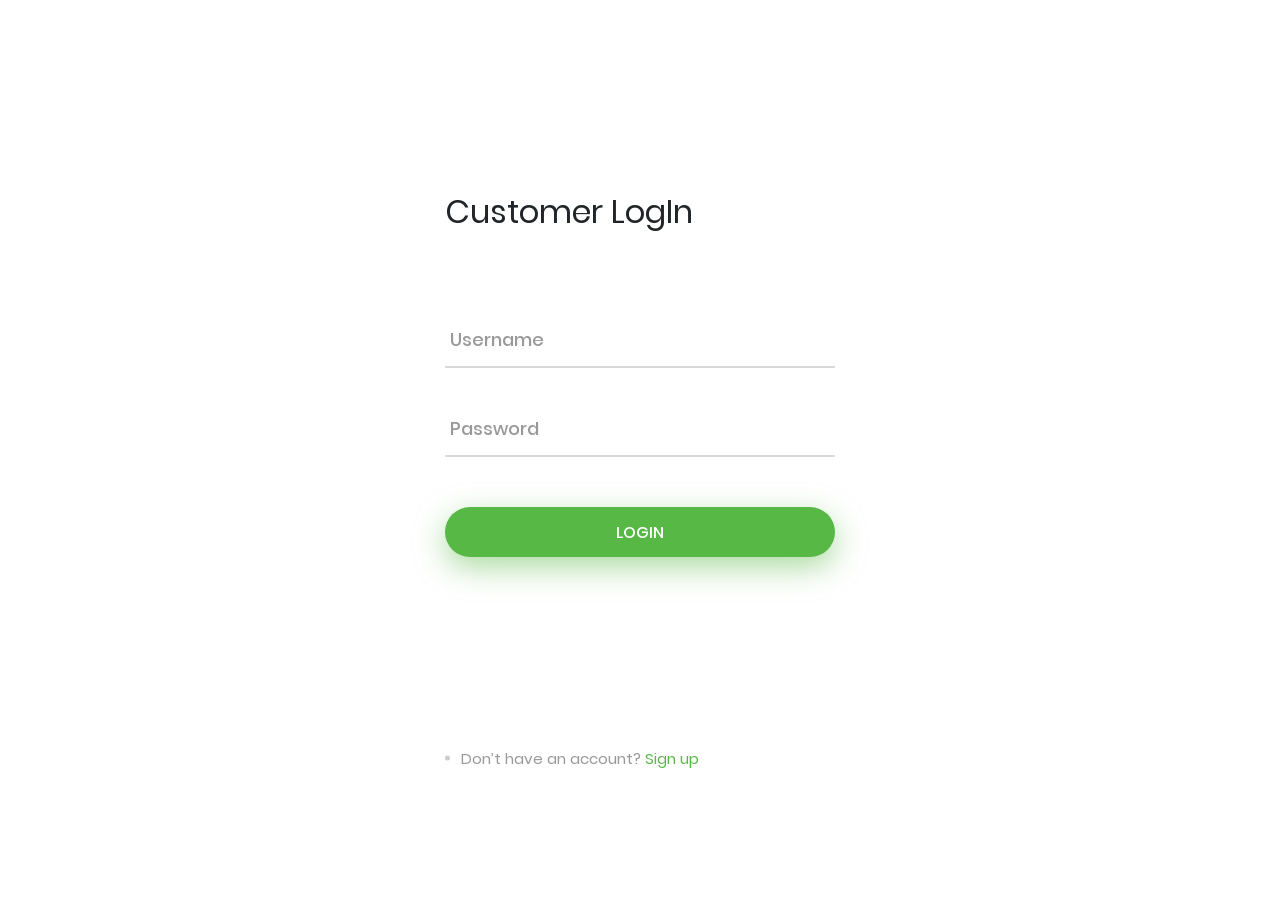
<file: Login/index.html>
<!DOCTYPE html>
<html lang="en">
<head>
	<title>Customer LogIn</title>
	<meta charset="UTF-8">
	<meta name="viewport" content="width=device-width, initial-scale=1">
<!--===============================================================================================-->	

<!--===============================================================================================-->
	<link rel="stylesheet" type="text/css" href="Customer/vendor/bootstrap/css/bootstrap.min.css">
<!--===============================================================================================-->
	<link rel="stylesheet" type="text/css" href="Customer/fonts/font-awesome-4.7.0/css/font-awesome.min.css">
<!--===============================================================================================-->
	<link rel="stylesheet" type="text/css" href="Customer/fonts/iconic/css/material-design-iconic-font.min.css">
<!--===============================================================================================-->
	<link rel="stylesheet" type="text/css" href="Customer/vendor/animate/animate.css">
<!--===============================================================================================-->	
	<link rel="stylesheet" type="text/css" href="Customer/vendor/css-hamburgers/hamburgers.min.css">
<!--===============================================================================================-->
	<link rel="stylesheet" type="text/css" href="Customer/vendor/animsition/css/animsition.min.css">
<!--===============================================================================================-->
	<link rel="stylesheet" type="text/css" href="Customer/vendor/select2/select2.min.css">
<!--===============================================================================================-->	
	<link rel="stylesheet" type="text/css" href="Customer/vendor/daterangepicker/daterangepicker.css">
<!--===============================================================================================-->
	<link rel="stylesheet" type="text/css" href="Customer/css/util.css">
	<link rel="stylesheet" type="text/css" href="Customer/css/main.css">
<!--===============================================================================================-->
</head>
<body>
	
	<div class="limiter">
		<div class="container-login100">
			<div class="wrap-login100 p-t-85 p-b-20">
				<form  method="post" action="server.php" class="login100-form validate-form">
				
					
					<h2 class="login100-form-title-1">Customer LogIn</h2>
					<div class="wrap-input100 validate-input m-t-85 m-b-35" data-validate = "Enter username">
						<input class="input100" type="text" name="UserName">
						<span class="focus-input100" data-placeholder="Username"></span>
					</div>

					<div class="wrap-input100 validate-input m-b-50" data-validate="Enter password">
						<input class="input100" type="password" name="password">
						<span class="focus-input100" data-placeholder="Password"></span>
					</div>

					<div class="container-login100-form-btn">
						<button class="login100-form-btn" type="submit" name="login_user">
							Login
						</button>
					</div>

					<ul class="login-more p-t-190">
				

						<li>
							<span class="txt1">
								Don’t have an account?
							</span>

							<a href="register.php" class="txt2">
								Sign up
							</a>
						</li>
					</ul>
				</form>
			</div>
		</div>
	</div>
	

	<div id="dropDownSelect1"></div>
	
<!--===============================================================================================-->
	<script src="Customer/vendor/jquery/jquery-3.2.1.min.js"></script>
<!--===============================================================================================-->
	<script src="Customer/vendor/animsition/js/animsition.min.js"></script>
<!--===============================================================================================-->
	<script src="Customer/vendor/bootstrap/js/popper.js"></script>
	<script src="Customer/vendor/bootstrap/js/bootstrap.min.js"></script>
<!--===============================================================================================-->
	<script src="Customer/vendor/select2/select2.min.js"></script>
<!--===============================================================================================-->
	<script src="Customer/vendor/daterangepicker/moment.min.js"></script>
	<script src="Customer/vendor/daterangepicker/daterangepicker.js"></script>
<!--===============================================================================================-->
	<script src="Customer/vendor/countdowntime/countdowntime.js"></script>
<!--===============================================================================================-->
	<script src="Customer/js/main.js"></script>

</body>
</html>
</file>
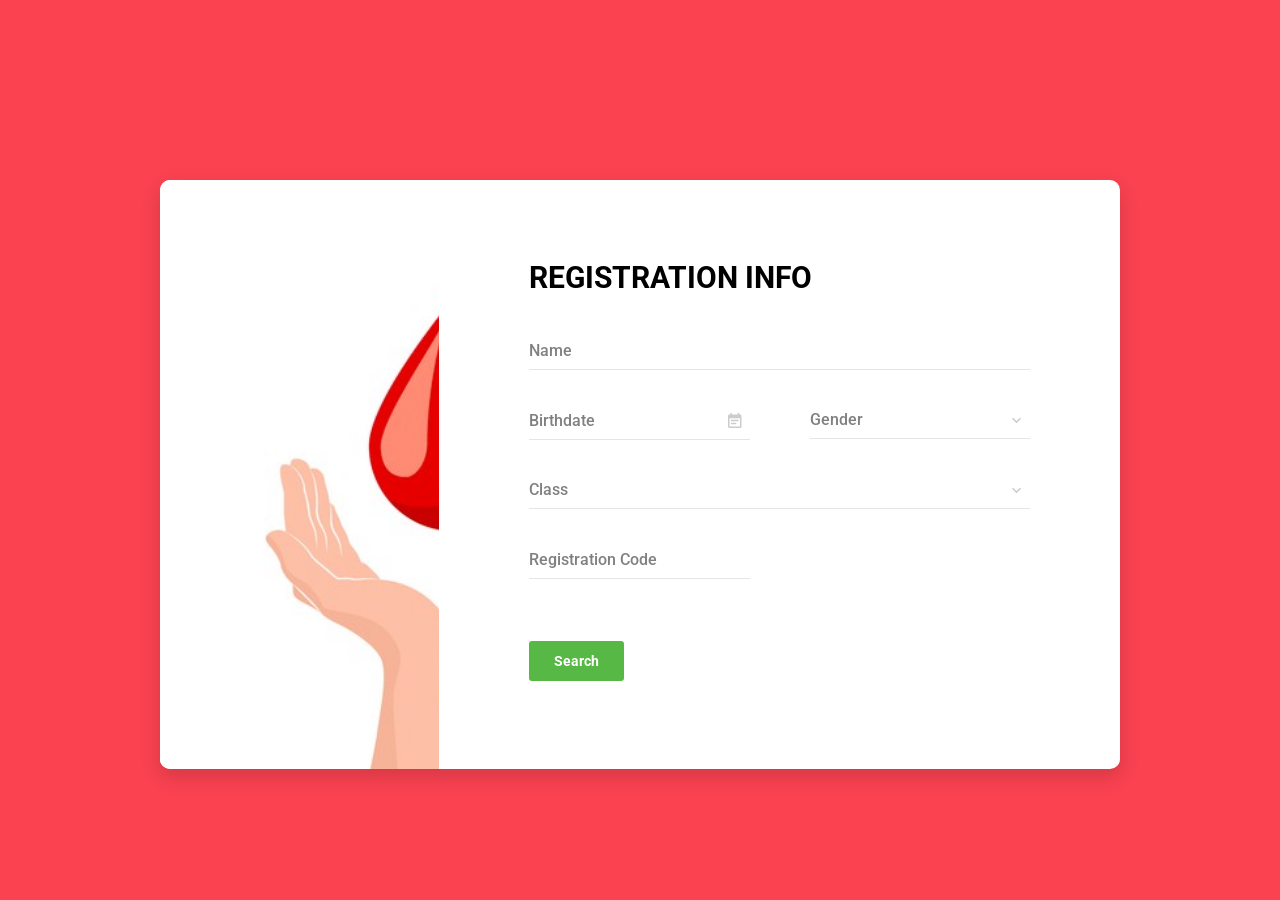
<file: manage/edit/index.html>
<!DOCTYPE html>
<html lang="en">

<head>
    <!-- Required meta tags-->
    <meta charset="UTF-8">
    <meta name="viewport" content="width=device-width, initial-scale=1, shrink-to-fit=no">
    <meta name="description" content="Colorlib Templates">
    <meta name="author" content="Colorlib">
    <meta name="keywords" content="Colorlib Templates">

    <!-- Title Page-->
    <title>Au Register Forms by Colorlib</title>

    <!-- Icons font CSS-->
    <link href="vendor/mdi-font/css/material-design-iconic-font.min.css" rel="stylesheet" media="all">
    <link href="vendor/font-awesome-4.7/css/font-awesome.min.css" rel="stylesheet" media="all">
    <!-- Font special for pages-->
    <link href="https://fonts.googleapis.com/css?family=Roboto:100,100i,300,300i,400,400i,500,500i,700,700i,900,900i" rel="stylesheet">

    <!-- Vendor CSS-->
    <link href="vendor/select2/select2.min.css" rel="stylesheet" media="all">
    <link href="vendor/datepicker/daterangepicker.css" rel="stylesheet" media="all">

    <!-- Main CSS-->
    <link href="css/main.css" rel="stylesheet" media="all">
</head>

<body>
    <div class="page-wrapper bg-red p-t-180 p-b-100 font-robo">
        <div class="wrapper wrapper--w960">
            <div class="card card-2">
                <div class="card-heading"></div>
                <div class="card-body">
                    <h2 class="title">Registration Info</h2>
                    <form method="POST">
                        <div class="input-group">
                            <input class="input--style-2" type="text" placeholder="Name" name="name">
                        </div>
                        <div class="row row-space">
                            <div class="col-2">
                                <div class="input-group">
                                    <input class="input--style-2 js-datepicker" type="text" placeholder="Birthdate" name="birthday">
                                    <i class="zmdi zmdi-calendar-note input-icon js-btn-calendar"></i>
                                </div>
                            </div>
                            <div class="col-2">
                                <div class="input-group">
                                    <div class="rs-select2 js-select-simple select--no-search">
                                        <select name="gender">
                                            <option disabled="disabled" selected="selected">Gender</option>
                                            <option>Male</option>
                                            <option>Female</option>
                                            <option>Other</option>
                                        </select>
                                        <div class="select-dropdown"></div>
                                    </div>
                                </div>
                            </div>
                        </div>
                        <div class="input-group">
                            <div class="rs-select2 js-select-simple select--no-search">
                                <select name="class">
                                    <option disabled="disabled" selected="selected">Class</option>
                                    <option>Class 1</option>
                                    <option>Class 2</option>
                                    <option>Class 3</option>
                                </select>
                                <div class="select-dropdown"></div>
                            </div>
                        </div>
                        <div class="row row-space">
                            <div class="col-2">
                                <div class="input-group">
                                    <input class="input--style-2" type="text" placeholder="Registration Code" name="res_code">
                                </div>
                            </div>
                        </div>
                        <div class="p-t-30">
                            <button class="btn btn--radius btn--green" type="submit">Search</button>
                        </div>
                    </form>
                </div>
            </div>
        </div>
    </div>

    <!-- Jquery JS-->
    <script src="vendor/jquery/jquery.min.js"></script>
    <!-- Vendor JS-->
    <script src="vendor/select2/select2.min.js"></script>
    <script src="vendor/datepicker/moment.min.js"></script>
    <script src="vendor/datepicker/daterangepicker.js"></script>

    <!-- Main JS-->
    <script src="js/global.js"></script>

</body><!-- This templates was made by Colorlib (https://colorlib.com) -->

</html>
<!-- end document-->
</file>
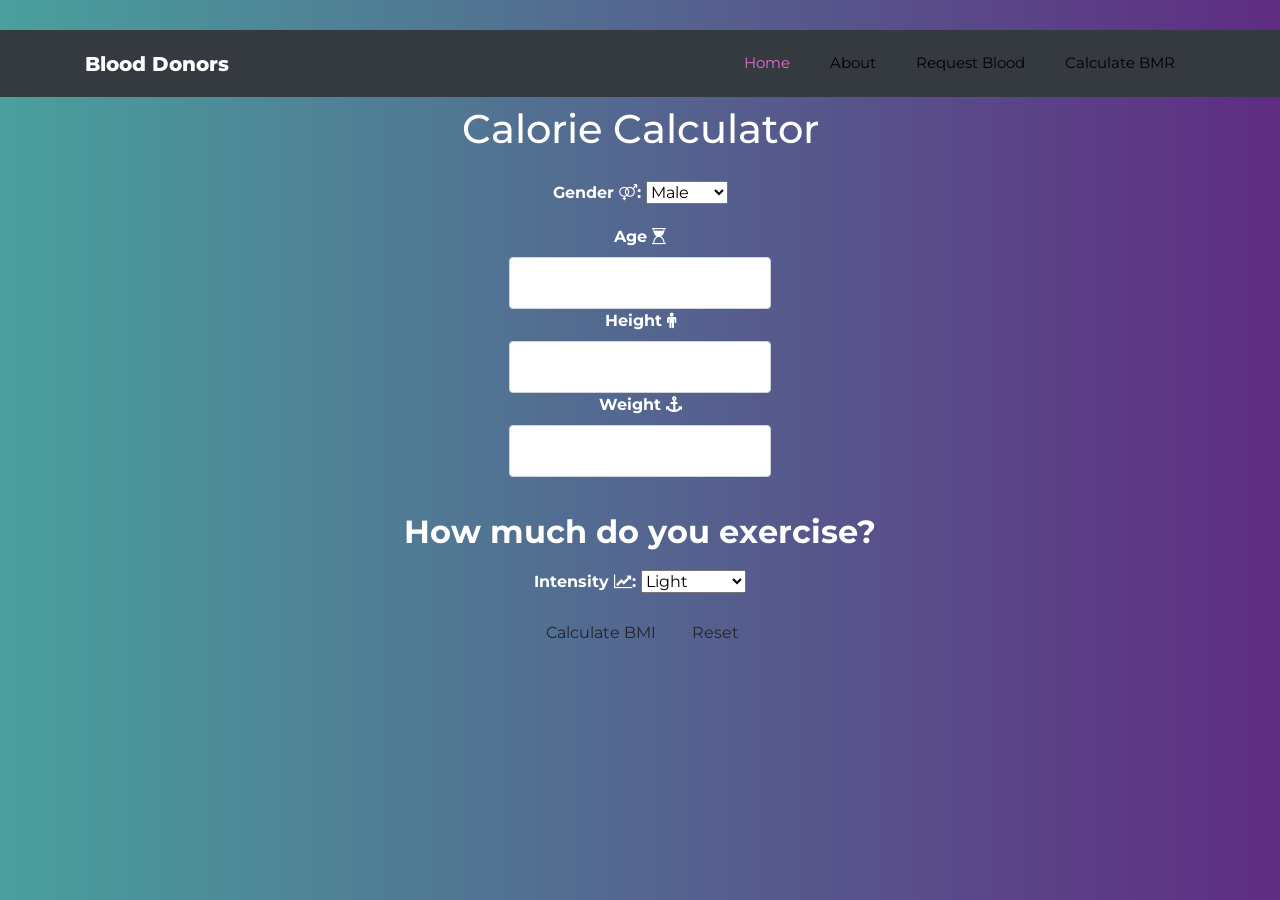
<file: bmr.html>
<!DOCTYPE html>
<html lang="en">
  <head>
    <title>Jaffna Blood Donor</title>
    <meta charset="utf-8">
    <meta name="viewport" content="width=device-width, initial-scale=1, shrink-to-fit=no">
    
    <link href="https://fonts.googleapis.com/css?family=Nunito+Sans:200,300,400,600,700,800,900&display=swap" rel="stylesheet">

    <link rel="stylesheet" href="css/open-iconic-bootstrap.min.css">
    <link rel="stylesheet" href="css/animate.css">
    
    <link rel="stylesheet" href="css/owl.carousel.min.css">
    <link rel="stylesheet" href="css/owl.theme.default.min.css">
    <link rel="stylesheet" href="css/magnific-popup.css">

    <link rel="stylesheet" href="css/aos.css">

    <link rel="stylesheet" href="css/ionicons.min.css">

    <link rel="stylesheet" href="css/bootstrap-datepicker.css">
    <link rel="stylesheet" href="css/jquery.timepicker.css">

    
    <link rel="stylesheet" href="css/flaticon.css">
    <link rel="stylesheet" href="css/icomoon.css">
    <link rel="stylesheet" href="css/style.css">
  </head>
  <body>
    
	  <nav class="navbar navbar-expand-lg navbar-dark ftco_navbar bg-dark ftco-navbar-light" id="ftco-navbar">
	    <div class="container">
	      <a class="navbar-brand" href="index.html">Blood Donors</a>
	      <button class="navbar-toggler" type="button" data-toggle="collapse" data-target="#ftco-nav" aria-controls="ftco-nav" aria-expanded="false" aria-label="Toggle navigation">
	        <span class="oi oi-menu"></span> Menu
	      </button>

	      <div class="collapse navbar-collapse" id="ftco-nav">
	        <ul class="navbar-nav ml-auto">
	          <li class="nav-item active"><a href="MemberView.php" class="nav-link">Home</a></li>
	          <li class="nav-item"><a href="about.html" class="nav-link">About</a></li>
            <li class="nav-item"><a href="requst/add.html" class="nav-link">Request Blood</a></li>
            <li class="nav-item"><a href="bmr.html" class="nav-link">Calculate BMR</a></li>
	        </ul>
	      </div>
	    </div>
	  </nav>
	  <div>
	<h1></h1>
	<link href="https://fonts.googleapis.com/css?family=Montserrat:300,400,700" rel="stylesheet">



	<link rel="stylesheet" type="text/css" href="https://maxcdn.bootstrapcdn.com/bootstrap/4.0.0/css/bootstrap.min.css">
	<link rel="stylesheet" type="text/css" href="">
	<link rel="stylesheet" type="text/css" href="https://cdnjs.cloudflare.com/ajax/libs/popper.js/1.12.9/umd/popper.min.js">
	<link rel="stylesheet" type="text/css" href="https://maxcdn.bootstrapcdn.com/font-awesome/4.7.0/css/font-awesome.min.css">
	<link rel="stylesheet" type="text/css" href="bmr.css">
</head>
<body>
	<h1>Calorie Calculator</h1>
	<div>
		Gender <i class="fa fa-venus-mars" aria-hidden="true"></i>:
		<select name="gender">
			<option value="0" name="male">Male</option>
			<option value="1" name="female">Female</option>
		</select>
	</div>

	<div class="form-group row">
	  <div class="measurements col-xs-2 center_div">
	      <label>Age <i class="fa fa-hourglass-start" aria-hidden="true"></i></label><input type="text" name="age" class="form-control">
	      <label>Height <i class="fa fa-male" aria-hidden="true"></i></label><input type = "text" name="height" class="form-control">
	      <label>Weight <i class="fa fa-anchor" aria-hidden="true"></i></label><input type="text" name="weight" class="form-control">
	  </div>
	</div>




	<h2>How much do you exercise?</h2>
	<div class="bottom">
		Intensity <i class="fa fa-line-chart" aria-hidden="true"></i>:
		<select name="level">
			<option value="0">Light</option>
			<option value="1">Moderate</option>
			<option value="2">High</option>
			<option value="3">Extremely</option>
		</select>
	</div>


	<div class="measurements">
		<button type="button" class="divider btn" id="calculate">Calculate BMI</button>
		<button type="button" class="divider btn" id="reset">Reset</button>
	</div>



	<div>
		<span id="daily"></span>
	</div>

	<script type="text/javascript" src="bmr.js"></script>




</div>

</body>
</html>
</file>
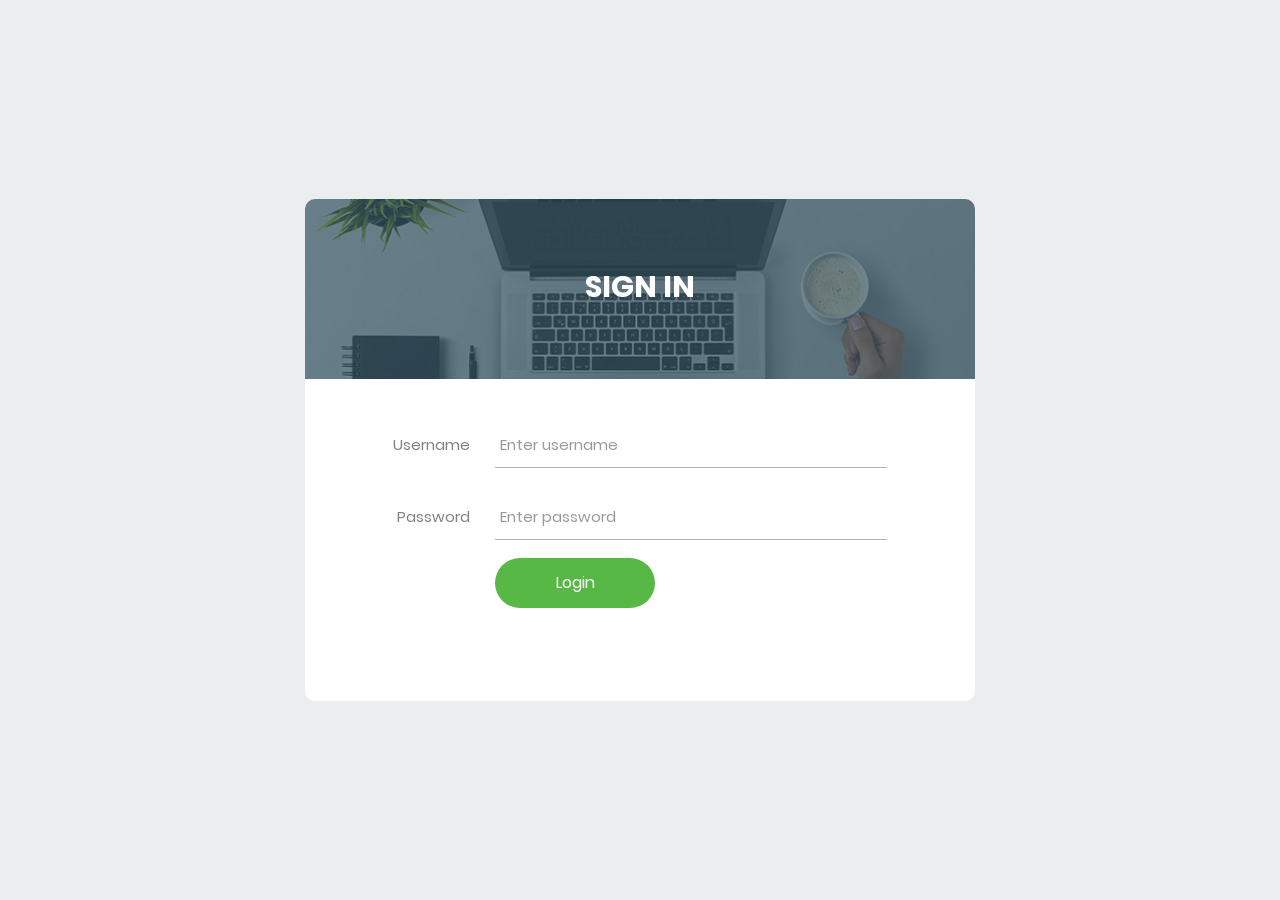
<file: Login/Admin.html>
<!DOCTYPE html>
<html lang="en">
<head>
	<title>Admin Login</title>
	<meta charset="UTF-8">
	<meta name="viewport" content="width=device-width, initial-scale=1">
<!--===============================================================================================-->	
	<link rel="icon" type="image/png" href="Admin/images/icons/favicon.ico"/>
<!--===============================================================================================-->
	<link rel="stylesheet" type="text/css" href="Admin/vendor/bootstrap/css/bootstrap.min.css">
<!--===============================================================================================-->
	<link rel="stylesheet" type="text/css" href="Admin/fonts/font-awesome-4.7.0/css/font-awesome.min.css">
<!--===============================================================================================-->
	<link rel="stylesheet" type="text/css" href="Admin/fonts/Linearicons-Free-v1.0.0/icon-font.min.css">
<!--===============================================================================================-->
	<link rel="stylesheet" type="text/css" href="Admin/vendor/animate/animate.css">
<!--===============================================================================================-->	
	<link rel="stylesheet" type="text/css" href="Admin/vendor/css-hamburgers/hamburgers.min.css">
<!--===============================================================================================-->
	<link rel="stylesheet" type="text/css" href="Admin/vendor/animsition/css/animsition.min.css">
<!--===============================================================================================-->
	<link rel="stylesheet" type="text/css" href="Admin/vendor/select2/select2.min.css">
<!--===============================================================================================-->	
	<link rel="stylesheet" type="text/css" href="Admin/vendor/daterangepicker/daterangepicker.css">
<!--===============================================================================================-->
	<link rel="stylesheet" type="text/css" href="Admin/css/util.css">
	<link rel="stylesheet" type="text/css" href="Admin/css/main.css">
<!--===============================================================================================-->
</head>
<body>
	
	<div class="limiter">
		<div class="container-login100">
			
			<div class="wrap-login100">
				<div class="login100-form-title" style="background-image: url(Admin/images/bg-01.jpg);">
					<span class="login100-form-title-1">
						Sign In
					</span>
				</div>
				
				<form method="post" action="server.php"  class="login100-form validate-form">
					<?php include('errors.php'); ?>
					<div class="wrap-input100 validate-input m-b-26" data-validate="Username is required">
						<span class="label-input100">Username</span>
						<input class="input100" type="text" name="UserName" placeholder="Enter username">
						<span class="focus-input100"></span>
					</div>

					<div class="wrap-input100 validate-input m-b-18" data-validate = "Password is required">
						<span class="label-input100">Password</span>
						<input class="input100" type="password" name="password" placeholder="Enter password">
						<span class="focus-input100"></span>
					</div>

					
					<div class="container-login100-form-btn">
						<button class="login100-form-btn" type="submit" name="login_Admin">
							Login
						</button>
					</div>
				</form>
			</div>
		</div>
	</div>
	
<!--===============================================================================================-->
	<script src="Admin/vendor/jquery/jquery-3.2.1.min.js"></script>
<!--===============================================================================================-->
	<script src="Admin/vendor/animsition/js/animsition.min.js"></script>
<!--===============================================================================================-->
	<script src="Admin/vendor/bootstrap/js/popper.js"></script>
	<script src="Admin/vendor/bootstrap/js/bootstrap.min.js"></script>
<!--===============================================================================================-->
	<script src="Admin/vendor/select2/select2.min.js"></script>
<!--===============================================================================================-->
	<script src="Admin/vendor/daterangepicker/moment.min.js"></script>
	<script src="Admin/vendor/daterangepicker/daterangepicker.js"></script>
<!--===============================================================================================-->
	<script src="Admin/vendor/countdowntime/countdowntime.js"></script>
<!--===============================================================================================-->
	<script src="Admin/js/main.js"></script>

</body>
</html>
</file>
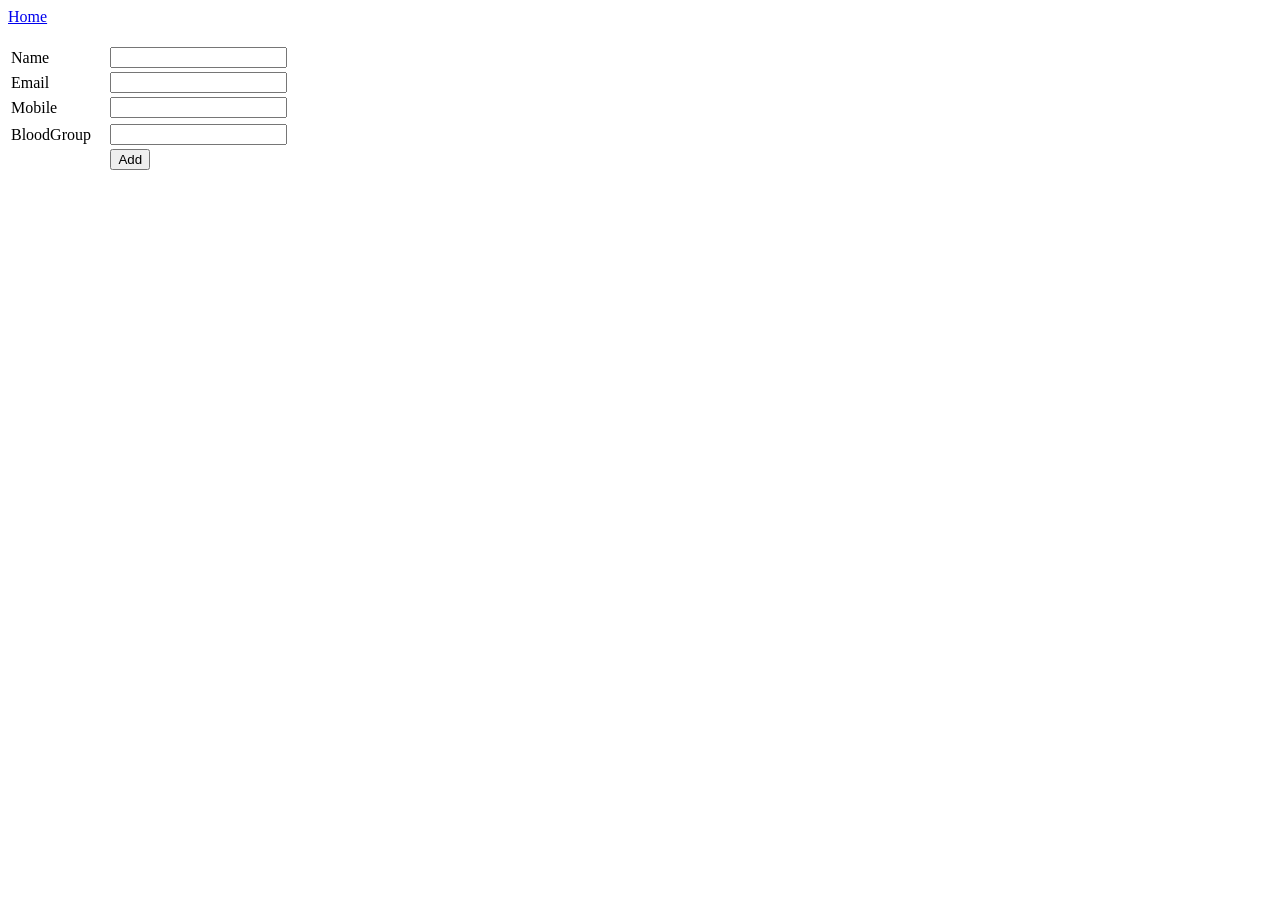
<file: manage/add.html>
<html>
<head>
	<title>Add Data</title>
</head>

<body>
	<a href="index.php">Home</a>
	<br/><br/>

	<form action="add.php" method="post" name="form1">
		<table width="25%" border="0">
			<tr> 
				<td>Name</td>
				<td><input type="text" name="UserName"></td>
			</tr>
			<tr> 
				<td>Email</td>
				<td><input type="email" name="Email"></td>
			</tr>
			<tr> 
				<td>Mobile</td>
				<td><input type="number" name="Mobile"></td>
			</tr>
			<tr> 
				<tr> 
					<td>BloodGroup</td>
					<td><input type="text" name="BloodGroup"></td>
				</tr>
				<tr> 
				<td></td>
				<td><input type="submit" name="Submit" value="Add"></td>
			</tr>
		</table>
	</form>
</body>
</html>
</file>
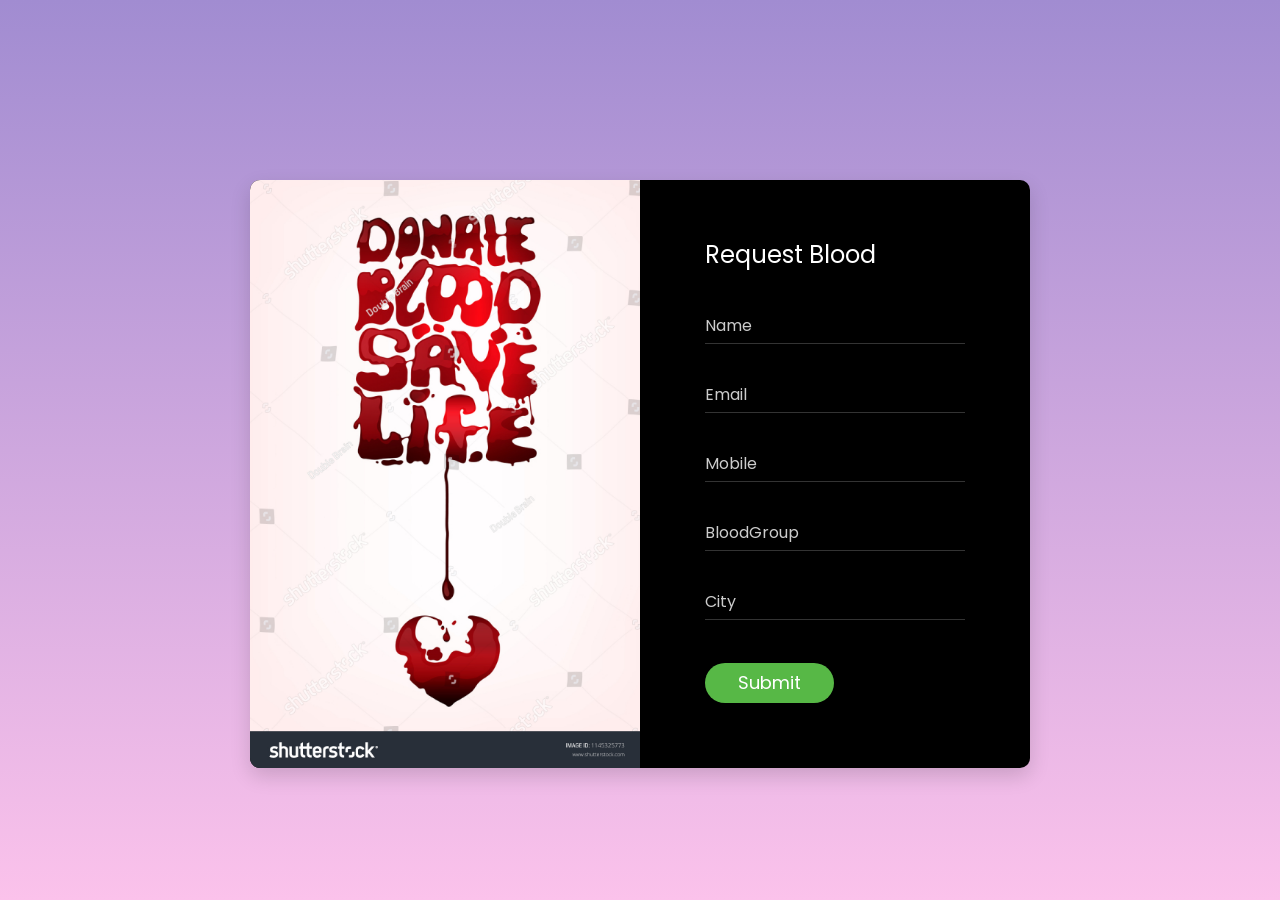
<file: requst/add.html>
<!DOCTYPE html>
<html lang="en">

<head>
    <!-- Required meta tags-->
    <meta charset="UTF-8">
    <meta name="viewport" content="width=device-width, initial-scale=1, shrink-to-fit=no">
    <meta name="description" content="Colorlib Templates">
    <meta name="author" content="Colorlib">
    <meta name="keywords" content="Colorlib Templates">

    <!-- Title Page-->
    <title>Request Blood</title>

    <!-- Icons font CSS-->
    <link href="vendor/mdi-font/css/material-design-iconic-font.min.css" rel="stylesheet" media="all">
    <link href="vendor/font-awesome-4.7/css/font-awesome.min.css" rel="stylesheet" media="all">
    <!-- Font special for pages-->
    <link href="https://fonts.googleapis.com/css?family=Poppins:100,100i,200,200i,300,300i,400,400i,500,500i,600,600i,700,700i,800,800i,900,900i" rel="stylesheet">

    <!-- Vendor CSS-->
    <link href="vendor/select2/select2.min.css" rel="stylesheet" media="all">
    <link href="vendor/datepicker/daterangepicker.css" rel="stylesheet" media="all">

    <!-- Main CSS-->
    <link href="css/main.css" rel="stylesheet" media="all">
</head>

<body>
    <div class="page-wrapper bg-gra-01 p-t-180 p-b-100 font-poppins">
        <div class="wrapper wrapper--w780">
            <div class="card card-3">
                <div class="card-heading"></div>
                <div class="card-body">
                    <h2 class="title">Request Blood</h2>
                    <form action="add.php" method="post" name="form1">
                        <div class="input-group">
                            <input class="input--style-3" type="text" placeholder="Name" name="UserName">
                        </div>
                        <div class="input-group">
                            <input class="input--style-3" type="email" placeholder="Email" name="Email">
                        </div>
                        <div class="input-group">
                            <input class="input--style-3" type="number" placeholder="Mobile" name="Mobile">
                        </div>
                        <div class="input-group">
                            <input class="input--style-3" type="text" placeholder="BloodGroup" name="BloodGroup">
                        </div>
                        <div class="input-group">
                            <input class="input--style-3" type="text" placeholder="City" name="City">
                        </div>
                        <div class="p-t-10">
                            <button class="btn btn--pill btn--green" type="submit" name="Submit" value="Add" >Submit</button>
                        </div>
                    </form>
                </div>
            </div>
        </div>
    </div>

    <!-- Jquery JS-->
    <script src="vendor/jquery/jquery.min.js"></script>
    <!-- Vendor JS-->
    <script src="vendor/select2/select2.min.js"></script>
    <script src="vendor/datepicker/moment.min.js"></script>
    <script src="vendor/datepicker/daterangepicker.js"></script>

    <!-- Main JS-->
    <script src="js/global.js"></script>

</body><!-- This templates was made by Colorlib (https://colorlib.com) -->

</html>
<!-- end document-->
</file>
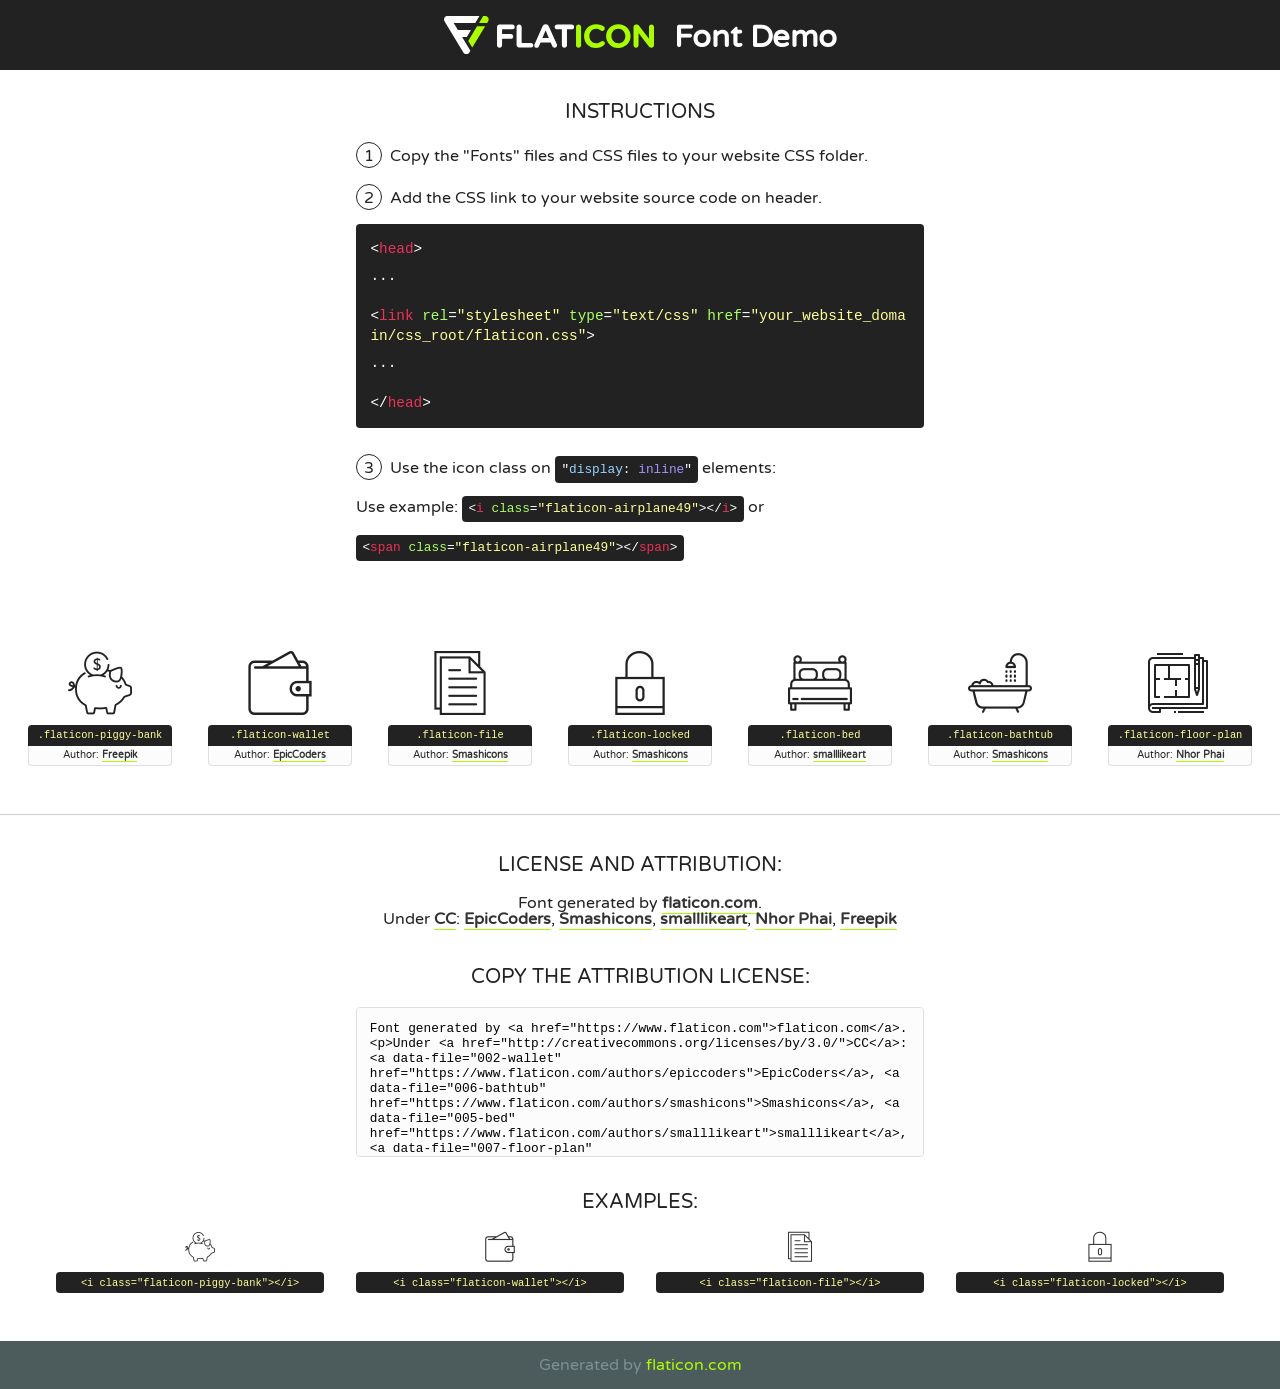
<file: fonts/flaticon/font/flaticon.html>
<!DOCTYPE html>
<!--
  Flaticon icon font: Flaticon
  Creation date: 25/07/2019 12:04
-->
<html>
<!DOCTYPE html>
<html>

<head>
    <title>Flaticon WebFont</title>
    <link href="http://fonts.googleapis.com/css?family=Varela+Round" rel="stylesheet" type="text/css" />
    <link rel="stylesheet" type="text/css" href="flaticon.css">
    <meta charset="UTF-8">
    <style>
    html, body, div, span, applet, object, iframe,
    h1, h2, h3, h4, h5, h6, p, blockquote, pre,
    a, abbr, acronym, address, big, cite, code,
    del, dfn, em, img, ins, kbd, q, s, samp,
    small, strike, strong, sub, sup, tt, var,
    b, u, i, center,
    dl, dt, dd, ol, ul, li,
    fieldset, form, label, legend,
    table, caption, tbody, tfoot, thead, tr, th, td,
    article, aside, canvas, details, embed, 
    figure, figcaption, footer, header, hgroup, 
    menu, nav, output, ruby, section, summary,
    time, mark, audio, video {
        margin: 0;
        padding: 0;
        border: 0;
        font-size: 100%;
        font: inherit;
        vertical-align: baseline;
    }
    /* HTML5 display-role reset for older browsers */
    article, aside, details, figcaption, figure, 
    footer, header, hgroup, menu, nav, section {
        display: block;
    }
    body {
        line-height: 1;
    }
    ol, ul {
        list-style: none;
    }
    blockquote, q {
        quotes: none;
    }
    blockquote:before, blockquote:after,
    q:before, q:after {
        content: '';
        content: none;
    }
    table {
        border-collapse: collapse;
        border-spacing: 0;
    }
    body {
        font-family: 'Varela Round', Helvetica, Arial, sans-serif;
        font-size: 16px;
        color: #222;
    }
    a {
        color: #333;
        border-bottom: 1px solid #a9fd00;
        font-weight: bold;
        text-decoration: none;
    }
    * {
        -moz-box-sizing: border-box;
        -webkit-box-sizing: border-box;
        box-sizing: border-box;
        margin: 0;
        padding: 0;
    }
    [class^="flaticon-"]:before, [class*=" flaticon-"]:before, [class^="flaticon-"]:after, [class*=" flaticon-"]:after {
        font-family: Flaticon;
        font-size: 30px;
        font-style: normal;
        margin-left: 20px;
        color: #333;
    }
    .wrapper {
        max-width: 600px;
        margin: auto;
        padding: 0 1em;
    }
    .title {
        font-size: 1.25em;
        text-align: center;
        margin-bottom: 1em;
        text-transform: uppercase;
    }
    header {
        text-align: center;
        background-color: #222;
        color: #fff;
        padding: 1em;
    }
    header .logo {
        width: 210px;
        height: 38px;
        display: inline-block;
        vertical-align: middle;
        margin-right: 1em;
        border: none;
    }
    header strong {
        font-size: 1.95em;
        font-weight: bold;
        vertical-align: middle;
        margin-top: 5px;
        display: inline-block;
    }
    .demo {
        margin: 2em auto;
        line-height: 1.25em;
    }
    .demo ul li {
        margin-bottom: 1em;
    }
    .demo ul li .num {
        color: #222;
        border-radius: 20px;
        display: inline-block;
        width: 26px;
        padding: 3px;
        height: 26px;
        text-align: center;
        margin-right: 0.5em;
        border: 1px solid #222;
    }
    .demo ul li code {
        background-color: #222;
        border-radius: 4px;
        padding: 0.25em 0.5em;
        display: inline-block;
        color: #fff;
        font-family: Consolas,Monaco,Lucida Console,Liberation Mono,DejaVu Sans Mono,Bitstream Vera Sans Mono,Courier New, monospace;
        font-weight: lighter;
        margin-top: 1em;
        font-size: 0.8em;
        word-break: break-all;
    }
    .demo ul li code.big {
        padding: 1em;
        font-size: 0.9em;
    }
    .demo ul li code .red {
        color: #EF3159;
    }
    .demo ul li code .green {
        color: #ACFF65;
    }
    .demo ul li code .yellow {
        color: #FFFF99;
    }
    .demo ul li code .blue {
        color: #99D3FF;
    }
    .demo ul li code .purple {
        color: #A295FF;
    }
    .demo ul li code .dots {
        margin-top: 0.5em;
        display: block;
    }
    #glyphs {
        border-bottom: 1px solid #ccc;
        padding: 2em 0;
        text-align: center;
    }
    .glyph {
        display: inline-block;
        width: 9em;
        margin: 1em;
        text-align: center;
        vertical-align: top;
        background: #FFF;
    }
    .glyph .glyph-icon {
        padding: 10px;
        display: block;
        font-family:"Flaticon";
        font-size: 64px;
        line-height: 1;
    }
    .glyph .glyph-icon:before {
        font-size: 64px;
        color: #222;
        margin-left: 0;
    }
    .class-name {
        font-size: 0.65em;
        background-color: #222;
        color: #fff;
        border-radius: 4px 4px 0 0;
        padding: 0.5em;
        color: #FFFF99;
        font-family: Consolas,Monaco,Lucida Console,Liberation Mono,DejaVu Sans Mono,Bitstream Vera Sans Mono,Courier New, monospace;
    }
    .author-name {
        font-size: 0.6em;
        background-color: #fcfcfd;
        border: 1px solid #DEDEE4;
        border-top: 0;
        border-radius: 0 0 4px 4px;
        padding: 0.5em;
    }
    .class-name:last-child {
        font-size: 10px;
        color:#888;
    }
    .class-name:last-child a {
        font-size: 10px;
        color:#555;
    }
    .class-name:last-child a:hover {
        color:#a9fd00;
    }
    .glyph > input {
        display: block;
        width: 100px;
        margin: 5px auto;
        text-align: center;
        font-size: 12px;
        cursor: text;
    }
    .glyph > input.icon-input {
        font-family:"Flaticon";
        font-size: 16px;
        margin-bottom: 10px;
    }
    .attribution .title {
        margin-top: 2em;
    }
    .attribution textarea {
        background-color: #fcfcfd;
        padding: 1em;
        border: none;
        box-shadow: none;
        border: 1px solid #DEDEE4;
        border-radius: 4px;
        resize: none;
        width: 100%;
        height: 150px;
        font-size: 0.8em;
        font-family: Consolas,Monaco,Lucida Console,Liberation Mono,DejaVu Sans Mono,Bitstream Vera Sans Mono,Courier New, monospace;
        -webkit-appearance: none;
    }
    .iconsuse {
        margin: 2em auto;
        text-align: center;
        max-width: 1200px;
    }
    .iconsuse:after {
        content: '';
        display: table;
        clear: both;
    }
    .iconsuse .image {
        float: left;
        width: 25%;
        padding: 0 1em;
    }
    .iconsuse .image p {
        margin-bottom: 1em;
    }
    .iconsuse .image span {
        display: block;
        font-size: 0.65em;
        background-color: #222;
        color: #fff;
        border-radius: 4px;
        padding: 0.5em;
        color: #FFFF99;
        margin-top: 1em;
        font-family: Consolas,Monaco,Lucida Console,Liberation Mono,DejaVu Sans Mono,Bitstream Vera Sans Mono,Courier New, monospace;
    }
    #footer {
        text-align: center;
        background-color: #4C5B5C;
        color: #7c9192;
        padding: 1em;
    }
    #footer a {
        border: none;
        color: #a9fd00;
        font-weight: normal;
    }
    @media (max-width: 960px) {
        .iconsuse .image {
            width: 50%;
        }
    }
    @media (max-width: 560px) {
        .iconsuse .image {
            width: 100%;
        }
    }
    </style>
</head>

<body class="characters-off">

    <header>
        <a href="https://www.flaticon.com" target="_blank" class="logo">
            <svg version="1.1" xmlns="http://www.w3.org/2000/svg" xmlns:xlink="http://www.w3.org/1999/xlink" xmlns:a="http://ns.adobe.com/AdobeSVGViewerExtensions/3.0/" viewBox="0 0 560.875 102.036" enable-background="new 0 0 560.875 102.036" xml:space="preserve">
                <defs>
                </defs>
                <g>
                    <g class="letters">
                        <path fill="#ffffff" d="M141.596,29.675c0-3.777,2.985-6.767,6.764-6.767h34.438c3.426,0,6.15,2.728,6.15,6.15
                        c0,3.43-2.724,6.149-6.15,6.149h-27.674v13.091h23.719c3.429,0,6.151,2.724,6.151,6.15c0,3.43-2.723,6.149-6.151,6.149h-23.719
                        v17.574c0,3.773-2.986,6.761-6.764,6.761c-3.779,0-6.764-2.989-6.764-6.761V29.675z"></path>
                        <path fill="#ffffff" d="M193.844,29.149c0-3.781,2.985-6.767,6.764-6.767c3.776,0,6.763,2.985,6.763,6.767v42.957h25.039
                        c3.426,0,6.149,2.726,6.149,6.153c0,3.425-2.723,6.15-6.149,6.15h-31.802c-3.779,0-6.764-2.986-6.764-6.768V29.149z"></path>
                        <path fill="#ffffff" d="M241.891,75.71l21.438-48.407c1.492-3.341,4.215-5.357,7.906-5.357h0.792
                        c3.686,0,6.323,2.017,7.815,5.357l21.439,48.407c0.436,0.967,0.701,1.845,0.701,2.723c0,3.602-2.809,6.501-6.414,6.501
                        c-3.161,0-5.269-1.845-6.499-4.655l-4.132-9.661h-27.059l-4.301,10.102c-1.144,2.631-3.426,4.214-6.237,4.214
                        c-3.517,0-6.24-2.81-6.24-6.325C241.1,77.64,241.451,76.677,241.891,75.71z M279.932,58.666l-8.521-20.297l-8.526,20.297H279.932
                        z"></path>
                        <path fill="#ffffff" d="M314.864,35.387H301.86c-3.429,0-6.239-2.813-6.239-6.238c0-3.429,2.811-6.24,6.239-6.24h39.533
                        c3.426,0,6.237,2.811,6.237,6.24c0,3.425-2.811,6.238-6.237,6.238h-13.001v42.785c0,3.773-2.99,6.761-6.764,6.761
                        c-3.779,0-6.764-2.989-6.764-6.761V35.387z"></path>
                        <path fill="#A9FD00" d="M352.615,29.149c0-3.781,2.985-6.767,6.767-6.767c3.774,0,6.761,2.985,6.761,6.767v49.024
                        c0,3.773-2.987,6.761-6.761,6.761c-3.781,0-6.767-2.989-6.767-6.761V29.149z"></path>
                        <path fill="#A9FD00" d="M374.132,53.836v-0.179c0-17.481,13.178-31.801,32.065-31.801c9.22,0,15.459,2.458,20.557,6.238
                        c1.402,1.054,2.637,2.985,2.637,5.357c0,3.692-2.985,6.59-6.681,6.59c-1.845,0-3.071-0.702-4.044-1.319
                        c-3.776-2.813-7.729-4.393-12.562-4.393c-10.364,0-17.831,8.611-17.831,19.154v0.173c0,10.542,7.291,19.329,17.831,19.329
                        c5.715,0,9.492-1.756,13.359-4.834c1.049-0.874,2.458-1.491,4.039-1.491c3.429,0,6.325,2.813,6.325,6.236
                        c0,2.106-1.056,3.78-2.282,4.834c-5.539,4.834-12.036,7.733-21.878,7.733C387.572,85.464,374.132,71.493,374.132,53.836z"></path>
                        <path fill="#A9FD00" d="M433.009,53.836v-0.179c0-17.481,13.79-31.801,32.766-31.801c18.981,0,32.592,14.143,32.592,31.628v0.173
                        c0,17.483-13.785,31.807-32.769,31.807C446.625,85.464,433.009,71.32,433.009,53.836z M484.224,53.836v-0.179
                        c0-10.539-7.725-19.326-18.626-19.326c-10.893,0-18.449,8.611-18.449,19.154v0.173c0,10.542,7.73,19.329,18.626,19.329
                        C476.676,72.986,484.224,64.378,484.224,53.836z"></path>
                        <path fill="#A9FD00" d="M506.233,29.321c0-3.774,2.99-6.763,6.767-6.763h1.401c3.252,0,5.183,1.583,7.029,3.953l26.093,34.265
                        V29.059c0-3.692,2.99-6.677,6.681-6.677c3.683,0,6.671,2.985,6.671,6.677v48.934c0,3.78-2.987,6.765-6.764,6.765h-0.436
                        c-3.257,0-5.188-1.581-7.034-3.953l-27.056-35.492v32.944c0,3.687-2.985,6.676-6.678,6.676c-3.683,0-6.673-2.989-6.673-6.676
                        V29.321z"></path>
                    </g>
                    <g class="insignia">
                        <path fill="#ffffff" d="M48.372,56.137h12.517l11.156-18.537H37.186L25.688,18.539h57.825L94.668,0H9.271
                        C5.925,0,2.842,1.801,1.198,4.716c-1.644,2.907-1.593,6.482,0.134,9.343l50.38,83.501c1.678,2.781,4.689,4.476,7.938,4.476
                        c3.246,0,6.257-1.695,7.935-4.476l2.898-4.804L48.372,56.137z"></path>
                        <g class="i">
                            <path fill="#A9FD00" d="M93.575,18.539h0.031v0.004l21.652,0.004l2.705-4.488c1.727-2.861,1.778-6.436,0.133-9.343
                            C116.454,1.801,113.371,0,110.026,0h-5.294L93.575,18.539z"></path>
                            <polygon fill="#A9FD00" points="88.291,27.356 64.725,66.486 75.519,84.404 109.942,27.356"></polygon>
                        </g>
                    </g>
                </g>
            </svg>
        </a>
        <strong>Font Demo</strong>
    </header>


    <section class="demo wrapper">

        <p class="title">Instructions</p>

        <ul>
            <li>
                <span class="num">1</span>Copy the "Fonts" files and CSS files to your website CSS folder.
            </li>
            <li>
                <span class="num">2</span>Add the CSS link to your website source code on header.
                <code class="big">
                    &lt;<span class="red">head</span>&gt;
                    <br/><span class="dots">...</span>
                    <br/>&lt;<span class="red">link</span> <span class="green">rel</span>=<span class="yellow">"stylesheet"</span> <span class="green">type</span>=<span class="yellow">"text/css"</span> <span class="green">href</span>=<span class="yellow">"your_website_domain/css_root/flaticon.css"</span>&gt;
                    <br/><span class="dots">...</span>
                    <br/>&lt;/<span class="red">head</span>&gt;
                </code>
            </li>

            <li>
                <p>
                    <span class="num">3</span>Use the icon class on <code>"<span class="blue">display</span>:<span class="purple"> inline</span>"</code> elements:
                    <br />
                    Use example: <code>&lt;<span class="red">i</span> <span class="green">class</span>=<span class="yellow">&quot;flaticon-airplane49&quot;</span>&gt;&lt;/<span class="red">i</span>&gt;</code> or <code>&lt;<span class="red">span</span> <span class="green">class</span>=<span class="yellow">&quot;flaticon-airplane49&quot;</span>&gt;&lt;/<span class="red">span</span>&gt;</code>
            </li>
        </ul>

    </section>




   <section id="glyphs">          
    
      
        <div class="glyph"><div class="glyph-icon flaticon-piggy-bank"></div>
            <div class="class-name">.flaticon-piggy-bank</div>
            <div class="author-name">Author: <a data-file="001-piggy-bank" href="http://www.freepik.com">Freepik</a> </div> 
        </div>        
        
        <div class="glyph"><div class="glyph-icon flaticon-wallet"></div>
            <div class="class-name">.flaticon-wallet</div>
            <div class="author-name">Author: <a data-file="002-wallet" href="https://www.flaticon.com/authors/epiccoders">EpicCoders</a> </div> 
        </div>        
        
        <div class="glyph"><div class="glyph-icon flaticon-file"></div>
            <div class="class-name">.flaticon-file</div>
            <div class="author-name">Author: <a data-file="003-file" href="https://www.flaticon.com/authors/smashicons">Smashicons</a> </div> 
        </div>        
        
        <div class="glyph"><div class="glyph-icon flaticon-locked"></div>
            <div class="class-name">.flaticon-locked</div>
            <div class="author-name">Author: <a data-file="004-locked" href="https://www.flaticon.com/authors/smashicons">Smashicons</a> </div> 
        </div>        
        
        <div class="glyph"><div class="glyph-icon flaticon-bed"></div>
            <div class="class-name">.flaticon-bed</div>
            <div class="author-name">Author: <a data-file="005-bed" href="https://www.flaticon.com/authors/smalllikeart">smalllikeart</a> </div> 
        </div>        
        
        <div class="glyph"><div class="glyph-icon flaticon-bathtub"></div>
            <div class="class-name">.flaticon-bathtub</div>
            <div class="author-name">Author: <a data-file="006-bathtub" href="https://www.flaticon.com/authors/smashicons">Smashicons</a> </div> 
        </div>        
        
        <div class="glyph"><div class="glyph-icon flaticon-floor-plan"></div>
            <div class="class-name">.flaticon-floor-plan</div>
            <div class="author-name">Author: <a data-file="007-floor-plan" href="https://www.flaticon.com/authors/nhor-phai">Nhor Phai</a> </div> 
        </div>        
        

    </section>



    <section class="attribution wrapper"   style="text-align:center;">

      <div class="title">License and attribution:</div><div class="attrDiv">Font generated by <a href="https://www.flaticon.com">flaticon.com</a>. <div><p>Under <a href="http://creativecommons.org/licenses/by/3.0/">CC</a>: <a data-file="002-wallet" href="https://www.flaticon.com/authors/epiccoders">EpicCoders</a>, <a data-file="006-bathtub" href="https://www.flaticon.com/authors/smashicons">Smashicons</a>, <a data-file="005-bed" href="https://www.flaticon.com/authors/smalllikeart">smalllikeart</a>, <a data-file="007-floor-plan" href="https://www.flaticon.com/authors/nhor-phai">Nhor Phai</a>, <a data-file="001-piggy-bank" href="http://www.freepik.com">Freepik</a></p>  </div>
      </div>
      <div class="title">Copy the Attribution License:</div>

    <textarea onclick="this.focus();this.select();">Font generated by &lt;a href=&quot;https://www.flaticon.com&quot;&gt;flaticon.com&lt;/a&gt;. <p>Under <a href="http://creativecommons.org/licenses/by/3.0/">CC</a>: <a data-file="002-wallet" href="https://www.flaticon.com/authors/epiccoders">EpicCoders</a>, <a data-file="006-bathtub" href="https://www.flaticon.com/authors/smashicons">Smashicons</a>, <a data-file="005-bed" href="https://www.flaticon.com/authors/smalllikeart">smalllikeart</a>, <a data-file="007-floor-plan" href="https://www.flaticon.com/authors/nhor-phai">Nhor Phai</a>, <a data-file="001-piggy-bank" href="http://www.freepik.com">Freepik</a></p>  
     </textarea>

    </section>

    <section class="iconsuse">

          <div class="title">Examples:</div>            
             
            <div class="image">
                <p>
                    <i class="glyph-icon flaticon-piggy-bank"></i> 
                    <span>&lt;i class=&quot;flaticon-piggy-bank&quot;&gt;&lt;/i&gt;</span>
                </p>
            </div>
            
            <div class="image">
                <p>
                    <i class="glyph-icon flaticon-wallet"></i> 
                    <span>&lt;i class=&quot;flaticon-wallet&quot;&gt;&lt;/i&gt;</span>
                </p>
            </div>
            
            <div class="image">
                <p>
                    <i class="glyph-icon flaticon-file"></i> 
                    <span>&lt;i class=&quot;flaticon-file&quot;&gt;&lt;/i&gt;</span>
                </p>
            </div>
            
            <div class="image">
                <p>
                    <i class="glyph-icon flaticon-locked"></i> 
                    <span>&lt;i class=&quot;flaticon-locked&quot;&gt;&lt;/i&gt;</span>
                </p>
            </div>
                       
        </div>
                            
    </section>

<div id="footer">
    <div>Generated by <a href="https://www.flaticon.com">flaticon.com</a>
    </div>
</div>



</body>
</html>
</file>
<file: Login/Customer/vendor/daterangepicker/daterangepicker.css>
.daterangepicker {
  position: absolute;
  color: inherit;
  background-color: #fff;
  border-radius: 4px;
  width: 278px;
  padding: 4px;
  margin-top: 1px;
  top: 100px;
  left: 20px;
  /* Calendars */ }
  .daterangepicker:before, .daterangepicker:after {
    position: absolute;
    display: inline-block;
    border-bottom-color: rgba(0, 0, 0, 0.2);
    content: ''; }
  .daterangepicker:before {
    top: -7px;
    border-right: 7px solid transparent;
    border-left: 7px solid transparent;
    border-bottom: 7px solid #ccc; }
  .daterangepicker:after {
    top: -6px;
    border-right: 6px solid transparent;
    border-bottom: 6px solid #fff;
    border-left: 6px solid transparent; }
  .daterangepicker.opensleft:before {
    right: 9px; }
  .daterangepicker.opensleft:after {
    right: 10px; }
  .daterangepicker.openscenter:before {
    left: 0;
    right: 0;
    width: 0;
    margin-left: auto;
    margin-right: auto; }
  .daterangepicker.openscenter:after {
    left: 0;
    right: 0;
    width: 0;
    margin-left: auto;
    margin-right: auto; }
  .daterangepicker.opensright:before {
    left: 9px; }
  .daterangepicker.opensright:after {
    left: 10px; }
  .daterangepicker.dropup {
    margin-top: -5px; }
    .daterangepicker.dropup:before {
      top: initial;
      bottom: -7px;
      border-bottom: initial;
      border-top: 7px solid #ccc; }
    .daterangepicker.dropup:after {
      top: initial;
      bottom: -6px;
      border-bottom: initial;
      border-top: 6px solid #fff; }
  .daterangepicker.dropdown-menu {
    max-width: none;
    z-index: 3001; }
  .daterangepicker.single .ranges, .daterangepicker.single .calendar {
    float: none; }
  .daterangepicker.show-calendar .calendar {
    display: block; }
  .daterangepicker .calendar {
    display: none;
    max-width: 270px;
    margin: 4px; }
    .daterangepicker .calendar.single .calendar-table {
      border: none; }
    .daterangepicker .calendar th, .daterangepicker .calendar td {
      white-space: nowrap;
      text-align: center;
      min-width: 32px; }
  .daterangepicker .calendar-table {
    border: 1px solid #fff;
    padding: 4px;
    border-radius: 4px;
    background-color: #fff; }
  .daterangepicker table {
    width: 100%;
    margin: 0; }
  .daterangepicker td, .daterangepicker th {
    text-align: center;
    width: 20px;
    height: 20px;
    border-radius: 4px;
    border: 1px solid transparent;
    white-space: nowrap;
    cursor: pointer; }
    .daterangepicker td.available:hover, .daterangepicker th.available:hover {
      background-color: #eee;
      border-color: transparent;
      color: inherit; }
    .daterangepicker td.week, .daterangepicker th.week {
      font-size: 80%;
      color: #ccc; }
  .daterangepicker td.off, .daterangepicker td.off.in-range, .daterangepicker td.off.start-date, .daterangepicker td.off.end-date {
    background-color: #fff;
    border-color: transparent;
    color: #999; }
  .daterangepicker td.in-range {
    background-color: #ebf4f8;
    border-color: transparent;
    color: #000;
    border-radius: 0; }
  .daterangepicker td.start-date {
    border-radius: 4px 0 0 4px; }
  .daterangepicker td.end-date {
    border-radius: 0 4px 4px 0; }
  .daterangepicker td.start-date.end-date {
    border-radius: 4px; }
  .daterangepicker td.active, .daterangepicker td.active:hover {
    background-color: #357ebd;
    border-color: transparent;
    color: #fff; }
  .daterangepicker th.month {
    width: auto; }
  .daterangepicker td.disabled, .daterangepicker option.disabled {
    color: #999;
    cursor: not-allowed;
    text-decoration: line-through; }
  .daterangepicker select.monthselect, .daterangepicker select.yearselect {
    font-size: 12px;
    padding: 1px;
    height: auto;
    margin: 0;
    cursor: default; }
  .daterangepicker select.monthselect {
    margin-right: 2%;
    width: 56%; }
  .daterangepicker select.yearselect {
    width: 40%; }
  .daterangepicker select.hourselect, .daterangepicker select.minuteselect, .daterangepicker select.secondselect, .daterangepicker select.ampmselect {
    width: 50px;
    margin-bottom: 0; }
  .daterangepicker .input-mini {
    border: 1px solid #ccc;
    border-radius: 4px;
    color: #555;
    height: 30px;
    line-height: 30px;
    display: block;
    vertical-align: middle;
    margin: 0 0 5px 0;
    padding: 0 6px 0 28px;
    width: 100%; }
    .daterangepicker .input-mini.active {
      border: 1px solid #08c;
      border-radius: 4px; }
  .daterangepicker .daterangepicker_input {
    position: relative; }
    .daterangepicker .daterangepicker_input i {
      position: absolute;
      left: 8px;
      top: 8px; }
  .daterangepicker.rtl .input-mini {
    padding-right: 28px;
    padding-left: 6px; }
  .daterangepicker.rtl .daterangepicker_input i {
    left: auto;
    right: 8px; }
  .daterangepicker .calendar-time {
    text-align: center;
    margin: 5px auto;
    line-height: 30px;
    position: relative;
    padding-left: 28px; }
    .daterangepicker .calendar-time select.disabled {
      color: #ccc;
      cursor: not-allowed; }

.ranges {
  font-size: 11px;
  float: none;
  margin: 4px;
  text-align: left; }
  .ranges ul {
    list-style: none;
    margin: 0 auto;
    padding: 0;
    width: 100%; }
  .ranges li {
    font-size: 13px;
    background-color: #f5f5f5;
    border: 1px solid #f5f5f5;
    border-radius: 4px;
    color: #08c;
    padding: 3px 12px;
    margin-bottom: 8px;
    cursor: pointer; }
    .ranges li:hover {
      background-color: #08c;
      border: 1px solid #08c;
      color: #fff; }
    .ranges li.active {
      background-color: #08c;
      border: 1px solid #08c;
      color: #fff; }

/*  Larger Screen Styling */
@media (min-width: 564px) {
  .daterangepicker {
    width: auto; }
    .daterangepicker .ranges ul {
      width: 160px; }
    .daterangepicker.single .ranges ul {
      width: 100%; }
    .daterangepicker.single .calendar.left {
      clear: none; }
    .daterangepicker.single.ltr .ranges, .daterangepicker.single.ltr .calendar {
      float: left; }
    .daterangepicker.single.rtl .ranges, .daterangepicker.single.rtl .calendar {
      float: right; }
    .daterangepicker.ltr {
      direction: ltr;
      text-align: left; }
      .daterangepicker.ltr .calendar.left {
        clear: left;
        margin-right: 0; }
        .daterangepicker.ltr .calendar.left .calendar-table {
          border-right: none;
          border-top-right-radius: 0;
          border-bottom-right-radius: 0; }
      .daterangepicker.ltr .calendar.right {
        margin-left: 0; }
        .daterangepicker.ltr .calendar.right .calendar-table {
          border-left: none;
          border-top-left-radius: 0;
          border-bottom-left-radius: 0; }
      .daterangepicker.ltr .left .daterangepicker_input {
        padding-right: 12px; }
      .daterangepicker.ltr .calendar.left .calendar-table {
        padding-right: 12px; }
      .daterangepicker.ltr .ranges, .daterangepicker.ltr .calendar {
        float: left; }
    .daterangepicker.rtl {
      direction: rtl;
      text-align: right; }
      .daterangepicker.rtl .calendar.left {
        clear: right;
        margin-left: 0; }
        .daterangepicker.rtl .calendar.left .calendar-table {
          border-left: none;
          border-top-left-radius: 0;
          border-bottom-left-radius: 0; }
      .daterangepicker.rtl .calendar.right {
        margin-right: 0; }
        .daterangepicker.rtl .calendar.right .calendar-table {
          border-right: none;
          border-top-right-radius: 0;
          border-bottom-right-radius: 0; }
      .daterangepicker.rtl .left .daterangepicker_input {
        padding-left: 12px; }
      .daterangepicker.rtl .calendar.left .calendar-table {
        padding-left: 12px; }
      .daterangepicker.rtl .ranges, .daterangepicker.rtl .calendar {
        text-align: right;
        float: right; } }
@media (min-width: 730px) {
  .daterangepicker .ranges {
    width: auto; }
  .daterangepicker.ltr .ranges {
    float: left; }
  .daterangepicker.rtl .ranges {
    float: right; }
  .daterangepicker .calendar.left {
    clear: none !important; } }
</file>
<file: Login/Customer/css/util.css>
/*[ FONT SIZE ]
///////////////////////////////////////////////////////////
*/
.fs-1 {font-size: 1px;}
.fs-2 {font-size: 2px;}
.fs-3 {font-size: 3px;}
.fs-4 {font-size: 4px;}
.fs-5 {font-size: 5px;}
.fs-6 {font-size: 6px;}
.fs-7 {font-size: 7px;}
.fs-8 {font-size: 8px;}
.fs-9 {font-size: 9px;}
.fs-10 {font-size: 10px;}
.fs-11 {font-size: 11px;}
.fs-12 {font-size: 12px;}
.fs-13 {font-size: 13px;}
.fs-14 {font-size: 14px;}
.fs-15 {font-size: 15px;}
.fs-16 {font-size: 16px;}
.fs-17 {font-size: 17px;}
.fs-18 {font-size: 18px;}
.fs-19 {font-size: 19px;}
.fs-20 {font-size: 20px;}
.fs-21 {font-size: 21px;}
.fs-22 {font-size: 22px;}
.fs-23 {font-size: 23px;}
.fs-24 {font-size: 24px;}
.fs-25 {font-size: 25px;}
.fs-26 {font-size: 26px;}
.fs-27 {font-size: 27px;}
.fs-28 {font-size: 28px;}
.fs-29 {font-size: 29px;}
.fs-30 {font-size: 30px;}
.fs-31 {font-size: 31px;}
.fs-32 {font-size: 32px;}
.fs-33 {font-size: 33px;}
.fs-34 {font-size: 34px;}
.fs-35 {font-size: 35px;}
.fs-36 {font-size: 36px;}
.fs-37 {font-size: 37px;}
.fs-38 {font-size: 38px;}
.fs-39 {font-size: 39px;}
.fs-40 {font-size: 40px;}
.fs-41 {font-size: 41px;}
.fs-42 {font-size: 42px;}
.fs-43 {font-size: 43px;}
.fs-44 {font-size: 44px;}
.fs-45 {font-size: 45px;}
.fs-46 {font-size: 46px;}
.fs-47 {font-size: 47px;}
.fs-48 {font-size: 48px;}
.fs-49 {font-size: 49px;}
.fs-50 {font-size: 50px;}
.fs-51 {font-size: 51px;}
.fs-52 {font-size: 52px;}
.fs-53 {font-size: 53px;}
.fs-54 {font-size: 54px;}
.fs-55 {font-size: 55px;}
.fs-56 {font-size: 56px;}
.fs-57 {font-size: 57px;}
.fs-58 {font-size: 58px;}
.fs-59 {font-size: 59px;}
.fs-60 {font-size: 60px;}
.fs-61 {font-size: 61px;}
.fs-62 {font-size: 62px;}
.fs-63 {font-size: 63px;}
.fs-64 {font-size: 64px;}
.fs-65 {font-size: 65px;}
.fs-66 {font-size: 66px;}
.fs-67 {font-size: 67px;}
.fs-68 {font-size: 68px;}
.fs-69 {font-size: 69px;}
.fs-70 {font-size: 70px;}
.fs-71 {font-size: 71px;}
.fs-72 {font-size: 72px;}
.fs-73 {font-size: 73px;}
.fs-74 {font-size: 74px;}
.fs-75 {font-size: 75px;}
.fs-76 {font-size: 76px;}
.fs-77 {font-size: 77px;}
.fs-78 {font-size: 78px;}
.fs-79 {font-size: 79px;}
.fs-80 {font-size: 80px;}
.fs-81 {font-size: 81px;}
.fs-82 {font-size: 82px;}
.fs-83 {font-size: 83px;}
.fs-84 {font-size: 84px;}
.fs-85 {font-size: 85px;}
.fs-86 {font-size: 86px;}
.fs-87 {font-size: 87px;}
.fs-88 {font-size: 88px;}
.fs-89 {font-size: 89px;}
.fs-90 {font-size: 90px;}
.fs-91 {font-size: 91px;}
.fs-92 {font-size: 92px;}
.fs-93 {font-size: 93px;}
.fs-94 {font-size: 94px;}
.fs-95 {font-size: 95px;}
.fs-96 {font-size: 96px;}
.fs-97 {font-size: 97px;}
.fs-98 {font-size: 98px;}
.fs-99 {font-size: 99px;}
.fs-100 {font-size: 100px;}
.fs-101 {font-size: 101px;}
.fs-102 {font-size: 102px;}
.fs-103 {font-size: 103px;}
.fs-104 {font-size: 104px;}
.fs-105 {font-size: 105px;}
.fs-106 {font-size: 106px;}
.fs-107 {font-size: 107px;}
.fs-108 {font-size: 108px;}
.fs-109 {font-size: 109px;}
.fs-110 {font-size: 110px;}
.fs-111 {font-size: 111px;}
.fs-112 {font-size: 112px;}
.fs-113 {font-size: 113px;}
.fs-114 {font-size: 114px;}
.fs-115 {font-size: 115px;}
.fs-116 {font-size: 116px;}
.fs-117 {font-size: 117px;}
.fs-118 {font-size: 118px;}
.fs-119 {font-size: 119px;}
.fs-120 {font-size: 120px;}
.fs-121 {font-size: 121px;}
.fs-122 {font-size: 122px;}
.fs-123 {font-size: 123px;}
.fs-124 {font-size: 124px;}
.fs-125 {font-size: 125px;}
.fs-126 {font-size: 126px;}
.fs-127 {font-size: 127px;}
.fs-128 {font-size: 128px;}
.fs-129 {font-size: 129px;}
.fs-130 {font-size: 130px;}
.fs-131 {font-size: 131px;}
.fs-132 {font-size: 132px;}
.fs-133 {font-size: 133px;}
.fs-134 {font-size: 134px;}
.fs-135 {font-size: 135px;}
.fs-136 {font-size: 136px;}
.fs-137 {font-size: 137px;}
.fs-138 {font-size: 138px;}
.fs-139 {font-size: 139px;}
.fs-140 {font-size: 140px;}
.fs-141 {font-size: 141px;}
.fs-142 {font-size: 142px;}
.fs-143 {font-size: 143px;}
.fs-144 {font-size: 144px;}
.fs-145 {font-size: 145px;}
.fs-146 {font-size: 146px;}
.fs-147 {font-size: 147px;}
.fs-148 {font-size: 148px;}
.fs-149 {font-size: 149px;}
.fs-150 {font-size: 150px;}
.fs-151 {font-size: 151px;}
.fs-152 {font-size: 152px;}
.fs-153 {font-size: 153px;}
.fs-154 {font-size: 154px;}
.fs-155 {font-size: 155px;}
.fs-156 {font-size: 156px;}
.fs-157 {font-size: 157px;}
.fs-158 {font-size: 158px;}
.fs-159 {font-size: 159px;}
.fs-160 {font-size: 160px;}
.fs-161 {font-size: 161px;}
.fs-162 {font-size: 162px;}
.fs-163 {font-size: 163px;}
.fs-164 {font-size: 164px;}
.fs-165 {font-size: 165px;}
.fs-166 {font-size: 166px;}
.fs-167 {font-size: 167px;}
.fs-168 {font-size: 168px;}
.fs-169 {font-size: 169px;}
.fs-170 {font-size: 170px;}
.fs-171 {font-size: 171px;}
.fs-172 {font-size: 172px;}
.fs-173 {font-size: 173px;}
.fs-174 {font-size: 174px;}
.fs-175 {font-size: 175px;}
.fs-176 {font-size: 176px;}
.fs-177 {font-size: 177px;}
.fs-178 {font-size: 178px;}
.fs-179 {font-size: 179px;}
.fs-180 {font-size: 180px;}
.fs-181 {font-size: 181px;}
.fs-182 {font-size: 182px;}
.fs-183 {font-size: 183px;}
.fs-184 {font-size: 184px;}
.fs-185 {font-size: 185px;}
.fs-186 {font-size: 186px;}
.fs-187 {font-size: 187px;}
.fs-188 {font-size: 188px;}
.fs-189 {font-size: 189px;}
.fs-190 {font-size: 190px;}
.fs-191 {font-size: 191px;}
.fs-192 {font-size: 192px;}
.fs-193 {font-size: 193px;}
.fs-194 {font-size: 194px;}
.fs-195 {font-size: 195px;}
.fs-196 {font-size: 196px;}
.fs-197 {font-size: 197px;}
.fs-198 {font-size: 198px;}
.fs-199 {font-size: 199px;}
.fs-200 {font-size: 200px;}

/*[ PADDING ]
///////////////////////////////////////////////////////////
*/
.p-t-0 {padding-top: 0px;}
.p-t-1 {padding-top: 1px;}
.p-t-2 {padding-top: 2px;}
.p-t-3 {padding-top: 3px;}
.p-t-4 {padding-top: 4px;}
.p-t-5 {padding-top: 5px;}
.p-t-6 {padding-top: 6px;}
.p-t-7 {padding-top: 7px;}
.p-t-8 {padding-top: 8px;}
.p-t-9 {padding-top: 9px;}
.p-t-10 {padding-top: 10px;}
.p-t-11 {padding-top: 11px;}
.p-t-12 {padding-top: 12px;}
.p-t-13 {padding-top: 13px;}
.p-t-14 {padding-top: 14px;}
.p-t-15 {padding-top: 15px;}
.p-t-16 {padding-top: 16px;}
.p-t-17 {padding-top: 17px;}
.p-t-18 {padding-top: 18px;}
.p-t-19 {padding-top: 19px;}
.p-t-20 {padding-top: 20px;}
.p-t-21 {padding-top: 21px;}
.p-t-22 {padding-top: 22px;}
.p-t-23 {padding-top: 23px;}
.p-t-24 {padding-top: 24px;}
.p-t-25 {padding-top: 25px;}
.p-t-26 {padding-top: 26px;}
.p-t-27 {padding-top: 27px;}
.p-t-28 {padding-top: 28px;}
.p-t-29 {padding-top: 29px;}
.p-t-30 {padding-top: 30px;}
.p-t-31 {padding-top: 31px;}
.p-t-32 {padding-top: 32px;}
.p-t-33 {padding-top: 33px;}
.p-t-34 {padding-top: 34px;}
.p-t-35 {padding-top: 35px;}
.p-t-36 {padding-top: 36px;}
.p-t-37 {padding-top: 37px;}
.p-t-38 {padding-top: 38px;}
.p-t-39 {padding-top: 39px;}
.p-t-40 {padding-top: 40px;}
.p-t-41 {padding-top: 41px;}
.p-t-42 {padding-top: 42px;}
.p-t-43 {padding-top: 43px;}
.p-t-44 {padding-top: 44px;}
.p-t-45 {padding-top: 45px;}
.p-t-46 {padding-top: 46px;}
.p-t-47 {padding-top: 47px;}
.p-t-48 {padding-top: 48px;}
.p-t-49 {padding-top: 49px;}
.p-t-50 {padding-top: 50px;}
.p-t-51 {padding-top: 51px;}
.p-t-52 {padding-top: 52px;}
.p-t-53 {padding-top: 53px;}
.p-t-54 {padding-top: 54px;}
.p-t-55 {padding-top: 55px;}
.p-t-56 {padding-top: 56px;}
.p-t-57 {padding-top: 57px;}
.p-t-58 {padding-top: 58px;}
.p-t-59 {padding-top: 59px;}
.p-t-60 {padding-top: 60px;}
.p-t-61 {padding-top: 61px;}
.p-t-62 {padding-top: 62px;}
.p-t-63 {padding-top: 63px;}
.p-t-64 {padding-top: 64px;}
.p-t-65 {padding-top: 65px;}
.p-t-66 {padding-top: 66px;}
.p-t-67 {padding-top: 67px;}
.p-t-68 {padding-top: 68px;}
.p-t-69 {padding-top: 69px;}
.p-t-70 {padding-top: 70px;}
.p-t-71 {padding-top: 71px;}
.p-t-72 {padding-top: 72px;}
.p-t-73 {padding-top: 73px;}
.p-t-74 {padding-top: 74px;}
.p-t-75 {padding-top: 75px;}
.p-t-76 {padding-top: 76px;}
.p-t-77 {padding-top: 77px;}
.p-t-78 {padding-top: 78px;}
.p-t-79 {padding-top: 79px;}
.p-t-80 {padding-top: 80px;}
.p-t-81 {padding-top: 81px;}
.p-t-82 {padding-top: 82px;}
.p-t-83 {padding-top: 83px;}
.p-t-84 {padding-top: 84px;}
.p-t-85 {padding-top: 85px;}
.p-t-86 {padding-top: 86px;}
.p-t-87 {padding-top: 87px;}
.p-t-88 {padding-top: 88px;}
.p-t-89 {padding-top: 89px;}
.p-t-90 {padding-top: 90px;}
.p-t-91 {padding-top: 91px;}
.p-t-92 {padding-top: 92px;}
.p-t-93 {padding-top: 93px;}
.p-t-94 {padding-top: 94px;}
.p-t-95 {padding-top: 95px;}
.p-t-96 {padding-top: 96px;}
.p-t-97 {padding-top: 97px;}
.p-t-98 {padding-top: 98px;}
.p-t-99 {padding-top: 99px;}
.p-t-100 {padding-top: 100px;}
.p-t-101 {padding-top: 101px;}
.p-t-102 {padding-top: 102px;}
.p-t-103 {padding-top: 103px;}
.p-t-104 {padding-top: 104px;}
.p-t-105 {padding-top: 105px;}
.p-t-106 {padding-top: 106px;}
.p-t-107 {padding-top: 107px;}
.p-t-108 {padding-top: 108px;}
.p-t-109 {padding-top: 109px;}
.p-t-110 {padding-top: 110px;}
.p-t-111 {padding-top: 111px;}
.p-t-112 {padding-top: 112px;}
.p-t-113 {padding-top: 113px;}
.p-t-114 {padding-top: 114px;}
.p-t-115 {padding-top: 115px;}
.p-t-116 {padding-top: 116px;}
.p-t-117 {padding-top: 117px;}
.p-t-118 {padding-top: 118px;}
.p-t-119 {padding-top: 119px;}
.p-t-120 {padding-top: 120px;}
.p-t-121 {padding-top: 121px;}
.p-t-122 {padding-top: 122px;}
.p-t-123 {padding-top: 123px;}
.p-t-124 {padding-top: 124px;}
.p-t-125 {padding-top: 125px;}
.p-t-126 {padding-top: 126px;}
.p-t-127 {padding-top: 127px;}
.p-t-128 {padding-top: 128px;}
.p-t-129 {padding-top: 129px;}
.p-t-130 {padding-top: 130px;}
.p-t-131 {padding-top: 131px;}
.p-t-132 {padding-top: 132px;}
.p-t-133 {padding-top: 133px;}
.p-t-134 {padding-top: 134px;}
.p-t-135 {padding-top: 135px;}
.p-t-136 {padding-top: 136px;}
.p-t-137 {padding-top: 137px;}
.p-t-138 {padding-top: 138px;}
.p-t-139 {padding-top: 139px;}
.p-t-140 {padding-top: 140px;}
.p-t-141 {padding-top: 141px;}
.p-t-142 {padding-top: 142px;}
.p-t-143 {padding-top: 143px;}
.p-t-144 {padding-top: 144px;}
.p-t-145 {padding-top: 145px;}
.p-t-146 {padding-top: 146px;}
.p-t-147 {padding-top: 147px;}
.p-t-148 {padding-top: 148px;}
.p-t-149 {padding-top: 149px;}
.p-t-150 {padding-top: 150px;}
.p-t-151 {padding-top: 151px;}
.p-t-152 {padding-top: 152px;}
.p-t-153 {padding-top: 153px;}
.p-t-154 {padding-top: 154px;}
.p-t-155 {padding-top: 155px;}
.p-t-156 {padding-top: 156px;}
.p-t-157 {padding-top: 157px;}
.p-t-158 {padding-top: 158px;}
.p-t-159 {padding-top: 159px;}
.p-t-160 {padding-top: 160px;}
.p-t-161 {padding-top: 161px;}
.p-t-162 {padding-top: 162px;}
.p-t-163 {padding-top: 163px;}
.p-t-164 {padding-top: 164px;}
.p-t-165 {padding-top: 165px;}
.p-t-166 {padding-top: 166px;}
.p-t-167 {padding-top: 167px;}
.p-t-168 {padding-top: 168px;}
.p-t-169 {padding-top: 169px;}
.p-t-170 {padding-top: 170px;}
.p-t-171 {padding-top: 171px;}
.p-t-172 {padding-top: 172px;}
.p-t-173 {padding-top: 173px;}
.p-t-174 {padding-top: 174px;}
.p-t-175 {padding-top: 175px;}
.p-t-176 {padding-top: 176px;}
.p-t-177 {padding-top: 177px;}
.p-t-178 {padding-top: 178px;}
.p-t-179 {padding-top: 179px;}
.p-t-180 {padding-top: 180px;}
.p-t-181 {padding-top: 181px;}
.p-t-182 {padding-top: 182px;}
.p-t-183 {padding-top: 183px;}
.p-t-184 {padding-top: 184px;}
.p-t-185 {padding-top: 185px;}
.p-t-186 {padding-top: 186px;}
.p-t-187 {padding-top: 187px;}
.p-t-188 {padding-top: 188px;}
.p-t-189 {padding-top: 189px;}
.p-t-190 {padding-top: 190px;}
.p-t-191 {padding-top: 191px;}
.p-t-192 {padding-top: 192px;}
.p-t-193 {padding-top: 193px;}
.p-t-194 {padding-top: 194px;}
.p-t-195 {padding-top: 195px;}
.p-t-196 {padding-top: 196px;}
.p-t-197 {padding-top: 197px;}
.p-t-198 {padding-top: 198px;}
.p-t-199 {padding-top: 199px;}
.p-t-200 {padding-top: 200px;}
.p-t-201 {padding-top: 201px;}
.p-t-202 {padding-top: 202px;}
.p-t-203 {padding-top: 203px;}
.p-t-204 {padding-top: 204px;}
.p-t-205 {padding-top: 205px;}
.p-t-206 {padding-top: 206px;}
.p-t-207 {padding-top: 207px;}
.p-t-208 {padding-top: 208px;}
.p-t-209 {padding-top: 209px;}
.p-t-210 {padding-top: 210px;}
.p-t-211 {padding-top: 211px;}
.p-t-212 {padding-top: 212px;}
.p-t-213 {padding-top: 213px;}
.p-t-214 {padding-top: 214px;}
.p-t-215 {padding-top: 215px;}
.p-t-216 {padding-top: 216px;}
.p-t-217 {padding-top: 217px;}
.p-t-218 {padding-top: 218px;}
.p-t-219 {padding-top: 219px;}
.p-t-220 {padding-top: 220px;}
.p-t-221 {padding-top: 221px;}
.p-t-222 {padding-top: 222px;}
.p-t-223 {padding-top: 223px;}
.p-t-224 {padding-top: 224px;}
.p-t-225 {padding-top: 225px;}
.p-t-226 {padding-top: 226px;}
.p-t-227 {padding-top: 227px;}
.p-t-228 {padding-top: 228px;}
.p-t-229 {padding-top: 229px;}
.p-t-230 {padding-top: 230px;}
.p-t-231 {padding-top: 231px;}
.p-t-232 {padding-top: 232px;}
.p-t-233 {padding-top: 233px;}
.p-t-234 {padding-top: 234px;}
.p-t-235 {padding-top: 235px;}
.p-t-236 {padding-top: 236px;}
.p-t-237 {padding-top: 237px;}
.p-t-238 {padding-top: 238px;}
.p-t-239 {padding-top: 239px;}
.p-t-240 {padding-top: 240px;}
.p-t-241 {padding-top: 241px;}
.p-t-242 {padding-top: 242px;}
.p-t-243 {padding-top: 243px;}
.p-t-244 {padding-top: 244px;}
.p-t-245 {padding-top: 245px;}
.p-t-246 {padding-top: 246px;}
.p-t-247 {padding-top: 247px;}
.p-t-248 {padding-top: 248px;}
.p-t-249 {padding-top: 249px;}
.p-t-250 {padding-top: 250px;}
.p-b-0 {padding-bottom: 0px;}
.p-b-1 {padding-bottom: 1px;}
.p-b-2 {padding-bottom: 2px;}
.p-b-3 {padding-bottom: 3px;}
.p-b-4 {padding-bottom: 4px;}
.p-b-5 {padding-bottom: 5px;}
.p-b-6 {padding-bottom: 6px;}
.p-b-7 {padding-bottom: 7px;}
.p-b-8 {padding-bottom: 8px;}
.p-b-9 {padding-bottom: 9px;}
.p-b-10 {padding-bottom: 10px;}
.p-b-11 {padding-bottom: 11px;}
.p-b-12 {padding-bottom: 12px;}
.p-b-13 {padding-bottom: 13px;}
.p-b-14 {padding-bottom: 14px;}
.p-b-15 {padding-bottom: 15px;}
.p-b-16 {padding-bottom: 16px;}
.p-b-17 {padding-bottom: 17px;}
.p-b-18 {padding-bottom: 18px;}
.p-b-19 {padding-bottom: 19px;}
.p-b-20 {padding-bottom: 20px;}
.p-b-21 {padding-bottom: 21px;}
.p-b-22 {padding-bottom: 22px;}
.p-b-23 {padding-bottom: 23px;}
.p-b-24 {padding-bottom: 24px;}
.p-b-25 {padding-bottom: 25px;}
.p-b-26 {padding-bottom: 26px;}
.p-b-27 {padding-bottom: 27px;}
.p-b-28 {padding-bottom: 28px;}
.p-b-29 {padding-bottom: 29px;}
.p-b-30 {padding-bottom: 30px;}
.p-b-31 {padding-bottom: 31px;}
.p-b-32 {padding-bottom: 32px;}
.p-b-33 {padding-bottom: 33px;}
.p-b-34 {padding-bottom: 34px;}
.p-b-35 {padding-bottom: 35px;}
.p-b-36 {padding-bottom: 36px;}
.p-b-37 {padding-bottom: 37px;}
.p-b-38 {padding-bottom: 38px;}
.p-b-39 {padding-bottom: 39px;}
.p-b-40 {padding-bottom: 40px;}
.p-b-41 {padding-bottom: 41px;}
.p-b-42 {padding-bottom: 42px;}
.p-b-43 {padding-bottom: 43px;}
.p-b-44 {padding-bottom: 44px;}
.p-b-45 {padding-bottom: 45px;}
.p-b-46 {padding-bottom: 46px;}
.p-b-47 {padding-bottom: 47px;}
.p-b-48 {padding-bottom: 48px;}
.p-b-49 {padding-bottom: 49px;}
.p-b-50 {padding-bottom: 50px;}
.p-b-51 {padding-bottom: 51px;}
.p-b-52 {padding-bottom: 52px;}
.p-b-53 {padding-bottom: 53px;}
.p-b-54 {padding-bottom: 54px;}
.p-b-55 {padding-bottom: 55px;}
.p-b-56 {padding-bottom: 56px;}
.p-b-57 {padding-bottom: 57px;}
.p-b-58 {padding-bottom: 58px;}
.p-b-59 {padding-bottom: 59px;}
.p-b-60 {padding-bottom: 60px;}
.p-b-61 {padding-bottom: 61px;}
.p-b-62 {padding-bottom: 62px;}
.p-b-63 {padding-bottom: 63px;}
.p-b-64 {padding-bottom: 64px;}
.p-b-65 {padding-bottom: 65px;}
.p-b-66 {padding-bottom: 66px;}
.p-b-67 {padding-bottom: 67px;}
.p-b-68 {padding-bottom: 68px;}
.p-b-69 {padding-bottom: 69px;}
.p-b-70 {padding-bottom: 70px;}
.p-b-71 {padding-bottom: 71px;}
.p-b-72 {padding-bottom: 72px;}
.p-b-73 {padding-bottom: 73px;}
.p-b-74 {padding-bottom: 74px;}
.p-b-75 {padding-bottom: 75px;}
.p-b-76 {padding-bottom: 76px;}
.p-b-77 {padding-bottom: 77px;}
.p-b-78 {padding-bottom: 78px;}
.p-b-79 {padding-bottom: 79px;}
.p-b-80 {padding-bottom: 80px;}
.p-b-81 {padding-bottom: 81px;}
.p-b-82 {padding-bottom: 82px;}
.p-b-83 {padding-bottom: 83px;}
.p-b-84 {padding-bottom: 84px;}
.p-b-85 {padding-bottom: 85px;}
.p-b-86 {padding-bottom: 86px;}
.p-b-87 {padding-bottom: 87px;}
.p-b-88 {padding-bottom: 88px;}
.p-b-89 {padding-bottom: 89px;}
.p-b-90 {padding-bottom: 90px;}
.p-b-91 {padding-bottom: 91px;}
.p-b-92 {padding-bottom: 92px;}
.p-b-93 {padding-bottom: 93px;}
.p-b-94 {padding-bottom: 94px;}
.p-b-95 {padding-bottom: 95px;}
.p-b-96 {padding-bottom: 96px;}
.p-b-97 {padding-bottom: 97px;}
.p-b-98 {padding-bottom: 98px;}
.p-b-99 {padding-bottom: 99px;}
.p-b-100 {padding-bottom: 100px;}
.p-b-101 {padding-bottom: 101px;}
.p-b-102 {padding-bottom: 102px;}
.p-b-103 {padding-bottom: 103px;}
.p-b-104 {padding-bottom: 104px;}
.p-b-105 {padding-bottom: 105px;}
.p-b-106 {padding-bottom: 106px;}
.p-b-107 {padding-bottom: 107px;}
.p-b-108 {padding-bottom: 108px;}
.p-b-109 {padding-bottom: 109px;}
.p-b-110 {padding-bottom: 110px;}
.p-b-111 {padding-bottom: 111px;}
.p-b-112 {padding-bottom: 112px;}
.p-b-113 {padding-bottom: 113px;}
.p-b-114 {padding-bottom: 114px;}
.p-b-115 {padding-bottom: 115px;}
.p-b-116 {padding-bottom: 116px;}
.p-b-117 {padding-bottom: 117px;}
.p-b-118 {padding-bottom: 118px;}
.p-b-119 {padding-bottom: 119px;}
.p-b-120 {padding-bottom: 120px;}
.p-b-121 {padding-bottom: 121px;}
.p-b-122 {padding-bottom: 122px;}
.p-b-123 {padding-bottom: 123px;}
.p-b-124 {padding-bottom: 124px;}
.p-b-125 {padding-bottom: 125px;}
.p-b-126 {padding-bottom: 126px;}
.p-b-127 {padding-bottom: 127px;}
.p-b-128 {padding-bottom: 128px;}
.p-b-129 {padding-bottom: 129px;}
.p-b-130 {padding-bottom: 130px;}
.p-b-131 {padding-bottom: 131px;}
.p-b-132 {padding-bottom: 132px;}
.p-b-133 {padding-bottom: 133px;}
.p-b-134 {padding-bottom: 134px;}
.p-b-135 {padding-bottom: 135px;}
.p-b-136 {padding-bottom: 136px;}
.p-b-137 {padding-bottom: 137px;}
.p-b-138 {padding-bottom: 138px;}
.p-b-139 {padding-bottom: 139px;}
.p-b-140 {padding-bottom: 140px;}
.p-b-141 {padding-bottom: 141px;}
.p-b-142 {padding-bottom: 142px;}
.p-b-143 {padding-bottom: 143px;}
.p-b-144 {padding-bottom: 144px;}
.p-b-145 {padding-bottom: 145px;}
.p-b-146 {padding-bottom: 146px;}
.p-b-147 {padding-bottom: 147px;}
.p-b-148 {padding-bottom: 148px;}
.p-b-149 {padding-bottom: 149px;}
.p-b-150 {padding-bottom: 150px;}
.p-b-151 {padding-bottom: 151px;}
.p-b-152 {padding-bottom: 152px;}
.p-b-153 {padding-bottom: 153px;}
.p-b-154 {padding-bottom: 154px;}
.p-b-155 {padding-bottom: 155px;}
.p-b-156 {padding-bottom: 156px;}
.p-b-157 {padding-bottom: 157px;}
.p-b-158 {padding-bottom: 158px;}
.p-b-159 {padding-bottom: 159px;}
.p-b-160 {padding-bottom: 160px;}
.p-b-161 {padding-bottom: 161px;}
.p-b-162 {padding-bottom: 162px;}
.p-b-163 {padding-bottom: 163px;}
.p-b-164 {padding-bottom: 164px;}
.p-b-165 {padding-bottom: 165px;}
.p-b-166 {padding-bottom: 166px;}
.p-b-167 {padding-bottom: 167px;}
.p-b-168 {padding-bottom: 168px;}
.p-b-169 {padding-bottom: 169px;}
.p-b-170 {padding-bottom: 170px;}
.p-b-171 {padding-bottom: 171px;}
.p-b-172 {padding-bottom: 172px;}
.p-b-173 {padding-bottom: 173px;}
.p-b-174 {padding-bottom: 174px;}
.p-b-175 {padding-bottom: 175px;}
.p-b-176 {padding-bottom: 176px;}
.p-b-177 {padding-bottom: 177px;}
.p-b-178 {padding-bottom: 178px;}
.p-b-179 {padding-bottom: 179px;}
.p-b-180 {padding-bottom: 180px;}
.p-b-181 {padding-bottom: 181px;}
.p-b-182 {padding-bottom: 182px;}
.p-b-183 {padding-bottom: 183px;}
.p-b-184 {padding-bottom: 184px;}
.p-b-185 {padding-bottom: 185px;}
.p-b-186 {padding-bottom: 186px;}
.p-b-187 {padding-bottom: 187px;}
.p-b-188 {padding-bottom: 188px;}
.p-b-189 {padding-bottom: 189px;}
.p-b-190 {padding-bottom: 190px;}
.p-b-191 {padding-bottom: 191px;}
.p-b-192 {padding-bottom: 192px;}
.p-b-193 {padding-bottom: 193px;}
.p-b-194 {padding-bottom: 194px;}
.p-b-195 {padding-bottom: 195px;}
.p-b-196 {padding-bottom: 196px;}
.p-b-197 {padding-bottom: 197px;}
.p-b-198 {padding-bottom: 198px;}
.p-b-199 {padding-bottom: 199px;}
.p-b-200 {padding-bottom: 200px;}
.p-b-201 {padding-bottom: 201px;}
.p-b-202 {padding-bottom: 202px;}
.p-b-203 {padding-bottom: 203px;}
.p-b-204 {padding-bottom: 204px;}
.p-b-205 {padding-bottom: 205px;}
.p-b-206 {padding-bottom: 206px;}
.p-b-207 {padding-bottom: 207px;}
.p-b-208 {padding-bottom: 208px;}
.p-b-209 {padding-bottom: 209px;}
.p-b-210 {padding-bottom: 210px;}
.p-b-211 {padding-bottom: 211px;}
.p-b-212 {padding-bottom: 212px;}
.p-b-213 {padding-bottom: 213px;}
.p-b-214 {padding-bottom: 214px;}
.p-b-215 {padding-bottom: 215px;}
.p-b-216 {padding-bottom: 216px;}
.p-b-217 {padding-bottom: 217px;}
.p-b-218 {padding-bottom: 218px;}
.p-b-219 {padding-bottom: 219px;}
.p-b-220 {padding-bottom: 220px;}
.p-b-221 {padding-bottom: 221px;}
.p-b-222 {padding-bottom: 222px;}
.p-b-223 {padding-bottom: 223px;}
.p-b-224 {padding-bottom: 224px;}
.p-b-225 {padding-bottom: 225px;}
.p-b-226 {padding-bottom: 226px;}
.p-b-227 {padding-bottom: 227px;}
.p-b-228 {padding-bottom: 228px;}
.p-b-229 {padding-bottom: 229px;}
.p-b-230 {padding-bottom: 230px;}
.p-b-231 {padding-bottom: 231px;}
.p-b-232 {padding-bottom: 232px;}
.p-b-233 {padding-bottom: 233px;}
.p-b-234 {padding-bottom: 234px;}
.p-b-235 {padding-bottom: 235px;}
.p-b-236 {padding-bottom: 236px;}
.p-b-237 {padding-bottom: 237px;}
.p-b-238 {padding-bottom: 238px;}
.p-b-239 {padding-bottom: 239px;}
.p-b-240 {padding-bottom: 240px;}
.p-b-241 {padding-bottom: 241px;}
.p-b-242 {padding-bottom: 242px;}
.p-b-243 {padding-bottom: 243px;}
.p-b-244 {padding-bottom: 244px;}
.p-b-245 {padding-bottom: 245px;}
.p-b-246 {padding-bottom: 246px;}
.p-b-247 {padding-bottom: 247px;}
.p-b-248 {padding-bottom: 248px;}
.p-b-249 {padding-bottom: 249px;}
.p-b-250 {padding-bottom: 250px;}
.p-l-0 {padding-left: 0px;}
.p-l-1 {padding-left: 1px;}
.p-l-2 {padding-left: 2px;}
.p-l-3 {padding-left: 3px;}
.p-l-4 {padding-left: 4px;}
.p-l-5 {padding-left: 5px;}
.p-l-6 {padding-left: 6px;}
.p-l-7 {padding-left: 7px;}
.p-l-8 {padding-left: 8px;}
.p-l-9 {padding-left: 9px;}
.p-l-10 {padding-left: 10px;}
.p-l-11 {padding-left: 11px;}
.p-l-12 {padding-left: 12px;}
.p-l-13 {padding-left: 13px;}
.p-l-14 {padding-left: 14px;}
.p-l-15 {padding-left: 15px;}
.p-l-16 {padding-left: 16px;}
.p-l-17 {padding-left: 17px;}
.p-l-18 {padding-left: 18px;}
.p-l-19 {padding-left: 19px;}
.p-l-20 {padding-left: 20px;}
.p-l-21 {padding-left: 21px;}
.p-l-22 {padding-left: 22px;}
.p-l-23 {padding-left: 23px;}
.p-l-24 {padding-left: 24px;}
.p-l-25 {padding-left: 25px;}
.p-l-26 {padding-left: 26px;}
.p-l-27 {padding-left: 27px;}
.p-l-28 {padding-left: 28px;}
.p-l-29 {padding-left: 29px;}
.p-l-30 {padding-left: 30px;}
.p-l-31 {padding-left: 31px;}
.p-l-32 {padding-left: 32px;}
.p-l-33 {padding-left: 33px;}
.p-l-34 {padding-left: 34px;}
.p-l-35 {padding-left: 35px;}
.p-l-36 {padding-left: 36px;}
.p-l-37 {padding-left: 37px;}
.p-l-38 {padding-left: 38px;}
.p-l-39 {padding-left: 39px;}
.p-l-40 {padding-left: 40px;}
.p-l-41 {padding-left: 41px;}
.p-l-42 {padding-left: 42px;}
.p-l-43 {padding-left: 43px;}
.p-l-44 {padding-left: 44px;}
.p-l-45 {padding-left: 45px;}
.p-l-46 {padding-left: 46px;}
.p-l-47 {padding-left: 47px;}
.p-l-48 {padding-left: 48px;}
.p-l-49 {padding-left: 49px;}
.p-l-50 {padding-left: 50px;}
.p-l-51 {padding-left: 51px;}
.p-l-52 {padding-left: 52px;}
.p-l-53 {padding-left: 53px;}
.p-l-54 {padding-left: 54px;}
.p-l-55 {padding-left: 55px;}
.p-l-56 {padding-left: 56px;}
.p-l-57 {padding-left: 57px;}
.p-l-58 {padding-left: 58px;}
.p-l-59 {padding-left: 59px;}
.p-l-60 {padding-left: 60px;}
.p-l-61 {padding-left: 61px;}
.p-l-62 {padding-left: 62px;}
.p-l-63 {padding-left: 63px;}
.p-l-64 {padding-left: 64px;}
.p-l-65 {padding-left: 65px;}
.p-l-66 {padding-left: 66px;}
.p-l-67 {padding-left: 67px;}
.p-l-68 {padding-left: 68px;}
.p-l-69 {padding-left: 69px;}
.p-l-70 {padding-left: 70px;}
.p-l-71 {padding-left: 71px;}
.p-l-72 {padding-left: 72px;}
.p-l-73 {padding-left: 73px;}
.p-l-74 {padding-left: 74px;}
.p-l-75 {padding-left: 75px;}
.p-l-76 {padding-left: 76px;}
.p-l-77 {padding-left: 77px;}
.p-l-78 {padding-left: 78px;}
.p-l-79 {padding-left: 79px;}
.p-l-80 {padding-left: 80px;}
.p-l-81 {padding-left: 81px;}
.p-l-82 {padding-left: 82px;}
.p-l-83 {padding-left: 83px;}
.p-l-84 {padding-left: 84px;}
.p-l-85 {padding-left: 85px;}
.p-l-86 {padding-left: 86px;}
.p-l-87 {padding-left: 87px;}
.p-l-88 {padding-left: 88px;}
.p-l-89 {padding-left: 89px;}
.p-l-90 {padding-left: 90px;}
.p-l-91 {padding-left: 91px;}
.p-l-92 {padding-left: 92px;}
.p-l-93 {padding-left: 93px;}
.p-l-94 {padding-left: 94px;}
.p-l-95 {padding-left: 95px;}
.p-l-96 {padding-left: 96px;}
.p-l-97 {padding-left: 97px;}
.p-l-98 {padding-left: 98px;}
.p-l-99 {padding-left: 99px;}
.p-l-100 {padding-left: 100px;}
.p-l-101 {padding-left: 101px;}
.p-l-102 {padding-left: 102px;}
.p-l-103 {padding-left: 103px;}
.p-l-104 {padding-left: 104px;}
.p-l-105 {padding-left: 105px;}
.p-l-106 {padding-left: 106px;}
.p-l-107 {padding-left: 107px;}
.p-l-108 {padding-left: 108px;}
.p-l-109 {padding-left: 109px;}
.p-l-110 {padding-left: 110px;}
.p-l-111 {padding-left: 111px;}
.p-l-112 {padding-left: 112px;}
.p-l-113 {padding-left: 113px;}
.p-l-114 {padding-left: 114px;}
.p-l-115 {padding-left: 115px;}
.p-l-116 {padding-left: 116px;}
.p-l-117 {padding-left: 117px;}
.p-l-118 {padding-left: 118px;}
.p-l-119 {padding-left: 119px;}
.p-l-120 {padding-left: 120px;}
.p-l-121 {padding-left: 121px;}
.p-l-122 {padding-left: 122px;}
.p-l-123 {padding-left: 123px;}
.p-l-124 {padding-left: 124px;}
.p-l-125 {padding-left: 125px;}
.p-l-126 {padding-left: 126px;}
.p-l-127 {padding-left: 127px;}
.p-l-128 {padding-left: 128px;}
.p-l-129 {padding-left: 129px;}
.p-l-130 {padding-left: 130px;}
.p-l-131 {padding-left: 131px;}
.p-l-132 {padding-left: 132px;}
.p-l-133 {padding-left: 133px;}
.p-l-134 {padding-left: 134px;}
.p-l-135 {padding-left: 135px;}
.p-l-136 {padding-left: 136px;}
.p-l-137 {padding-left: 137px;}
.p-l-138 {padding-left: 138px;}
.p-l-139 {padding-left: 139px;}
.p-l-140 {padding-left: 140px;}
.p-l-141 {padding-left: 141px;}
.p-l-142 {padding-left: 142px;}
.p-l-143 {padding-left: 143px;}
.p-l-144 {padding-left: 144px;}
.p-l-145 {padding-left: 145px;}
.p-l-146 {padding-left: 146px;}
.p-l-147 {padding-left: 147px;}
.p-l-148 {padding-left: 148px;}
.p-l-149 {padding-left: 149px;}
.p-l-150 {padding-left: 150px;}
.p-l-151 {padding-left: 151px;}
.p-l-152 {padding-left: 152px;}
.p-l-153 {padding-left: 153px;}
.p-l-154 {padding-left: 154px;}
.p-l-155 {padding-left: 155px;}
.p-l-156 {padding-left: 156px;}
.p-l-157 {padding-left: 157px;}
.p-l-158 {padding-left: 158px;}
.p-l-159 {padding-left: 159px;}
.p-l-160 {padding-left: 160px;}
.p-l-161 {padding-left: 161px;}
.p-l-162 {padding-left: 162px;}
.p-l-163 {padding-left: 163px;}
.p-l-164 {padding-left: 164px;}
.p-l-165 {padding-left: 165px;}
.p-l-166 {padding-left: 166px;}
.p-l-167 {padding-left: 167px;}
.p-l-168 {padding-left: 168px;}
.p-l-169 {padding-left: 169px;}
.p-l-170 {padding-left: 170px;}
.p-l-171 {padding-left: 171px;}
.p-l-172 {padding-left: 172px;}
.p-l-173 {padding-left: 173px;}
.p-l-174 {padding-left: 174px;}
.p-l-175 {padding-left: 175px;}
.p-l-176 {padding-left: 176px;}
.p-l-177 {padding-left: 177px;}
.p-l-178 {padding-left: 178px;}
.p-l-179 {padding-left: 179px;}
.p-l-180 {padding-left: 180px;}
.p-l-181 {padding-left: 181px;}
.p-l-182 {padding-left: 182px;}
.p-l-183 {padding-left: 183px;}
.p-l-184 {padding-left: 184px;}
.p-l-185 {padding-left: 185px;}
.p-l-186 {padding-left: 186px;}
.p-l-187 {padding-left: 187px;}
.p-l-188 {padding-left: 188px;}
.p-l-189 {padding-left: 189px;}
.p-l-190 {padding-left: 190px;}
.p-l-191 {padding-left: 191px;}
.p-l-192 {padding-left: 192px;}
.p-l-193 {padding-left: 193px;}
.p-l-194 {padding-left: 194px;}
.p-l-195 {padding-left: 195px;}
.p-l-196 {padding-left: 196px;}
.p-l-197 {padding-left: 197px;}
.p-l-198 {padding-left: 198px;}
.p-l-199 {padding-left: 199px;}
.p-l-200 {padding-left: 200px;}
.p-l-201 {padding-left: 201px;}
.p-l-202 {padding-left: 202px;}
.p-l-203 {padding-left: 203px;}
.p-l-204 {padding-left: 204px;}
.p-l-205 {padding-left: 205px;}
.p-l-206 {padding-left: 206px;}
.p-l-207 {padding-left: 207px;}
.p-l-208 {padding-left: 208px;}
.p-l-209 {padding-left: 209px;}
.p-l-210 {padding-left: 210px;}
.p-l-211 {padding-left: 211px;}
.p-l-212 {padding-left: 212px;}
.p-l-213 {padding-left: 213px;}
.p-l-214 {padding-left: 214px;}
.p-l-215 {padding-left: 215px;}
.p-l-216 {padding-left: 216px;}
.p-l-217 {padding-left: 217px;}
.p-l-218 {padding-left: 218px;}
.p-l-219 {padding-left: 219px;}
.p-l-220 {padding-left: 220px;}
.p-l-221 {padding-left: 221px;}
.p-l-222 {padding-left: 222px;}
.p-l-223 {padding-left: 223px;}
.p-l-224 {padding-left: 224px;}
.p-l-225 {padding-left: 225px;}
.p-l-226 {padding-left: 226px;}
.p-l-227 {padding-left: 227px;}
.p-l-228 {padding-left: 228px;}
.p-l-229 {padding-left: 229px;}
.p-l-230 {padding-left: 230px;}
.p-l-231 {padding-left: 231px;}
.p-l-232 {padding-left: 232px;}
.p-l-233 {padding-left: 233px;}
.p-l-234 {padding-left: 234px;}
.p-l-235 {padding-left: 235px;}
.p-l-236 {padding-left: 236px;}
.p-l-237 {padding-left: 237px;}
.p-l-238 {padding-left: 238px;}
.p-l-239 {padding-left: 239px;}
.p-l-240 {padding-left: 240px;}
.p-l-241 {padding-left: 241px;}
.p-l-242 {padding-left: 242px;}
.p-l-243 {padding-left: 243px;}
.p-l-244 {padding-left: 244px;}
.p-l-245 {padding-left: 245px;}
.p-l-246 {padding-left: 246px;}
.p-l-247 {padding-left: 247px;}
.p-l-248 {padding-left: 248px;}
.p-l-249 {padding-left: 249px;}
.p-l-250 {padding-left: 250px;}
.p-r-0 {padding-right: 0px;}
.p-r-1 {padding-right: 1px;}
.p-r-2 {padding-right: 2px;}
.p-r-3 {padding-right: 3px;}
.p-r-4 {padding-right: 4px;}
.p-r-5 {padding-right: 5px;}
.p-r-6 {padding-right: 6px;}
.p-r-7 {padding-right: 7px;}
.p-r-8 {padding-right: 8px;}
.p-r-9 {padding-right: 9px;}
.p-r-10 {padding-right: 10px;}
.p-r-11 {padding-right: 11px;}
.p-r-12 {padding-right: 12px;}
.p-r-13 {padding-right: 13px;}
.p-r-14 {padding-right: 14px;}
.p-r-15 {padding-right: 15px;}
.p-r-16 {padding-right: 16px;}
.p-r-17 {padding-right: 17px;}
.p-r-18 {padding-right: 18px;}
.p-r-19 {padding-right: 19px;}
.p-r-20 {padding-right: 20px;}
.p-r-21 {padding-right: 21px;}
.p-r-22 {padding-right: 22px;}
.p-r-23 {padding-right: 23px;}
.p-r-24 {padding-right: 24px;}
.p-r-25 {padding-right: 25px;}
.p-r-26 {padding-right: 26px;}
.p-r-27 {padding-right: 27px;}
.p-r-28 {padding-right: 28px;}
.p-r-29 {padding-right: 29px;}
.p-r-30 {padding-right: 30px;}
.p-r-31 {padding-right: 31px;}
.p-r-32 {padding-right: 32px;}
.p-r-33 {padding-right: 33px;}
.p-r-34 {padding-right: 34px;}
.p-r-35 {padding-right: 35px;}
.p-r-36 {padding-right: 36px;}
.p-r-37 {padding-right: 37px;}
.p-r-38 {padding-right: 38px;}
.p-r-39 {padding-right: 39px;}
.p-r-40 {padding-right: 40px;}
.p-r-41 {padding-right: 41px;}
.p-r-42 {padding-right: 42px;}
.p-r-43 {padding-right: 43px;}
.p-r-44 {padding-right: 44px;}
.p-r-45 {padding-right: 45px;}
.p-r-46 {padding-right: 46px;}
.p-r-47 {padding-right: 47px;}
.p-r-48 {padding-right: 48px;}
.p-r-49 {padding-right: 49px;}
.p-r-50 {padding-right: 50px;}
.p-r-51 {padding-right: 51px;}
.p-r-52 {padding-right: 52px;}
.p-r-53 {padding-right: 53px;}
.p-r-54 {padding-right: 54px;}
.p-r-55 {padding-right: 55px;}
.p-r-56 {padding-right: 56px;}
.p-r-57 {padding-right: 57px;}
.p-r-58 {padding-right: 58px;}
.p-r-59 {padding-right: 59px;}
.p-r-60 {padding-right: 60px;}
.p-r-61 {padding-right: 61px;}
.p-r-62 {padding-right: 62px;}
.p-r-63 {padding-right: 63px;}
.p-r-64 {padding-right: 64px;}
.p-r-65 {padding-right: 65px;}
.p-r-66 {padding-right: 66px;}
.p-r-67 {padding-right: 67px;}
.p-r-68 {padding-right: 68px;}
.p-r-69 {padding-right: 69px;}
.p-r-70 {padding-right: 70px;}
.p-r-71 {padding-right: 71px;}
.p-r-72 {padding-right: 72px;}
.p-r-73 {padding-right: 73px;}
.p-r-74 {padding-right: 74px;}
.p-r-75 {padding-right: 75px;}
.p-r-76 {padding-right: 76px;}
.p-r-77 {padding-right: 77px;}
.p-r-78 {padding-right: 78px;}
.p-r-79 {padding-right: 79px;}
.p-r-80 {padding-right: 80px;}
.p-r-81 {padding-right: 81px;}
.p-r-82 {padding-right: 82px;}
.p-r-83 {padding-right: 83px;}
.p-r-84 {padding-right: 84px;}
.p-r-85 {padding-right: 85px;}
.p-r-86 {padding-right: 86px;}
.p-r-87 {padding-right: 87px;}
.p-r-88 {padding-right: 88px;}
.p-r-89 {padding-right: 89px;}
.p-r-90 {padding-right: 90px;}
.p-r-91 {padding-right: 91px;}
.p-r-92 {padding-right: 92px;}
.p-r-93 {padding-right: 93px;}
.p-r-94 {padding-right: 94px;}
.p-r-95 {padding-right: 95px;}
.p-r-96 {padding-right: 96px;}
.p-r-97 {padding-right: 97px;}
.p-r-98 {padding-right: 98px;}
.p-r-99 {padding-right: 99px;}
.p-r-100 {padding-right: 100px;}
.p-r-101 {padding-right: 101px;}
.p-r-102 {padding-right: 102px;}
.p-r-103 {padding-right: 103px;}
.p-r-104 {padding-right: 104px;}
.p-r-105 {padding-right: 105px;}
.p-r-106 {padding-right: 106px;}
.p-r-107 {padding-right: 107px;}
.p-r-108 {padding-right: 108px;}
.p-r-109 {padding-right: 109px;}
.p-r-110 {padding-right: 110px;}
.p-r-111 {padding-right: 111px;}
.p-r-112 {padding-right: 112px;}
.p-r-113 {padding-right: 113px;}
.p-r-114 {padding-right: 114px;}
.p-r-115 {padding-right: 115px;}
.p-r-116 {padding-right: 116px;}
.p-r-117 {padding-right: 117px;}
.p-r-118 {padding-right: 118px;}
.p-r-119 {padding-right: 119px;}
.p-r-120 {padding-right: 120px;}
.p-r-121 {padding-right: 121px;}
.p-r-122 {padding-right: 122px;}
.p-r-123 {padding-right: 123px;}
.p-r-124 {padding-right: 124px;}
.p-r-125 {padding-right: 125px;}
.p-r-126 {padding-right: 126px;}
.p-r-127 {padding-right: 127px;}
.p-r-128 {padding-right: 128px;}
.p-r-129 {padding-right: 129px;}
.p-r-130 {padding-right: 130px;}
.p-r-131 {padding-right: 131px;}
.p-r-132 {padding-right: 132px;}
.p-r-133 {padding-right: 133px;}
.p-r-134 {padding-right: 134px;}
.p-r-135 {padding-right: 135px;}
.p-r-136 {padding-right: 136px;}
.p-r-137 {padding-right: 137px;}
.p-r-138 {padding-right: 138px;}
.p-r-139 {padding-right: 139px;}
.p-r-140 {padding-right: 140px;}
.p-r-141 {padding-right: 141px;}
.p-r-142 {padding-right: 142px;}
.p-r-143 {padding-right: 143px;}
.p-r-144 {padding-right: 144px;}
.p-r-145 {padding-right: 145px;}
.p-r-146 {padding-right: 146px;}
.p-r-147 {padding-right: 147px;}
.p-r-148 {padding-right: 148px;}
.p-r-149 {padding-right: 149px;}
.p-r-150 {padding-right: 150px;}
.p-r-151 {padding-right: 151px;}
.p-r-152 {padding-right: 152px;}
.p-r-153 {padding-right: 153px;}
.p-r-154 {padding-right: 154px;}
.p-r-155 {padding-right: 155px;}
.p-r-156 {padding-right: 156px;}
.p-r-157 {padding-right: 157px;}
.p-r-158 {padding-right: 158px;}
.p-r-159 {padding-right: 159px;}
.p-r-160 {padding-right: 160px;}
.p-r-161 {padding-right: 161px;}
.p-r-162 {padding-right: 162px;}
.p-r-163 {padding-right: 163px;}
.p-r-164 {padding-right: 164px;}
.p-r-165 {padding-right: 165px;}
.p-r-166 {padding-right: 166px;}
.p-r-167 {padding-right: 167px;}
.p-r-168 {padding-right: 168px;}
.p-r-169 {padding-right: 169px;}
.p-r-170 {padding-right: 170px;}
.p-r-171 {padding-right: 171px;}
.p-r-172 {padding-right: 172px;}
.p-r-173 {padding-right: 173px;}
.p-r-174 {padding-right: 174px;}
.p-r-175 {padding-right: 175px;}
.p-r-176 {padding-right: 176px;}
.p-r-177 {padding-right: 177px;}
.p-r-178 {padding-right: 178px;}
.p-r-179 {padding-right: 179px;}
.p-r-180 {padding-right: 180px;}
.p-r-181 {padding-right: 181px;}
.p-r-182 {padding-right: 182px;}
.p-r-183 {padding-right: 183px;}
.p-r-184 {padding-right: 184px;}
.p-r-185 {padding-right: 185px;}
.p-r-186 {padding-right: 186px;}
.p-r-187 {padding-right: 187px;}
.p-r-188 {padding-right: 188px;}
.p-r-189 {padding-right: 189px;}
.p-r-190 {padding-right: 190px;}
.p-r-191 {padding-right: 191px;}
.p-r-192 {padding-right: 192px;}
.p-r-193 {padding-right: 193px;}
.p-r-194 {padding-right: 194px;}
.p-r-195 {padding-right: 195px;}
.p-r-196 {padding-right: 196px;}
.p-r-197 {padding-right: 197px;}
.p-r-198 {padding-right: 198px;}
.p-r-199 {padding-right: 199px;}
.p-r-200 {padding-right: 200px;}
.p-r-201 {padding-right: 201px;}
.p-r-202 {padding-right: 202px;}
.p-r-203 {padding-right: 203px;}
.p-r-204 {padding-right: 204px;}
.p-r-205 {padding-right: 205px;}
.p-r-206 {padding-right: 206px;}
.p-r-207 {padding-right: 207px;}
.p-r-208 {padding-right: 208px;}
.p-r-209 {padding-right: 209px;}
.p-r-210 {padding-right: 210px;}
.p-r-211 {padding-right: 211px;}
.p-r-212 {padding-right: 212px;}
.p-r-213 {padding-right: 213px;}
.p-r-214 {padding-right: 214px;}
.p-r-215 {padding-right: 215px;}
.p-r-216 {padding-right: 216px;}
.p-r-217 {padding-right: 217px;}
.p-r-218 {padding-right: 218px;}
.p-r-219 {padding-right: 219px;}
.p-r-220 {padding-right: 220px;}
.p-r-221 {padding-right: 221px;}
.p-r-222 {padding-right: 222px;}
.p-r-223 {padding-right: 223px;}
.p-r-224 {padding-right: 224px;}
.p-r-225 {padding-right: 225px;}
.p-r-226 {padding-right: 226px;}
.p-r-227 {padding-right: 227px;}
.p-r-228 {padding-right: 228px;}
.p-r-229 {padding-right: 229px;}
.p-r-230 {padding-right: 230px;}
.p-r-231 {padding-right: 231px;}
.p-r-232 {padding-right: 232px;}
.p-r-233 {padding-right: 233px;}
.p-r-234 {padding-right: 234px;}
.p-r-235 {padding-right: 235px;}
.p-r-236 {padding-right: 236px;}
.p-r-237 {padding-right: 237px;}
.p-r-238 {padding-right: 238px;}
.p-r-239 {padding-right: 239px;}
.p-r-240 {padding-right: 240px;}
.p-r-241 {padding-right: 241px;}
.p-r-242 {padding-right: 242px;}
.p-r-243 {padding-right: 243px;}
.p-r-244 {padding-right: 244px;}
.p-r-245 {padding-right: 245px;}
.p-r-246 {padding-right: 246px;}
.p-r-247 {padding-right: 247px;}
.p-r-248 {padding-right: 248px;}
.p-r-249 {padding-right: 249px;}
.p-r-250 {padding-right: 250px;}

/*[ MARGIN ]
///////////////////////////////////////////////////////////
*/
.m-t-0 {margin-top: 0px;}
.m-t-1 {margin-top: 1px;}
.m-t-2 {margin-top: 2px;}
.m-t-3 {margin-top: 3px;}
.m-t-4 {margin-top: 4px;}
.m-t-5 {margin-top: 5px;}
.m-t-6 {margin-top: 6px;}
.m-t-7 {margin-top: 7px;}
.m-t-8 {margin-top: 8px;}
.m-t-9 {margin-top: 9px;}
.m-t-10 {margin-top: 10px;}
.m-t-11 {margin-top: 11px;}
.m-t-12 {margin-top: 12px;}
.m-t-13 {margin-top: 13px;}
.m-t-14 {margin-top: 14px;}
.m-t-15 {margin-top: 15px;}
.m-t-16 {margin-top: 16px;}
.m-t-17 {margin-top: 17px;}
.m-t-18 {margin-top: 18px;}
.m-t-19 {margin-top: 19px;}
.m-t-20 {margin-top: 20px;}
.m-t-21 {margin-top: 21px;}
.m-t-22 {margin-top: 22px;}
.m-t-23 {margin-top: 23px;}
.m-t-24 {margin-top: 24px;}
.m-t-25 {margin-top: 25px;}
.m-t-26 {margin-top: 26px;}
.m-t-27 {margin-top: 27px;}
.m-t-28 {margin-top: 28px;}
.m-t-29 {margin-top: 29px;}
.m-t-30 {margin-top: 30px;}
.m-t-31 {margin-top: 31px;}
.m-t-32 {margin-top: 32px;}
.m-t-33 {margin-top: 33px;}
.m-t-34 {margin-top: 34px;}
.m-t-35 {margin-top: 35px;}
.m-t-36 {margin-top: 36px;}
.m-t-37 {margin-top: 37px;}
.m-t-38 {margin-top: 38px;}
.m-t-39 {margin-top: 39px;}
.m-t-40 {margin-top: 40px;}
.m-t-41 {margin-top: 41px;}
.m-t-42 {margin-top: 42px;}
.m-t-43 {margin-top: 43px;}
.m-t-44 {margin-top: 44px;}
.m-t-45 {margin-top: 45px;}
.m-t-46 {margin-top: 46px;}
.m-t-47 {margin-top: 47px;}
.m-t-48 {margin-top: 48px;}
.m-t-49 {margin-top: 49px;}
.m-t-50 {margin-top: 50px;}
.m-t-51 {margin-top: 51px;}
.m-t-52 {margin-top: 52px;}
.m-t-53 {margin-top: 53px;}
.m-t-54 {margin-top: 54px;}
.m-t-55 {margin-top: 55px;}
.m-t-56 {margin-top: 56px;}
.m-t-57 {margin-top: 57px;}
.m-t-58 {margin-top: 58px;}
.m-t-59 {margin-top: 59px;}
.m-t-60 {margin-top: 60px;}
.m-t-61 {margin-top: 61px;}
.m-t-62 {margin-top: 62px;}
.m-t-63 {margin-top: 63px;}
.m-t-64 {margin-top: 64px;}
.m-t-65 {margin-top: 65px;}
.m-t-66 {margin-top: 66px;}
.m-t-67 {margin-top: 67px;}
.m-t-68 {margin-top: 68px;}
.m-t-69 {margin-top: 69px;}
.m-t-70 {margin-top: 70px;}
.m-t-71 {margin-top: 71px;}
.m-t-72 {margin-top: 72px;}
.m-t-73 {margin-top: 73px;}
.m-t-74 {margin-top: 74px;}
.m-t-75 {margin-top: 75px;}
.m-t-76 {margin-top: 76px;}
.m-t-77 {margin-top: 77px;}
.m-t-78 {margin-top: 78px;}
.m-t-79 {margin-top: 79px;}
.m-t-80 {margin-top: 80px;}
.m-t-81 {margin-top: 81px;}
.m-t-82 {margin-top: 82px;}
.m-t-83 {margin-top: 83px;}
.m-t-84 {margin-top: 84px;}
.m-t-85 {margin-top: 85px;}
.m-t-86 {margin-top: 86px;}
.m-t-87 {margin-top: 87px;}
.m-t-88 {margin-top: 88px;}
.m-t-89 {margin-top: 89px;}
.m-t-90 {margin-top: 90px;}
.m-t-91 {margin-top: 91px;}
.m-t-92 {margin-top: 92px;}
.m-t-93 {margin-top: 93px;}
.m-t-94 {margin-top: 94px;}
.m-t-95 {margin-top: 95px;}
.m-t-96 {margin-top: 96px;}
.m-t-97 {margin-top: 97px;}
.m-t-98 {margin-top: 98px;}
.m-t-99 {margin-top: 99px;}
.m-t-100 {margin-top: 100px;}
.m-t-101 {margin-top: 101px;}
.m-t-102 {margin-top: 102px;}
.m-t-103 {margin-top: 103px;}
.m-t-104 {margin-top: 104px;}
.m-t-105 {margin-top: 105px;}
.m-t-106 {margin-top: 106px;}
.m-t-107 {margin-top: 107px;}
.m-t-108 {margin-top: 108px;}
.m-t-109 {margin-top: 109px;}
.m-t-110 {margin-top: 110px;}
.m-t-111 {margin-top: 111px;}
.m-t-112 {margin-top: 112px;}
.m-t-113 {margin-top: 113px;}
.m-t-114 {margin-top: 114px;}
.m-t-115 {margin-top: 115px;}
.m-t-116 {margin-top: 116px;}
.m-t-117 {margin-top: 117px;}
.m-t-118 {margin-top: 118px;}
.m-t-119 {margin-top: 119px;}
.m-t-120 {margin-top: 120px;}
.m-t-121 {margin-top: 121px;}
.m-t-122 {margin-top: 122px;}
.m-t-123 {margin-top: 123px;}
.m-t-124 {margin-top: 124px;}
.m-t-125 {margin-top: 125px;}
.m-t-126 {margin-top: 126px;}
.m-t-127 {margin-top: 127px;}
.m-t-128 {margin-top: 128px;}
.m-t-129 {margin-top: 129px;}
.m-t-130 {margin-top: 130px;}
.m-t-131 {margin-top: 131px;}
.m-t-132 {margin-top: 132px;}
.m-t-133 {margin-top: 133px;}
.m-t-134 {margin-top: 134px;}
.m-t-135 {margin-top: 135px;}
.m-t-136 {margin-top: 136px;}
.m-t-137 {margin-top: 137px;}
.m-t-138 {margin-top: 138px;}
.m-t-139 {margin-top: 139px;}
.m-t-140 {margin-top: 140px;}
.m-t-141 {margin-top: 141px;}
.m-t-142 {margin-top: 142px;}
.m-t-143 {margin-top: 143px;}
.m-t-144 {margin-top: 144px;}
.m-t-145 {margin-top: 145px;}
.m-t-146 {margin-top: 146px;}
.m-t-147 {margin-top: 147px;}
.m-t-148 {margin-top: 148px;}
.m-t-149 {margin-top: 149px;}
.m-t-150 {margin-top: 150px;}
.m-t-151 {margin-top: 151px;}
.m-t-152 {margin-top: 152px;}
.m-t-153 {margin-top: 153px;}
.m-t-154 {margin-top: 154px;}
.m-t-155 {margin-top: 155px;}
.m-t-156 {margin-top: 156px;}
.m-t-157 {margin-top: 157px;}
.m-t-158 {margin-top: 158px;}
.m-t-159 {margin-top: 159px;}
.m-t-160 {margin-top: 160px;}
.m-t-161 {margin-top: 161px;}
.m-t-162 {margin-top: 162px;}
.m-t-163 {margin-top: 163px;}
.m-t-164 {margin-top: 164px;}
.m-t-165 {margin-top: 165px;}
.m-t-166 {margin-top: 166px;}
.m-t-167 {margin-top: 167px;}
.m-t-168 {margin-top: 168px;}
.m-t-169 {margin-top: 169px;}
.m-t-170 {margin-top: 170px;}
.m-t-171 {margin-top: 171px;}
.m-t-172 {margin-top: 172px;}
.m-t-173 {margin-top: 173px;}
.m-t-174 {margin-top: 174px;}
.m-t-175 {margin-top: 175px;}
.m-t-176 {margin-top: 176px;}
.m-t-177 {margin-top: 177px;}
.m-t-178 {margin-top: 178px;}
.m-t-179 {margin-top: 179px;}
.m-t-180 {margin-top: 180px;}
.m-t-181 {margin-top: 181px;}
.m-t-182 {margin-top: 182px;}
.m-t-183 {margin-top: 183px;}
.m-t-184 {margin-top: 184px;}
.m-t-185 {margin-top: 185px;}
.m-t-186 {margin-top: 186px;}
.m-t-187 {margin-top: 187px;}
.m-t-188 {margin-top: 188px;}
.m-t-189 {margin-top: 189px;}
.m-t-190 {margin-top: 190px;}
.m-t-191 {margin-top: 191px;}
.m-t-192 {margin-top: 192px;}
.m-t-193 {margin-top: 193px;}
.m-t-194 {margin-top: 194px;}
.m-t-195 {margin-top: 195px;}
.m-t-196 {margin-top: 196px;}
.m-t-197 {margin-top: 197px;}
.m-t-198 {margin-top: 198px;}
.m-t-199 {margin-top: 199px;}
.m-t-200 {margin-top: 200px;}
.m-t-201 {margin-top: 201px;}
.m-t-202 {margin-top: 202px;}
.m-t-203 {margin-top: 203px;}
.m-t-204 {margin-top: 204px;}
.m-t-205 {margin-top: 205px;}
.m-t-206 {margin-top: 206px;}
.m-t-207 {margin-top: 207px;}
.m-t-208 {margin-top: 208px;}
.m-t-209 {margin-top: 209px;}
.m-t-210 {margin-top: 210px;}
.m-t-211 {margin-top: 211px;}
.m-t-212 {margin-top: 212px;}
.m-t-213 {margin-top: 213px;}
.m-t-214 {margin-top: 214px;}
.m-t-215 {margin-top: 215px;}
.m-t-216 {margin-top: 216px;}
.m-t-217 {margin-top: 217px;}
.m-t-218 {margin-top: 218px;}
.m-t-219 {margin-top: 219px;}
.m-t-220 {margin-top: 220px;}
.m-t-221 {margin-top: 221px;}
.m-t-222 {margin-top: 222px;}
.m-t-223 {margin-top: 223px;}
.m-t-224 {margin-top: 224px;}
.m-t-225 {margin-top: 225px;}
.m-t-226 {margin-top: 226px;}
.m-t-227 {margin-top: 227px;}
.m-t-228 {margin-top: 228px;}
.m-t-229 {margin-top: 229px;}
.m-t-230 {margin-top: 230px;}
.m-t-231 {margin-top: 231px;}
.m-t-232 {margin-top: 232px;}
.m-t-233 {margin-top: 233px;}
.m-t-234 {margin-top: 234px;}
.m-t-235 {margin-top: 235px;}
.m-t-236 {margin-top: 236px;}
.m-t-237 {margin-top: 237px;}
.m-t-238 {margin-top: 238px;}
.m-t-239 {margin-top: 239px;}
.m-t-240 {margin-top: 240px;}
.m-t-241 {margin-top: 241px;}
.m-t-242 {margin-top: 242px;}
.m-t-243 {margin-top: 243px;}
.m-t-244 {margin-top: 244px;}
.m-t-245 {margin-top: 245px;}
.m-t-246 {margin-top: 246px;}
.m-t-247 {margin-top: 247px;}
.m-t-248 {margin-top: 248px;}
.m-t-249 {margin-top: 249px;}
.m-t-250 {margin-top: 250px;}
.m-b-0 {margin-bottom: 0px;}
.m-b-1 {margin-bottom: 1px;}
.m-b-2 {margin-bottom: 2px;}
.m-b-3 {margin-bottom: 3px;}
.m-b-4 {margin-bottom: 4px;}
.m-b-5 {margin-bottom: 5px;}
.m-b-6 {margin-bottom: 6px;}
.m-b-7 {margin-bottom: 7px;}
.m-b-8 {margin-bottom: 8px;}
.m-b-9 {margin-bottom: 9px;}
.m-b-10 {margin-bottom: 10px;}
.m-b-11 {margin-bottom: 11px;}
.m-b-12 {margin-bottom: 12px;}
.m-b-13 {margin-bottom: 13px;}
.m-b-14 {margin-bottom: 14px;}
.m-b-15 {margin-bottom: 15px;}
.m-b-16 {margin-bottom: 16px;}
.m-b-17 {margin-bottom: 17px;}
.m-b-18 {margin-bottom: 18px;}
.m-b-19 {margin-bottom: 19px;}
.m-b-20 {margin-bottom: 20px;}
.m-b-21 {margin-bottom: 21px;}
.m-b-22 {margin-bottom: 22px;}
.m-b-23 {margin-bottom: 23px;}
.m-b-24 {margin-bottom: 24px;}
.m-b-25 {margin-bottom: 25px;}
.m-b-26 {margin-bottom: 26px;}
.m-b-27 {margin-bottom: 27px;}
.m-b-28 {margin-bottom: 28px;}
.m-b-29 {margin-bottom: 29px;}
.m-b-30 {margin-bottom: 30px;}
.m-b-31 {margin-bottom: 31px;}
.m-b-32 {margin-bottom: 32px;}
.m-b-33 {margin-bottom: 33px;}
.m-b-34 {margin-bottom: 34px;}
.m-b-35 {margin-bottom: 35px;}
.m-b-36 {margin-bottom: 36px;}
.m-b-37 {margin-bottom: 37px;}
.m-b-38 {margin-bottom: 38px;}
.m-b-39 {margin-bottom: 39px;}
.m-b-40 {margin-bottom: 40px;}
.m-b-41 {margin-bottom: 41px;}
.m-b-42 {margin-bottom: 42px;}
.m-b-43 {margin-bottom: 43px;}
.m-b-44 {margin-bottom: 44px;}
.m-b-45 {margin-bottom: 45px;}
.m-b-46 {margin-bottom: 46px;}
.m-b-47 {margin-bottom: 47px;}
.m-b-48 {margin-bottom: 48px;}
.m-b-49 {margin-bottom: 49px;}
.m-b-50 {margin-bottom: 50px;}
.m-b-51 {margin-bottom: 51px;}
.m-b-52 {margin-bottom: 52px;}
.m-b-53 {margin-bottom: 53px;}
.m-b-54 {margin-bottom: 54px;}
.m-b-55 {margin-bottom: 55px;}
.m-b-56 {margin-bottom: 56px;}
.m-b-57 {margin-bottom: 57px;}
.m-b-58 {margin-bottom: 58px;}
.m-b-59 {margin-bottom: 59px;}
.m-b-60 {margin-bottom: 60px;}
.m-b-61 {margin-bottom: 61px;}
.m-b-62 {margin-bottom: 62px;}
.m-b-63 {margin-bottom: 63px;}
.m-b-64 {margin-bottom: 64px;}
.m-b-65 {margin-bottom: 65px;}
.m-b-66 {margin-bottom: 66px;}
.m-b-67 {margin-bottom: 67px;}
.m-b-68 {margin-bottom: 68px;}
.m-b-69 {margin-bottom: 69px;}
.m-b-70 {margin-bottom: 70px;}
.m-b-71 {margin-bottom: 71px;}
.m-b-72 {margin-bottom: 72px;}
.m-b-73 {margin-bottom: 73px;}
.m-b-74 {margin-bottom: 74px;}
.m-b-75 {margin-bottom: 75px;}
.m-b-76 {margin-bottom: 76px;}
.m-b-77 {margin-bottom: 77px;}
.m-b-78 {margin-bottom: 78px;}
.m-b-79 {margin-bottom: 79px;}
.m-b-80 {margin-bottom: 80px;}
.m-b-81 {margin-bottom: 81px;}
.m-b-82 {margin-bottom: 82px;}
.m-b-83 {margin-bottom: 83px;}
.m-b-84 {margin-bottom: 84px;}
.m-b-85 {margin-bottom: 85px;}
.m-b-86 {margin-bottom: 86px;}
.m-b-87 {margin-bottom: 87px;}
.m-b-88 {margin-bottom: 88px;}
.m-b-89 {margin-bottom: 89px;}
.m-b-90 {margin-bottom: 90px;}
.m-b-91 {margin-bottom: 91px;}
.m-b-92 {margin-bottom: 92px;}
.m-b-93 {margin-bottom: 93px;}
.m-b-94 {margin-bottom: 94px;}
.m-b-95 {margin-bottom: 95px;}
.m-b-96 {margin-bottom: 96px;}
.m-b-97 {margin-bottom: 97px;}
.m-b-98 {margin-bottom: 98px;}
.m-b-99 {margin-bottom: 99px;}
.m-b-100 {margin-bottom: 100px;}
.m-b-101 {margin-bottom: 101px;}
.m-b-102 {margin-bottom: 102px;}
.m-b-103 {margin-bottom: 103px;}
.m-b-104 {margin-bottom: 104px;}
.m-b-105 {margin-bottom: 105px;}
.m-b-106 {margin-bottom: 106px;}
.m-b-107 {margin-bottom: 107px;}
.m-b-108 {margin-bottom: 108px;}
.m-b-109 {margin-bottom: 109px;}
.m-b-110 {margin-bottom: 110px;}
.m-b-111 {margin-bottom: 111px;}
.m-b-112 {margin-bottom: 112px;}
.m-b-113 {margin-bottom: 113px;}
.m-b-114 {margin-bottom: 114px;}
.m-b-115 {margin-bottom: 115px;}
.m-b-116 {margin-bottom: 116px;}
.m-b-117 {margin-bottom: 117px;}
.m-b-118 {margin-bottom: 118px;}
.m-b-119 {margin-bottom: 119px;}
.m-b-120 {margin-bottom: 120px;}
.m-b-121 {margin-bottom: 121px;}
.m-b-122 {margin-bottom: 122px;}
.m-b-123 {margin-bottom: 123px;}
.m-b-124 {margin-bottom: 124px;}
.m-b-125 {margin-bottom: 125px;}
.m-b-126 {margin-bottom: 126px;}
.m-b-127 {margin-bottom: 127px;}
.m-b-128 {margin-bottom: 128px;}
.m-b-129 {margin-bottom: 129px;}
.m-b-130 {margin-bottom: 130px;}
.m-b-131 {margin-bottom: 131px;}
.m-b-132 {margin-bottom: 132px;}
.m-b-133 {margin-bottom: 133px;}
.m-b-134 {margin-bottom: 134px;}
.m-b-135 {margin-bottom: 135px;}
.m-b-136 {margin-bottom: 136px;}
.m-b-137 {margin-bottom: 137px;}
.m-b-138 {margin-bottom: 138px;}
.m-b-139 {margin-bottom: 139px;}
.m-b-140 {margin-bottom: 140px;}
.m-b-141 {margin-bottom: 141px;}
.m-b-142 {margin-bottom: 142px;}
.m-b-143 {margin-bottom: 143px;}
.m-b-144 {margin-bottom: 144px;}
.m-b-145 {margin-bottom: 145px;}
.m-b-146 {margin-bottom: 146px;}
.m-b-147 {margin-bottom: 147px;}
.m-b-148 {margin-bottom: 148px;}
.m-b-149 {margin-bottom: 149px;}
.m-b-150 {margin-bottom: 150px;}
.m-b-151 {margin-bottom: 151px;}
.m-b-152 {margin-bottom: 152px;}
.m-b-153 {margin-bottom: 153px;}
.m-b-154 {margin-bottom: 154px;}
.m-b-155 {margin-bottom: 155px;}
.m-b-156 {margin-bottom: 156px;}
.m-b-157 {margin-bottom: 157px;}
.m-b-158 {margin-bottom: 158px;}
.m-b-159 {margin-bottom: 159px;}
.m-b-160 {margin-bottom: 160px;}
.m-b-161 {margin-bottom: 161px;}
.m-b-162 {margin-bottom: 162px;}
.m-b-163 {margin-bottom: 163px;}
.m-b-164 {margin-bottom: 164px;}
.m-b-165 {margin-bottom: 165px;}
.m-b-166 {margin-bottom: 166px;}
.m-b-167 {margin-bottom: 167px;}
.m-b-168 {margin-bottom: 168px;}
.m-b-169 {margin-bottom: 169px;}
.m-b-170 {margin-bottom: 170px;}
.m-b-171 {margin-bottom: 171px;}
.m-b-172 {margin-bottom: 172px;}
.m-b-173 {margin-bottom: 173px;}
.m-b-174 {margin-bottom: 174px;}
.m-b-175 {margin-bottom: 175px;}
.m-b-176 {margin-bottom: 176px;}
.m-b-177 {margin-bottom: 177px;}
.m-b-178 {margin-bottom: 178px;}
.m-b-179 {margin-bottom: 179px;}
.m-b-180 {margin-bottom: 180px;}
.m-b-181 {margin-bottom: 181px;}
.m-b-182 {margin-bottom: 182px;}
.m-b-183 {margin-bottom: 183px;}
.m-b-184 {margin-bottom: 184px;}
.m-b-185 {margin-bottom: 185px;}
.m-b-186 {margin-bottom: 186px;}
.m-b-187 {margin-bottom: 187px;}
.m-b-188 {margin-bottom: 188px;}
.m-b-189 {margin-bottom: 189px;}
.m-b-190 {margin-bottom: 190px;}
.m-b-191 {margin-bottom: 191px;}
.m-b-192 {margin-bottom: 192px;}
.m-b-193 {margin-bottom: 193px;}
.m-b-194 {margin-bottom: 194px;}
.m-b-195 {margin-bottom: 195px;}
.m-b-196 {margin-bottom: 196px;}
.m-b-197 {margin-bottom: 197px;}
.m-b-198 {margin-bottom: 198px;}
.m-b-199 {margin-bottom: 199px;}
.m-b-200 {margin-bottom: 200px;}
.m-b-201 {margin-bottom: 201px;}
.m-b-202 {margin-bottom: 202px;}
.m-b-203 {margin-bottom: 203px;}
.m-b-204 {margin-bottom: 204px;}
.m-b-205 {margin-bottom: 205px;}
.m-b-206 {margin-bottom: 206px;}
.m-b-207 {margin-bottom: 207px;}
.m-b-208 {margin-bottom: 208px;}
.m-b-209 {margin-bottom: 209px;}
.m-b-210 {margin-bottom: 210px;}
.m-b-211 {margin-bottom: 211px;}
.m-b-212 {margin-bottom: 212px;}
.m-b-213 {margin-bottom: 213px;}
.m-b-214 {margin-bottom: 214px;}
.m-b-215 {margin-bottom: 215px;}
.m-b-216 {margin-bottom: 216px;}
.m-b-217 {margin-bottom: 217px;}
.m-b-218 {margin-bottom: 218px;}
.m-b-219 {margin-bottom: 219px;}
.m-b-220 {margin-bottom: 220px;}
.m-b-221 {margin-bottom: 221px;}
.m-b-222 {margin-bottom: 222px;}
.m-b-223 {margin-bottom: 223px;}
.m-b-224 {margin-bottom: 224px;}
.m-b-225 {margin-bottom: 225px;}
.m-b-226 {margin-bottom: 226px;}
.m-b-227 {margin-bottom: 227px;}
.m-b-228 {margin-bottom: 228px;}
.m-b-229 {margin-bottom: 229px;}
.m-b-230 {margin-bottom: 230px;}
.m-b-231 {margin-bottom: 231px;}
.m-b-232 {margin-bottom: 232px;}
.m-b-233 {margin-bottom: 233px;}
.m-b-234 {margin-bottom: 234px;}
.m-b-235 {margin-bottom: 235px;}
.m-b-236 {margin-bottom: 236px;}
.m-b-237 {margin-bottom: 237px;}
.m-b-238 {margin-bottom: 238px;}
.m-b-239 {margin-bottom: 239px;}
.m-b-240 {margin-bottom: 240px;}
.m-b-241 {margin-bottom: 241px;}
.m-b-242 {margin-bottom: 242px;}
.m-b-243 {margin-bottom: 243px;}
.m-b-244 {margin-bottom: 244px;}
.m-b-245 {margin-bottom: 245px;}
.m-b-246 {margin-bottom: 246px;}
.m-b-247 {margin-bottom: 247px;}
.m-b-248 {margin-bottom: 248px;}
.m-b-249 {margin-bottom: 249px;}
.m-b-250 {margin-bottom: 250px;}
.m-l-0 {margin-left: 0px;}
.m-l-1 {margin-left: 1px;}
.m-l-2 {margin-left: 2px;}
.m-l-3 {margin-left: 3px;}
.m-l-4 {margin-left: 4px;}
.m-l-5 {margin-left: 5px;}
.m-l-6 {margin-left: 6px;}
.m-l-7 {margin-left: 7px;}
.m-l-8 {margin-left: 8px;}
.m-l-9 {margin-left: 9px;}
.m-l-10 {margin-left: 10px;}
.m-l-11 {margin-left: 11px;}
.m-l-12 {margin-left: 12px;}
.m-l-13 {margin-left: 13px;}
.m-l-14 {margin-left: 14px;}
.m-l-15 {margin-left: 15px;}
.m-l-16 {margin-left: 16px;}
.m-l-17 {margin-left: 17px;}
.m-l-18 {margin-left: 18px;}
.m-l-19 {margin-left: 19px;}
.m-l-20 {margin-left: 20px;}
.m-l-21 {margin-left: 21px;}
.m-l-22 {margin-left: 22px;}
.m-l-23 {margin-left: 23px;}
.m-l-24 {margin-left: 24px;}
.m-l-25 {margin-left: 25px;}
.m-l-26 {margin-left: 26px;}
.m-l-27 {margin-left: 27px;}
.m-l-28 {margin-left: 28px;}
.m-l-29 {margin-left: 29px;}
.m-l-30 {margin-left: 30px;}
.m-l-31 {margin-left: 31px;}
.m-l-32 {margin-left: 32px;}
.m-l-33 {margin-left: 33px;}
.m-l-34 {margin-left: 34px;}
.m-l-35 {margin-left: 35px;}
.m-l-36 {margin-left: 36px;}
.m-l-37 {margin-left: 37px;}
.m-l-38 {margin-left: 38px;}
.m-l-39 {margin-left: 39px;}
.m-l-40 {margin-left: 40px;}
.m-l-41 {margin-left: 41px;}
.m-l-42 {margin-left: 42px;}
.m-l-43 {margin-left: 43px;}
.m-l-44 {margin-left: 44px;}
.m-l-45 {margin-left: 45px;}
.m-l-46 {margin-left: 46px;}
.m-l-47 {margin-left: 47px;}
.m-l-48 {margin-left: 48px;}
.m-l-49 {margin-left: 49px;}
.m-l-50 {margin-left: 50px;}
.m-l-51 {margin-left: 51px;}
.m-l-52 {margin-left: 52px;}
.m-l-53 {margin-left: 53px;}
.m-l-54 {margin-left: 54px;}
.m-l-55 {margin-left: 55px;}
.m-l-56 {margin-left: 56px;}
.m-l-57 {margin-left: 57px;}
.m-l-58 {margin-left: 58px;}
.m-l-59 {margin-left: 59px;}
.m-l-60 {margin-left: 60px;}
.m-l-61 {margin-left: 61px;}
.m-l-62 {margin-left: 62px;}
.m-l-63 {margin-left: 63px;}
.m-l-64 {margin-left: 64px;}
.m-l-65 {margin-left: 65px;}
.m-l-66 {margin-left: 66px;}
.m-l-67 {margin-left: 67px;}
.m-l-68 {margin-left: 68px;}
.m-l-69 {margin-left: 69px;}
.m-l-70 {margin-left: 70px;}
.m-l-71 {margin-left: 71px;}
.m-l-72 {margin-left: 72px;}
.m-l-73 {margin-left: 73px;}
.m-l-74 {margin-left: 74px;}
.m-l-75 {margin-left: 75px;}
.m-l-76 {margin-left: 76px;}
.m-l-77 {margin-left: 77px;}
.m-l-78 {margin-left: 78px;}
.m-l-79 {margin-left: 79px;}
.m-l-80 {margin-left: 80px;}
.m-l-81 {margin-left: 81px;}
.m-l-82 {margin-left: 82px;}
.m-l-83 {margin-left: 83px;}
.m-l-84 {margin-left: 84px;}
.m-l-85 {margin-left: 85px;}
.m-l-86 {margin-left: 86px;}
.m-l-87 {margin-left: 87px;}
.m-l-88 {margin-left: 88px;}
.m-l-89 {margin-left: 89px;}
.m-l-90 {margin-left: 90px;}
.m-l-91 {margin-left: 91px;}
.m-l-92 {margin-left: 92px;}
.m-l-93 {margin-left: 93px;}
.m-l-94 {margin-left: 94px;}
.m-l-95 {margin-left: 95px;}
.m-l-96 {margin-left: 96px;}
.m-l-97 {margin-left: 97px;}
.m-l-98 {margin-left: 98px;}
.m-l-99 {margin-left: 99px;}
.m-l-100 {margin-left: 100px;}
.m-l-101 {margin-left: 101px;}
.m-l-102 {margin-left: 102px;}
.m-l-103 {margin-left: 103px;}
.m-l-104 {margin-left: 104px;}
.m-l-105 {margin-left: 105px;}
.m-l-106 {margin-left: 106px;}
.m-l-107 {margin-left: 107px;}
.m-l-108 {margin-left: 108px;}
.m-l-109 {margin-left: 109px;}
.m-l-110 {margin-left: 110px;}
.m-l-111 {margin-left: 111px;}
.m-l-112 {margin-left: 112px;}
.m-l-113 {margin-left: 113px;}
.m-l-114 {margin-left: 114px;}
.m-l-115 {margin-left: 115px;}
.m-l-116 {margin-left: 116px;}
.m-l-117 {margin-left: 117px;}
.m-l-118 {margin-left: 118px;}
.m-l-119 {margin-left: 119px;}
.m-l-120 {margin-left: 120px;}
.m-l-121 {margin-left: 121px;}
.m-l-122 {margin-left: 122px;}
.m-l-123 {margin-left: 123px;}
.m-l-124 {margin-left: 124px;}
.m-l-125 {margin-left: 125px;}
.m-l-126 {margin-left: 126px;}
.m-l-127 {margin-left: 127px;}
.m-l-128 {margin-left: 128px;}
.m-l-129 {margin-left: 129px;}
.m-l-130 {margin-left: 130px;}
.m-l-131 {margin-left: 131px;}
.m-l-132 {margin-left: 132px;}
.m-l-133 {margin-left: 133px;}
.m-l-134 {margin-left: 134px;}
.m-l-135 {margin-left: 135px;}
.m-l-136 {margin-left: 136px;}
.m-l-137 {margin-left: 137px;}
.m-l-138 {margin-left: 138px;}
.m-l-139 {margin-left: 139px;}
.m-l-140 {margin-left: 140px;}
.m-l-141 {margin-left: 141px;}
.m-l-142 {margin-left: 142px;}
.m-l-143 {margin-left: 143px;}
.m-l-144 {margin-left: 144px;}
.m-l-145 {margin-left: 145px;}
.m-l-146 {margin-left: 146px;}
.m-l-147 {margin-left: 147px;}
.m-l-148 {margin-left: 148px;}
.m-l-149 {margin-left: 149px;}
.m-l-150 {margin-left: 150px;}
.m-l-151 {margin-left: 151px;}
.m-l-152 {margin-left: 152px;}
.m-l-153 {margin-left: 153px;}
.m-l-154 {margin-left: 154px;}
.m-l-155 {margin-left: 155px;}
.m-l-156 {margin-left: 156px;}
.m-l-157 {margin-left: 157px;}
.m-l-158 {margin-left: 158px;}
.m-l-159 {margin-left: 159px;}
.m-l-160 {margin-left: 160px;}
.m-l-161 {margin-left: 161px;}
.m-l-162 {margin-left: 162px;}
.m-l-163 {margin-left: 163px;}
.m-l-164 {margin-left: 164px;}
.m-l-165 {margin-left: 165px;}
.m-l-166 {margin-left: 166px;}
.m-l-167 {margin-left: 167px;}
.m-l-168 {margin-left: 168px;}
.m-l-169 {margin-left: 169px;}
.m-l-170 {margin-left: 170px;}
.m-l-171 {margin-left: 171px;}
.m-l-172 {margin-left: 172px;}
.m-l-173 {margin-left: 173px;}
.m-l-174 {margin-left: 174px;}
.m-l-175 {margin-left: 175px;}
.m-l-176 {margin-left: 176px;}
.m-l-177 {margin-left: 177px;}
.m-l-178 {margin-left: 178px;}
.m-l-179 {margin-left: 179px;}
.m-l-180 {margin-left: 180px;}
.m-l-181 {margin-left: 181px;}
.m-l-182 {margin-left: 182px;}
.m-l-183 {margin-left: 183px;}
.m-l-184 {margin-left: 184px;}
.m-l-185 {margin-left: 185px;}
.m-l-186 {margin-left: 186px;}
.m-l-187 {margin-left: 187px;}
.m-l-188 {margin-left: 188px;}
.m-l-189 {margin-left: 189px;}
.m-l-190 {margin-left: 190px;}
.m-l-191 {margin-left: 191px;}
.m-l-192 {margin-left: 192px;}
.m-l-193 {margin-left: 193px;}
.m-l-194 {margin-left: 194px;}
.m-l-195 {margin-left: 195px;}
.m-l-196 {margin-left: 196px;}
.m-l-197 {margin-left: 197px;}
.m-l-198 {margin-left: 198px;}
.m-l-199 {margin-left: 199px;}
.m-l-200 {margin-left: 200px;}
.m-l-201 {margin-left: 201px;}
.m-l-202 {margin-left: 202px;}
.m-l-203 {margin-left: 203px;}
.m-l-204 {margin-left: 204px;}
.m-l-205 {margin-left: 205px;}
.m-l-206 {margin-left: 206px;}
.m-l-207 {margin-left: 207px;}
.m-l-208 {margin-left: 208px;}
.m-l-209 {margin-left: 209px;}
.m-l-210 {margin-left: 210px;}
.m-l-211 {margin-left: 211px;}
.m-l-212 {margin-left: 212px;}
.m-l-213 {margin-left: 213px;}
.m-l-214 {margin-left: 214px;}
.m-l-215 {margin-left: 215px;}
.m-l-216 {margin-left: 216px;}
.m-l-217 {margin-left: 217px;}
.m-l-218 {margin-left: 218px;}
.m-l-219 {margin-left: 219px;}
.m-l-220 {margin-left: 220px;}
.m-l-221 {margin-left: 221px;}
.m-l-222 {margin-left: 222px;}
.m-l-223 {margin-left: 223px;}
.m-l-224 {margin-left: 224px;}
.m-l-225 {margin-left: 225px;}
.m-l-226 {margin-left: 226px;}
.m-l-227 {margin-left: 227px;}
.m-l-228 {margin-left: 228px;}
.m-l-229 {margin-left: 229px;}
.m-l-230 {margin-left: 230px;}
.m-l-231 {margin-left: 231px;}
.m-l-232 {margin-left: 232px;}
.m-l-233 {margin-left: 233px;}
.m-l-234 {margin-left: 234px;}
.m-l-235 {margin-left: 235px;}
.m-l-236 {margin-left: 236px;}
.m-l-237 {margin-left: 237px;}
.m-l-238 {margin-left: 238px;}
.m-l-239 {margin-left: 239px;}
.m-l-240 {margin-left: 240px;}
.m-l-241 {margin-left: 241px;}
.m-l-242 {margin-left: 242px;}
.m-l-243 {margin-left: 243px;}
.m-l-244 {margin-left: 244px;}
.m-l-245 {margin-left: 245px;}
.m-l-246 {margin-left: 246px;}
.m-l-247 {margin-left: 247px;}
.m-l-248 {margin-left: 248px;}
.m-l-249 {margin-left: 249px;}
.m-l-250 {margin-left: 250px;}
.m-r-0 {margin-right: 0px;}
.m-r-1 {margin-right: 1px;}
.m-r-2 {margin-right: 2px;}
.m-r-3 {margin-right: 3px;}
.m-r-4 {margin-right: 4px;}
.m-r-5 {margin-right: 5px;}
.m-r-6 {margin-right: 6px;}
.m-r-7 {margin-right: 7px;}
.m-r-8 {margin-right: 8px;}
.m-r-9 {margin-right: 9px;}
.m-r-10 {margin-right: 10px;}
.m-r-11 {margin-right: 11px;}
.m-r-12 {margin-right: 12px;}
.m-r-13 {margin-right: 13px;}
.m-r-14 {margin-right: 14px;}
.m-r-15 {margin-right: 15px;}
.m-r-16 {margin-right: 16px;}
.m-r-17 {margin-right: 17px;}
.m-r-18 {margin-right: 18px;}
.m-r-19 {margin-right: 19px;}
.m-r-20 {margin-right: 20px;}
.m-r-21 {margin-right: 21px;}
.m-r-22 {margin-right: 22px;}
.m-r-23 {margin-right: 23px;}
.m-r-24 {margin-right: 24px;}
.m-r-25 {margin-right: 25px;}
.m-r-26 {margin-right: 26px;}
.m-r-27 {margin-right: 27px;}
.m-r-28 {margin-right: 28px;}
.m-r-29 {margin-right: 29px;}
.m-r-30 {margin-right: 30px;}
.m-r-31 {margin-right: 31px;}
.m-r-32 {margin-right: 32px;}
.m-r-33 {margin-right: 33px;}
.m-r-34 {margin-right: 34px;}
.m-r-35 {margin-right: 35px;}
.m-r-36 {margin-right: 36px;}
.m-r-37 {margin-right: 37px;}
.m-r-38 {margin-right: 38px;}
.m-r-39 {margin-right: 39px;}
.m-r-40 {margin-right: 40px;}
.m-r-41 {margin-right: 41px;}
.m-r-42 {margin-right: 42px;}
.m-r-43 {margin-right: 43px;}
.m-r-44 {margin-right: 44px;}
.m-r-45 {margin-right: 45px;}
.m-r-46 {margin-right: 46px;}
.m-r-47 {margin-right: 47px;}
.m-r-48 {margin-right: 48px;}
.m-r-49 {margin-right: 49px;}
.m-r-50 {margin-right: 50px;}
.m-r-51 {margin-right: 51px;}
.m-r-52 {margin-right: 52px;}
.m-r-53 {margin-right: 53px;}
.m-r-54 {margin-right: 54px;}
.m-r-55 {margin-right: 55px;}
.m-r-56 {margin-right: 56px;}
.m-r-57 {margin-right: 57px;}
.m-r-58 {margin-right: 58px;}
.m-r-59 {margin-right: 59px;}
.m-r-60 {margin-right: 60px;}
.m-r-61 {margin-right: 61px;}
.m-r-62 {margin-right: 62px;}
.m-r-63 {margin-right: 63px;}
.m-r-64 {margin-right: 64px;}
.m-r-65 {margin-right: 65px;}
.m-r-66 {margin-right: 66px;}
.m-r-67 {margin-right: 67px;}
.m-r-68 {margin-right: 68px;}
.m-r-69 {margin-right: 69px;}
.m-r-70 {margin-right: 70px;}
.m-r-71 {margin-right: 71px;}
.m-r-72 {margin-right: 72px;}
.m-r-73 {margin-right: 73px;}
.m-r-74 {margin-right: 74px;}
.m-r-75 {margin-right: 75px;}
.m-r-76 {margin-right: 76px;}
.m-r-77 {margin-right: 77px;}
.m-r-78 {margin-right: 78px;}
.m-r-79 {margin-right: 79px;}
.m-r-80 {margin-right: 80px;}
.m-r-81 {margin-right: 81px;}
.m-r-82 {margin-right: 82px;}
.m-r-83 {margin-right: 83px;}
.m-r-84 {margin-right: 84px;}
.m-r-85 {margin-right: 85px;}
.m-r-86 {margin-right: 86px;}
.m-r-87 {margin-right: 87px;}
.m-r-88 {margin-right: 88px;}
.m-r-89 {margin-right: 89px;}
.m-r-90 {margin-right: 90px;}
.m-r-91 {margin-right: 91px;}
.m-r-92 {margin-right: 92px;}
.m-r-93 {margin-right: 93px;}
.m-r-94 {margin-right: 94px;}
.m-r-95 {margin-right: 95px;}
.m-r-96 {margin-right: 96px;}
.m-r-97 {margin-right: 97px;}
.m-r-98 {margin-right: 98px;}
.m-r-99 {margin-right: 99px;}
.m-r-100 {margin-right: 100px;}
.m-r-101 {margin-right: 101px;}
.m-r-102 {margin-right: 102px;}
.m-r-103 {margin-right: 103px;}
.m-r-104 {margin-right: 104px;}
.m-r-105 {margin-right: 105px;}
.m-r-106 {margin-right: 106px;}
.m-r-107 {margin-right: 107px;}
.m-r-108 {margin-right: 108px;}
.m-r-109 {margin-right: 109px;}
.m-r-110 {margin-right: 110px;}
.m-r-111 {margin-right: 111px;}
.m-r-112 {margin-right: 112px;}
.m-r-113 {margin-right: 113px;}
.m-r-114 {margin-right: 114px;}
.m-r-115 {margin-right: 115px;}
.m-r-116 {margin-right: 116px;}
.m-r-117 {margin-right: 117px;}
.m-r-118 {margin-right: 118px;}
.m-r-119 {margin-right: 119px;}
.m-r-120 {margin-right: 120px;}
.m-r-121 {margin-right: 121px;}
.m-r-122 {margin-right: 122px;}
.m-r-123 {margin-right: 123px;}
.m-r-124 {margin-right: 124px;}
.m-r-125 {margin-right: 125px;}
.m-r-126 {margin-right: 126px;}
.m-r-127 {margin-right: 127px;}
.m-r-128 {margin-right: 128px;}
.m-r-129 {margin-right: 129px;}
.m-r-130 {margin-right: 130px;}
.m-r-131 {margin-right: 131px;}
.m-r-132 {margin-right: 132px;}
.m-r-133 {margin-right: 133px;}
.m-r-134 {margin-right: 134px;}
.m-r-135 {margin-right: 135px;}
.m-r-136 {margin-right: 136px;}
.m-r-137 {margin-right: 137px;}
.m-r-138 {margin-right: 138px;}
.m-r-139 {margin-right: 139px;}
.m-r-140 {margin-right: 140px;}
.m-r-141 {margin-right: 141px;}
.m-r-142 {margin-right: 142px;}
.m-r-143 {margin-right: 143px;}
.m-r-144 {margin-right: 144px;}
.m-r-145 {margin-right: 145px;}
.m-r-146 {margin-right: 146px;}
.m-r-147 {margin-right: 147px;}
.m-r-148 {margin-right: 148px;}
.m-r-149 {margin-right: 149px;}
.m-r-150 {margin-right: 150px;}
.m-r-151 {margin-right: 151px;}
.m-r-152 {margin-right: 152px;}
.m-r-153 {margin-right: 153px;}
.m-r-154 {margin-right: 154px;}
.m-r-155 {margin-right: 155px;}
.m-r-156 {margin-right: 156px;}
.m-r-157 {margin-right: 157px;}
.m-r-158 {margin-right: 158px;}
.m-r-159 {margin-right: 159px;}
.m-r-160 {margin-right: 160px;}
.m-r-161 {margin-right: 161px;}
.m-r-162 {margin-right: 162px;}
.m-r-163 {margin-right: 163px;}
.m-r-164 {margin-right: 164px;}
.m-r-165 {margin-right: 165px;}
.m-r-166 {margin-right: 166px;}
.m-r-167 {margin-right: 167px;}
.m-r-168 {margin-right: 168px;}
.m-r-169 {margin-right: 169px;}
.m-r-170 {margin-right: 170px;}
.m-r-171 {margin-right: 171px;}
.m-r-172 {margin-right: 172px;}
.m-r-173 {margin-right: 173px;}
.m-r-174 {margin-right: 174px;}
.m-r-175 {margin-right: 175px;}
.m-r-176 {margin-right: 176px;}
.m-r-177 {margin-right: 177px;}
.m-r-178 {margin-right: 178px;}
.m-r-179 {margin-right: 179px;}
.m-r-180 {margin-right: 180px;}
.m-r-181 {margin-right: 181px;}
.m-r-182 {margin-right: 182px;}
.m-r-183 {margin-right: 183px;}
.m-r-184 {margin-right: 184px;}
.m-r-185 {margin-right: 185px;}
.m-r-186 {margin-right: 186px;}
.m-r-187 {margin-right: 187px;}
.m-r-188 {margin-right: 188px;}
.m-r-189 {margin-right: 189px;}
.m-r-190 {margin-right: 190px;}
.m-r-191 {margin-right: 191px;}
.m-r-192 {margin-right: 192px;}
.m-r-193 {margin-right: 193px;}
.m-r-194 {margin-right: 194px;}
.m-r-195 {margin-right: 195px;}
.m-r-196 {margin-right: 196px;}
.m-r-197 {margin-right: 197px;}
.m-r-198 {margin-right: 198px;}
.m-r-199 {margin-right: 199px;}
.m-r-200 {margin-right: 200px;}
.m-r-201 {margin-right: 201px;}
.m-r-202 {margin-right: 202px;}
.m-r-203 {margin-right: 203px;}
.m-r-204 {margin-right: 204px;}
.m-r-205 {margin-right: 205px;}
.m-r-206 {margin-right: 206px;}
.m-r-207 {margin-right: 207px;}
.m-r-208 {margin-right: 208px;}
.m-r-209 {margin-right: 209px;}
.m-r-210 {margin-right: 210px;}
.m-r-211 {margin-right: 211px;}
.m-r-212 {margin-right: 212px;}
.m-r-213 {margin-right: 213px;}
.m-r-214 {margin-right: 214px;}
.m-r-215 {margin-right: 215px;}
.m-r-216 {margin-right: 216px;}
.m-r-217 {margin-right: 217px;}
.m-r-218 {margin-right: 218px;}
.m-r-219 {margin-right: 219px;}
.m-r-220 {margin-right: 220px;}
.m-r-221 {margin-right: 221px;}
.m-r-222 {margin-right: 222px;}
.m-r-223 {margin-right: 223px;}
.m-r-224 {margin-right: 224px;}
.m-r-225 {margin-right: 225px;}
.m-r-226 {margin-right: 226px;}
.m-r-227 {margin-right: 227px;}
.m-r-228 {margin-right: 228px;}
.m-r-229 {margin-right: 229px;}
.m-r-230 {margin-right: 230px;}
.m-r-231 {margin-right: 231px;}
.m-r-232 {margin-right: 232px;}
.m-r-233 {margin-right: 233px;}
.m-r-234 {margin-right: 234px;}
.m-r-235 {margin-right: 235px;}
.m-r-236 {margin-right: 236px;}
.m-r-237 {margin-right: 237px;}
.m-r-238 {margin-right: 238px;}
.m-r-239 {margin-right: 239px;}
.m-r-240 {margin-right: 240px;}
.m-r-241 {margin-right: 241px;}
.m-r-242 {margin-right: 242px;}
.m-r-243 {margin-right: 243px;}
.m-r-244 {margin-right: 244px;}
.m-r-245 {margin-right: 245px;}
.m-r-246 {margin-right: 246px;}
.m-r-247 {margin-right: 247px;}
.m-r-248 {margin-right: 248px;}
.m-r-249 {margin-right: 249px;}
.m-r-250 {margin-right: 250px;}
.m-l-r-auto {margin-left: auto;	margin-right: auto;}
.m-l-auto {margin-left: auto;}
.m-r-auto {margin-right: auto;}



/*[ TEXT ]
///////////////////////////////////////////////////////////
*/
/* ------------------------------------ */
.text-white {color: white;}
.text-black {color: black;}

.text-hov-white:hover {color: white;}

/* ------------------------------------ */
.text-up {text-transform: uppercase;}

/* ------------------------------------ */
.text-center {text-align: center;}
.text-left {text-align: left;}
.text-right {text-align: right;}
.text-middle {vertical-align: middle;}

/* ------------------------------------ */
.lh-1-0 {line-height: 1.0;}
.lh-1-1 {line-height: 1.1;}
.lh-1-2 {line-height: 1.2;}
.lh-1-3 {line-height: 1.3;}
.lh-1-4 {line-height: 1.4;}
.lh-1-5 {line-height: 1.5;}
.lh-1-6 {line-height: 1.6;}
.lh-1-7 {line-height: 1.7;}
.lh-1-8 {line-height: 1.8;}
.lh-1-9 {line-height: 1.9;}
.lh-2-0 {line-height: 2.0;}
.lh-2-1 {line-height: 2.1;}
.lh-2-2 {line-height: 2.2;}
.lh-2-3 {line-height: 2.3;}
.lh-2-4 {line-height: 2.4;}
.lh-2-5 {line-height: 2.5;}
.lh-2-6 {line-height: 2.6;}
.lh-2-7 {line-height: 2.7;}
.lh-2-8 {line-height: 2.8;}
.lh-2-9 {line-height: 2.9;}





/*[ SHAPE ]
///////////////////////////////////////////////////////////
*/

/*[ Display ]
-----------------------------------------------------------
*/
.dis-none {display: none;}
.dis-block {display: block;}
.dis-inline {display: inline;}
.dis-inline-block {display: inline-block;}
.dis-flex {
	display: -webkit-box;
	display: -webkit-flex;
	display: -moz-box;
	display: -ms-flexbox;
	display: flex;
}

/*[ Position ]
-----------------------------------------------------------
*/
.pos-relative {position: relative;}
.pos-absolute {position: absolute;}
.pos-fixed {position: fixed;}

/*[ float ]
-----------------------------------------------------------
*/
.float-l {float: left;}
.float-r {float: right;}


/*[ Width & Height ]
-----------------------------------------------------------
*/
.sizefull {
	width: 100%;
	height: 100%;
}
.w-full {width: 100%;}
.h-full {height: 100%;}
.max-w-full {max-width: 100%;}
.max-h-full {max-height: 100%;}
.min-w-full {min-width: 100%;}
.min-h-full {min-height: 100%;}

/*[ Top Bottom Left Right ]
-----------------------------------------------------------
*/
.top-0 {top: 0;}
.bottom-0 {bottom: 0;}
.left-0 {left: 0;}
.right-0 {right: 0;}

.top-auto {top: auto;}
.bottom-auto {bottom: auto;}
.left-auto {left: auto;}
.right-auto {right: auto;}


/*[ Opacity ]
-----------------------------------------------------------
*/
.op-0-0 {opacity: 0;}
.op-0-1 {opacity: 0.1;}
.op-0-2 {opacity: 0.2;}
.op-0-3 {opacity: 0.3;}
.op-0-4 {opacity: 0.4;}
.op-0-5 {opacity: 0.5;}
.op-0-6 {opacity: 0.6;}
.op-0-7 {opacity: 0.7;}
.op-0-8 {opacity: 0.8;}
.op-0-9 {opacity: 0.9;}
.op-1-0 {opacity: 1;}

/*[ Background ]
-----------------------------------------------------------
*/
.bgwhite {background-color: white;}
.bgblack {background-color: black;}



/*[ Wrap Picture ]
-----------------------------------------------------------
*/
.wrap-pic-w img {width: 100%;}
.wrap-pic-max-w img {max-width: 100%;}

/* ------------------------------------ */
.wrap-pic-h img {height: 100%;}
.wrap-pic-max-h img {max-height: 100%;}

/* ------------------------------------ */
.wrap-pic-cir {
	border-radius: 50%;
	overflow: hidden;
}
.wrap-pic-cir img {
	width: 100%;
}



/*[ Hover ]
-----------------------------------------------------------
*/
.hov-pointer:hover {cursor: pointer;}

/* ------------------------------------ */
.hov-img-zoom {
	display: block;
	overflow: hidden;
}
.hov-img-zoom img{
	width: 100%;
	-webkit-transition: all 0.6s;
    -o-transition: all 0.6s;
    -moz-transition: all 0.6s;
    transition: all 0.6s;
}
.hov-img-zoom:hover img {
	-webkit-transform: scale(1.1);
  	-moz-transform: scale(1.1);
  	-ms-transform: scale(1.1);
  	-o-transform: scale(1.1);
	transform: scale(1.1);
}



/*[  ]
-----------------------------------------------------------
*/
.bo-cir {border-radius: 50%;}

.of-hidden {overflow: hidden;}

.visible-false {visibility: hidden;}
.visible-true {visibility: visible;}




/*[ Transition ]
-----------------------------------------------------------
*/
.trans-0-1 {
	-webkit-transition: all 0.1s;
    -o-transition: all 0.1s;
    -moz-transition: all 0.1s;
    transition: all 0.1s;
}
.trans-0-2 {
	-webkit-transition: all 0.2s;
    -o-transition: all 0.2s;
    -moz-transition: all 0.2s;
    transition: all 0.2s;
}
.trans-0-3 {
	-webkit-transition: all 0.3s;
    -o-transition: all 0.3s;
    -moz-transition: all 0.3s;
    transition: all 0.3s;
}
.trans-0-4 {
	-webkit-transition: all 0.4s;
    -o-transition: all 0.4s;
    -moz-transition: all 0.4s;
    transition: all 0.4s;
}
.trans-0-5 {
	-webkit-transition: all 0.5s;
    -o-transition: all 0.5s;
    -moz-transition: all 0.5s;
    transition: all 0.5s;
}
.trans-0-6 {
	-webkit-transition: all 0.6s;
    -o-transition: all 0.6s;
    -moz-transition: all 0.6s;
    transition: all 0.6s;
}
.trans-0-9 {
	-webkit-transition: all 0.9s;
    -o-transition: all 0.9s;
    -moz-transition: all 0.9s;
    transition: all 0.9s;
}
.trans-1-0 {
	-webkit-transition: all 1s;
    -o-transition: all 1s;
    -moz-transition: all 1s;
    transition: all 1s;
}



/*[ Layout ]
///////////////////////////////////////////////////////////
*/

/*[ Flex ]
-----------------------------------------------------------
*/
/* ------------------------------------ */
.flex-w {
	display: -webkit-box;
	display: -webkit-flex;
	display: -moz-box;
	display: -ms-flexbox;
	display: flex;
	-webkit-flex-wrap: wrap;
	-moz-flex-wrap: wrap;
	-ms-flex-wrap: wrap;
	-o-flex-wrap: wrap;
	flex-wrap: wrap;
}

/* ------------------------------------ */
.flex-l {
	display: -webkit-box;
	display: -webkit-flex;
	display: -moz-box;
	display: -ms-flexbox;
	display: flex;
	justify-content: flex-start;
}

.flex-r {
	display: -webkit-box;
	display: -webkit-flex;
	display: -moz-box;
	display: -ms-flexbox;
	display: flex;
	justify-content: flex-end;
}

.flex-c {
	display: -webkit-box;
	display: -webkit-flex;
	display: -moz-box;
	display: -ms-flexbox;
	display: flex;
	justify-content: center;
}

.flex-sa {
	display: -webkit-box;
	display: -webkit-flex;
	display: -moz-box;
	display: -ms-flexbox;
	display: flex;
	justify-content: space-around;
}

.flex-sb {
	display: -webkit-box;
	display: -webkit-flex;
	display: -moz-box;
	display: -ms-flexbox;
	display: flex;
	justify-content: space-between;
}

/* ------------------------------------ */
.flex-t {
	display: -webkit-box;
	display: -webkit-flex;
	display: -moz-box;
	display: -ms-flexbox;
	display: flex;
	-ms-align-items: flex-start;
	align-items: flex-start;
}

.flex-b {
	display: -webkit-box;
	display: -webkit-flex;
	display: -moz-box;
	display: -ms-flexbox;
	display: flex;
	-ms-align-items: flex-end;
	align-items: flex-end;
}

.flex-m {
	display: -webkit-box;
	display: -webkit-flex;
	display: -moz-box;
	display: -ms-flexbox;
	display: flex;
	-ms-align-items: center;
	align-items: center;
}

.flex-str {
	display: -webkit-box;
	display: -webkit-flex;
	display: -moz-box;
	display: -ms-flexbox;
	display: flex;
	-ms-align-items: stretch;
	align-items: stretch;
}

/* ------------------------------------ */
.flex-row {
	display: -webkit-box;
	display: -webkit-flex;
	display: -moz-box;
	display: -ms-flexbox;
	display: flex;
	-webkit-flex-direction: row;
	-moz-flex-direction: row;
	-ms-flex-direction: row;
	-o-flex-direction: row;
	flex-direction: row;
}

.flex-row-rev {
	display: -webkit-box;
	display: -webkit-flex;
	display: -moz-box;
	display: -ms-flexbox;
	display: flex;
	-webkit-flex-direction: row-reverse;
	-moz-flex-direction: row-reverse;
	-ms-flex-direction: row-reverse;
	-o-flex-direction: row-reverse;
	flex-direction: row-reverse;
}

.flex-col {
	display: -webkit-box;
	display: -webkit-flex;
	display: -moz-box;
	display: -ms-flexbox;
	display: flex;
	-webkit-flex-direction: column;
	-moz-flex-direction: column;
	-ms-flex-direction: column;
	-o-flex-direction: column;
	flex-direction: column;
}

.flex-col-rev {
	display: -webkit-box;
	display: -webkit-flex;
	display: -moz-box;
	display: -ms-flexbox;
	display: flex;
	-webkit-flex-direction: column-reverse;
	-moz-flex-direction: column-reverse;
	-ms-flex-direction: column-reverse;
	-o-flex-direction: column-reverse;
	flex-direction: column-reverse;
}

/* ------------------------------------ */
.flex-c-m {
	display: -webkit-box;
	display: -webkit-flex;
	display: -moz-box;
	display: -ms-flexbox;
	display: flex;
	justify-content: center;
	-ms-align-items: center;
	align-items: center;
}

.flex-c-t {
	display: -webkit-box;
	display: -webkit-flex;
	display: -moz-box;
	display: -ms-flexbox;
	display: flex;
	justify-content: center;
	-ms-align-items: flex-start;
	align-items: flex-start;
}

.flex-c-b {
	display: -webkit-box;
	display: -webkit-flex;
	display: -moz-box;
	display: -ms-flexbox;
	display: flex;
	justify-content: center;
	-ms-align-items: flex-end;
	align-items: flex-end;
}

.flex-c-str {
	display: -webkit-box;
	display: -webkit-flex;
	display: -moz-box;
	display: -ms-flexbox;
	display: flex;
	justify-content: center;
	-ms-align-items: stretch;
	align-items: stretch;
}

.flex-l-m {
	display: -webkit-box;
	display: -webkit-flex;
	display: -moz-box;
	display: -ms-flexbox;
	display: flex;
	justify-content: flex-start;
	-ms-align-items: center;
	align-items: center;
}

.flex-r-m {
	display: -webkit-box;
	display: -webkit-flex;
	display: -moz-box;
	display: -ms-flexbox;
	display: flex;
	justify-content: flex-end;
	-ms-align-items: center;
	align-items: center;
}

.flex-sa-m {
	display: -webkit-box;
	display: -webkit-flex;
	display: -moz-box;
	display: -ms-flexbox;
	display: flex;
	justify-content: space-around;
	-ms-align-items: center;
	align-items: center;
}

.flex-sb-m {
	display: -webkit-box;
	display: -webkit-flex;
	display: -moz-box;
	display: -ms-flexbox;
	display: flex;
	justify-content: space-between;
	-ms-align-items: center;
	align-items: center;
}

/* ------------------------------------ */
.flex-col-l {
	display: -webkit-box;
	display: -webkit-flex;
	display: -moz-box;
	display: -ms-flexbox;
	display: flex;
	-webkit-flex-direction: column;
	-moz-flex-direction: column;
	-ms-flex-direction: column;
	-o-flex-direction: column;
	flex-direction: column;
	-ms-align-items: flex-start;
	align-items: flex-start;
}

.flex-col-r {
	display: -webkit-box;
	display: -webkit-flex;
	display: -moz-box;
	display: -ms-flexbox;
	display: flex;
	-webkit-flex-direction: column;
	-moz-flex-direction: column;
	-ms-flex-direction: column;
	-o-flex-direction: column;
	flex-direction: column;
	-ms-align-items: flex-end;
	align-items: flex-end;
}

.flex-col-c {
	display: -webkit-box;
	display: -webkit-flex;
	display: -moz-box;
	display: -ms-flexbox;
	display: flex;
	-webkit-flex-direction: column;
	-moz-flex-direction: column;
	-ms-flex-direction: column;
	-o-flex-direction: column;
	flex-direction: column;
	-ms-align-items: center;
	align-items: center;
}

.flex-col-l-m {
	display: -webkit-box;
	display: -webkit-flex;
	display: -moz-box;
	display: -ms-flexbox;
	display: flex;
	-webkit-flex-direction: column;
	-moz-flex-direction: column;
	-ms-flex-direction: column;
	-o-flex-direction: column;
	flex-direction: column;
	-ms-align-items: flex-start;
	align-items: flex-start;
	justify-content: center;
}

.flex-col-r-m {
	display: -webkit-box;
	display: -webkit-flex;
	display: -moz-box;
	display: -ms-flexbox;
	display: flex;
	-webkit-flex-direction: column;
	-moz-flex-direction: column;
	-ms-flex-direction: column;
	-o-flex-direction: column;
	flex-direction: column;
	-ms-align-items: flex-end;
	align-items: flex-end;
	justify-content: center;
}

.flex-col-c-m {
	display: -webkit-box;
	display: -webkit-flex;
	display: -moz-box;
	display: -ms-flexbox;
	display: flex;
	-webkit-flex-direction: column;
	-moz-flex-direction: column;
	-ms-flex-direction: column;
	-o-flex-direction: column;
	flex-direction: column;
	-ms-align-items: center;
	align-items: center;
	justify-content: center;
}

.flex-col-str {
	display: -webkit-box;
	display: -webkit-flex;
	display: -moz-box;
	display: -ms-flexbox;
	display: flex;
	-webkit-flex-direction: column;
	-moz-flex-direction: column;
	-ms-flex-direction: column;
	-o-flex-direction: column;
	flex-direction: column;
	-ms-align-items: stretch;
	align-items: stretch;
}

.flex-col-sb {
	display: -webkit-box;
	display: -webkit-flex;
	display: -moz-box;
	display: -ms-flexbox;
	display: flex;
	-webkit-flex-direction: column;
	-moz-flex-direction: column;
	-ms-flex-direction: column;
	-o-flex-direction: column;
	flex-direction: column;
	justify-content: space-between;
}

/* ------------------------------------ */
.flex-col-rev-l {
	display: -webkit-box;
	display: -webkit-flex;
	display: -moz-box;
	display: -ms-flexbox;
	display: flex;
	-webkit-flex-direction: column-reverse;
	-moz-flex-direction: column-reverse;
	-ms-flex-direction: column-reverse;
	-o-flex-direction: column-reverse;
	flex-direction: column-reverse;
	-ms-align-items: flex-start;
	align-items: flex-start;
}

.flex-col-rev-r {
	display: -webkit-box;
	display: -webkit-flex;
	display: -moz-box;
	display: -ms-flexbox;
	display: flex;
	-webkit-flex-direction: column-reverse;
	-moz-flex-direction: column-reverse;
	-ms-flex-direction: column-reverse;
	-o-flex-direction: column-reverse;
	flex-direction: column-reverse;
	-ms-align-items: flex-end;
	align-items: flex-end;
}

.flex-col-rev-c {
	display: -webkit-box;
	display: -webkit-flex;
	display: -moz-box;
	display: -ms-flexbox;
	display: flex;
	-webkit-flex-direction: column-reverse;
	-moz-flex-direction: column-reverse;
	-ms-flex-direction: column-reverse;
	-o-flex-direction: column-reverse;
	flex-direction: column-reverse;
	-ms-align-items: center;
	align-items: center;
}

.flex-col-rev-str {
	display: -webkit-box;
	display: -webkit-flex;
	display: -moz-box;
	display: -ms-flexbox;
	display: flex;
	-webkit-flex-direction: column-reverse;
	-moz-flex-direction: column-reverse;
	-ms-flex-direction: column-reverse;
	-o-flex-direction: column-reverse;
	flex-direction: column-reverse;
	-ms-align-items: stretch;
	align-items: stretch;
}


/*[ Absolute ]
-----------------------------------------------------------
*/
.ab-c-m {
	position: absolute;
	top: 50%;
	left: 50%;
	-webkit-transform: translate(-50%, -50%);
  	-moz-transform: translate(-50%, -50%);
  	-ms-transform: translate(-50%, -50%);
  	-o-transform: translate(-50%, -50%);
	transform: translate(-50%, -50%);
}

.ab-c-t {
	position: absolute;
	top: 0px;
	left: 50%;
	-webkit-transform: translateX(-50%);
  	-moz-transform: translateX(-50%);
  	-ms-transform: translateX(-50%);
  	-o-transform: translateX(-50%);
	transform: translateX(-50%);
}

.ab-c-b {
	position: absolute;
	bottom: 0px;
	left: 50%;
	-webkit-transform: translateX(-50%);
  	-moz-transform: translateX(-50%);
  	-ms-transform: translateX(-50%);
  	-o-transform: translateX(-50%);
	transform: translateX(-50%);
}

.ab-l-m {
	position: absolute;
	left: 0px;
	top: 50%;
	-webkit-transform: translateY(-50%);
  	-moz-transform: translateY(-50%);
  	-ms-transform: translateY(-50%);
  	-o-transform: translateY(-50%);
	transform: translateY(-50%);
}

.ab-r-m {
	position: absolute;
	right: 0px;
	top: 50%;
	-webkit-transform: translateY(-50%);
  	-moz-transform: translateY(-50%);
  	-ms-transform: translateY(-50%);
  	-o-transform: translateY(-50%);
	transform: translateY(-50%);
}

.ab-t-l {
	position: absolute;
	left: 0px;
	top: 0px;
}

.ab-t-r {
	position: absolute;
	right: 0px;
	top: 0px;
}

.ab-b-l {
	position: absolute;
	left: 0px;
	bottom: 0px;
}

.ab-b-r {
	position: absolute;
	right: 0px;
	bottom: 0px;
}
</file>
<file: Login/Customer/css/main.css>
/*//////////////////////////////////////////////////////////////////
[ FONT ]*/

@font-face {
  font-family: Poppins-Regular;
  src: url('../fonts/poppins/Poppins-Regular.ttf'); 
}

@font-face {
  font-family: Poppins-Medium;
  src: url('../fonts/poppins/Poppins-Medium.ttf'); 
}

@font-face {
  font-family: Poppins-Bold;
  src: url('../fonts/poppins/Poppins-Bold.ttf'); 
}

@font-face {
  font-family: Poppins-SemiBold;
  src: url('../fonts/poppins/Poppins-SemiBold.ttf'); 
}




/*//////////////////////////////////////////////////////////////////
[ RESTYLE TAG ]*/

* {
	margin: 0px; 
	padding: 0px; 
	box-sizing: border-box;
}

body, html {
	height: 100%;
	font-family: Poppins-Regular, sans-serif;
}

/*---------------------------------------------*/
a {
	font-family: Poppins-Regular;
	font-size: 14px;
	line-height: 1.7;
	color: #666666;
	margin: 0px;
	transition: all 0.4s;
	-webkit-transition: all 0.4s;
  -o-transition: all 0.4s;
  -moz-transition: all 0.4s;
}

a:focus {
	outline: none !important;
}

a:hover {
	text-decoration: none;
  color: #333333;
}

/*---------------------------------------------*/
h1,h2,h3,h4,h5,h6 {
	margin: 0px;
}

p {
	font-family: Poppins-Regular;
	font-size: 14px;
	line-height: 1.7;
	color: #666666;
	margin: 0px;
}

ul, li {
	margin: 0px;
	list-style-type: none;
}


/*---------------------------------------------*/
input {
	outline: none;
	border: none;
}

textarea {
  outline: none;
  border: none;
}

textarea:focus, input:focus {
  border-color: transparent !important;
}

input:focus::-webkit-input-placeholder { color:transparent; }
input:focus:-moz-placeholder { color:transparent; }
input:focus::-moz-placeholder { color:transparent; }
input:focus:-ms-input-placeholder { color:transparent; }

textarea:focus::-webkit-input-placeholder { color:transparent; }
textarea:focus:-moz-placeholder { color:transparent; }
textarea:focus::-moz-placeholder { color:transparent; }
textarea:focus:-ms-input-placeholder { color:transparent; }

input::-webkit-input-placeholder { color: #adadad;}
input:-moz-placeholder { color: #adadad;}
input::-moz-placeholder { color: #adadad;}
input:-ms-input-placeholder { color: #adadad;}

textarea::-webkit-input-placeholder { color: #adadad;}
textarea:-moz-placeholder { color: #adadad;}
textarea::-moz-placeholder { color: #adadad;}
textarea:-ms-input-placeholder { color: #adadad;}

/*---------------------------------------------*/
button {
	outline: none !important;
	border: none;
	background: transparent;
}

button:hover {
	cursor: pointer;
}

iframe {
	border: none !important;
}


/*//////////////////////////////////////////////////////////////////
[ Utility ]*/
.txt1 {
  font-family: Poppins-Regular;
  font-size: 15px;
  color: #999999;
  line-height: 1.5;
}

.txt2 {
  font-family: Poppins-Regular;
  font-size: 15px;
  color: #57b846;
  line-height: 1.5;
}

/*//////////////////////////////////////////////////////////////////
[ login ]*/

.limiter {
  width: 100%;
  margin: 0 auto;
}

.container-login100 {
  width: 100%;  
  min-height: 100vh;
  display: -webkit-box;
  display: -webkit-flex;
  display: -moz-box;
  display: -ms-flexbox;
  display: flex;
  flex-wrap: wrap;
  justify-content: center;
  align-items: center;
  padding: 15px;
  background: #fff;  
}

.wrap-login100 {
  width: 390px;
  background: #fff;
}


/*------------------------------------------------------------------
[ Form ]*/

.login100-form {
  width: 100%;
}

.login100-form-title {
  display: block;
  font-family: Poppins-Bold;
  font-size: 39px;
  color: #333333;
  line-height: 1.2;
  text-align: center;
}

.login100-form-avatar {
  display: block;
  width: 120px;
  height: 120px;
  border-radius: 50%;
  overflow: hidden;
  margin: 0 auto;
}

.login100-form-avatar img {
  width: 100%;
}

/*------------------------------------------------------------------
[ Input ]*/

.wrap-input100 {
  width: 100%;
  position: relative;
  border-bottom: 2px solid #d9d9d9;
}

.input100 {
  font-family: Poppins-SemiBold;
  font-size: 18px;
  color: #555555;
  line-height: 1.2;

  display: block;
  width: 100%;
  height: 52px;
  background: transparent;
  padding: 0 5px;
}

/*---------------------------------------------*/ 
.focus-input100 {
  position: absolute;
  display: block;
  width: 100%;
  height: 100%;
  top: 0;
  left: 0;
  pointer-events: none;
}

.focus-input100::before {
  content: "";
  display: block;
  position: absolute;
  bottom: -2px;
  left: 0;
  width: 0;
  height: 2px;

  -webkit-transition: all 0.4s;
  -o-transition: all 0.4s;
  -moz-transition: all 0.4s;
  transition: all 0.4s;

  background: #57b846;
}

.focus-input100::after {
  font-family: Poppins-Medium;
  font-size: 18px;
  color: #999999;
  line-height: 1.2;

  content: attr(data-placeholder);
  display: block;
  width: 100%;
  position: absolute;
  top: 15px;
  left: 0px;
  padding-left: 5px;

  -webkit-transition: all 0.4s;
  -o-transition: all 0.4s;
  -moz-transition: all 0.4s;
  transition: all 0.4s;
}

.input100:focus + .focus-input100::after {
  top: -20px;
  font-size: 15px;
}

.input100:focus + .focus-input100::before {
  width: 100%;
}

.has-val.input100 + .focus-input100::after {
  top: -20px;
  font-size: 15px;
}

.has-val.input100 + .focus-input100::before {
  width: 100%;
}


/*------------------------------------------------------------------
[ Button ]*/
.container-login100-form-btn {
  width: 100%;
  display: -webkit-box;
  display: -webkit-flex;
  display: -moz-box;
  display: -ms-flexbox;
  display: flex;
  flex-wrap: wrap;
  justify-content: center;
}

.login100-form-btn {
  font-family: Poppins-Medium;
  font-size: 16px;
  color: #fff;
  line-height: 1.2;
  text-transform: uppercase;

  display: -webkit-box;
  display: -webkit-flex;
  display: -moz-box;
  display: -ms-flexbox;
  display: flex;
  justify-content: center;
  align-items: center;
  padding: 0 20px;
  width: 100%;
  height: 50px;
  background-color: #57b846;
  border-radius: 25px;

  box-shadow: 0 10px 30px 0px rgba(87, 184, 70, 0.5);
  -moz-box-shadow: 0 10px 30px 0px rgba(87, 184, 70, 0.5);
  -webkit-box-shadow: 0 10px 30px 0px rgba(87, 184, 70, 0.5);
  -o-box-shadow: 0 10px 30px 0px rgba(87, 184, 70, 0.5);
  -ms-box-shadow: 0 10px 30px 0px rgba(87, 184, 70, 0.5);

  -webkit-transition: all 0.4s;
  -o-transition: all 0.4s;
  -moz-transition: all 0.4s;
  transition: all 0.4s;
}

.login100-form-btn:hover  {
  background-color: #333333;
  box-shadow: 0 10px 30px 0px rgba(51, 51, 51, 0.5);
  -moz-box-shadow: 0 10px 30px 0px rgba(51, 51, 51, 0.5);
  -webkit-box-shadow: 0 10px 30px 0px rgba(51, 51, 51, 0.5);
  -o-box-shadow: 0 10px 30px 0px rgba(51, 51, 51, 0.5);
  -ms-box-shadow: 0 10px 30px 0px rgba(51, 51, 51, 0.5);
}



/*------------------------------------------------------------------
[ Alert validate ]*/

.validate-input {
  position: relative;
}

.alert-validate::before {
  content: attr(data-validate);
  position: absolute;
  max-width: 70%;
  background-color: #fff;
  border: 1px solid #c80000;
  border-radius: 2px;
  padding: 4px 25px 4px 10px;
  top: 50%;
  -webkit-transform: translateY(-50%);
  -moz-transform: translateY(-50%);
  -ms-transform: translateY(-50%);
  -o-transform: translateY(-50%);
  transform: translateY(-50%);
  right: 0px;
  pointer-events: none;

  font-family: Poppins-Regular;
  color: #c80000;
  font-size: 13px;
  line-height: 1.4;
  text-align: left;

  visibility: hidden;
  opacity: 0;

  -webkit-transition: opacity 0.4s;
  -o-transition: opacity 0.4s;
  -moz-transition: opacity 0.4s;
  transition: opacity 0.4s;
}

.alert-validate::after {
  content: "\f06a";
  font-family: FontAwesome;
  font-size: 16px;
  color: #c80000;

  display: block;
  position: absolute;
  background-color: #fff;
  top: 50%;
  -webkit-transform: translateY(-50%);
  -moz-transform: translateY(-50%);
  -ms-transform: translateY(-50%);
  -o-transform: translateY(-50%);
  transform: translateY(-50%);
  right: 5px;
}

.alert-validate:hover:before {
  visibility: visible;
  opacity: 1;
}

@media (max-width: 992px) {
  .alert-validate::before {
    visibility: visible;
    opacity: 1;
  }
}


/*//////////////////////////////////////////////////////////////////
[ Login more ]*/
.login-more li {
  position: relative;
  padding-left: 16px;
}

.login-more li::before {
  content: "";
  display: block;
  position: absolute;
  width: 5px;
  height: 5px;
  border-radius: 50%;
  background-color: #cccccc;
  top: 45%;
  -webkit-transform: translateY(-50%);
  -moz-transform: translateY(-50%);
  -ms-transform: translateY(-50%);
  -o-transform: translateY(-50%);
  transform: translateY(-50%);
  left: 0;
}
</file>
<file: manage/edit/vendor/datepicker/daterangepicker.css>
.daterangepicker {
  position: absolute;
  color: inherit;
  background-color: #fff;
  border-radius: 4px;
  width: 278px;
  padding: 4px;
  margin-top: 1px;
  top: 100px;
  left: 20px;
  /* Calendars */ }
  .daterangepicker:before, .daterangepicker:after {
    position: absolute;
    display: inline-block;
    border-bottom-color: rgba(0, 0, 0, 0.2);
    content: ''; }
  .daterangepicker:before {
    top: -7px;
    border-right: 7px solid transparent;
    border-left: 7px solid transparent;
    border-bottom: 7px solid #ccc; }
  .daterangepicker:after {
    top: -6px;
    border-right: 6px solid transparent;
    border-bottom: 6px solid #fff;
    border-left: 6px solid transparent; }
  .daterangepicker.opensleft:before {
    right: 9px; }
  .daterangepicker.opensleft:after {
    right: 10px; }
  .daterangepicker.openscenter:before {
    left: 0;
    right: 0;
    width: 0;
    margin-left: auto;
    margin-right: auto; }
  .daterangepicker.openscenter:after {
    left: 0;
    right: 0;
    width: 0;
    margin-left: auto;
    margin-right: auto; }
  .daterangepicker.opensright:before {
    left: 9px; }
  .daterangepicker.opensright:after {
    left: 10px; }
  .daterangepicker.dropup {
    margin-top: -5px; }
    .daterangepicker.dropup:before {
      top: initial;
      bottom: -7px;
      border-bottom: initial;
      border-top: 7px solid #ccc; }
    .daterangepicker.dropup:after {
      top: initial;
      bottom: -6px;
      border-bottom: initial;
      border-top: 6px solid #fff; }
  .daterangepicker.dropdown-menu {
    max-width: none;
    z-index: 3001; }
  .daterangepicker.single .ranges, .daterangepicker.single .calendar {
    float: none; }
  .daterangepicker.show-calendar .calendar {
    display: block; }
  .daterangepicker .calendar {
    display: none;
    max-width: 270px;
    margin: 4px; }
    .daterangepicker .calendar.single .calendar-table {
      border: none; }
    .daterangepicker .calendar th, .daterangepicker .calendar td {
      white-space: nowrap;
      text-align: center;
      min-width: 32px; }
  .daterangepicker .calendar-table {
    border: 1px solid #fff;
    padding: 4px;
    border-radius: 4px;
    background-color: #fff; }
  .daterangepicker table {
    width: 100%;
    margin: 0; }
  .daterangepicker td, .daterangepicker th {
    text-align: center;
    width: 20px;
    height: 20px;
    border-radius: 4px;
    border: 1px solid transparent;
    white-space: nowrap;
    cursor: pointer; }
    .daterangepicker td.available:hover, .daterangepicker th.available:hover {
      background-color: #eee;
      border-color: transparent;
      color: inherit; }
    .daterangepicker td.week, .daterangepicker th.week {
      font-size: 80%;
      color: #ccc; }
  .daterangepicker td.off, .daterangepicker td.off.in-range, .daterangepicker td.off.start-date, .daterangepicker td.off.end-date {
    background-color: #fff;
    border-color: transparent;
    color: #999; }
  .daterangepicker td.in-range {
    background-color: #ebf4f8;
    border-color: transparent;
    color: #000;
    border-radius: 0; }
  .daterangepicker td.start-date {
    border-radius: 4px 0 0 4px; }
  .daterangepicker td.end-date {
    border-radius: 0 4px 4px 0; }
  .daterangepicker td.start-date.end-date {
    border-radius: 4px; }
  .daterangepicker td.active, .daterangepicker td.active:hover {
    background-color: #357ebd;
    border-color: transparent;
    color: #fff; }
  .daterangepicker th.month {
    width: auto; }
  .daterangepicker td.disabled, .daterangepicker option.disabled {
    color: #999;
    cursor: not-allowed;
    text-decoration: line-through; }
  .daterangepicker select.monthselect, .daterangepicker select.yearselect {
    font-size: 12px;
    padding: 1px;
    height: auto;
    margin: 0;
    cursor: default; }
  .daterangepicker select.monthselect {
    margin-right: 2%;
    width: 56%; }
  .daterangepicker select.yearselect {
    width: 40%; }
  .daterangepicker select.hourselect, .daterangepicker select.minuteselect, .daterangepicker select.secondselect, .daterangepicker select.ampmselect {
    width: 50px;
    margin-bottom: 0; }
  .daterangepicker .input-mini {
    border: 1px solid #ccc;
    border-radius: 4px;
    color: #555;
    height: 30px;
    line-height: 30px;
    display: block;
    vertical-align: middle;
    margin: 0 0 5px 0;
    padding: 0 6px 0 28px;
    width: 100%; }
    .daterangepicker .input-mini.active {
      border: 1px solid #08c;
      border-radius: 4px; }
  .daterangepicker .daterangepicker_input {
    position: relative; }
    .daterangepicker .daterangepicker_input i {
      position: absolute;
      left: 8px;
      top: 8px; }
  .daterangepicker.rtl .input-mini {
    padding-right: 28px;
    padding-left: 6px; }
  .daterangepicker.rtl .daterangepicker_input i {
    left: auto;
    right: 8px; }
  .daterangepicker .calendar-time {
    text-align: center;
    margin: 5px auto;
    line-height: 30px;
    position: relative;
    padding-left: 28px; }
    .daterangepicker .calendar-time select.disabled {
      color: #ccc;
      cursor: not-allowed; }

.ranges {
  font-size: 11px;
  float: none;
  margin: 4px;
  text-align: left; }
  .ranges ul {
    list-style: none;
    margin: 0 auto;
    padding: 0;
    width: 100%; }
  .ranges li {
    font-size: 13px;
    background-color: #f5f5f5;
    border: 1px solid #f5f5f5;
    border-radius: 4px;
    color: #08c;
    padding: 3px 12px;
    margin-bottom: 8px;
    cursor: pointer; }
    .ranges li:hover {
      background-color: #08c;
      border: 1px solid #08c;
      color: #fff; }
    .ranges li.active {
      background-color: #08c;
      border: 1px solid #08c;
      color: #fff; }

/*  Larger Screen Styling */
@media (min-width: 564px) {
  .daterangepicker {
    width: auto; }
    .daterangepicker .ranges ul {
      width: 160px; }
    .daterangepicker.single .ranges ul {
      width: 100%; }
    .daterangepicker.single .calendar.left {
      clear: none; }
    .daterangepicker.single.ltr .ranges, .daterangepicker.single.ltr .calendar {
      float: left; }
    .daterangepicker.single.rtl .ranges, .daterangepicker.single.rtl .calendar {
      float: right; }
    .daterangepicker.ltr {
      direction: ltr;
      text-align: left; }
      .daterangepicker.ltr .calendar.left {
        clear: left;
        margin-right: 0; }
        .daterangepicker.ltr .calendar.left .calendar-table {
          border-right: none;
          border-top-right-radius: 0;
          border-bottom-right-radius: 0; }
      .daterangepicker.ltr .calendar.right {
        margin-left: 0; }
        .daterangepicker.ltr .calendar.right .calendar-table {
          border-left: none;
          border-top-left-radius: 0;
          border-bottom-left-radius: 0; }
      .daterangepicker.ltr .left .daterangepicker_input {
        padding-right: 12px; }
      .daterangepicker.ltr .calendar.left .calendar-table {
        padding-right: 12px; }
      .daterangepicker.ltr .ranges, .daterangepicker.ltr .calendar {
        float: left; }
    .daterangepicker.rtl {
      direction: rtl;
      text-align: right; }
      .daterangepicker.rtl .calendar.left {
        clear: right;
        margin-left: 0; }
        .daterangepicker.rtl .calendar.left .calendar-table {
          border-left: none;
          border-top-left-radius: 0;
          border-bottom-left-radius: 0; }
      .daterangepicker.rtl .calendar.right {
        margin-right: 0; }
        .daterangepicker.rtl .calendar.right .calendar-table {
          border-right: none;
          border-top-right-radius: 0;
          border-bottom-right-radius: 0; }
      .daterangepicker.rtl .left .daterangepicker_input {
        padding-left: 12px; }
      .daterangepicker.rtl .calendar.left .calendar-table {
        padding-left: 12px; }
      .daterangepicker.rtl .ranges, .daterangepicker.rtl .calendar {
        text-align: right;
        float: right; } }
@media (min-width: 730px) {
  .daterangepicker .ranges {
    width: auto; }
  .daterangepicker.ltr .ranges {
    float: left; }
  .daterangepicker.rtl .ranges {
    float: right; }
  .daterangepicker .calendar.left {
    clear: none !important; } }
</file>
<file: manage/edit/css/main.css>
/* ==========================================================================
   #FONT
   ========================================================================== */
.font-robo {
  font-family: "Roboto", "Arial", "Helvetica Neue", sans-serif;
}

/* ==========================================================================
   #GRID
   ========================================================================== */
.row {
  display: -webkit-box;
  display: -webkit-flex;
  display: -moz-box;
  display: -ms-flexbox;
  display: flex;
  -webkit-flex-wrap: wrap;
  -ms-flex-wrap: wrap;
  flex-wrap: wrap;
}

.row-space {
  -webkit-box-pack: justify;
  -webkit-justify-content: space-between;
  -moz-box-pack: justify;
  -ms-flex-pack: justify;
  justify-content: space-between;
}

.col-2 {
  width: -webkit-calc((100% - 60px) / 2);
  width: -moz-calc((100% - 60px) / 2);
  width: calc((100% - 60px) / 2);
}

@media (max-width: 767px) {
  .col-2 {
    width: 100%;
  }
}

/* ==========================================================================
   #BOX-SIZING
   ========================================================================== */
/**
 * More sensible default box-sizing:
 * css-tricks.com/inheriting-box-sizing-probably-slightly-better-best-practice
 */
html {
  -webkit-box-sizing: border-box;
  -moz-box-sizing: border-box;
  box-sizing: border-box;
}

* {
  padding: 0;
  margin: 0;
}

*, *:before, *:after {
  -webkit-box-sizing: inherit;
  -moz-box-sizing: inherit;
  box-sizing: inherit;
}

/* ==========================================================================
   #RESET
   ========================================================================== */
/**
 * A very simple reset that sits on top of Normalize.css.
 */
body,
h1, h2, h3, h4, h5, h6,
blockquote, p, pre,
dl, dd, ol, ul,
figure,
hr,
fieldset, legend {
  margin: 0;
  padding: 0;
}

/**
 * Remove trailing margins from nested lists.
 */
li > ol,
li > ul {
  margin-bottom: 0;
}

/**
 * Remove default table spacing.
 */
table {
  border-collapse: collapse;
  border-spacing: 0;
}

/**
 * 1. Reset Chrome and Firefox behaviour which sets a `min-width: min-content;`
 *    on fieldsets.
 */
fieldset {
  min-width: 0;
  /* [1] */
  border: 0;
}

button {
  outline: none;
  background: none;
  border: none;
}

/* ==========================================================================
   #PAGE WRAPPER
   ========================================================================== */
.page-wrapper {
  min-height: 100vh;
}

body {
  font-family: "Roboto", "Arial", "Helvetica Neue", sans-serif;
  font-weight: 400;
  font-size: 14px;
}

h1, h2, h3, h4, h5, h6 {
  font-weight: 400;
}

h1 {
  font-size: 36px;
}

h2 {
  font-size: 30px;
}

h3 {
  font-size: 24px;
}

h4 {
  font-size: 18px;
}

h5 {
  font-size: 15px;
}

h6 {
  font-size: 13px;
}

/* ==========================================================================
   #BACKGROUND
   ========================================================================== */
.bg-blue {
  background: #2c6ed5;
}

.bg-red {
  background: #fa4251;
}

/* ==========================================================================
   #SPACING
   ========================================================================== */
.p-t-100 {
  padding-top: 100px;
}

.p-t-180 {
  padding-top: 180px;
}

.p-t-20 {
  padding-top: 20px;
}

.p-t-30 {
  padding-top: 30px;
}

.p-b-100 {
  padding-bottom: 100px;
}

/* ==========================================================================
   #WRAPPER
   ========================================================================== */
.wrapper {
  margin: 0 auto;
}

.wrapper--w960 {
  max-width: 960px;
}

.wrapper--w680 {
  max-width: 680px;
}

/* ==========================================================================
   #BUTTON
   ========================================================================== */
.btn {
  line-height: 40px;
  display: inline-block;
  padding: 0 25px;
  cursor: pointer;
  color: #fff;
  font-family: "Roboto", "Arial", "Helvetica Neue", sans-serif;
  -webkit-transition: all 0.4s ease;
  -o-transition: all 0.4s ease;
  -moz-transition: all 0.4s ease;
  transition: all 0.4s ease;
  font-size: 14px;
  font-weight: 700;
}

.btn--radius {
  -webkit-border-radius: 3px;
  -moz-border-radius: 3px;
  border-radius: 3px;
}

.btn--green {
  background: #57b846;
}

.btn--green:hover {
  background: #4dae3c;
}

/* ==========================================================================
   #DATE PICKER
   ========================================================================== */
td.active {
  background-color: #2c6ed5;
}

input[type="date" i] {
  padding: 14px;
}

.table-condensed td, .table-condensed th {
  font-size: 14px;
  font-family: "Roboto", "Arial", "Helvetica Neue", sans-serif;
  font-weight: 400;
}

.daterangepicker td {
  width: 40px;
  height: 30px;
}

.daterangepicker {
  border: none;
  -webkit-box-shadow: 0px 8px 20px 0px rgba(0, 0, 0, 0.15);
  -moz-box-shadow: 0px 8px 20px 0px rgba(0, 0, 0, 0.15);
  box-shadow: 0px 8px 20px 0px rgba(0, 0, 0, 0.15);
  display: none;
  border: 1px solid #e0e0e0;
  margin-top: 5px;
}

.daterangepicker::after, .daterangepicker::before {
  display: none;
}

.daterangepicker thead tr th {
  padding: 10px 0;
}

.daterangepicker .table-condensed th select {
  border: 1px solid #ccc;
  -webkit-border-radius: 3px;
  -moz-border-radius: 3px;
  border-radius: 3px;
  font-size: 14px;
  padding: 5px;
  outline: none;
}

/* ==========================================================================
   #FORM
   ========================================================================== */
input {
  outline: none;
  margin: 0;
  border: none;
  -webkit-box-shadow: none;
  -moz-box-shadow: none;
  box-shadow: none;
  width: 100%;
  font-size: 14px;
  font-family: inherit;
}

/* input group 1 */
/* end input group 1 */
.input-group {
  position: relative;
  margin-bottom: 32px;
  border-bottom: 1px solid #e5e5e5;
}

.input-icon {
  position: absolute;
  font-size: 18px;
  color: #ccc;
  right: 8px;
  top: 50%;
  -webkit-transform: translateY(-50%);
  -moz-transform: translateY(-50%);
  -ms-transform: translateY(-50%);
  -o-transform: translateY(-50%);
  transform: translateY(-50%);
  cursor: pointer;
}

.input--style-2 {
  padding: 9px 0;
  color: #666;
  font-size: 16px;
  font-weight: 500;
}

.input--style-2::-webkit-input-placeholder {
  /* WebKit, Blink, Edge */
  color: #808080;
}

.input--style-2:-moz-placeholder {
  /* Mozilla Firefox 4 to 18 */
  color: #808080;
  opacity: 1;
}

.input--style-2::-moz-placeholder {
  /* Mozilla Firefox 19+ */
  color: #808080;
  opacity: 1;
}

.input--style-2:-ms-input-placeholder {
  /* Internet Explorer 10-11 */
  color: #808080;
}

.input--style-2:-ms-input-placeholder {
  /* Microsoft Edge */
  color: #808080;
}

/* ==========================================================================
   #SELECT2
   ========================================================================== */
.select--no-search .select2-search {
  display: none !important;
}

.rs-select2 .select2-container {
  width: 100% !important;
  outline: none;
}

.rs-select2 .select2-container .select2-selection--single {
  outline: none;
  border: none;
  height: 36px;
}

.rs-select2 .select2-container .select2-selection--single .select2-selection__rendered {
  line-height: 36px;
  padding-left: 0;
  color: #808080;
  font-size: 16px;
  font-family: inherit;
  font-weight: 500;
}

.rs-select2 .select2-container .select2-selection--single .select2-selection__arrow {
  height: 34px;
  right: 4px;
  display: -webkit-box;
  display: -webkit-flex;
  display: -moz-box;
  display: -ms-flexbox;
  display: flex;
  -webkit-box-pack: center;
  -webkit-justify-content: center;
  -moz-box-pack: center;
  -ms-flex-pack: center;
  justify-content: center;
  -webkit-box-align: center;
  -webkit-align-items: center;
  -moz-box-align: center;
  -ms-flex-align: center;
  align-items: center;
}

.rs-select2 .select2-container .select2-selection--single .select2-selection__arrow b {
  display: none;
}

.rs-select2 .select2-container .select2-selection--single .select2-selection__arrow:after {
  font-family: "Material-Design-Iconic-Font";
  content: '\f2f9';
  font-size: 18px;
  color: #ccc;
  -webkit-transition: all 0.4s ease;
  -o-transition: all 0.4s ease;
  -moz-transition: all 0.4s ease;
  transition: all 0.4s ease;
}

.rs-select2 .select2-container.select2-container--open .select2-selection--single .select2-selection__arrow::after {
  -webkit-transform: rotate(-180deg);
  -moz-transform: rotate(-180deg);
  -ms-transform: rotate(-180deg);
  -o-transform: rotate(-180deg);
  transform: rotate(-180deg);
}

.select2-container--open .select2-dropdown--below {
  border: none;
  -webkit-border-radius: 3px;
  -moz-border-radius: 3px;
  border-radius: 3px;
  -webkit-box-shadow: 0px 8px 20px 0px rgba(0, 0, 0, 0.15);
  -moz-box-shadow: 0px 8px 20px 0px rgba(0, 0, 0, 0.15);
  box-shadow: 0px 8px 20px 0px rgba(0, 0, 0, 0.15);
  border: 1px solid #e0e0e0;
  margin-top: 5px;
  overflow: hidden;
}

/* ==========================================================================
   #TITLE
   ========================================================================== */

.title {
  text-transform: uppercase;
  font-weight: 700;
  margin-bottom: 37px;
}

/* ==========================================================================
   #CARD
   ========================================================================== */
.card {
  overflow: hidden;
  -webkit-border-radius: 3px;
  -moz-border-radius: 3px;
  border-radius: 3px;
  background: #fff;
}

.card-2 {
  -webkit-box-shadow: 0px 8px 20px 0px rgba(0, 0, 0, 0.15);
  -moz-box-shadow: 0px 8px 20px 0px rgba(0, 0, 0, 0.15);
  box-shadow: 0px 8px 20px 0px rgba(0, 0, 0, 0.15);
  -webkit-border-radius: 10px;
  -moz-border-radius: 10px;
  border-radius: 10px;
  width: 100%;
  display: table;
}

.card-2 .card-heading {
  background: url("../images/bg-heading-02.jpg") top left/cover no-repeat;
  width: 29.1%;
  display: table-cell;
}

.card-2 .card-body {
  display: table-cell;
  padding: 80px 90px;
  padding-bottom: 88px;
}

@media (max-width: 767px) {
  .card-2 {
    display: block;
  }
  .card-2 .card-heading {
    width: 100%;
    display: block;
    padding-top: 300px;
    background-position: left center;
  }
  .card-2 .card-body {
    display: block;
    padding: 60px 50px;
  }
}
</file>
<file: css/flaticon.css>
/*
  	Flaticon icon font: Flaticon
  	Creation date: 04/01/2019 13:45
  	*/


@font-face {
  font-family: "Flaticon";
  src: url("../fonts/flaticon/font/Flaticon.eot");
  src: url("../fonts/flaticon/font/Flaticon.eot?#iefix") format("embedded-opentype"),
       url("../fonts/flaticon/font/Flaticon.woff") format("woff"),
       url("../fonts/flaticon/font/Flaticon.ttf") format("truetype"),
       url("../fonts/flaticon/font/Flaticon.svg#Flaticon") format("svg");
  font-weight: normal;
  font-style: normal;
}

@media screen and (-webkit-min-device-pixel-ratio:0) {
  @font-face {
    font-family: "Flaticon";
    src: url("../fonts/flaticon/font/Flaticon.svg#Flaticon") format("svg");
  }
}

[class^="flaticon-"]:before, [class*=" flaticon-"]:before,
[class^="flaticon-"]:after, [class*=" flaticon-"]:after {   
  font-family: Flaticon;
  font-style: normal;
  font-weight: normal;
  font-variant: normal;
  text-transform: none;
  line-height: 1;

  /* Better Font Rendering =========== */
  -webkit-font-smoothing: antialiased;
  -moz-osx-font-smoothing: grayscale;
}

.flaticon-piggy-bank:before { content: "\f100"; }
.flaticon-wallet:before { content: "\f101"; }
.flaticon-file:before { content: "\f102"; }
.flaticon-locked:before { content: "\f103"; }
.flaticon-bed:before { content: "\f104"; }
.flaticon-bathtub:before { content: "\f105"; }
.flaticon-floor-plan:before { content: "\f106"; }
</file>
<file: css/icomoon.css>
@font-face {
  font-family: 'icomoon';
  src:  url('../fonts/icomoon/icomoon.eot?6tt51o');
  src:  url('../fonts/icomoon/icomoon.eot?6tt51o#iefix') format('embedded-opentype'),
    url('../fonts/icomoon/icomoon.ttf?6tt51o') format('truetype'),
    url('../fonts/icomoon/icomoon.woff?6tt51o') format('woff'),
    url('../fonts/icomoon/icomoon.svg?6tt51o#icomoon') format('svg');
  font-weight: normal;
  font-style: normal;
}

[class^="icon-"], [class*=" icon-"] {
  /* use !important to prevent issues with browser extensions that change fonts */
  font-family: 'icomoon' !important;
  speak: none;
  font-style: normal;
  font-weight: normal;
  font-variant: normal;
  text-transform: none;
  line-height: 1;

  /* Better Font Rendering =========== */
  -webkit-font-smoothing: antialiased;
  -moz-osx-font-smoothing: grayscale;
}

.icon-asterisk:before {
  content: "\f069";
}
.icon-plus:before {
  content: "\f067";
}
.icon-question:before {
  content: "\f128";
}
.icon-minus:before {
  content: "\f068";
}
.icon-glass:before {
  content: "\f000";
}
.icon-music:before {
  content: "\f001";
}
.icon-search:before {
  content: "\f002";
}
.icon-envelope-o:before {
  content: "\f003";
}
.icon-heart:before {
  content: "\f004";
}
.icon-star:before {
  content: "\f005";
}
.icon-star-o:before {
  content: "\f006";
}
.icon-user:before {
  content: "\f007";
}
.icon-film:before {
  content: "\f008";
}
.icon-th-large:before {
  content: "\f009";
}
.icon-th:before {
  content: "\f00a";
}
.icon-th-list:before {
  content: "\f00b";
}
.icon-check:before {
  content: "\f00c";
}
.icon-close:before {
  content: "\f00d";
}
.icon-remove:before {
  content: "\f00d";
}
.icon-times:before {
  content: "\f00d";
}
.icon-search-plus:before {
  content: "\f00e";
}
.icon-search-minus:before {
  content: "\f010";
}
.icon-power-off:before {
  content: "\f011";
}
.icon-signal:before {
  content: "\f012";
}
.icon-cog:before {
  content: "\f013";
}
.icon-gear:before {
  content: "\f013";
}
.icon-trash-o:before {
  content: "\f014";
}
.icon-home:before {
  content: "\f015";
}
.icon-file-o:before {
  content: "\f016";
}
.icon-clock-o:before {
  content: "\f017";
}
.icon-road:before {
  content: "\f018";
}
.icon-download:before {
  content: "\f019";
}
.icon-arrow-circle-o-down:before {
  content: "\f01a";
}
.icon-arrow-circle-o-up:before {
  content: "\f01b";
}
.icon-inbox:before {
  content: "\f01c";
}
.icon-play-circle-o:before {
  content: "\f01d";
}
.icon-repeat:before {
  content: "\f01e";
}
.icon-rotate-right:before {
  content: "\f01e";
}
.icon-refresh:before {
  content: "\f021";
}
.icon-list-alt:before {
  content: "\f022";
}
.icon-lock:before {
  content: "\f023";
}
.icon-flag:before {
  content: "\f024";
}
.icon-headphones:before {
  content: "\f025";
}
.icon-volume-off:before {
  content: "\f026";
}
.icon-volume-down:before {
  content: "\f027";
}
.icon-volume-up:before {
  content: "\f028";
}
.icon-qrcode:before {
  content: "\f029";
}
.icon-barcode:before {
  content: "\f02a";
}
.icon-tag:before {
  content: "\f02b";
}
.icon-tags:before {
  content: "\f02c";
}
.icon-book:before {
  content: "\f02d";
}
.icon-bookmark:before {
  content: "\f02e";
}
.icon-print:before {
  content: "\f02f";
}
.icon-camera:before {
  content: "\f030";
}
.icon-font:before {
  content: "\f031";
}
.icon-bold:before {
  content: "\f032";
}
.icon-italic:before {
  content: "\f033";
}
.icon-text-height:before {
  content: "\f034";
}
.icon-text-width:before {
  content: "\f035";
}
.icon-align-left:before {
  content: "\f036";
}
.icon-align-center:before {
  content: "\f037";
}
.icon-align-right:before {
  content: "\f038";
}
.icon-align-justify:before {
  content: "\f039";
}
.icon-list:before {
  content: "\f03a";
}
.icon-dedent:before {
  content: "\f03b";
}
.icon-outdent:before {
  content: "\f03b";
}
.icon-indent:before {
  content: "\f03c";
}
.icon-video-camera:before {
  content: "\f03d";
}
.icon-image:before {
  content: "\f03e";
}
.icon-photo:before {
  content: "\f03e";
}
.icon-picture-o:before {
  content: "\f03e";
}
.icon-pencil:before {
  content: "\f040";
}
.icon-map-marker:before {
  content: "\f041";
}
.icon-adjust:before {
  content: "\f042";
}
.icon-tint:before {
  content: "\f043";
}
.icon-edit:before {
  content: "\f044";
}
.icon-pencil-square-o:before {
  content: "\f044";
}
.icon-share-square-o:before {
  content: "\f045";
}
.icon-check-square-o:before {
  content: "\f046";
}
.icon-arrows:before {
  content: "\f047";
}
.icon-step-backward:before {
  content: "\f048";
}
.icon-fast-backward:before {
  content: "\f049";
}
.icon-backward:before {
  content: "\f04a";
}
.icon-play:before {
  content: "\f04b";
}
.icon-pause:before {
  content: "\f04c";
}
.icon-stop:before {
  content: "\f04d";
}
.icon-forward:before {
  content: "\f04e";
}
.icon-fast-forward:before {
  content: "\f050";
}
.icon-step-forward:before {
  content: "\f051";
}
.icon-eject:before {
  content: "\f052";
}
.icon-chevron-left:before {
  content: "\f053";
}
.icon-chevron-right:before {
  content: "\f054";
}
.icon-plus-circle:before {
  content: "\f055";
}
.icon-minus-circle:before {
  content: "\f056";
}
.icon-times-circle:before {
  content: "\f057";
}
.icon-check-circle:before {
  content: "\f058";
}
.icon-question-circle:before {
  content: "\f059";
}
.icon-info-circle:before {
  content: "\f05a";
}
.icon-crosshairs:before {
  content: "\f05b";
}
.icon-times-circle-o:before {
  content: "\f05c";
}
.icon-check-circle-o:before {
  content: "\f05d";
}
.icon-ban:before {
  content: "\f05e";
}
.icon-arrow-left:before {
  content: "\f060";
}
.icon-arrow-right:before {
  content: "\f061";
}
.icon-arrow-up:before {
  content: "\f062";
}
.icon-arrow-down:before {
  content: "\f063";
}
.icon-mail-forward:before {
  content: "\f064";
}
.icon-share:before {
  content: "\f064";
}
.icon-expand:before {
  content: "\f065";
}
.icon-compress:before {
  content: "\f066";
}
.icon-exclamation-circle:before {
  content: "\f06a";
}
.icon-gift:before {
  content: "\f06b";
}
.icon-leaf:before {
  content: "\f06c";
}
.icon-fire:before {
  content: "\f06d";
}
.icon-eye:before {
  content: "\f06e";
}
.icon-eye-slash:before {
  content: "\f070";
}
.icon-exclamation-triangle:before {
  content: "\f071";
}
.icon-warning:before {
  content: "\f071";
}
.icon-plane:before {
  content: "\f072";
}
.icon-calendar:before {
  content: "\f073";
}
.icon-random:before {
  content: "\f074";
}
.icon-comment:before {
  content: "\f075";
}
.icon-magnet:before {
  content: "\f076";
}
.icon-chevron-up:before {
  content: "\f077";
}
.icon-chevron-down:before {
  content: "\f078";
}
.icon-retweet:before {
  content: "\f079";
}
.icon-shopping-cart:before {
  content: "\f07a";
}
.icon-folder:before {
  content: "\f07b";
}
.icon-folder-open:before {
  content: "\f07c";
}
.icon-arrows-v:before {
  content: "\f07d";
}
.icon-arrows-h:before {
  content: "\f07e";
}
.icon-bar-chart:before {
  content: "\f080";
}
.icon-bar-chart-o:before {
  content: "\f080";
}
.icon-twitter-square:before {
  content: "\f081";
}
.icon-facebook-square:before {
  content: "\f082";
}
.icon-camera-retro:before {
  content: "\f083";
}
.icon-key:before {
  content: "\f084";
}
.icon-cogs:before {
  content: "\f085";
}
.icon-gears:before {
  content: "\f085";
}
.icon-comments:before {
  content: "\f086";
}
.icon-thumbs-o-up:before {
  content: "\f087";
}
.icon-thumbs-o-down:before {
  content: "\f088";
}
.icon-star-half:before {
  content: "\f089";
}
.icon-heart-o:before {
  content: "\f08a";
}
.icon-sign-out:before {
  content: "\f08b";
}
.icon-linkedin-square:before {
  content: "\f08c";
}
.icon-thumb-tack:before {
  content: "\f08d";
}
.icon-external-link:before {
  content: "\f08e";
}
.icon-sign-in:before {
  content: "\f090";
}
.icon-trophy:before {
  content: "\f091";
}
.icon-github-square:before {
  content: "\f092";
}
.icon-upload:before {
  content: "\f093";
}
.icon-lemon-o:before {
  content: "\f094";
}
.icon-phone:before {
  content: "\f095";
}
.icon-square-o:before {
  content: "\f096";
}
.icon-bookmark-o:before {
  content: "\f097";
}
.icon-phone-square:before {
  content: "\f098";
}
.icon-twitter:before {
  content: "\f099";
}
.icon-facebook:before {
  content: "\f09a";
}
.icon-facebook-f:before {
  content: "\f09a";
}
.icon-github:before {
  content: "\f09b";
}
.icon-unlock:before {
  content: "\f09c";
}
.icon-credit-card:before {
  content: "\f09d";
}
.icon-feed:before {
  content: "\f09e";
}
.icon-rss:before {
  content: "\f09e";
}
.icon-hdd-o:before {
  content: "\f0a0";
}
.icon-bullhorn:before {
  content: "\f0a1";
}
.icon-bell-o:before {
  content: "\f0a2";
}
.icon-certificate:before {
  content: "\f0a3";
}
.icon-hand-o-right:before {
  content: "\f0a4";
}
.icon-hand-o-left:before {
  content: "\f0a5";
}
.icon-hand-o-up:before {
  content: "\f0a6";
}
.icon-hand-o-down:before {
  content: "\f0a7";
}
.icon-arrow-circle-left:before {
  content: "\f0a8";
}
.icon-arrow-circle-right:before {
  content: "\f0a9";
}
.icon-arrow-circle-up:before {
  content: "\f0aa";
}
.icon-arrow-circle-down:before {
  content: "\f0ab";
}
.icon-globe:before {
  content: "\f0ac";
}
.icon-wrench:before {
  content: "\f0ad";
}
.icon-tasks:before {
  content: "\f0ae";
}
.icon-filter:before {
  content: "\f0b0";
}
.icon-briefcase:before {
  content: "\f0b1";
}
.icon-arrows-alt:before {
  content: "\f0b2";
}
.icon-group:before {
  content: "\f0c0";
}
.icon-users:before {
  content: "\f0c0";
}
.icon-chain:before {
  content: "\f0c1";
}
.icon-link:before {
  content: "\f0c1";
}
.icon-cloud:before {
  content: "\f0c2";
}
.icon-flask:before {
  content: "\f0c3";
}
.icon-cut:before {
  content: "\f0c4";
}
.icon-scissors:before {
  content: "\f0c4";
}
.icon-copy:before {
  content: "\f0c5";
}
.icon-files-o:before {
  content: "\f0c5";
}
.icon-paperclip:before {
  content: "\f0c6";
}
.icon-floppy-o:before {
  content: "\f0c7";
}
.icon-save:before {
  content: "\f0c7";
}
.icon-square:before {
  content: "\f0c8";
}
.icon-bars:before {
  content: "\f0c9";
}
.icon-navicon:before {
  content: "\f0c9";
}
.icon-reorder:before {
  content: "\f0c9";
}
.icon-list-ul:before {
  content: "\f0ca";
}
.icon-list-ol:before {
  content: "\f0cb";
}
.icon-strikethrough:before {
  content: "\f0cc";
}
.icon-underline:before {
  content: "\f0cd";
}
.icon-table:before {
  content: "\f0ce";
}
.icon-magic:before {
  content: "\f0d0";
}
.icon-truck:before {
  content: "\f0d1";
}
.icon-pinterest:before {
  content: "\f0d2";
}
.icon-pinterest-square:before {
  content: "\f0d3";
}
.icon-google-plus-square:before {
  content: "\f0d4";
}
.icon-google-plus:before {
  content: "\f0d5";
}
.icon-money:before {
  content: "\f0d6";
}
.icon-caret-down:before {
  content: "\f0d7";
}
.icon-caret-up:before {
  content: "\f0d8";
}
.icon-caret-left:before {
  content: "\f0d9";
}
.icon-caret-right:before {
  content: "\f0da";
}
.icon-columns:before {
  content: "\f0db";
}
.icon-sort:before {
  content: "\f0dc";
}
.icon-unsorted:before {
  content: "\f0dc";
}
.icon-sort-desc:before {
  content: "\f0dd";
}
.icon-sort-down:before {
  content: "\f0dd";
}
.icon-sort-asc:before {
  content: "\f0de";
}
.icon-sort-up:before {
  content: "\f0de";
}
.icon-envelope:before {
  content: "\f0e0";
}
.icon-linkedin:before {
  content: "\f0e1";
}
.icon-rotate-left:before {
  content: "\f0e2";
}
.icon-undo:before {
  content: "\f0e2";
}
.icon-gavel:before {
  content: "\f0e3";
}
.icon-legal:before {
  content: "\f0e3";
}
.icon-dashboard:before {
  content: "\f0e4";
}
.icon-tachometer:before {
  content: "\f0e4";
}
.icon-comment-o:before {
  content: "\f0e5";
}
.icon-comments-o:before {
  content: "\f0e6";
}
.icon-bolt:before {
  content: "\f0e7";
}
.icon-flash:before {
  content: "\f0e7";
}
.icon-sitemap:before {
  content: "\f0e8";
}
.icon-umbrella:before {
  content: "\f0e9";
}
.icon-clipboard:before {
  content: "\f0ea";
}
.icon-paste:before {
  content: "\f0ea";
}
.icon-lightbulb-o:before {
  content: "\f0eb";
}
.icon-exchange:before {
  content: "\f0ec";
}
.icon-cloud-download:before {
  content: "\f0ed";
}
.icon-cloud-upload:before {
  content: "\f0ee";
}
.icon-user-md:before {
  content: "\f0f0";
}
.icon-stethoscope:before {
  content: "\f0f1";
}
.icon-suitcase:before {
  content: "\f0f2";
}
.icon-bell:before {
  content: "\f0f3";
}
.icon-coffee:before {
  content: "\f0f4";
}
.icon-cutlery:before {
  content: "\f0f5";
}
.icon-file-text-o:before {
  content: "\f0f6";
}
.icon-building-o:before {
  content: "\f0f7";
}
.icon-hospital-o:before {
  content: "\f0f8";
}
.icon-ambulance:before {
  content: "\f0f9";
}
.icon-medkit:before {
  content: "\f0fa";
}
.icon-fighter-jet:before {
  content: "\f0fb";
}
.icon-beer:before {
  content: "\f0fc";
}
.icon-h-square:before {
  content: "\f0fd";
}
.icon-plus-square:before {
  content: "\f0fe";
}
.icon-angle-double-left:before {
  content: "\f100";
}
.icon-angle-double-right:before {
  content: "\f101";
}
.icon-angle-double-up:before {
  content: "\f102";
}
.icon-angle-double-down:before {
  content: "\f103";
}
.icon-angle-left:before {
  content: "\f104";
}
.icon-angle-right:before {
  content: "\f105";
}
.icon-angle-up:before {
  content: "\f106";
}
.icon-angle-down:before {
  content: "\f107";
}
.icon-desktop:before {
  content: "\f108";
}
.icon-laptop:before {
  content: "\f109";
}
.icon-tablet:before {
  content: "\f10a";
}
.icon-mobile:before {
  content: "\f10b";
}
.icon-mobile-phone:before {
  content: "\f10b";
}
.icon-circle-o:before {
  content: "\f10c";
}
.icon-quote-left:before {
  content: "\f10d";
}
.icon-quote-right:before {
  content: "\f10e";
}
.icon-spinner:before {
  content: "\f110";
}
.icon-circle:before {
  content: "\f111";
}
.icon-mail-reply:before {
  content: "\f112";
}
.icon-reply:before {
  content: "\f112";
}
.icon-github-alt:before {
  content: "\f113";
}
.icon-folder-o:before {
  content: "\f114";
}
.icon-folder-open-o:before {
  content: "\f115";
}
.icon-smile-o:before {
  content: "\f118";
}
.icon-frown-o:before {
  content: "\f119";
}
.icon-meh-o:before {
  content: "\f11a";
}
.icon-gamepad:before {
  content: "\f11b";
}
.icon-keyboard-o:before {
  content: "\f11c";
}
.icon-flag-o:before {
  content: "\f11d";
}
.icon-flag-checkered:before {
  content: "\f11e";
}
.icon-terminal:before {
  content: "\f120";
}
.icon-code:before {
  content: "\f121";
}
.icon-mail-reply-all:before {
  content: "\f122";
}
.icon-reply-all:before {
  content: "\f122";
}
.icon-star-half-empty:before {
  content: "\f123";
}
.icon-star-half-full:before {
  content: "\f123";
}
.icon-star-half-o:before {
  content: "\f123";
}
.icon-location-arrow:before {
  content: "\f124";
}
.icon-crop:before {
  content: "\f125";
}
.icon-code-fork:before {
  content: "\f126";
}
.icon-chain-broken:before {
  content: "\f127";
}
.icon-unlink:before {
  content: "\f127";
}
.icon-info:before {
  content: "\f129";
}
.icon-exclamation:before {
  content: "\f12a";
}
.icon-superscript:before {
  content: "\f12b";
}
.icon-subscript:before {
  content: "\f12c";
}
.icon-eraser:before {
  content: "\f12d";
}
.icon-puzzle-piece:before {
  content: "\f12e";
}
.icon-microphone:before {
  content: "\f130";
}
.icon-microphone-slash:before {
  content: "\f131";
}
.icon-shield:before {
  content: "\f132";
}
.icon-calendar-o:before {
  content: "\f133";
}
.icon-fire-extinguisher:before {
  content: "\f134";
}
.icon-rocket:before {
  content: "\f135";
}
.icon-maxcdn:before {
  content: "\f136";
}
.icon-chevron-circle-left:before {
  content: "\f137";
}
.icon-chevron-circle-right:before {
  content: "\f138";
}
.icon-chevron-circle-up:before {
  content: "\f139";
}
.icon-chevron-circle-down:before {
  content: "\f13a";
}
.icon-html5:before {
  content: "\f13b";
}
.icon-css3:before {
  content: "\f13c";
}
.icon-anchor:before {
  content: "\f13d";
}
.icon-unlock-alt:before {
  content: "\f13e";
}
.icon-bullseye:before {
  content: "\f140";
}
.icon-ellipsis-h:before {
  content: "\f141";
}
.icon-ellipsis-v:before {
  content: "\f142";
}
.icon-rss-square:before {
  content: "\f143";
}
.icon-play-circle:before {
  content: "\f144";
}
.icon-ticket:before {
  content: "\f145";
}
.icon-minus-square:before {
  content: "\f146";
}
.icon-minus-square-o:before {
  content: "\f147";
}
.icon-level-up:before {
  content: "\f148";
}
.icon-level-down:before {
  content: "\f149";
}
.icon-check-square:before {
  content: "\f14a";
}
.icon-pencil-square:before {
  content: "\f14b";
}
.icon-external-link-square:before {
  content: "\f14c";
}
.icon-share-square:before {
  content: "\f14d";
}
.icon-compass:before {
  content: "\f14e";
}
.icon-caret-square-o-down:before {
  content: "\f150";
}
.icon-toggle-down:before {
  content: "\f150";
}
.icon-caret-square-o-up:before {
  content: "\f151";
}
.icon-toggle-up:before {
  content: "\f151";
}
.icon-caret-square-o-right:before {
  content: "\f152";
}
.icon-toggle-right:before {
  content: "\f152";
}
.icon-eur:before {
  content: "\f153";
}
.icon-euro:before {
  content: "\f153";
}
.icon-gbp:before {
  content: "\f154";
}
.icon-dollar:before {
  content: "\f155";
}
.icon-usd:before {
  content: "\f155";
}
.icon-inr:before {
  content: "\f156";
}
.icon-rupee:before {
  content: "\f156";
}
.icon-cny:before {
  content: "\f157";
}
.icon-jpy:before {
  content: "\f157";
}
.icon-rmb:before {
  content: "\f157";
}
.icon-yen:before {
  content: "\f157";
}
.icon-rouble:before {
  content: "\f158";
}
.icon-rub:before {
  content: "\f158";
}
.icon-ruble:before {
  content: "\f158";
}
.icon-krw:before {
  content: "\f159";
}
.icon-won:before {
  content: "\f159";
}
.icon-bitcoin:before {
  content: "\f15a";
}
.icon-btc:before {
  content: "\f15a";
}
.icon-file:before {
  content: "\f15b";
}
.icon-file-text:before {
  content: "\f15c";
}
.icon-sort-alpha-asc:before {
  content: "\f15d";
}
.icon-sort-alpha-desc:before {
  content: "\f15e";
}
.icon-sort-amount-asc:before {
  content: "\f160";
}
.icon-sort-amount-desc:before {
  content: "\f161";
}
.icon-sort-numeric-asc:before {
  content: "\f162";
}
.icon-sort-numeric-desc:before {
  content: "\f163";
}
.icon-thumbs-up:before {
  content: "\f164";
}
.icon-thumbs-down:before {
  content: "\f165";
}
.icon-youtube-square:before {
  content: "\f166";
}
.icon-youtube:before {
  content: "\f167";
}
.icon-xing:before {
  content: "\f168";
}
.icon-xing-square:before {
  content: "\f169";
}
.icon-youtube-play:before {
  content: "\f16a";
}
.icon-dropbox:before {
  content: "\f16b";
}
.icon-stack-overflow:before {
  content: "\f16c";
}
.icon-instagram:before {
  content: "\f16d";
}
.icon-flickr:before {
  content: "\f16e";
}
.icon-adn:before {
  content: "\f170";
}
.icon-bitbucket:before {
  content: "\f171";
}
.icon-bitbucket-square:before {
  content: "\f172";
}
.icon-tumblr:before {
  content: "\f173";
}
.icon-tumblr-square:before {
  content: "\f174";
}
.icon-long-arrow-down:before {
  content: "\f175";
}
.icon-long-arrow-up:before {
  content: "\f176";
}
.icon-long-arrow-left:before {
  content: "\f177";
}
.icon-long-arrow-right:before {
  content: "\f178";
}
.icon-apple:before {
  content: "\f179";
}
.icon-windows:before {
  content: "\f17a";
}
.icon-android:before {
  content: "\f17b";
}
.icon-linux:before {
  content: "\f17c";
}
.icon-dribbble:before {
  content: "\f17d";
}
.icon-skype:before {
  content: "\f17e";
}
.icon-foursquare:before {
  content: "\f180";
}
.icon-trello:before {
  content: "\f181";
}
.icon-female:before {
  content: "\f182";
}
.icon-male:before {
  content: "\f183";
}
.icon-gittip:before {
  content: "\f184";
}
.icon-gratipay:before {
  content: "\f184";
}
.icon-sun-o:before {
  content: "\f185";
}
.icon-moon-o:before {
  content: "\f186";
}
.icon-archive:before {
  content: "\f187";
}
.icon-bug:before {
  content: "\f188";
}
.icon-vk:before {
  content: "\f189";
}
.icon-weibo:before {
  content: "\f18a";
}
.icon-renren:before {
  content: "\f18b";
}
.icon-pagelines:before {
  content: "\f18c";
}
.icon-stack-exchange:before {
  content: "\f18d";
}
.icon-arrow-circle-o-right:before {
  content: "\f18e";
}
.icon-arrow-circle-o-left:before {
  content: "\f190";
}
.icon-caret-square-o-left:before {
  content: "\f191";
}
.icon-toggle-left:before {
  content: "\f191";
}
.icon-dot-circle-o:before {
  content: "\f192";
}
.icon-wheelchair:before {
  content: "\f193";
}
.icon-vimeo-square:before {
  content: "\f194";
}
.icon-try:before {
  content: "\f195";
}
.icon-turkish-lira:before {
  content: "\f195";
}
.icon-plus-square-o:before {
  content: "\f196";
}
.icon-space-shuttle:before {
  content: "\f197";
}
.icon-slack:before {
  content: "\f198";
}
.icon-envelope-square:before {
  content: "\f199";
}
.icon-wordpress:before {
  content: "\f19a";
}
.icon-openid:before {
  content: "\f19b";
}
.icon-bank:before {
  content: "\f19c";
}
.icon-institution:before {
  content: "\f19c";
}
.icon-university:before {
  content: "\f19c";
}
.icon-graduation-cap:before {
  content: "\f19d";
}
.icon-mortar-board:before {
  content: "\f19d";
}
.icon-yahoo:before {
  content: "\f19e";
}
.icon-google:before {
  content: "\f1a0";
}
.icon-reddit:before {
  content: "\f1a1";
}
.icon-reddit-square:before {
  content: "\f1a2";
}
.icon-stumbleupon-circle:before {
  content: "\f1a3";
}
.icon-stumbleupon:before {
  content: "\f1a4";
}
.icon-delicious:before {
  content: "\f1a5";
}
.icon-digg:before {
  content: "\f1a6";
}
.icon-pied-piper-pp:before {
  content: "\f1a7";
}
.icon-pied-piper-alt:before {
  content: "\f1a8";
}
.icon-drupal:before {
  content: "\f1a9";
}
.icon-joomla:before {
  content: "\f1aa";
}
.icon-language:before {
  content: "\f1ab";
}
.icon-fax:before {
  content: "\f1ac";
}
.icon-building:before {
  content: "\f1ad";
}
.icon-child:before {
  content: "\f1ae";
}
.icon-paw:before {
  content: "\f1b0";
}
.icon-spoon:before {
  content: "\f1b1";
}
.icon-cube:before {
  content: "\f1b2";
}
.icon-cubes:before {
  content: "\f1b3";
}
.icon-behance:before {
  content: "\f1b4";
}
.icon-behance-square:before {
  content: "\f1b5";
}
.icon-steam:before {
  content: "\f1b6";
}
.icon-steam-square:before {
  content: "\f1b7";
}
.icon-recycle:before {
  content: "\f1b8";
}
.icon-automobile:before {
  content: "\f1b9";
}
.icon-car:before {
  content: "\f1b9";
}
.icon-cab:before {
  content: "\f1ba";
}
.icon-taxi:before {
  content: "\f1ba";
}
.icon-tree:before {
  content: "\f1bb";
}
.icon-spotify:before {
  content: "\f1bc";
}
.icon-deviantart:before {
  content: "\f1bd";
}
.icon-soundcloud:before {
  content: "\f1be";
}
.icon-database:before {
  content: "\f1c0";
}
.icon-file-pdf-o:before {
  content: "\f1c1";
}
.icon-file-word-o:before {
  content: "\f1c2";
}
.icon-file-excel-o:before {
  content: "\f1c3";
}
.icon-file-powerpoint-o:before {
  content: "\f1c4";
}
.icon-file-image-o:before {
  content: "\f1c5";
}
.icon-file-photo-o:before {
  content: "\f1c5";
}
.icon-file-picture-o:before {
  content: "\f1c5";
}
.icon-file-archive-o:before {
  content: "\f1c6";
}
.icon-file-zip-o:before {
  content: "\f1c6";
}
.icon-file-audio-o:before {
  content: "\f1c7";
}
.icon-file-sound-o:before {
  content: "\f1c7";
}
.icon-file-movie-o:before {
  content: "\f1c8";
}
.icon-file-video-o:before {
  content: "\f1c8";
}
.icon-file-code-o:before {
  content: "\f1c9";
}
.icon-vine:before {
  content: "\f1ca";
}
.icon-codepen:before {
  content: "\f1cb";
}
.icon-jsfiddle:before {
  content: "\f1cc";
}
.icon-life-bouy:before {
  content: "\f1cd";
}
.icon-life-buoy:before {
  content: "\f1cd";
}
.icon-life-ring:before {
  content: "\f1cd";
}
.icon-life-saver:before {
  content: "\f1cd";
}
.icon-support:before {
  content: "\f1cd";
}
.icon-circle-o-notch:before {
  content: "\f1ce";
}
.icon-ra:before {
  content: "\f1d0";
}
.icon-rebel:before {
  content: "\f1d0";
}
.icon-resistance:before {
  content: "\f1d0";
}
.icon-empire:before {
  content: "\f1d1";
}
.icon-ge:before {
  content: "\f1d1";
}
.icon-git-square:before {
  content: "\f1d2";
}
.icon-git:before {
  content: "\f1d3";
}
.icon-hacker-news:before {
  content: "\f1d4";
}
.icon-y-combinator-square:before {
  content: "\f1d4";
}
.icon-yc-square:before {
  content: "\f1d4";
}
.icon-tencent-weibo:before {
  content: "\f1d5";
}
.icon-qq:before {
  content: "\f1d6";
}
.icon-wechat:before {
  content: "\f1d7";
}
.icon-weixin:before {
  content: "\f1d7";
}
.icon-paper-plane:before {
  content: "\f1d8";
}
.icon-send:before {
  content: "\f1d8";
}
.icon-paper-plane-o:before {
  content: "\f1d9";
}
.icon-send-o:before {
  content: "\f1d9";
}
.icon-history:before {
  content: "\f1da";
}
.icon-circle-thin:before {
  content: "\f1db";
}
.icon-header:before {
  content: "\f1dc";
}
.icon-paragraph:before {
  content: "\f1dd";
}
.icon-sliders:before {
  content: "\f1de";
}
.icon-share-alt:before {
  content: "\f1e0";
}
.icon-share-alt-square:before {
  content: "\f1e1";
}
.icon-bomb:before {
  content: "\f1e2";
}
.icon-futbol-o:before {
  content: "\f1e3";
}
.icon-soccer-ball-o:before {
  content: "\f1e3";
}
.icon-tty:before {
  content: "\f1e4";
}
.icon-binoculars:before {
  content: "\f1e5";
}
.icon-plug:before {
  content: "\f1e6";
}
.icon-slideshare:before {
  content: "\f1e7";
}
.icon-twitch:before {
  content: "\f1e8";
}
.icon-yelp:before {
  content: "\f1e9";
}
.icon-newspaper-o:before {
  content: "\f1ea";
}
.icon-wifi:before {
  content: "\f1eb";
}
.icon-calculator:before {
  content: "\f1ec";
}
.icon-paypal:before {
  content: "\f1ed";
}
.icon-google-wallet:before {
  content: "\f1ee";
}
.icon-cc-visa:before {
  content: "\f1f0";
}
.icon-cc-mastercard:before {
  content: "\f1f1";
}
.icon-cc-discover:before {
  content: "\f1f2";
}
.icon-cc-amex:before {
  content: "\f1f3";
}
.icon-cc-paypal:before {
  content: "\f1f4";
}
.icon-cc-stripe:before {
  content: "\f1f5";
}
.icon-bell-slash:before {
  content: "\f1f6";
}
.icon-bell-slash-o:before {
  content: "\f1f7";
}
.icon-trash:before {
  content: "\f1f8";
}
.icon-copyright:before {
  content: "\f1f9";
}
.icon-at:before {
  content: "\f1fa";
}
.icon-eyedropper:before {
  content: "\f1fb";
}
.icon-paint-brush:before {
  content: "\f1fc";
}
.icon-birthday-cake:before {
  content: "\f1fd";
}
.icon-area-chart:before {
  content: "\f1fe";
}
.icon-pie-chart:before {
  content: "\f200";
}
.icon-line-chart:before {
  content: "\f201";
}
.icon-lastfm:before {
  content: "\f202";
}
.icon-lastfm-square:before {
  content: "\f203";
}
.icon-toggle-off:before {
  content: "\f204";
}
.icon-toggle-on:before {
  content: "\f205";
}
.icon-bicycle:before {
  content: "\f206";
}
.icon-bus:before {
  content: "\f207";
}
.icon-ioxhost:before {
  content: "\f208";
}
.icon-angellist:before {
  content: "\f209";
}
.icon-cc:before {
  content: "\f20a";
}
.icon-ils:before {
  content: "\f20b";
}
.icon-shekel:before {
  content: "\f20b";
}
.icon-sheqel:before {
  content: "\f20b";
}
.icon-meanpath:before {
  content: "\f20c";
}
.icon-buysellads:before {
  content: "\f20d";
}
.icon-connectdevelop:before {
  content: "\f20e";
}
.icon-dashcube:before {
  content: "\f210";
}
.icon-forumbee:before {
  content: "\f211";
}
.icon-leanpub:before {
  content: "\f212";
}
.icon-sellsy:before {
  content: "\f213";
}
.icon-shirtsinbulk:before {
  content: "\f214";
}
.icon-simplybuilt:before {
  content: "\f215";
}
.icon-skyatlas:before {
  content: "\f216";
}
.icon-cart-plus:before {
  content: "\f217";
}
.icon-cart-arrow-down:before {
  content: "\f218";
}
.icon-diamond:before {
  content: "\f219";
}
.icon-ship:before {
  content: "\f21a";
}
.icon-user-secret:before {
  content: "\f21b";
}
.icon-motorcycle:before {
  content: "\f21c";
}
.icon-street-view:before {
  content: "\f21d";
}
.icon-heartbeat:before {
  content: "\f21e";
}
.icon-venus:before {
  content: "\f221";
}
.icon-mars:before {
  content: "\f222";
}
.icon-mercury:before {
  content: "\f223";
}
.icon-intersex:before {
  content: "\f224";
}
.icon-transgender:before {
  content: "\f224";
}
.icon-transgender-alt:before {
  content: "\f225";
}
.icon-venus-double:before {
  content: "\f226";
}
.icon-mars-double:before {
  content: "\f227";
}
.icon-venus-mars:before {
  content: "\f228";
}
.icon-mars-stroke:before {
  content: "\f229";
}
.icon-mars-stroke-v:before {
  content: "\f22a";
}
.icon-mars-stroke-h:before {
  content: "\f22b";
}
.icon-neuter:before {
  content: "\f22c";
}
.icon-genderless:before {
  content: "\f22d";
}
.icon-facebook-official:before {
  content: "\f230";
}
.icon-pinterest-p:before {
  content: "\f231";
}
.icon-whatsapp:before {
  content: "\f232";
}
.icon-server:before {
  content: "\f233";
}
.icon-user-plus:before {
  content: "\f234";
}
.icon-user-times:before {
  content: "\f235";
}
.icon-bed:before {
  content: "\f236";
}
.icon-hotel:before {
  content: "\f236";
}
.icon-viacoin:before {
  content: "\f237";
}
.icon-train:before {
  content: "\f238";
}
.icon-subway:before {
  content: "\f239";
}
.icon-medium:before {
  content: "\f23a";
}
.icon-y-combinator:before {
  content: "\f23b";
}
.icon-yc:before {
  content: "\f23b";
}
.icon-optin-monster:before {
  content: "\f23c";
}
.icon-opencart:before {
  content: "\f23d";
}
.icon-expeditedssl:before {
  content: "\f23e";
}
.icon-battery:before {
  content: "\f240";
}
.icon-battery-4:before {
  content: "\f240";
}
.icon-battery-full:before {
  content: "\f240";
}
.icon-battery-3:before {
  content: "\f241";
}
.icon-battery-three-quarters:before {
  content: "\f241";
}
.icon-battery-2:before {
  content: "\f242";
}
.icon-battery-half:before {
  content: "\f242";
}
.icon-battery-1:before {
  content: "\f243";
}
.icon-battery-quarter:before {
  content: "\f243";
}
.icon-battery-0:before {
  content: "\f244";
}
.icon-battery-empty:before {
  content: "\f244";
}
.icon-mouse-pointer:before {
  content: "\f245";
}
.icon-i-cursor:before {
  content: "\f246";
}
.icon-object-group:before {
  content: "\f247";
}
.icon-object-ungroup:before {
  content: "\f248";
}
.icon-sticky-note:before {
  content: "\f249";
}
.icon-sticky-note-o:before {
  content: "\f24a";
}
.icon-cc-jcb:before {
  content: "\f24b";
}
.icon-cc-diners-club:before {
  content: "\f24c";
}
.icon-clone:before {
  content: "\f24d";
}
.icon-balance-scale:before {
  content: "\f24e";
}
.icon-hourglass-o:before {
  content: "\f250";
}
.icon-hourglass-1:before {
  content: "\f251";
}
.icon-hourglass-start:before {
  content: "\f251";
}
.icon-hourglass-2:before {
  content: "\f252";
}
.icon-hourglass-half:before {
  content: "\f252";
}
.icon-hourglass-3:before {
  content: "\f253";
}
.icon-hourglass-end:before {
  content: "\f253";
}
.icon-hourglass:before {
  content: "\f254";
}
.icon-hand-grab-o:before {
  content: "\f255";
}
.icon-hand-rock-o:before {
  content: "\f255";
}
.icon-hand-paper-o:before {
  content: "\f256";
}
.icon-hand-stop-o:before {
  content: "\f256";
}
.icon-hand-scissors-o:before {
  content: "\f257";
}
.icon-hand-lizard-o:before {
  content: "\f258";
}
.icon-hand-spock-o:before {
  content: "\f259";
}
.icon-hand-pointer-o:before {
  content: "\f25a";
}
.icon-hand-peace-o:before {
  content: "\f25b";
}
.icon-trademark:before {
  content: "\f25c";
}
.icon-registered:before {
  content: "\f25d";
}
.icon-creative-commons:before {
  content: "\f25e";
}
.icon-gg:before {
  content: "\f260";
}
.icon-gg-circle:before {
  content: "\f261";
}
.icon-tripadvisor:before {
  content: "\f262";
}
.icon-odnoklassniki:before {
  content: "\f263";
}
.icon-odnoklassniki-square:before {
  content: "\f264";
}
.icon-get-pocket:before {
  content: "\f265";
}
.icon-wikipedia-w:before {
  content: "\f266";
}
.icon-safari:before {
  content: "\f267";
}
.icon-chrome:before {
  content: "\f268";
}
.icon-firefox:before {
  content: "\f269";
}
.icon-opera:before {
  content: "\f26a";
}
.icon-internet-explorer:before {
  content: "\f26b";
}
.icon-television:before {
  content: "\f26c";
}
.icon-tv:before {
  content: "\f26c";
}
.icon-contao:before {
  content: "\f26d";
}
.icon-500px:before {
  content: "\f26e";
}
.icon-amazon:before {
  content: "\f270";
}
.icon-calendar-plus-o:before {
  content: "\f271";
}
.icon-calendar-minus-o:before {
  content: "\f272";
}
.icon-calendar-times-o:before {
  content: "\f273";
}
.icon-calendar-check-o:before {
  content: "\f274";
}
.icon-industry:before {
  content: "\f275";
}
.icon-map-pin:before {
  content: "\f276";
}
.icon-map-signs:before {
  content: "\f277";
}
.icon-map-o:before {
  content: "\f278";
}
.icon-map:before {
  content: "\f279";
}
.icon-commenting:before {
  content: "\f27a";
}
.icon-commenting-o:before {
  content: "\f27b";
}
.icon-houzz:before {
  content: "\f27c";
}
.icon-vimeo:before {
  content: "\f27d";
}
.icon-black-tie:before {
  content: "\f27e";
}
.icon-fonticons:before {
  content: "\f280";
}
.icon-reddit-alien:before {
  content: "\f281";
}
.icon-edge:before {
  content: "\f282";
}
.icon-credit-card-alt:before {
  content: "\f283";
}
.icon-codiepie:before {
  content: "\f284";
}
.icon-modx:before {
  content: "\f285";
}
.icon-fort-awesome:before {
  content: "\f286";
}
.icon-usb:before {
  content: "\f287";
}
.icon-product-hunt:before {
  content: "\f288";
}
.icon-mixcloud:before {
  content: "\f289";
}
.icon-scribd:before {
  content: "\f28a";
}
.icon-pause-circle:before {
  content: "\f28b";
}
.icon-pause-circle-o:before {
  content: "\f28c";
}
.icon-stop-circle:before {
  content: "\f28d";
}
.icon-stop-circle-o:before {
  content: "\f28e";
}
.icon-shopping-bag:before {
  content: "\f290";
}
.icon-shopping-basket:before {
  content: "\f291";
}
.icon-hashtag:before {
  content: "\f292";
}
.icon-bluetooth:before {
  content: "\f293";
}
.icon-bluetooth-b:before {
  content: "\f294";
}
.icon-percent:before {
  content: "\f295";
}
.icon-gitlab:before {
  content: "\f296";
}
.icon-wpbeginner:before {
  content: "\f297";
}
.icon-wpforms:before {
  content: "\f298";
}
.icon-envira:before {
  content: "\f299";
}
.icon-universal-access:before {
  content: "\f29a";
}
.icon-wheelchair-alt:before {
  content: "\f29b";
}
.icon-question-circle-o:before {
  content: "\f29c";
}
.icon-blind:before {
  content: "\f29d";
}
.icon-audio-description:before {
  content: "\f29e";
}
.icon-volume-control-phone:before {
  content: "\f2a0";
}
.icon-braille:before {
  content: "\f2a1";
}
.icon-assistive-listening-systems:before {
  content: "\f2a2";
}
.icon-american-sign-language-interpreting:before {
  content: "\f2a3";
}
.icon-asl-interpreting:before {
  content: "\f2a3";
}
.icon-deaf:before {
  content: "\f2a4";
}
.icon-deafness:before {
  content: "\f2a4";
}
.icon-hard-of-hearing:before {
  content: "\f2a4";
}
.icon-glide:before {
  content: "\f2a5";
}
.icon-glide-g:before {
  content: "\f2a6";
}
.icon-sign-language:before {
  content: "\f2a7";
}
.icon-signing:before {
  content: "\f2a7";
}
.icon-low-vision:before {
  content: "\f2a8";
}
.icon-viadeo:before {
  content: "\f2a9";
}
.icon-viadeo-square:before {
  content: "\f2aa";
}
.icon-snapchat:before {
  content: "\f2ab";
}
.icon-snapchat-ghost:before {
  content: "\f2ac";
}
.icon-snapchat-square:before {
  content: "\f2ad";
}
.icon-pied-piper:before {
  content: "\f2ae";
}
.icon-first-order:before {
  content: "\f2b0";
}
.icon-yoast:before {
  content: "\f2b1";
}
.icon-themeisle:before {
  content: "\f2b2";
}
.icon-google-plus-circle:before {
  content: "\f2b3";
}
.icon-google-plus-official:before {
  content: "\f2b3";
}
.icon-fa:before {
  content: "\f2b4";
}
.icon-font-awesome:before {
  content: "\f2b4";
}
.icon-handshake-o:before {
  content: "\f2b5";
}
.icon-envelope-open:before {
  content: "\f2b6";
}
.icon-envelope-open-o:before {
  content: "\f2b7";
}
.icon-linode:before {
  content: "\f2b8";
}
.icon-address-book:before {
  content: "\f2b9";
}
.icon-address-book-o:before {
  content: "\f2ba";
}
.icon-address-card:before {
  content: "\f2bb";
}
.icon-vcard:before {
  content: "\f2bb";
}
.icon-address-card-o:before {
  content: "\f2bc";
}
.icon-vcard-o:before {
  content: "\f2bc";
}
.icon-user-circle:before {
  content: "\f2bd";
}
.icon-user-circle-o:before {
  content: "\f2be";
}
.icon-user-o:before {
  content: "\f2c0";
}
.icon-id-badge:before {
  content: "\f2c1";
}
.icon-drivers-license:before {
  content: "\f2c2";
}
.icon-id-card:before {
  content: "\f2c2";
}
.icon-drivers-license-o:before {
  content: "\f2c3";
}
.icon-id-card-o:before {
  content: "\f2c3";
}
.icon-quora:before {
  content: "\f2c4";
}
.icon-free-code-camp:before {
  content: "\f2c5";
}
.icon-telegram:before {
  content: "\f2c6";
}
.icon-thermometer:before {
  content: "\f2c7";
}
.icon-thermometer-4:before {
  content: "\f2c7";
}
.icon-thermometer-full:before {
  content: "\f2c7";
}
.icon-thermometer-3:before {
  content: "\f2c8";
}
.icon-thermometer-three-quarters:before {
  content: "\f2c8";
}
.icon-thermometer-2:before {
  content: "\f2c9";
}
.icon-thermometer-half:before {
  content: "\f2c9";
}
.icon-thermometer-1:before {
  content: "\f2ca";
}
.icon-thermometer-quarter:before {
  content: "\f2ca";
}
.icon-thermometer-0:before {
  content: "\f2cb";
}
.icon-thermometer-empty:before {
  content: "\f2cb";
}
.icon-shower:before {
  content: "\f2cc";
}
.icon-bath:before {
  content: "\f2cd";
}
.icon-bathtub:before {
  content: "\f2cd";
}
.icon-s15:before {
  content: "\f2cd";
}
.icon-podcast:before {
  content: "\f2ce";
}
.icon-window-maximize:before {
  content: "\f2d0";
}
.icon-window-minimize:before {
  content: "\f2d1";
}
.icon-window-restore:before {
  content: "\f2d2";
}
.icon-times-rectangle:before {
  content: "\f2d3";
}
.icon-window-close:before {
  content: "\f2d3";
}
.icon-times-rectangle-o:before {
  content: "\f2d4";
}
.icon-window-close-o:before {
  content: "\f2d4";
}
.icon-bandcamp:before {
  content: "\f2d5";
}
.icon-grav:before {
  content: "\f2d6";
}
.icon-etsy:before {
  content: "\f2d7";
}
.icon-imdb:before {
  content: "\f2d8";
}
.icon-ravelry:before {
  content: "\f2d9";
}
.icon-eercast:before {
  content: "\f2da";
}
.icon-microchip:before {
  content: "\f2db";
}
.icon-snowflake-o:before {
  content: "\f2dc";
}
.icon-superpowers:before {
  content: "\f2dd";
}
.icon-wpexplorer:before {
  content: "\f2de";
}
.icon-meetup:before {
  content: "\f2e0";
}
.icon-3d_rotation:before {
  content: "\e84d";
}
.icon-ac_unit:before {
  content: "\eb3b";
}
.icon-alarm:before {
  content: "\e855";
}
.icon-access_alarms:before {
  content: "\e191";
}
.icon-schedule:before {
  content: "\e8b5";
}
.icon-accessibility:before {
  content: "\e84e";
}
.icon-accessible:before {
  content: "\e914";
}
.icon-account_balance:before {
  content: "\e84f";
}
.icon-account_balance_wallet:before {
  content: "\e850";
}
.icon-account_box:before {
  content: "\e851";
}
.icon-account_circle:before {
  content: "\e853";
}
.icon-adb:before {
  content: "\e60e";
}
.icon-add:before {
  content: "\e145";
}
.icon-add_a_photo:before {
  content: "\e439";
}
.icon-alarm_add:before {
  content: "\e856";
}
.icon-add_alert:before {
  content: "\e003";
}
.icon-add_box:before {
  content: "\e146";
}
.icon-add_circle:before {
  content: "\e147";
}
.icon-control_point:before {
  content: "\e3ba";
}
.icon-add_location:before {
  content: "\e567";
}
.icon-add_shopping_cart:before {
  content: "\e854";
}
.icon-queue:before {
  content: "\e03c";
}
.icon-add_to_queue:before {
  content: "\e05c";
}
.icon-adjust2:before {
  content: "\e39e";
}
.icon-airline_seat_flat:before {
  content: "\e630";
}
.icon-airline_seat_flat_angled:before {
  content: "\e631";
}
.icon-airline_seat_individual_suite:before {
  content: "\e632";
}
.icon-airline_seat_legroom_extra:before {
  content: "\e633";
}
.icon-airline_seat_legroom_normal:before {
  content: "\e634";
}
.icon-airline_seat_legroom_reduced:before {
  content: "\e635";
}
.icon-airline_seat_recline_extra:before {
  content: "\e636";
}
.icon-airline_seat_recline_normal:before {
  content: "\e637";
}
.icon-flight:before {
  content: "\e539";
}
.icon-airplanemode_inactive:before {
  content: "\e194";
}
.icon-airplay:before {
  content: "\e055";
}
.icon-airport_shuttle:before {
  content: "\eb3c";
}
.icon-alarm_off:before {
  content: "\e857";
}
.icon-alarm_on:before {
  content: "\e858";
}
.icon-album:before {
  content: "\e019";
}
.icon-all_inclusive:before {
  content: "\eb3d";
}
.icon-all_out:before {
  content: "\e90b";
}
.icon-android2:before {
  content: "\e859";
}
.icon-announcement:before {
  content: "\e85a";
}
.icon-apps:before {
  content: "\e5c3";
}
.icon-archive2:before {
  content: "\e149";
}
.icon-arrow_back:before {
  content: "\e5c4";
}
.icon-arrow_downward:before {
  content: "\e5db";
}
.icon-arrow_drop_down:before {
  content: "\e5c5";
}
.icon-arrow_drop_down_circle:before {
  content: "\e5c6";
}
.icon-arrow_drop_up:before {
  content: "\e5c7";
}
.icon-arrow_forward:before {
  content: "\e5c8";
}
.icon-arrow_upward:before {
  content: "\e5d8";
}
.icon-art_track:before {
  content: "\e060";
}
.icon-aspect_ratio:before {
  content: "\e85b";
}
.icon-poll:before {
  content: "\e801";
}
.icon-assignment:before {
  content: "\e85d";
}
.icon-assignment_ind:before {
  content: "\e85e";
}
.icon-assignment_late:before {
  content: "\e85f";
}
.icon-assignment_return:before {
  content: "\e860";
}
.icon-assignment_returned:before {
  content: "\e861";
}
.icon-assignment_turned_in:before {
  content: "\e862";
}
.icon-assistant:before {
  content: "\e39f";
}
.icon-flag2:before {
  content: "\e153";
}
.icon-attach_file:before {
  content: "\e226";
}
.icon-attach_money:before {
  content: "\e227";
}
.icon-attachment:before {
  content: "\e2bc";
}
.icon-audiotrack:before {
  content: "\e3a1";
}
.icon-autorenew:before {
  content: "\e863";
}
.icon-av_timer:before {
  content: "\e01b";
}
.icon-backspace:before {
  content: "\e14a";
}
.icon-cloud_upload:before {
  content: "\e2c3";
}
.icon-battery_alert:before {
  content: "\e19c";
}
.icon-battery_charging_full:before {
  content: "\e1a3";
}
.icon-battery_std:before {
  content: "\e1a5";
}
.icon-battery_unknown:before {
  content: "\e1a6";
}
.icon-beach_access:before {
  content: "\eb3e";
}
.icon-beenhere:before {
  content: "\e52d";
}
.icon-block:before {
  content: "\e14b";
}
.icon-bluetooth2:before {
  content: "\e1a7";
}
.icon-bluetooth_searching:before {
  content: "\e1aa";
}
.icon-bluetooth_connected:before {
  content: "\e1a8";
}
.icon-bluetooth_disabled:before {
  content: "\e1a9";
}
.icon-blur_circular:before {
  content: "\e3a2";
}
.icon-blur_linear:before {
  content: "\e3a3";
}
.icon-blur_off:before {
  content: "\e3a4";
}
.icon-blur_on:before {
  content: "\e3a5";
}
.icon-class:before {
  content: "\e86e";
}
.icon-turned_in:before {
  content: "\e8e6";
}
.icon-turned_in_not:before {
  content: "\e8e7";
}
.icon-border_all:before {
  content: "\e228";
}
.icon-border_bottom:before {
  content: "\e229";
}
.icon-border_clear:before {
  content: "\e22a";
}
.icon-border_color:before {
  content: "\e22b";
}
.icon-border_horizontal:before {
  content: "\e22c";
}
.icon-border_inner:before {
  content: "\e22d";
}
.icon-border_left:before {
  content: "\e22e";
}
.icon-border_outer:before {
  content: "\e22f";
}
.icon-border_right:before {
  content: "\e230";
}
.icon-border_style:before {
  content: "\e231";
}
.icon-border_top:before {
  content: "\e232";
}
.icon-border_vertical:before {
  content: "\e233";
}
.icon-branding_watermark:before {
  content: "\e06b";
}
.icon-brightness_1:before {
  content: "\e3a6";
}
.icon-brightness_2:before {
  content: "\e3a7";
}
.icon-brightness_3:before {
  content: "\e3a8";
}
.icon-brightness_4:before {
  content: "\e3a9";
}
.icon-brightness_low:before {
  content: "\e1ad";
}
.icon-brightness_medium:before {
  content: "\e1ae";
}
.icon-brightness_high:before {
  content: "\e1ac";
}
.icon-brightness_auto:before {
  content: "\e1ab";
}
.icon-broken_image:before {
  content: "\e3ad";
}
.icon-brush:before {
  content: "\e3ae";
}
.icon-bubble_chart:before {
  content: "\e6dd";
}
.icon-bug_report:before {
  content: "\e868";
}
.icon-build:before {
  content: "\e869";
}
.icon-burst_mode:before {
  content: "\e43c";
}
.icon-domain:before {
  content: "\e7ee";
}
.icon-business_center:before {
  content: "\eb3f";
}
.icon-cached:before {
  content: "\e86a";
}
.icon-cake:before {
  content: "\e7e9";
}
.icon-phone2:before {
  content: "\e0cd";
}
.icon-call_end:before {
  content: "\e0b1";
}
.icon-call_made:before {
  content: "\e0b2";
}
.icon-merge_type:before {
  content: "\e252";
}
.icon-call_missed:before {
  content: "\e0b4";
}
.icon-call_missed_outgoing:before {
  content: "\e0e4";
}
.icon-call_received:before {
  content: "\e0b5";
}
.icon-call_split:before {
  content: "\e0b6";
}
.icon-call_to_action:before {
  content: "\e06c";
}
.icon-camera2:before {
  content: "\e3af";
}
.icon-photo_camera:before {
  content: "\e412";
}
.icon-camera_enhance:before {
  content: "\e8fc";
}
.icon-camera_front:before {
  content: "\e3b1";
}
.icon-camera_rear:before {
  content: "\e3b2";
}
.icon-camera_roll:before {
  content: "\e3b3";
}
.icon-cancel:before {
  content: "\e5c9";
}
.icon-redeem:before {
  content: "\e8b1";
}
.icon-card_membership:before {
  content: "\e8f7";
}
.icon-card_travel:before {
  content: "\e8f8";
}
.icon-casino:before {
  content: "\eb40";
}
.icon-cast:before {
  content: "\e307";
}
.icon-cast_connected:before {
  content: "\e308";
}
.icon-center_focus_strong:before {
  content: "\e3b4";
}
.icon-center_focus_weak:before {
  content: "\e3b5";
}
.icon-change_history:before {
  content: "\e86b";
}
.icon-chat:before {
  content: "\e0b7";
}
.icon-chat_bubble:before {
  content: "\e0ca";
}
.icon-chat_bubble_outline:before {
  content: "\e0cb";
}
.icon-check2:before {
  content: "\e5ca";
}
.icon-check_box:before {
  content: "\e834";
}
.icon-check_box_outline_blank:before {
  content: "\e835";
}
.icon-check_circle:before {
  content: "\e86c";
}
.icon-navigate_before:before {
  content: "\e408";
}
.icon-navigate_next:before {
  content: "\e409";
}
.icon-child_care:before {
  content: "\eb41";
}
.icon-child_friendly:before {
  content: "\eb42";
}
.icon-chrome_reader_mode:before {
  content: "\e86d";
}
.icon-close2:before {
  content: "\e5cd";
}
.icon-clear_all:before {
  content: "\e0b8";
}
.icon-closed_caption:before {
  content: "\e01c";
}
.icon-wb_cloudy:before {
  content: "\e42d";
}
.icon-cloud_circle:before {
  content: "\e2be";
}
.icon-cloud_done:before {
  content: "\e2bf";
}
.icon-cloud_download:before {
  content: "\e2c0";
}
.icon-cloud_off:before {
  content: "\e2c1";
}
.icon-cloud_queue:before {
  content: "\e2c2";
}
.icon-code2:before {
  content: "\e86f";
}
.icon-photo_library:before {
  content: "\e413";
}
.icon-collections_bookmark:before {
  content: "\e431";
}
.icon-palette:before {
  content: "\e40a";
}
.icon-colorize:before {
  content: "\e3b8";
}
.icon-comment2:before {
  content: "\e0b9";
}
.icon-compare:before {
  content: "\e3b9";
}
.icon-compare_arrows:before {
  content: "\e915";
}
.icon-laptop2:before {
  content: "\e31e";
}
.icon-confirmation_number:before {
  content: "\e638";
}
.icon-contact_mail:before {
  content: "\e0d0";
}
.icon-contact_phone:before {
  content: "\e0cf";
}
.icon-contacts:before {
  content: "\e0ba";
}
.icon-content_copy:before {
  content: "\e14d";
}
.icon-content_cut:before {
  content: "\e14e";
}
.icon-content_paste:before {
  content: "\e14f";
}
.icon-control_point_duplicate:before {
  content: "\e3bb";
}
.icon-copyright2:before {
  content: "\e90c";
}
.icon-mode_edit:before {
  content: "\e254";
}
.icon-create_new_folder:before {
  content: "\e2cc";
}
.icon-payment:before {
  content: "\e8a1";
}
.icon-crop2:before {
  content: "\e3be";
}
.icon-crop_16_9:before {
  content: "\e3bc";
}
.icon-crop_3_2:before {
  content: "\e3bd";
}
.icon-crop_landscape:before {
  content: "\e3c3";
}
.icon-crop_7_5:before {
  content: "\e3c0";
}
.icon-crop_din:before {
  content: "\e3c1";
}
.icon-crop_free:before {
  content: "\e3c2";
}
.icon-crop_original:before {
  content: "\e3c4";
}
.icon-crop_portrait:before {
  content: "\e3c5";
}
.icon-crop_rotate:before {
  content: "\e437";
}
.icon-crop_square:before {
  content: "\e3c6";
}
.icon-dashboard2:before {
  content: "\e871";
}
.icon-data_usage:before {
  content: "\e1af";
}
.icon-date_range:before {
  content: "\e916";
}
.icon-dehaze:before {
  content: "\e3c7";
}
.icon-delete:before {
  content: "\e872";
}
.icon-delete_forever:before {
  content: "\e92b";
}
.icon-delete_sweep:before {
  content: "\e16c";
}
.icon-description:before {
  content: "\e873";
}
.icon-desktop_mac:before {
  content: "\e30b";
}
.icon-desktop_windows:before {
  content: "\e30c";
}
.icon-details:before {
  content: "\e3c8";
}
.icon-developer_board:before {
  content: "\e30d";
}
.icon-developer_mode:before {
  content: "\e1b0";
}
.icon-device_hub:before {
  content: "\e335";
}
.icon-phonelink:before {
  content: "\e326";
}
.icon-devices_other:before {
  content: "\e337";
}
.icon-dialer_sip:before {
  content: "\e0bb";
}
.icon-dialpad:before {
  content: "\e0bc";
}
.icon-directions:before {
  content: "\e52e";
}
.icon-directions_bike:before {
  content: "\e52f";
}
.icon-directions_boat:before {
  content: "\e532";
}
.icon-directions_bus:before {
  content: "\e530";
}
.icon-directions_car:before {
  content: "\e531";
}
.icon-directions_railway:before {
  content: "\e534";
}
.icon-directions_run:before {
  content: "\e566";
}
.icon-directions_transit:before {
  content: "\e535";
}
.icon-directions_walk:before {
  content: "\e536";
}
.icon-disc_full:before {
  content: "\e610";
}
.icon-dns:before {
  content: "\e875";
}
.icon-not_interested:before {
  content: "\e033";
}
.icon-do_not_disturb_alt:before {
  content: "\e611";
}
.icon-do_not_disturb_off:before {
  content: "\e643";
}
.icon-remove_circle:before {
  content: "\e15c";
}
.icon-dock:before {
  content: "\e30e";
}
.icon-done:before {
  content: "\e876";
}
.icon-done_all:before {
  content: "\e877";
}
.icon-donut_large:before {
  content: "\e917";
}
.icon-donut_small:before {
  content: "\e918";
}
.icon-drafts:before {
  content: "\e151";
}
.icon-drag_handle:before {
  content: "\e25d";
}
.icon-time_to_leave:before {
  content: "\e62c";
}
.icon-dvr:before {
  content: "\e1b2";
}
.icon-edit_location:before {
  content: "\e568";
}
.icon-eject2:before {
  content: "\e8fb";
}
.icon-markunread:before {
  content: "\e159";
}
.icon-enhanced_encryption:before {
  content: "\e63f";
}
.icon-equalizer:before {
  content: "\e01d";
}
.icon-error:before {
  content: "\e000";
}
.icon-error_outline:before {
  content: "\e001";
}
.icon-euro_symbol:before {
  content: "\e926";
}
.icon-ev_station:before {
  content: "\e56d";
}
.icon-insert_invitation:before {
  content: "\e24f";
}
.icon-event_available:before {
  content: "\e614";
}
.icon-event_busy:before {
  content: "\e615";
}
.icon-event_note:before {
  content: "\e616";
}
.icon-event_seat:before {
  content: "\e903";
}
.icon-exit_to_app:before {
  content: "\e879";
}
.icon-expand_less:before {
  content: "\e5ce";
}
.icon-expand_more:before {
  content: "\e5cf";
}
.icon-explicit:before {
  content: "\e01e";
}
.icon-explore:before {
  content: "\e87a";
}
.icon-exposure:before {
  content: "\e3ca";
}
.icon-exposure_neg_1:before {
  content: "\e3cb";
}
.icon-exposure_neg_2:before {
  content: "\e3cc";
}
.icon-exposure_plus_1:before {
  content: "\e3cd";
}
.icon-exposure_plus_2:before {
  content: "\e3ce";
}
.icon-exposure_zero:before {
  content: "\e3cf";
}
.icon-extension:before {
  content: "\e87b";
}
.icon-face:before {
  content: "\e87c";
}
.icon-fast_forward:before {
  content: "\e01f";
}
.icon-fast_rewind:before {
  content: "\e020";
}
.icon-favorite:before {
  content: "\e87d";
}
.icon-favorite_border:before {
  content: "\e87e";
}
.icon-featured_play_list:before {
  content: "\e06d";
}
.icon-featured_video:before {
  content: "\e06e";
}
.icon-sms_failed:before {
  content: "\e626";
}
.icon-fiber_dvr:before {
  content: "\e05d";
}
.icon-fiber_manual_record:before {
  content: "\e061";
}
.icon-fiber_new:before {
  content: "\e05e";
}
.icon-fiber_pin:before {
  content: "\e06a";
}
.icon-fiber_smart_record:before {
  content: "\e062";
}
.icon-get_app:before {
  content: "\e884";
}
.icon-file_upload:before {
  content: "\e2c6";
}
.icon-filter2:before {
  content: "\e3d3";
}
.icon-filter_1:before {
  content: "\e3d0";
}
.icon-filter_2:before {
  content: "\e3d1";
}
.icon-filter_3:before {
  content: "\e3d2";
}
.icon-filter_4:before {
  content: "\e3d4";
}
.icon-filter_5:before {
  content: "\e3d5";
}
.icon-filter_6:before {
  content: "\e3d6";
}
.icon-filter_7:before {
  content: "\e3d7";
}
.icon-filter_8:before {
  content: "\e3d8";
}
.icon-filter_9:before {
  content: "\e3d9";
}
.icon-filter_9_plus:before {
  content: "\e3da";
}
.icon-filter_b_and_w:before {
  content: "\e3db";
}
.icon-filter_center_focus:before {
  content: "\e3dc";
}
.icon-filter_drama:before {
  content: "\e3dd";
}
.icon-filter_frames:before {
  content: "\e3de";
}
.icon-terrain:before {
  content: "\e564";
}
.icon-filter_list:before {
  content: "\e152";
}
.icon-filter_none:before {
  content: "\e3e0";
}
.icon-filter_tilt_shift:before {
  content: "\e3e2";
}
.icon-filter_vintage:before {
  content: "\e3e3";
}
.icon-find_in_page:before {
  content: "\e880";
}
.icon-find_replace:before {
  content: "\e881";
}
.icon-fingerprint:before {
  content: "\e90d";
}
.icon-first_page:before {
  content: "\e5dc";
}
.icon-fitness_center:before {
  content: "\eb43";
}
.icon-flare:before {
  content: "\e3e4";
}
.icon-flash_auto:before {
  content: "\e3e5";
}
.icon-flash_off:before {
  content: "\e3e6";
}
.icon-flash_on:before {
  content: "\e3e7";
}
.icon-flight_land:before {
  content: "\e904";
}
.icon-flight_takeoff:before {
  content: "\e905";
}
.icon-flip:before {
  content: "\e3e8";
}
.icon-flip_to_back:before {
  content: "\e882";
}
.icon-flip_to_front:before {
  content: "\e883";
}
.icon-folder2:before {
  content: "\e2c7";
}
.icon-folder_open:before {
  content: "\e2c8";
}
.icon-folder_shared:before {
  content: "\e2c9";
}
.icon-folder_special:before {
  content: "\e617";
}
.icon-font_download:before {
  content: "\e167";
}
.icon-format_align_center:before {
  content: "\e234";
}
.icon-format_align_justify:before {
  content: "\e235";
}
.icon-format_align_left:before {
  content: "\e236";
}
.icon-format_align_right:before {
  content: "\e237";
}
.icon-format_bold:before {
  content: "\e238";
}
.icon-format_clear:before {
  content: "\e239";
}
.icon-format_color_fill:before {
  content: "\e23a";
}
.icon-format_color_reset:before {
  content: "\e23b";
}
.icon-format_color_text:before {
  content: "\e23c";
}
.icon-format_indent_decrease:before {
  content: "\e23d";
}
.icon-format_indent_increase:before {
  content: "\e23e";
}
.icon-format_italic:before {
  content: "\e23f";
}
.icon-format_line_spacing:before {
  content: "\e240";
}
.icon-format_list_bulleted:before {
  content: "\e241";
}
.icon-format_list_numbered:before {
  content: "\e242";
}
.icon-format_paint:before {
  content: "\e243";
}
.icon-format_quote:before {
  content: "\e244";
}
.icon-format_shapes:before {
  content: "\e25e";
}
.icon-format_size:before {
  content: "\e245";
}
.icon-format_strikethrough:before {
  content: "\e246";
}
.icon-format_textdirection_l_to_r:before {
  content: "\e247";
}
.icon-format_textdirection_r_to_l:before {
  content: "\e248";
}
.icon-format_underlined:before {
  content: "\e249";
}
.icon-question_answer:before {
  content: "\e8af";
}
.icon-forward2:before {
  content: "\e154";
}
.icon-forward_10:before {
  content: "\e056";
}
.icon-forward_30:before {
  content: "\e057";
}
.icon-forward_5:before {
  content: "\e058";
}
.icon-free_breakfast:before {
  content: "\eb44";
}
.icon-fullscreen:before {
  content: "\e5d0";
}
.icon-fullscreen_exit:before {
  content: "\e5d1";
}
.icon-functions:before {
  content: "\e24a";
}
.icon-g_translate:before {
  content: "\e927";
}
.icon-games:before {
  content: "\e021";
}
.icon-gavel2:before {
  content: "\e90e";
}
.icon-gesture:before {
  content: "\e155";
}
.icon-gif:before {
  content: "\e908";
}
.icon-goat:before {
  content: "\e900";
}
.icon-golf_course:before {
  content: "\eb45";
}
.icon-my_location:before {
  content: "\e55c";
}
.icon-location_searching:before {
  content: "\e1b7";
}
.icon-location_disabled:before {
  content: "\e1b6";
}
.icon-star2:before {
  content: "\e838";
}
.icon-gradient:before {
  content: "\e3e9";
}
.icon-grain:before {
  content: "\e3ea";
}
.icon-graphic_eq:before {
  content: "\e1b8";
}
.icon-grid_off:before {
  content: "\e3eb";
}
.icon-grid_on:before {
  content: "\e3ec";
}
.icon-people:before {
  content: "\e7fb";
}
.icon-group_add:before {
  content: "\e7f0";
}
.icon-group_work:before {
  content: "\e886";
}
.icon-hd:before {
  content: "\e052";
}
.icon-hdr_off:before {
  content: "\e3ed";
}
.icon-hdr_on:before {
  content: "\e3ee";
}
.icon-hdr_strong:before {
  content: "\e3f1";
}
.icon-hdr_weak:before {
  content: "\e3f2";
}
.icon-headset:before {
  content: "\e310";
}
.icon-headset_mic:before {
  content: "\e311";
}
.icon-healing:before {
  content: "\e3f3";
}
.icon-hearing:before {
  content: "\e023";
}
.icon-help:before {
  content: "\e887";
}
.icon-help_outline:before {
  content: "\e8fd";
}
.icon-high_quality:before {
  content: "\e024";
}
.icon-highlight:before {
  content: "\e25f";
}
.icon-highlight_off:before {
  content: "\e888";
}
.icon-restore:before {
  content: "\e8b3";
}
.icon-home2:before {
  content: "\e88a";
}
.icon-hot_tub:before {
  content: "\eb46";
}
.icon-local_hotel:before {
  content: "\e549";
}
.icon-hourglass_empty:before {
  content: "\e88b";
}
.icon-hourglass_full:before {
  content: "\e88c";
}
.icon-http:before {
  content: "\e902";
}
.icon-lock2:before {
  content: "\e897";
}
.icon-photo2:before {
  content: "\e410";
}
.icon-image_aspect_ratio:before {
  content: "\e3f5";
}
.icon-import_contacts:before {
  content: "\e0e0";
}
.icon-import_export:before {
  content: "\e0c3";
}
.icon-important_devices:before {
  content: "\e912";
}
.icon-inbox2:before {
  content: "\e156";
}
.icon-indeterminate_check_box:before {
  content: "\e909";
}
.icon-info2:before {
  content: "\e88e";
}
.icon-info_outline:before {
  content: "\e88f";
}
.icon-input:before {
  content: "\e890";
}
.icon-insert_comment:before {
  content: "\e24c";
}
.icon-insert_drive_file:before {
  content: "\e24d";
}
.icon-tag_faces:before {
  content: "\e420";
}
.icon-link2:before {
  content: "\e157";
}
.icon-invert_colors:before {
  content: "\e891";
}
.icon-invert_colors_off:before {
  content: "\e0c4";
}
.icon-iso:before {
  content: "\e3f6";
}
.icon-keyboard:before {
  content: "\e312";
}
.icon-keyboard_arrow_down:before {
  content: "\e313";
}
.icon-keyboard_arrow_left:before {
  content: "\e314";
}
.icon-keyboard_arrow_right:before {
  content: "\e315";
}
.icon-keyboard_arrow_up:before {
  content: "\e316";
}
.icon-keyboard_backspace:before {
  content: "\e317";
}
.icon-keyboard_capslock:before {
  content: "\e318";
}
.icon-keyboard_hide:before {
  content: "\e31a";
}
.icon-keyboard_return:before {
  content: "\e31b";
}
.icon-keyboard_tab:before {
  content: "\e31c";
}
.icon-keyboard_voice:before {
  content: "\e31d";
}
.icon-kitchen:before {
  content: "\eb47";
}
.icon-label:before {
  content: "\e892";
}
.icon-label_outline:before {
  content: "\e893";
}
.icon-language2:before {
  content: "\e894";
}
.icon-laptop_chromebook:before {
  content: "\e31f";
}
.icon-laptop_mac:before {
  content: "\e320";
}
.icon-laptop_windows:before {
  content: "\e321";
}
.icon-last_page:before {
  content: "\e5dd";
}
.icon-open_in_new:before {
  content: "\e89e";
}
.icon-layers:before {
  content: "\e53b";
}
.icon-layers_clear:before {
  content: "\e53c";
}
.icon-leak_add:before {
  content: "\e3f8";
}
.icon-leak_remove:before {
  content: "\e3f9";
}
.icon-lens:before {
  content: "\e3fa";
}
.icon-library_books:before {
  content: "\e02f";
}
.icon-library_music:before {
  content: "\e030";
}
.icon-lightbulb_outline:before {
  content: "\e90f";
}
.icon-line_style:before {
  content: "\e919";
}
.icon-line_weight:before {
  content: "\e91a";
}
.icon-linear_scale:before {
  content: "\e260";
}
.icon-linked_camera:before {
  content: "\e438";
}
.icon-list2:before {
  content: "\e896";
}
.icon-live_help:before {
  content: "\e0c6";
}
.icon-live_tv:before {
  content: "\e639";
}
.icon-local_play:before {
  content: "\e553";
}
.icon-local_airport:before {
  content: "\e53d";
}
.icon-local_atm:before {
  content: "\e53e";
}
.icon-local_bar:before {
  content: "\e540";
}
.icon-local_cafe:before {
  content: "\e541";
}
.icon-local_car_wash:before {
  content: "\e542";
}
.icon-local_convenience_store:before {
  content: "\e543";
}
.icon-restaurant_menu:before {
  content: "\e561";
}
.icon-local_drink:before {
  content: "\e544";
}
.icon-local_florist:before {
  content: "\e545";
}
.icon-local_gas_station:before {
  content: "\e546";
}
.icon-shopping_cart:before {
  content: "\e8cc";
}
.icon-local_hospital:before {
  content: "\e548";
}
.icon-local_laundry_service:before {
  content: "\e54a";
}
.icon-local_library:before {
  content: "\e54b";
}
.icon-local_mall:before {
  content: "\e54c";
}
.icon-theaters:before {
  content: "\e8da";
}
.icon-local_offer:before {
  content: "\e54e";
}
.icon-local_parking:before {
  content: "\e54f";
}
.icon-local_pharmacy:before {
  content: "\e550";
}
.icon-local_pizza:before {
  content: "\e552";
}
.icon-print2:before {
  content: "\e8ad";
}
.icon-local_shipping:before {
  content: "\e558";
}
.icon-local_taxi:before {
  content: "\e559";
}
.icon-location_city:before {
  content: "\e7f1";
}
.icon-location_off:before {
  content: "\e0c7";
}
.icon-room:before {
  content: "\e8b4";
}
.icon-lock_open:before {
  content: "\e898";
}
.icon-lock_outline:before {
  content: "\e899";
}
.icon-looks:before {
  content: "\e3fc";
}
.icon-looks_3:before {
  content: "\e3fb";
}
.icon-looks_4:before {
  content: "\e3fd";
}
.icon-looks_5:before {
  content: "\e3fe";
}
.icon-looks_6:before {
  content: "\e3ff";
}
.icon-looks_one:before {
  content: "\e400";
}
.icon-looks_two:before {
  content: "\e401";
}
.icon-sync:before {
  content: "\e627";
}
.icon-loupe:before {
  content: "\e402";
}
.icon-low_priority:before {
  content: "\e16d";
}
.icon-loyalty:before {
  content: "\e89a";
}
.icon-mail_outline:before {
  content: "\e0e1";
}
.icon-map2:before {
  content: "\e55b";
}
.icon-markunread_mailbox:before {
  content: "\e89b";
}
.icon-memory:before {
  content: "\e322";
}
.icon-menu:before {
  content: "\e5d2";
}
.icon-message:before {
  content: "\e0c9";
}
.icon-mic:before {
  content: "\e029";
}
.icon-mic_none:before {
  content: "\e02a";
}
.icon-mic_off:before {
  content: "\e02b";
}
.icon-mms:before {
  content: "\e618";
}
.icon-mode_comment:before {
  content: "\e253";
}
.icon-monetization_on:before {
  content: "\e263";
}
.icon-money_off:before {
  content: "\e25c";
}
.icon-monochrome_photos:before {
  content: "\e403";
}
.icon-mood_bad:before {
  content: "\e7f3";
}
.icon-more:before {
  content: "\e619";
}
.icon-more_horiz:before {
  content: "\e5d3";
}
.icon-more_vert:before {
  content: "\e5d4";
}
.icon-motorcycle2:before {
  content: "\e91b";
}
.icon-mouse:before {
  content: "\e323";
}
.icon-move_to_inbox:before {
  content: "\e168";
}
.icon-movie_creation:before {
  content: "\e404";
}
.icon-movie_filter:before {
  content: "\e43a";
}
.icon-multiline_chart:before {
  content: "\e6df";
}
.icon-music_note:before {
  content: "\e405";
}
.icon-music_video:before {
  content: "\e063";
}
.icon-nature:before {
  content: "\e406";
}
.icon-nature_people:before {
  content: "\e407";
}
.icon-navigation:before {
  content: "\e55d";
}
.icon-near_me:before {
  content: "\e569";
}
.icon-network_cell:before {
  content: "\e1b9";
}
.icon-network_check:before {
  content: "\e640";
}
.icon-network_locked:before {
  content: "\e61a";
}
.icon-network_wifi:before {
  content: "\e1ba";
}
.icon-new_releases:before {
  content: "\e031";
}
.icon-next_week:before {
  content: "\e16a";
}
.icon-nfc:before {
  content: "\e1bb";
}
.icon-no_encryption:before {
  content: "\e641";
}
.icon-signal_cellular_no_sim:before {
  content: "\e1ce";
}
.icon-note:before {
  content: "\e06f";
}
.icon-note_add:before {
  content: "\e89c";
}
.icon-notifications:before {
  content: "\e7f4";
}
.icon-notifications_active:before {
  content: "\e7f7";
}
.icon-notifications_none:before {
  content: "\e7f5";
}
.icon-notifications_off:before {
  content: "\e7f6";
}
.icon-notifications_paused:before {
  content: "\e7f8";
}
.icon-offline_pin:before {
  content: "\e90a";
}
.icon-ondemand_video:before {
  content: "\e63a";
}
.icon-opacity:before {
  content: "\e91c";
}
.icon-open_in_browser:before {
  content: "\e89d";
}
.icon-open_with:before {
  content: "\e89f";
}
.icon-pages:before {
  content: "\e7f9";
}
.icon-pageview:before {
  content: "\e8a0";
}
.icon-pan_tool:before {
  content: "\e925";
}
.icon-panorama:before {
  content: "\e40b";
}
.icon-radio_button_unchecked:before {
  content: "\e836";
}
.icon-panorama_horizontal:before {
  content: "\e40d";
}
.icon-panorama_vertical:before {
  content: "\e40e";
}
.icon-panorama_wide_angle:before {
  content: "\e40f";
}
.icon-party_mode:before {
  content: "\e7fa";
}
.icon-pause2:before {
  content: "\e034";
}
.icon-pause_circle_filled:before {
  content: "\e035";
}
.icon-pause_circle_outline:before {
  content: "\e036";
}
.icon-people_outline:before {
  content: "\e7fc";
}
.icon-perm_camera_mic:before {
  content: "\e8a2";
}
.icon-perm_contact_calendar:before {
  content: "\e8a3";
}
.icon-perm_data_setting:before {
  content: "\e8a4";
}
.icon-perm_device_information:before {
  content: "\e8a5";
}
.icon-person_outline:before {
  content: "\e7ff";
}
.icon-perm_media:before {
  content: "\e8a7";
}
.icon-perm_phone_msg:before {
  content: "\e8a8";
}
.icon-perm_scan_wifi:before {
  content: "\e8a9";
}
.icon-person:before {
  content: "\e7fd";
}
.icon-person_add:before {
  content: "\e7fe";
}
.icon-person_pin:before {
  content: "\e55a";
}
.icon-person_pin_circle:before {
  content: "\e56a";
}
.icon-personal_video:before {
  content: "\e63b";
}
.icon-pets:before {
  content: "\e91d";
}
.icon-phone_android:before {
  content: "\e324";
}
.icon-phone_bluetooth_speaker:before {
  content: "\e61b";
}
.icon-phone_forwarded:before {
  content: "\e61c";
}
.icon-phone_in_talk:before {
  content: "\e61d";
}
.icon-phone_iphone:before {
  content: "\e325";
}
.icon-phone_locked:before {
  content: "\e61e";
}
.icon-phone_missed:before {
  content: "\e61f";
}
.icon-phone_paused:before {
  content: "\e620";
}
.icon-phonelink_erase:before {
  content: "\e0db";
}
.icon-phonelink_lock:before {
  content: "\e0dc";
}
.icon-phonelink_off:before {
  content: "\e327";
}
.icon-phonelink_ring:before {
  content: "\e0dd";
}
.icon-phonelink_setup:before {
  content: "\e0de";
}
.icon-photo_album:before {
  content: "\e411";
}
.icon-photo_filter:before {
  content: "\e43b";
}
.icon-photo_size_select_actual:before {
  content: "\e432";
}
.icon-photo_size_select_large:before {
  content: "\e433";
}
.icon-photo_size_select_small:before {
  content: "\e434";
}
.icon-picture_as_pdf:before {
  content: "\e415";
}
.icon-picture_in_picture:before {
  content: "\e8aa";
}
.icon-picture_in_picture_alt:before {
  content: "\e911";
}
.icon-pie_chart:before {
  content: "\e6c4";
}
.icon-pie_chart_outlined:before {
  content: "\e6c5";
}
.icon-pin_drop:before {
  content: "\e55e";
}
.icon-play_arrow:before {
  content: "\e037";
}
.icon-play_circle_filled:before {
  content: "\e038";
}
.icon-play_circle_outline:before {
  content: "\e039";
}
.icon-play_for_work:before {
  content: "\e906";
}
.icon-playlist_add:before {
  content: "\e03b";
}
.icon-playlist_add_check:before {
  content: "\e065";
}
.icon-playlist_play:before {
  content: "\e05f";
}
.icon-plus_one:before {
  content: "\e800";
}
.icon-polymer:before {
  content: "\e8ab";
}
.icon-pool:before {
  content: "\eb48";
}
.icon-portable_wifi_off:before {
  content: "\e0ce";
}
.icon-portrait:before {
  content: "\e416";
}
.icon-power:before {
  content: "\e63c";
}
.icon-power_input:before {
  content: "\e336";
}
.icon-power_settings_new:before {
  content: "\e8ac";
}
.icon-pregnant_woman:before {
  content: "\e91e";
}
.icon-present_to_all:before {
  content: "\e0df";
}
.icon-priority_high:before {
  content: "\e645";
}
.icon-public:before {
  content: "\e80b";
}
.icon-publish:before {
  content: "\e255";
}
.icon-queue_music:before {
  content: "\e03d";
}
.icon-queue_play_next:before {
  content: "\e066";
}
.icon-radio:before {
  content: "\e03e";
}
.icon-radio_button_checked:before {
  content: "\e837";
}
.icon-rate_review:before {
  content: "\e560";
}
.icon-receipt:before {
  content: "\e8b0";
}
.icon-recent_actors:before {
  content: "\e03f";
}
.icon-record_voice_over:before {
  content: "\e91f";
}
.icon-redo:before {
  content: "\e15a";
}
.icon-refresh2:before {
  content: "\e5d5";
}
.icon-remove2:before {
  content: "\e15b";
}
.icon-remove_circle_outline:before {
  content: "\e15d";
}
.icon-remove_from_queue:before {
  content: "\e067";
}
.icon-visibility:before {
  content: "\e8f4";
}
.icon-remove_shopping_cart:before {
  content: "\e928";
}
.icon-reorder2:before {
  content: "\e8fe";
}
.icon-repeat2:before {
  content: "\e040";
}
.icon-repeat_one:before {
  content: "\e041";
}
.icon-replay:before {
  content: "\e042";
}
.icon-replay_10:before {
  content: "\e059";
}
.icon-replay_30:before {
  content: "\e05a";
}
.icon-replay_5:before {
  content: "\e05b";
}
.icon-reply2:before {
  content: "\e15e";
}
.icon-reply_all:before {
  content: "\e15f";
}
.icon-report:before {
  content: "\e160";
}
.icon-warning2:before {
  content: "\e002";
}
.icon-restaurant:before {
  content: "\e56c";
}
.icon-restore_page:before {
  content: "\e929";
}
.icon-ring_volume:before {
  content: "\e0d1";
}
.icon-room_service:before {
  content: "\eb49";
}
.icon-rotate_90_degrees_ccw:before {
  content: "\e418";
}
.icon-rotate_left:before {
  content: "\e419";
}
.icon-rotate_right:before {
  content: "\e41a";
}
.icon-rounded_corner:before {
  content: "\e920";
}
.icon-router:before {
  content: "\e328";
}
.icon-rowing:before {
  content: "\e921";
}
.icon-rss_feed:before {
  content: "\e0e5";
}
.icon-rv_hookup:before {
  content: "\e642";
}
.icon-satellite:before {
  content: "\e562";
}
.icon-save2:before {
  content: "\e161";
}
.icon-scanner:before {
  content: "\e329";
}
.icon-school:before {
  content: "\e80c";
}
.icon-screen_lock_landscape:before {
  content: "\e1be";
}
.icon-screen_lock_portrait:before {
  content: "\e1bf";
}
.icon-screen_lock_rotation:before {
  content: "\e1c0";
}
.icon-screen_rotation:before {
  content: "\e1c1";
}
.icon-screen_share:before {
  content: "\e0e2";
}
.icon-sd_storage:before {
  content: "\e1c2";
}
.icon-search2:before {
  content: "\e8b6";
}
.icon-security:before {
  content: "\e32a";
}
.icon-select_all:before {
  content: "\e162";
}
.icon-send2:before {
  content: "\e163";
}
.icon-sentiment_dissatisfied:before {
  content: "\e811";
}
.icon-sentiment_neutral:before {
  content: "\e812";
}
.icon-sentiment_satisfied:before {
  content: "\e813";
}
.icon-sentiment_very_dissatisfied:before {
  content: "\e814";
}
.icon-sentiment_very_satisfied:before {
  content: "\e815";
}
.icon-settings:before {
  content: "\e8b8";
}
.icon-settings_applications:before {
  content: "\e8b9";
}
.icon-settings_backup_restore:before {
  content: "\e8ba";
}
.icon-settings_bluetooth:before {
  content: "\e8bb";
}
.icon-settings_brightness:before {
  content: "\e8bd";
}
.icon-settings_cell:before {
  content: "\e8bc";
}
.icon-settings_ethernet:before {
  content: "\e8be";
}
.icon-settings_input_antenna:before {
  content: "\e8bf";
}
.icon-settings_input_composite:before {
  content: "\e8c1";
}
.icon-settings_input_hdmi:before {
  content: "\e8c2";
}
.icon-settings_input_svideo:before {
  content: "\e8c3";
}
.icon-settings_overscan:before {
  content: "\e8c4";
}
.icon-settings_phone:before {
  content: "\e8c5";
}
.icon-settings_power:before {
  content: "\e8c6";
}
.icon-settings_remote:before {
  content: "\e8c7";
}
.icon-settings_system_daydream:before {
  content: "\e1c3";
}
.icon-settings_voice:before {
  content: "\e8c8";
}
.icon-share2:before {
  content: "\e80d";
}
.icon-shop:before {
  content: "\e8c9";
}
.icon-shop_two:before {
  content: "\e8ca";
}
.icon-shopping_basket:before {
  content: "\e8cb";
}
.icon-short_text:before {
  content: "\e261";
}
.icon-show_chart:before {
  content: "\e6e1";
}
.icon-shuffle:before {
  content: "\e043";
}
.icon-signal_cellular_4_bar:before {
  content: "\e1c8";
}
.icon-signal_cellular_connected_no_internet_4_bar:before {
  content: "\e1cd";
}
.icon-signal_cellular_null:before {
  content: "\e1cf";
}
.icon-signal_cellular_off:before {
  content: "\e1d0";
}
.icon-signal_wifi_4_bar:before {
  content: "\e1d8";
}
.icon-signal_wifi_4_bar_lock:before {
  content: "\e1d9";
}
.icon-signal_wifi_off:before {
  content: "\e1da";
}
.icon-sim_card:before {
  content: "\e32b";
}
.icon-sim_card_alert:before {
  content: "\e624";
}
.icon-skip_next:before {
  content: "\e044";
}
.icon-skip_previous:before {
  content: "\e045";
}
.icon-slideshow:before {
  content: "\e41b";
}
.icon-slow_motion_video:before {
  content: "\e068";
}
.icon-stay_primary_portrait:before {
  content: "\e0d6";
}
.icon-smoke_free:before {
  content: "\eb4a";
}
.icon-smoking_rooms:before {
  content: "\eb4b";
}
.icon-textsms:before {
  content: "\e0d8";
}
.icon-snooze:before {
  content: "\e046";
}
.icon-sort2:before {
  content: "\e164";
}
.icon-sort_by_alpha:before {
  content: "\e053";
}
.icon-spa:before {
  content: "\eb4c";
}
.icon-space_bar:before {
  content: "\e256";
}
.icon-speaker:before {
  content: "\e32d";
}
.icon-speaker_group:before {
  content: "\e32e";
}
.icon-speaker_notes:before {
  content: "\e8cd";
}
.icon-speaker_notes_off:before {
  content: "\e92a";
}
.icon-speaker_phone:before {
  content: "\e0d2";
}
.icon-spellcheck:before {
  content: "\e8ce";
}
.icon-star_border:before {
  content: "\e83a";
}
.icon-star_half:before {
  content: "\e839";
}
.icon-stars:before {
  content: "\e8d0";
}
.icon-stay_primary_landscape:before {
  content: "\e0d5";
}
.icon-stop2:before {
  content: "\e047";
}
.icon-stop_screen_share:before {
  content: "\e0e3";
}
.icon-storage:before {
  content: "\e1db";
}
.icon-store_mall_directory:before {
  content: "\e563";
}
.icon-straighten:before {
  content: "\e41c";
}
.icon-streetview:before {
  content: "\e56e";
}
.icon-strikethrough_s:before {
  content: "\e257";
}
.icon-style:before {
  content: "\e41d";
}
.icon-subdirectory_arrow_left:before {
  content: "\e5d9";
}
.icon-subdirectory_arrow_right:before {
  content: "\e5da";
}
.icon-subject:before {
  content: "\e8d2";
}
.icon-subscriptions:before {
  content: "\e064";
}
.icon-subtitles:before {
  content: "\e048";
}
.icon-subway2:before {
  content: "\e56f";
}
.icon-supervisor_account:before {
  content: "\e8d3";
}
.icon-surround_sound:before {
  content: "\e049";
}
.icon-swap_calls:before {
  content: "\e0d7";
}
.icon-swap_horiz:before {
  content: "\e8d4";
}
.icon-swap_vert:before {
  content: "\e8d5";
}
.icon-swap_vertical_circle:before {
  content: "\e8d6";
}
.icon-switch_camera:before {
  content: "\e41e";
}
.icon-switch_video:before {
  content: "\e41f";
}
.icon-sync_disabled:before {
  content: "\e628";
}
.icon-sync_problem:before {
  content: "\e629";
}
.icon-system_update:before {
  content: "\e62a";
}
.icon-system_update_alt:before {
  content: "\e8d7";
}
.icon-tab:before {
  content: "\e8d8";
}
.icon-tab_unselected:before {
  content: "\e8d9";
}
.icon-tablet2:before {
  content: "\e32f";
}
.icon-tablet_android:before {
  content: "\e330";
}
.icon-tablet_mac:before {
  content: "\e331";
}
.icon-tap_and_play:before {
  content: "\e62b";
}
.icon-text_fields:before {
  content: "\e262";
}
.icon-text_format:before {
  content: "\e165";
}
.icon-texture:before {
  content: "\e421";
}
.icon-thumb_down:before {
  content: "\e8db";
}
.icon-thumb_up:before {
  content: "\e8dc";
}
.icon-thumbs_up_down:before {
  content: "\e8dd";
}
.icon-timelapse:before {
  content: "\e422";
}
.icon-timeline:before {
  content: "\e922";
}
.icon-timer:before {
  content: "\e425";
}
.icon-timer_10:before {
  content: "\e423";
}
.icon-timer_3:before {
  content: "\e424";
}
.icon-timer_off:before {
  content: "\e426";
}
.icon-title:before {
  content: "\e264";
}
.icon-toc:before {
  content: "\e8de";
}
.icon-today:before {
  content: "\e8df";
}
.icon-toll:before {
  content: "\e8e0";
}
.icon-tonality:before {
  content: "\e427";
}
.icon-touch_app:before {
  content: "\e913";
}
.icon-toys:before {
  content: "\e332";
}
.icon-track_changes:before {
  content: "\e8e1";
}
.icon-traffic:before {
  content: "\e565";
}
.icon-train2:before {
  content: "\e570";
}
.icon-tram:before {
  content: "\e571";
}
.icon-transfer_within_a_station:before {
  content: "\e572";
}
.icon-transform:before {
  content: "\e428";
}
.icon-translate:before {
  content: "\e8e2";
}
.icon-trending_down:before {
  content: "\e8e3";
}
.icon-trending_flat:before {
  content: "\e8e4";
}
.icon-trending_up:before {
  content: "\e8e5";
}
.icon-tune:before {
  content: "\e429";
}
.icon-tv2:before {
  content: "\e333";
}
.icon-unarchive:before {
  content: "\e169";
}
.icon-undo2:before {
  content: "\e166";
}
.icon-unfold_less:before {
  content: "\e5d6";
}
.icon-unfold_more:before {
  content: "\e5d7";
}
.icon-update:before {
  content: "\e923";
}
.icon-usb2:before {
  content: "\e1e0";
}
.icon-verified_user:before {
  content: "\e8e8";
}
.icon-vertical_align_bottom:before {
  content: "\e258";
}
.icon-vertical_align_center:before {
  content: "\e259";
}
.icon-vertical_align_top:before {
  content: "\e25a";
}
.icon-vibration:before {
  content: "\e62d";
}
.icon-video_call:before {
  content: "\e070";
}
.icon-video_label:before {
  content: "\e071";
}
.icon-video_library:before {
  content: "\e04a";
}
.icon-videocam:before {
  content: "\e04b";
}
.icon-videocam_off:before {
  content: "\e04c";
}
.icon-videogame_asset:before {
  content: "\e338";
}
.icon-view_agenda:before {
  content: "\e8e9";
}
.icon-view_array:before {
  content: "\e8ea";
}
.icon-view_carousel:before {
  content: "\e8eb";
}
.icon-view_column:before {
  content: "\e8ec";
}
.icon-view_comfy:before {
  content: "\e42a";
}
.icon-view_compact:before {
  content: "\e42b";
}
.icon-view_day:before {
  content: "\e8ed";
}
.icon-view_headline:before {
  content: "\e8ee";
}
.icon-view_list:before {
  content: "\e8ef";
}
.icon-view_module:before {
  content: "\e8f0";
}
.icon-view_quilt:before {
  content: "\e8f1";
}
.icon-view_stream:before {
  content: "\e8f2";
}
.icon-view_week:before {
  content: "\e8f3";
}
.icon-vignette:before {
  content: "\e435";
}
.icon-visibility_off:before {
  content: "\e8f5";
}
.icon-voice_chat:before {
  content: "\e62e";
}
.icon-voicemail:before {
  content: "\e0d9";
}
.icon-volume_down:before {
  content: "\e04d";
}
.icon-volume_mute:before {
  content: "\e04e";
}
.icon-volume_off:before {
  content: "\e04f";
}
.icon-volume_up:before {
  content: "\e050";
}
.icon-vpn_key:before {
  content: "\e0da";
}
.icon-vpn_lock:before {
  content: "\e62f";
}
.icon-wallpaper:before {
  content: "\e1bc";
}
.icon-watch:before {
  content: "\e334";
}
.icon-watch_later:before {
  content: "\e924";
}
.icon-wb_auto:before {
  content: "\e42c";
}
.icon-wb_incandescent:before {
  content: "\e42e";
}
.icon-wb_iridescent:before {
  content: "\e436";
}
.icon-wb_sunny:before {
  content: "\e430";
}
.icon-wc:before {
  content: "\e63d";
}
.icon-web:before {
  content: "\e051";
}
.icon-web_asset:before {
  content: "\e069";
}
.icon-weekend:before {
  content: "\e16b";
}
.icon-whatshot:before {
  content: "\e80e";
}
.icon-widgets:before {
  content: "\e1bd";
}
.icon-wifi2:before {
  content: "\e63e";
}
.icon-wifi_lock:before {
  content: "\e1e1";
}
.icon-wifi_tethering:before {
  content: "\e1e2";
}
.icon-work:before {
  content: "\e8f9";
}
.icon-wrap_text:before {
  content: "\e25b";
}
.icon-youtube_searched_for:before {
  content: "\e8fa";
}
.icon-zoom_in:before {
  content: "\e8ff";
}
.icon-zoom_out:before {
  content: "\e901";
}
.icon-zoom_out_map:before {
  content: "\e56b";
}
</file>
<file: bmr.css>
body {
	font-family: 'Montserrat', sans-serif;
	font-weight: 700;
	color:white;
	text-align: center;
	margin-top: 10px;
	background: #5f2c82;  /* fallback for old browsers */
	background: -webkit-linear-gradient(to right, #49a09d, #5f2c82);  /* Chrome 10-25, Safari 5.1-6 */
	background: linear-gradient(to right, #49a09d, #5f2c82); /* W3C, IE 10+/ Edge, Firefox 16+, Chrome 26+, Opera 12+, Safari 7+ */


}

label {
	display: block;
}

.measurements {
	padding-top: 20px;
	padding-bottom: 20px

}

.bottom {
	padding-top: 10px;
}

h1 {
	padding-bottom: 20px;
}

h2 {
	font-weight: 700;
}

button {
	background:rgb(226, 38, 38);
	margin-left: 5px;
}

.center_div{
    margin: 0 auto;
    width:20% /* value of your choice which suits your alignment */
}
</file>
<file: Login/Admin/vendor/daterangepicker/daterangepicker.css>
.daterangepicker {
  position: absolute;
  color: inherit;
  background-color: #fff;
  border-radius: 4px;
  width: 278px;
  padding: 4px;
  margin-top: 1px;
  top: 100px;
  left: 20px;
  /* Calendars */ }
  .daterangepicker:before, .daterangepicker:after {
    position: absolute;
    display: inline-block;
    border-bottom-color: rgba(0, 0, 0, 0.2);
    content: ''; }
  .daterangepicker:before {
    top: -7px;
    border-right: 7px solid transparent;
    border-left: 7px solid transparent;
    border-bottom: 7px solid #ccc; }
  .daterangepicker:after {
    top: -6px;
    border-right: 6px solid transparent;
    border-bottom: 6px solid #fff;
    border-left: 6px solid transparent; }
  .daterangepicker.opensleft:before {
    right: 9px; }
  .daterangepicker.opensleft:after {
    right: 10px; }
  .daterangepicker.openscenter:before {
    left: 0;
    right: 0;
    width: 0;
    margin-left: auto;
    margin-right: auto; }
  .daterangepicker.openscenter:after {
    left: 0;
    right: 0;
    width: 0;
    margin-left: auto;
    margin-right: auto; }
  .daterangepicker.opensright:before {
    left: 9px; }
  .daterangepicker.opensright:after {
    left: 10px; }
  .daterangepicker.dropup {
    margin-top: -5px; }
    .daterangepicker.dropup:before {
      top: initial;
      bottom: -7px;
      border-bottom: initial;
      border-top: 7px solid #ccc; }
    .daterangepicker.dropup:after {
      top: initial;
      bottom: -6px;
      border-bottom: initial;
      border-top: 6px solid #fff; }
  .daterangepicker.dropdown-menu {
    max-width: none;
    z-index: 3001; }
  .daterangepicker.single .ranges, .daterangepicker.single .calendar {
    float: none; }
  .daterangepicker.show-calendar .calendar {
    display: block; }
  .daterangepicker .calendar {
    display: none;
    max-width: 270px;
    margin: 4px; }
    .daterangepicker .calendar.single .calendar-table {
      border: none; }
    .daterangepicker .calendar th, .daterangepicker .calendar td {
      white-space: nowrap;
      text-align: center;
      min-width: 32px; }
  .daterangepicker .calendar-table {
    border: 1px solid #fff;
    padding: 4px;
    border-radius: 4px;
    background-color: #fff; }
  .daterangepicker table {
    width: 100%;
    margin: 0; }
  .daterangepicker td, .daterangepicker th {
    text-align: center;
    width: 20px;
    height: 20px;
    border-radius: 4px;
    border: 1px solid transparent;
    white-space: nowrap;
    cursor: pointer; }
    .daterangepicker td.available:hover, .daterangepicker th.available:hover {
      background-color: #eee;
      border-color: transparent;
      color: inherit; }
    .daterangepicker td.week, .daterangepicker th.week {
      font-size: 80%;
      color: #ccc; }
  .daterangepicker td.off, .daterangepicker td.off.in-range, .daterangepicker td.off.start-date, .daterangepicker td.off.end-date {
    background-color: #fff;
    border-color: transparent;
    color: #999; }
  .daterangepicker td.in-range {
    background-color: #ebf4f8;
    border-color: transparent;
    color: #000;
    border-radius: 0; }
  .daterangepicker td.start-date {
    border-radius: 4px 0 0 4px; }
  .daterangepicker td.end-date {
    border-radius: 0 4px 4px 0; }
  .daterangepicker td.start-date.end-date {
    border-radius: 4px; }
  .daterangepicker td.active, .daterangepicker td.active:hover {
    background-color: #357ebd;
    border-color: transparent;
    color: #fff; }
  .daterangepicker th.month {
    width: auto; }
  .daterangepicker td.disabled, .daterangepicker option.disabled {
    color: #999;
    cursor: not-allowed;
    text-decoration: line-through; }
  .daterangepicker select.monthselect, .daterangepicker select.yearselect {
    font-size: 12px;
    padding: 1px;
    height: auto;
    margin: 0;
    cursor: default; }
  .daterangepicker select.monthselect {
    margin-right: 2%;
    width: 56%; }
  .daterangepicker select.yearselect {
    width: 40%; }
  .daterangepicker select.hourselect, .daterangepicker select.minuteselect, .daterangepicker select.secondselect, .daterangepicker select.ampmselect {
    width: 50px;
    margin-bottom: 0; }
  .daterangepicker .input-mini {
    border: 1px solid #ccc;
    border-radius: 4px;
    color: #555;
    height: 30px;
    line-height: 30px;
    display: block;
    vertical-align: middle;
    margin: 0 0 5px 0;
    padding: 0 6px 0 28px;
    width: 100%; }
    .daterangepicker .input-mini.active {
      border: 1px solid #08c;
      border-radius: 4px; }
  .daterangepicker .daterangepicker_input {
    position: relative; }
    .daterangepicker .daterangepicker_input i {
      position: absolute;
      left: 8px;
      top: 8px; }
  .daterangepicker.rtl .input-mini {
    padding-right: 28px;
    padding-left: 6px; }
  .daterangepicker.rtl .daterangepicker_input i {
    left: auto;
    right: 8px; }
  .daterangepicker .calendar-time {
    text-align: center;
    margin: 5px auto;
    line-height: 30px;
    position: relative;
    padding-left: 28px; }
    .daterangepicker .calendar-time select.disabled {
      color: #ccc;
      cursor: not-allowed; }

.ranges {
  font-size: 11px;
  float: none;
  margin: 4px;
  text-align: left; }
  .ranges ul {
    list-style: none;
    margin: 0 auto;
    padding: 0;
    width: 100%; }
  .ranges li {
    font-size: 13px;
    background-color: #f5f5f5;
    border: 1px solid #f5f5f5;
    border-radius: 4px;
    color: #08c;
    padding: 3px 12px;
    margin-bottom: 8px;
    cursor: pointer; }
    .ranges li:hover {
      background-color: #08c;
      border: 1px solid #08c;
      color: #fff; }
    .ranges li.active {
      background-color: #08c;
      border: 1px solid #08c;
      color: #fff; }

/*  Larger Screen Styling */
@media (min-width: 564px) {
  .daterangepicker {
    width: auto; }
    .daterangepicker .ranges ul {
      width: 160px; }
    .daterangepicker.single .ranges ul {
      width: 100%; }
    .daterangepicker.single .calendar.left {
      clear: none; }
    .daterangepicker.single.ltr .ranges, .daterangepicker.single.ltr .calendar {
      float: left; }
    .daterangepicker.single.rtl .ranges, .daterangepicker.single.rtl .calendar {
      float: right; }
    .daterangepicker.ltr {
      direction: ltr;
      text-align: left; }
      .daterangepicker.ltr .calendar.left {
        clear: left;
        margin-right: 0; }
        .daterangepicker.ltr .calendar.left .calendar-table {
          border-right: none;
          border-top-right-radius: 0;
          border-bottom-right-radius: 0; }
      .daterangepicker.ltr .calendar.right {
        margin-left: 0; }
        .daterangepicker.ltr .calendar.right .calendar-table {
          border-left: none;
          border-top-left-radius: 0;
          border-bottom-left-radius: 0; }
      .daterangepicker.ltr .left .daterangepicker_input {
        padding-right: 12px; }
      .daterangepicker.ltr .calendar.left .calendar-table {
        padding-right: 12px; }
      .daterangepicker.ltr .ranges, .daterangepicker.ltr .calendar {
        float: left; }
    .daterangepicker.rtl {
      direction: rtl;
      text-align: right; }
      .daterangepicker.rtl .calendar.left {
        clear: right;
        margin-left: 0; }
        .daterangepicker.rtl .calendar.left .calendar-table {
          border-left: none;
          border-top-left-radius: 0;
          border-bottom-left-radius: 0; }
      .daterangepicker.rtl .calendar.right {
        margin-right: 0; }
        .daterangepicker.rtl .calendar.right .calendar-table {
          border-right: none;
          border-top-right-radius: 0;
          border-bottom-right-radius: 0; }
      .daterangepicker.rtl .left .daterangepicker_input {
        padding-left: 12px; }
      .daterangepicker.rtl .calendar.left .calendar-table {
        padding-left: 12px; }
      .daterangepicker.rtl .ranges, .daterangepicker.rtl .calendar {
        text-align: right;
        float: right; } }
@media (min-width: 730px) {
  .daterangepicker .ranges {
    width: auto; }
  .daterangepicker.ltr .ranges {
    float: left; }
  .daterangepicker.rtl .ranges {
    float: right; }
  .daterangepicker .calendar.left {
    clear: none !important; } }
</file>
<file: Login/Admin/css/util.css>
/*[ FONT SIZE ]
///////////////////////////////////////////////////////////
*/
.fs-1 {font-size: 1px;}
.fs-2 {font-size: 2px;}
.fs-3 {font-size: 3px;}
.fs-4 {font-size: 4px;}
.fs-5 {font-size: 5px;}
.fs-6 {font-size: 6px;}
.fs-7 {font-size: 7px;}
.fs-8 {font-size: 8px;}
.fs-9 {font-size: 9px;}
.fs-10 {font-size: 10px;}
.fs-11 {font-size: 11px;}
.fs-12 {font-size: 12px;}
.fs-13 {font-size: 13px;}
.fs-14 {font-size: 14px;}
.fs-15 {font-size: 15px;}
.fs-16 {font-size: 16px;}
.fs-17 {font-size: 17px;}
.fs-18 {font-size: 18px;}
.fs-19 {font-size: 19px;}
.fs-20 {font-size: 20px;}
.fs-21 {font-size: 21px;}
.fs-22 {font-size: 22px;}
.fs-23 {font-size: 23px;}
.fs-24 {font-size: 24px;}
.fs-25 {font-size: 25px;}
.fs-26 {font-size: 26px;}
.fs-27 {font-size: 27px;}
.fs-28 {font-size: 28px;}
.fs-29 {font-size: 29px;}
.fs-30 {font-size: 30px;}
.fs-31 {font-size: 31px;}
.fs-32 {font-size: 32px;}
.fs-33 {font-size: 33px;}
.fs-34 {font-size: 34px;}
.fs-35 {font-size: 35px;}
.fs-36 {font-size: 36px;}
.fs-37 {font-size: 37px;}
.fs-38 {font-size: 38px;}
.fs-39 {font-size: 39px;}
.fs-40 {font-size: 40px;}
.fs-41 {font-size: 41px;}
.fs-42 {font-size: 42px;}
.fs-43 {font-size: 43px;}
.fs-44 {font-size: 44px;}
.fs-45 {font-size: 45px;}
.fs-46 {font-size: 46px;}
.fs-47 {font-size: 47px;}
.fs-48 {font-size: 48px;}
.fs-49 {font-size: 49px;}
.fs-50 {font-size: 50px;}
.fs-51 {font-size: 51px;}
.fs-52 {font-size: 52px;}
.fs-53 {font-size: 53px;}
.fs-54 {font-size: 54px;}
.fs-55 {font-size: 55px;}
.fs-56 {font-size: 56px;}
.fs-57 {font-size: 57px;}
.fs-58 {font-size: 58px;}
.fs-59 {font-size: 59px;}
.fs-60 {font-size: 60px;}
.fs-61 {font-size: 61px;}
.fs-62 {font-size: 62px;}
.fs-63 {font-size: 63px;}
.fs-64 {font-size: 64px;}
.fs-65 {font-size: 65px;}
.fs-66 {font-size: 66px;}
.fs-67 {font-size: 67px;}
.fs-68 {font-size: 68px;}
.fs-69 {font-size: 69px;}
.fs-70 {font-size: 70px;}
.fs-71 {font-size: 71px;}
.fs-72 {font-size: 72px;}
.fs-73 {font-size: 73px;}
.fs-74 {font-size: 74px;}
.fs-75 {font-size: 75px;}
.fs-76 {font-size: 76px;}
.fs-77 {font-size: 77px;}
.fs-78 {font-size: 78px;}
.fs-79 {font-size: 79px;}
.fs-80 {font-size: 80px;}
.fs-81 {font-size: 81px;}
.fs-82 {font-size: 82px;}
.fs-83 {font-size: 83px;}
.fs-84 {font-size: 84px;}
.fs-85 {font-size: 85px;}
.fs-86 {font-size: 86px;}
.fs-87 {font-size: 87px;}
.fs-88 {font-size: 88px;}
.fs-89 {font-size: 89px;}
.fs-90 {font-size: 90px;}
.fs-91 {font-size: 91px;}
.fs-92 {font-size: 92px;}
.fs-93 {font-size: 93px;}
.fs-94 {font-size: 94px;}
.fs-95 {font-size: 95px;}
.fs-96 {font-size: 96px;}
.fs-97 {font-size: 97px;}
.fs-98 {font-size: 98px;}
.fs-99 {font-size: 99px;}
.fs-100 {font-size: 100px;}
.fs-101 {font-size: 101px;}
.fs-102 {font-size: 102px;}
.fs-103 {font-size: 103px;}
.fs-104 {font-size: 104px;}
.fs-105 {font-size: 105px;}
.fs-106 {font-size: 106px;}
.fs-107 {font-size: 107px;}
.fs-108 {font-size: 108px;}
.fs-109 {font-size: 109px;}
.fs-110 {font-size: 110px;}
.fs-111 {font-size: 111px;}
.fs-112 {font-size: 112px;}
.fs-113 {font-size: 113px;}
.fs-114 {font-size: 114px;}
.fs-115 {font-size: 115px;}
.fs-116 {font-size: 116px;}
.fs-117 {font-size: 117px;}
.fs-118 {font-size: 118px;}
.fs-119 {font-size: 119px;}
.fs-120 {font-size: 120px;}
.fs-121 {font-size: 121px;}
.fs-122 {font-size: 122px;}
.fs-123 {font-size: 123px;}
.fs-124 {font-size: 124px;}
.fs-125 {font-size: 125px;}
.fs-126 {font-size: 126px;}
.fs-127 {font-size: 127px;}
.fs-128 {font-size: 128px;}
.fs-129 {font-size: 129px;}
.fs-130 {font-size: 130px;}
.fs-131 {font-size: 131px;}
.fs-132 {font-size: 132px;}
.fs-133 {font-size: 133px;}
.fs-134 {font-size: 134px;}
.fs-135 {font-size: 135px;}
.fs-136 {font-size: 136px;}
.fs-137 {font-size: 137px;}
.fs-138 {font-size: 138px;}
.fs-139 {font-size: 139px;}
.fs-140 {font-size: 140px;}
.fs-141 {font-size: 141px;}
.fs-142 {font-size: 142px;}
.fs-143 {font-size: 143px;}
.fs-144 {font-size: 144px;}
.fs-145 {font-size: 145px;}
.fs-146 {font-size: 146px;}
.fs-147 {font-size: 147px;}
.fs-148 {font-size: 148px;}
.fs-149 {font-size: 149px;}
.fs-150 {font-size: 150px;}
.fs-151 {font-size: 151px;}
.fs-152 {font-size: 152px;}
.fs-153 {font-size: 153px;}
.fs-154 {font-size: 154px;}
.fs-155 {font-size: 155px;}
.fs-156 {font-size: 156px;}
.fs-157 {font-size: 157px;}
.fs-158 {font-size: 158px;}
.fs-159 {font-size: 159px;}
.fs-160 {font-size: 160px;}
.fs-161 {font-size: 161px;}
.fs-162 {font-size: 162px;}
.fs-163 {font-size: 163px;}
.fs-164 {font-size: 164px;}
.fs-165 {font-size: 165px;}
.fs-166 {font-size: 166px;}
.fs-167 {font-size: 167px;}
.fs-168 {font-size: 168px;}
.fs-169 {font-size: 169px;}
.fs-170 {font-size: 170px;}
.fs-171 {font-size: 171px;}
.fs-172 {font-size: 172px;}
.fs-173 {font-size: 173px;}
.fs-174 {font-size: 174px;}
.fs-175 {font-size: 175px;}
.fs-176 {font-size: 176px;}
.fs-177 {font-size: 177px;}
.fs-178 {font-size: 178px;}
.fs-179 {font-size: 179px;}
.fs-180 {font-size: 180px;}
.fs-181 {font-size: 181px;}
.fs-182 {font-size: 182px;}
.fs-183 {font-size: 183px;}
.fs-184 {font-size: 184px;}
.fs-185 {font-size: 185px;}
.fs-186 {font-size: 186px;}
.fs-187 {font-size: 187px;}
.fs-188 {font-size: 188px;}
.fs-189 {font-size: 189px;}
.fs-190 {font-size: 190px;}
.fs-191 {font-size: 191px;}
.fs-192 {font-size: 192px;}
.fs-193 {font-size: 193px;}
.fs-194 {font-size: 194px;}
.fs-195 {font-size: 195px;}
.fs-196 {font-size: 196px;}
.fs-197 {font-size: 197px;}
.fs-198 {font-size: 198px;}
.fs-199 {font-size: 199px;}
.fs-200 {font-size: 200px;}

/*[ PADDING ]
///////////////////////////////////////////////////////////
*/
.p-t-0 {padding-top: 0px;}
.p-t-1 {padding-top: 1px;}
.p-t-2 {padding-top: 2px;}
.p-t-3 {padding-top: 3px;}
.p-t-4 {padding-top: 4px;}
.p-t-5 {padding-top: 5px;}
.p-t-6 {padding-top: 6px;}
.p-t-7 {padding-top: 7px;}
.p-t-8 {padding-top: 8px;}
.p-t-9 {padding-top: 9px;}
.p-t-10 {padding-top: 10px;}
.p-t-11 {padding-top: 11px;}
.p-t-12 {padding-top: 12px;}
.p-t-13 {padding-top: 13px;}
.p-t-14 {padding-top: 14px;}
.p-t-15 {padding-top: 15px;}
.p-t-16 {padding-top: 16px;}
.p-t-17 {padding-top: 17px;}
.p-t-18 {padding-top: 18px;}
.p-t-19 {padding-top: 19px;}
.p-t-20 {padding-top: 20px;}
.p-t-21 {padding-top: 21px;}
.p-t-22 {padding-top: 22px;}
.p-t-23 {padding-top: 23px;}
.p-t-24 {padding-top: 24px;}
.p-t-25 {padding-top: 25px;}
.p-t-26 {padding-top: 26px;}
.p-t-27 {padding-top: 27px;}
.p-t-28 {padding-top: 28px;}
.p-t-29 {padding-top: 29px;}
.p-t-30 {padding-top: 30px;}
.p-t-31 {padding-top: 31px;}
.p-t-32 {padding-top: 32px;}
.p-t-33 {padding-top: 33px;}
.p-t-34 {padding-top: 34px;}
.p-t-35 {padding-top: 35px;}
.p-t-36 {padding-top: 36px;}
.p-t-37 {padding-top: 37px;}
.p-t-38 {padding-top: 38px;}
.p-t-39 {padding-top: 39px;}
.p-t-40 {padding-top: 40px;}
.p-t-41 {padding-top: 41px;}
.p-t-42 {padding-top: 42px;}
.p-t-43 {padding-top: 43px;}
.p-t-44 {padding-top: 44px;}
.p-t-45 {padding-top: 45px;}
.p-t-46 {padding-top: 46px;}
.p-t-47 {padding-top: 47px;}
.p-t-48 {padding-top: 48px;}
.p-t-49 {padding-top: 49px;}
.p-t-50 {padding-top: 50px;}
.p-t-51 {padding-top: 51px;}
.p-t-52 {padding-top: 52px;}
.p-t-53 {padding-top: 53px;}
.p-t-54 {padding-top: 54px;}
.p-t-55 {padding-top: 55px;}
.p-t-56 {padding-top: 56px;}
.p-t-57 {padding-top: 57px;}
.p-t-58 {padding-top: 58px;}
.p-t-59 {padding-top: 59px;}
.p-t-60 {padding-top: 60px;}
.p-t-61 {padding-top: 61px;}
.p-t-62 {padding-top: 62px;}
.p-t-63 {padding-top: 63px;}
.p-t-64 {padding-top: 64px;}
.p-t-65 {padding-top: 65px;}
.p-t-66 {padding-top: 66px;}
.p-t-67 {padding-top: 67px;}
.p-t-68 {padding-top: 68px;}
.p-t-69 {padding-top: 69px;}
.p-t-70 {padding-top: 70px;}
.p-t-71 {padding-top: 71px;}
.p-t-72 {padding-top: 72px;}
.p-t-73 {padding-top: 73px;}
.p-t-74 {padding-top: 74px;}
.p-t-75 {padding-top: 75px;}
.p-t-76 {padding-top: 76px;}
.p-t-77 {padding-top: 77px;}
.p-t-78 {padding-top: 78px;}
.p-t-79 {padding-top: 79px;}
.p-t-80 {padding-top: 80px;}
.p-t-81 {padding-top: 81px;}
.p-t-82 {padding-top: 82px;}
.p-t-83 {padding-top: 83px;}
.p-t-84 {padding-top: 84px;}
.p-t-85 {padding-top: 85px;}
.p-t-86 {padding-top: 86px;}
.p-t-87 {padding-top: 87px;}
.p-t-88 {padding-top: 88px;}
.p-t-89 {padding-top: 89px;}
.p-t-90 {padding-top: 90px;}
.p-t-91 {padding-top: 91px;}
.p-t-92 {padding-top: 92px;}
.p-t-93 {padding-top: 93px;}
.p-t-94 {padding-top: 94px;}
.p-t-95 {padding-top: 95px;}
.p-t-96 {padding-top: 96px;}
.p-t-97 {padding-top: 97px;}
.p-t-98 {padding-top: 98px;}
.p-t-99 {padding-top: 99px;}
.p-t-100 {padding-top: 100px;}
.p-t-101 {padding-top: 101px;}
.p-t-102 {padding-top: 102px;}
.p-t-103 {padding-top: 103px;}
.p-t-104 {padding-top: 104px;}
.p-t-105 {padding-top: 105px;}
.p-t-106 {padding-top: 106px;}
.p-t-107 {padding-top: 107px;}
.p-t-108 {padding-top: 108px;}
.p-t-109 {padding-top: 109px;}
.p-t-110 {padding-top: 110px;}
.p-t-111 {padding-top: 111px;}
.p-t-112 {padding-top: 112px;}
.p-t-113 {padding-top: 113px;}
.p-t-114 {padding-top: 114px;}
.p-t-115 {padding-top: 115px;}
.p-t-116 {padding-top: 116px;}
.p-t-117 {padding-top: 117px;}
.p-t-118 {padding-top: 118px;}
.p-t-119 {padding-top: 119px;}
.p-t-120 {padding-top: 120px;}
.p-t-121 {padding-top: 121px;}
.p-t-122 {padding-top: 122px;}
.p-t-123 {padding-top: 123px;}
.p-t-124 {padding-top: 124px;}
.p-t-125 {padding-top: 125px;}
.p-t-126 {padding-top: 126px;}
.p-t-127 {padding-top: 127px;}
.p-t-128 {padding-top: 128px;}
.p-t-129 {padding-top: 129px;}
.p-t-130 {padding-top: 130px;}
.p-t-131 {padding-top: 131px;}
.p-t-132 {padding-top: 132px;}
.p-t-133 {padding-top: 133px;}
.p-t-134 {padding-top: 134px;}
.p-t-135 {padding-top: 135px;}
.p-t-136 {padding-top: 136px;}
.p-t-137 {padding-top: 137px;}
.p-t-138 {padding-top: 138px;}
.p-t-139 {padding-top: 139px;}
.p-t-140 {padding-top: 140px;}
.p-t-141 {padding-top: 141px;}
.p-t-142 {padding-top: 142px;}
.p-t-143 {padding-top: 143px;}
.p-t-144 {padding-top: 144px;}
.p-t-145 {padding-top: 145px;}
.p-t-146 {padding-top: 146px;}
.p-t-147 {padding-top: 147px;}
.p-t-148 {padding-top: 148px;}
.p-t-149 {padding-top: 149px;}
.p-t-150 {padding-top: 150px;}
.p-t-151 {padding-top: 151px;}
.p-t-152 {padding-top: 152px;}
.p-t-153 {padding-top: 153px;}
.p-t-154 {padding-top: 154px;}
.p-t-155 {padding-top: 155px;}
.p-t-156 {padding-top: 156px;}
.p-t-157 {padding-top: 157px;}
.p-t-158 {padding-top: 158px;}
.p-t-159 {padding-top: 159px;}
.p-t-160 {padding-top: 160px;}
.p-t-161 {padding-top: 161px;}
.p-t-162 {padding-top: 162px;}
.p-t-163 {padding-top: 163px;}
.p-t-164 {padding-top: 164px;}
.p-t-165 {padding-top: 165px;}
.p-t-166 {padding-top: 166px;}
.p-t-167 {padding-top: 167px;}
.p-t-168 {padding-top: 168px;}
.p-t-169 {padding-top: 169px;}
.p-t-170 {padding-top: 170px;}
.p-t-171 {padding-top: 171px;}
.p-t-172 {padding-top: 172px;}
.p-t-173 {padding-top: 173px;}
.p-t-174 {padding-top: 174px;}
.p-t-175 {padding-top: 175px;}
.p-t-176 {padding-top: 176px;}
.p-t-177 {padding-top: 177px;}
.p-t-178 {padding-top: 178px;}
.p-t-179 {padding-top: 179px;}
.p-t-180 {padding-top: 180px;}
.p-t-181 {padding-top: 181px;}
.p-t-182 {padding-top: 182px;}
.p-t-183 {padding-top: 183px;}
.p-t-184 {padding-top: 184px;}
.p-t-185 {padding-top: 185px;}
.p-t-186 {padding-top: 186px;}
.p-t-187 {padding-top: 187px;}
.p-t-188 {padding-top: 188px;}
.p-t-189 {padding-top: 189px;}
.p-t-190 {padding-top: 190px;}
.p-t-191 {padding-top: 191px;}
.p-t-192 {padding-top: 192px;}
.p-t-193 {padding-top: 193px;}
.p-t-194 {padding-top: 194px;}
.p-t-195 {padding-top: 195px;}
.p-t-196 {padding-top: 196px;}
.p-t-197 {padding-top: 197px;}
.p-t-198 {padding-top: 198px;}
.p-t-199 {padding-top: 199px;}
.p-t-200 {padding-top: 200px;}
.p-t-201 {padding-top: 201px;}
.p-t-202 {padding-top: 202px;}
.p-t-203 {padding-top: 203px;}
.p-t-204 {padding-top: 204px;}
.p-t-205 {padding-top: 205px;}
.p-t-206 {padding-top: 206px;}
.p-t-207 {padding-top: 207px;}
.p-t-208 {padding-top: 208px;}
.p-t-209 {padding-top: 209px;}
.p-t-210 {padding-top: 210px;}
.p-t-211 {padding-top: 211px;}
.p-t-212 {padding-top: 212px;}
.p-t-213 {padding-top: 213px;}
.p-t-214 {padding-top: 214px;}
.p-t-215 {padding-top: 215px;}
.p-t-216 {padding-top: 216px;}
.p-t-217 {padding-top: 217px;}
.p-t-218 {padding-top: 218px;}
.p-t-219 {padding-top: 219px;}
.p-t-220 {padding-top: 220px;}
.p-t-221 {padding-top: 221px;}
.p-t-222 {padding-top: 222px;}
.p-t-223 {padding-top: 223px;}
.p-t-224 {padding-top: 224px;}
.p-t-225 {padding-top: 225px;}
.p-t-226 {padding-top: 226px;}
.p-t-227 {padding-top: 227px;}
.p-t-228 {padding-top: 228px;}
.p-t-229 {padding-top: 229px;}
.p-t-230 {padding-top: 230px;}
.p-t-231 {padding-top: 231px;}
.p-t-232 {padding-top: 232px;}
.p-t-233 {padding-top: 233px;}
.p-t-234 {padding-top: 234px;}
.p-t-235 {padding-top: 235px;}
.p-t-236 {padding-top: 236px;}
.p-t-237 {padding-top: 237px;}
.p-t-238 {padding-top: 238px;}
.p-t-239 {padding-top: 239px;}
.p-t-240 {padding-top: 240px;}
.p-t-241 {padding-top: 241px;}
.p-t-242 {padding-top: 242px;}
.p-t-243 {padding-top: 243px;}
.p-t-244 {padding-top: 244px;}
.p-t-245 {padding-top: 245px;}
.p-t-246 {padding-top: 246px;}
.p-t-247 {padding-top: 247px;}
.p-t-248 {padding-top: 248px;}
.p-t-249 {padding-top: 249px;}
.p-t-250 {padding-top: 250px;}
.p-b-0 {padding-bottom: 0px;}
.p-b-1 {padding-bottom: 1px;}
.p-b-2 {padding-bottom: 2px;}
.p-b-3 {padding-bottom: 3px;}
.p-b-4 {padding-bottom: 4px;}
.p-b-5 {padding-bottom: 5px;}
.p-b-6 {padding-bottom: 6px;}
.p-b-7 {padding-bottom: 7px;}
.p-b-8 {padding-bottom: 8px;}
.p-b-9 {padding-bottom: 9px;}
.p-b-10 {padding-bottom: 10px;}
.p-b-11 {padding-bottom: 11px;}
.p-b-12 {padding-bottom: 12px;}
.p-b-13 {padding-bottom: 13px;}
.p-b-14 {padding-bottom: 14px;}
.p-b-15 {padding-bottom: 15px;}
.p-b-16 {padding-bottom: 16px;}
.p-b-17 {padding-bottom: 17px;}
.p-b-18 {padding-bottom: 18px;}
.p-b-19 {padding-bottom: 19px;}
.p-b-20 {padding-bottom: 20px;}
.p-b-21 {padding-bottom: 21px;}
.p-b-22 {padding-bottom: 22px;}
.p-b-23 {padding-bottom: 23px;}
.p-b-24 {padding-bottom: 24px;}
.p-b-25 {padding-bottom: 25px;}
.p-b-26 {padding-bottom: 26px;}
.p-b-27 {padding-bottom: 27px;}
.p-b-28 {padding-bottom: 28px;}
.p-b-29 {padding-bottom: 29px;}
.p-b-30 {padding-bottom: 30px;}
.p-b-31 {padding-bottom: 31px;}
.p-b-32 {padding-bottom: 32px;}
.p-b-33 {padding-bottom: 33px;}
.p-b-34 {padding-bottom: 34px;}
.p-b-35 {padding-bottom: 35px;}
.p-b-36 {padding-bottom: 36px;}
.p-b-37 {padding-bottom: 37px;}
.p-b-38 {padding-bottom: 38px;}
.p-b-39 {padding-bottom: 39px;}
.p-b-40 {padding-bottom: 40px;}
.p-b-41 {padding-bottom: 41px;}
.p-b-42 {padding-bottom: 42px;}
.p-b-43 {padding-bottom: 43px;}
.p-b-44 {padding-bottom: 44px;}
.p-b-45 {padding-bottom: 45px;}
.p-b-46 {padding-bottom: 46px;}
.p-b-47 {padding-bottom: 47px;}
.p-b-48 {padding-bottom: 48px;}
.p-b-49 {padding-bottom: 49px;}
.p-b-50 {padding-bottom: 50px;}
.p-b-51 {padding-bottom: 51px;}
.p-b-52 {padding-bottom: 52px;}
.p-b-53 {padding-bottom: 53px;}
.p-b-54 {padding-bottom: 54px;}
.p-b-55 {padding-bottom: 55px;}
.p-b-56 {padding-bottom: 56px;}
.p-b-57 {padding-bottom: 57px;}
.p-b-58 {padding-bottom: 58px;}
.p-b-59 {padding-bottom: 59px;}
.p-b-60 {padding-bottom: 60px;}
.p-b-61 {padding-bottom: 61px;}
.p-b-62 {padding-bottom: 62px;}
.p-b-63 {padding-bottom: 63px;}
.p-b-64 {padding-bottom: 64px;}
.p-b-65 {padding-bottom: 65px;}
.p-b-66 {padding-bottom: 66px;}
.p-b-67 {padding-bottom: 67px;}
.p-b-68 {padding-bottom: 68px;}
.p-b-69 {padding-bottom: 69px;}
.p-b-70 {padding-bottom: 70px;}
.p-b-71 {padding-bottom: 71px;}
.p-b-72 {padding-bottom: 72px;}
.p-b-73 {padding-bottom: 73px;}
.p-b-74 {padding-bottom: 74px;}
.p-b-75 {padding-bottom: 75px;}
.p-b-76 {padding-bottom: 76px;}
.p-b-77 {padding-bottom: 77px;}
.p-b-78 {padding-bottom: 78px;}
.p-b-79 {padding-bottom: 79px;}
.p-b-80 {padding-bottom: 80px;}
.p-b-81 {padding-bottom: 81px;}
.p-b-82 {padding-bottom: 82px;}
.p-b-83 {padding-bottom: 83px;}
.p-b-84 {padding-bottom: 84px;}
.p-b-85 {padding-bottom: 85px;}
.p-b-86 {padding-bottom: 86px;}
.p-b-87 {padding-bottom: 87px;}
.p-b-88 {padding-bottom: 88px;}
.p-b-89 {padding-bottom: 89px;}
.p-b-90 {padding-bottom: 90px;}
.p-b-91 {padding-bottom: 91px;}
.p-b-92 {padding-bottom: 92px;}
.p-b-93 {padding-bottom: 93px;}
.p-b-94 {padding-bottom: 94px;}
.p-b-95 {padding-bottom: 95px;}
.p-b-96 {padding-bottom: 96px;}
.p-b-97 {padding-bottom: 97px;}
.p-b-98 {padding-bottom: 98px;}
.p-b-99 {padding-bottom: 99px;}
.p-b-100 {padding-bottom: 100px;}
.p-b-101 {padding-bottom: 101px;}
.p-b-102 {padding-bottom: 102px;}
.p-b-103 {padding-bottom: 103px;}
.p-b-104 {padding-bottom: 104px;}
.p-b-105 {padding-bottom: 105px;}
.p-b-106 {padding-bottom: 106px;}
.p-b-107 {padding-bottom: 107px;}
.p-b-108 {padding-bottom: 108px;}
.p-b-109 {padding-bottom: 109px;}
.p-b-110 {padding-bottom: 110px;}
.p-b-111 {padding-bottom: 111px;}
.p-b-112 {padding-bottom: 112px;}
.p-b-113 {padding-bottom: 113px;}
.p-b-114 {padding-bottom: 114px;}
.p-b-115 {padding-bottom: 115px;}
.p-b-116 {padding-bottom: 116px;}
.p-b-117 {padding-bottom: 117px;}
.p-b-118 {padding-bottom: 118px;}
.p-b-119 {padding-bottom: 119px;}
.p-b-120 {padding-bottom: 120px;}
.p-b-121 {padding-bottom: 121px;}
.p-b-122 {padding-bottom: 122px;}
.p-b-123 {padding-bottom: 123px;}
.p-b-124 {padding-bottom: 124px;}
.p-b-125 {padding-bottom: 125px;}
.p-b-126 {padding-bottom: 126px;}
.p-b-127 {padding-bottom: 127px;}
.p-b-128 {padding-bottom: 128px;}
.p-b-129 {padding-bottom: 129px;}
.p-b-130 {padding-bottom: 130px;}
.p-b-131 {padding-bottom: 131px;}
.p-b-132 {padding-bottom: 132px;}
.p-b-133 {padding-bottom: 133px;}
.p-b-134 {padding-bottom: 134px;}
.p-b-135 {padding-bottom: 135px;}
.p-b-136 {padding-bottom: 136px;}
.p-b-137 {padding-bottom: 137px;}
.p-b-138 {padding-bottom: 138px;}
.p-b-139 {padding-bottom: 139px;}
.p-b-140 {padding-bottom: 140px;}
.p-b-141 {padding-bottom: 141px;}
.p-b-142 {padding-bottom: 142px;}
.p-b-143 {padding-bottom: 143px;}
.p-b-144 {padding-bottom: 144px;}
.p-b-145 {padding-bottom: 145px;}
.p-b-146 {padding-bottom: 146px;}
.p-b-147 {padding-bottom: 147px;}
.p-b-148 {padding-bottom: 148px;}
.p-b-149 {padding-bottom: 149px;}
.p-b-150 {padding-bottom: 150px;}
.p-b-151 {padding-bottom: 151px;}
.p-b-152 {padding-bottom: 152px;}
.p-b-153 {padding-bottom: 153px;}
.p-b-154 {padding-bottom: 154px;}
.p-b-155 {padding-bottom: 155px;}
.p-b-156 {padding-bottom: 156px;}
.p-b-157 {padding-bottom: 157px;}
.p-b-158 {padding-bottom: 158px;}
.p-b-159 {padding-bottom: 159px;}
.p-b-160 {padding-bottom: 160px;}
.p-b-161 {padding-bottom: 161px;}
.p-b-162 {padding-bottom: 162px;}
.p-b-163 {padding-bottom: 163px;}
.p-b-164 {padding-bottom: 164px;}
.p-b-165 {padding-bottom: 165px;}
.p-b-166 {padding-bottom: 166px;}
.p-b-167 {padding-bottom: 167px;}
.p-b-168 {padding-bottom: 168px;}
.p-b-169 {padding-bottom: 169px;}
.p-b-170 {padding-bottom: 170px;}
.p-b-171 {padding-bottom: 171px;}
.p-b-172 {padding-bottom: 172px;}
.p-b-173 {padding-bottom: 173px;}
.p-b-174 {padding-bottom: 174px;}
.p-b-175 {padding-bottom: 175px;}
.p-b-176 {padding-bottom: 176px;}
.p-b-177 {padding-bottom: 177px;}
.p-b-178 {padding-bottom: 178px;}
.p-b-179 {padding-bottom: 179px;}
.p-b-180 {padding-bottom: 180px;}
.p-b-181 {padding-bottom: 181px;}
.p-b-182 {padding-bottom: 182px;}
.p-b-183 {padding-bottom: 183px;}
.p-b-184 {padding-bottom: 184px;}
.p-b-185 {padding-bottom: 185px;}
.p-b-186 {padding-bottom: 186px;}
.p-b-187 {padding-bottom: 187px;}
.p-b-188 {padding-bottom: 188px;}
.p-b-189 {padding-bottom: 189px;}
.p-b-190 {padding-bottom: 190px;}
.p-b-191 {padding-bottom: 191px;}
.p-b-192 {padding-bottom: 192px;}
.p-b-193 {padding-bottom: 193px;}
.p-b-194 {padding-bottom: 194px;}
.p-b-195 {padding-bottom: 195px;}
.p-b-196 {padding-bottom: 196px;}
.p-b-197 {padding-bottom: 197px;}
.p-b-198 {padding-bottom: 198px;}
.p-b-199 {padding-bottom: 199px;}
.p-b-200 {padding-bottom: 200px;}
.p-b-201 {padding-bottom: 201px;}
.p-b-202 {padding-bottom: 202px;}
.p-b-203 {padding-bottom: 203px;}
.p-b-204 {padding-bottom: 204px;}
.p-b-205 {padding-bottom: 205px;}
.p-b-206 {padding-bottom: 206px;}
.p-b-207 {padding-bottom: 207px;}
.p-b-208 {padding-bottom: 208px;}
.p-b-209 {padding-bottom: 209px;}
.p-b-210 {padding-bottom: 210px;}
.p-b-211 {padding-bottom: 211px;}
.p-b-212 {padding-bottom: 212px;}
.p-b-213 {padding-bottom: 213px;}
.p-b-214 {padding-bottom: 214px;}
.p-b-215 {padding-bottom: 215px;}
.p-b-216 {padding-bottom: 216px;}
.p-b-217 {padding-bottom: 217px;}
.p-b-218 {padding-bottom: 218px;}
.p-b-219 {padding-bottom: 219px;}
.p-b-220 {padding-bottom: 220px;}
.p-b-221 {padding-bottom: 221px;}
.p-b-222 {padding-bottom: 222px;}
.p-b-223 {padding-bottom: 223px;}
.p-b-224 {padding-bottom: 224px;}
.p-b-225 {padding-bottom: 225px;}
.p-b-226 {padding-bottom: 226px;}
.p-b-227 {padding-bottom: 227px;}
.p-b-228 {padding-bottom: 228px;}
.p-b-229 {padding-bottom: 229px;}
.p-b-230 {padding-bottom: 230px;}
.p-b-231 {padding-bottom: 231px;}
.p-b-232 {padding-bottom: 232px;}
.p-b-233 {padding-bottom: 233px;}
.p-b-234 {padding-bottom: 234px;}
.p-b-235 {padding-bottom: 235px;}
.p-b-236 {padding-bottom: 236px;}
.p-b-237 {padding-bottom: 237px;}
.p-b-238 {padding-bottom: 238px;}
.p-b-239 {padding-bottom: 239px;}
.p-b-240 {padding-bottom: 240px;}
.p-b-241 {padding-bottom: 241px;}
.p-b-242 {padding-bottom: 242px;}
.p-b-243 {padding-bottom: 243px;}
.p-b-244 {padding-bottom: 244px;}
.p-b-245 {padding-bottom: 245px;}
.p-b-246 {padding-bottom: 246px;}
.p-b-247 {padding-bottom: 247px;}
.p-b-248 {padding-bottom: 248px;}
.p-b-249 {padding-bottom: 249px;}
.p-b-250 {padding-bottom: 250px;}
.p-l-0 {padding-left: 0px;}
.p-l-1 {padding-left: 1px;}
.p-l-2 {padding-left: 2px;}
.p-l-3 {padding-left: 3px;}
.p-l-4 {padding-left: 4px;}
.p-l-5 {padding-left: 5px;}
.p-l-6 {padding-left: 6px;}
.p-l-7 {padding-left: 7px;}
.p-l-8 {padding-left: 8px;}
.p-l-9 {padding-left: 9px;}
.p-l-10 {padding-left: 10px;}
.p-l-11 {padding-left: 11px;}
.p-l-12 {padding-left: 12px;}
.p-l-13 {padding-left: 13px;}
.p-l-14 {padding-left: 14px;}
.p-l-15 {padding-left: 15px;}
.p-l-16 {padding-left: 16px;}
.p-l-17 {padding-left: 17px;}
.p-l-18 {padding-left: 18px;}
.p-l-19 {padding-left: 19px;}
.p-l-20 {padding-left: 20px;}
.p-l-21 {padding-left: 21px;}
.p-l-22 {padding-left: 22px;}
.p-l-23 {padding-left: 23px;}
.p-l-24 {padding-left: 24px;}
.p-l-25 {padding-left: 25px;}
.p-l-26 {padding-left: 26px;}
.p-l-27 {padding-left: 27px;}
.p-l-28 {padding-left: 28px;}
.p-l-29 {padding-left: 29px;}
.p-l-30 {padding-left: 30px;}
.p-l-31 {padding-left: 31px;}
.p-l-32 {padding-left: 32px;}
.p-l-33 {padding-left: 33px;}
.p-l-34 {padding-left: 34px;}
.p-l-35 {padding-left: 35px;}
.p-l-36 {padding-left: 36px;}
.p-l-37 {padding-left: 37px;}
.p-l-38 {padding-left: 38px;}
.p-l-39 {padding-left: 39px;}
.p-l-40 {padding-left: 40px;}
.p-l-41 {padding-left: 41px;}
.p-l-42 {padding-left: 42px;}
.p-l-43 {padding-left: 43px;}
.p-l-44 {padding-left: 44px;}
.p-l-45 {padding-left: 45px;}
.p-l-46 {padding-left: 46px;}
.p-l-47 {padding-left: 47px;}
.p-l-48 {padding-left: 48px;}
.p-l-49 {padding-left: 49px;}
.p-l-50 {padding-left: 50px;}
.p-l-51 {padding-left: 51px;}
.p-l-52 {padding-left: 52px;}
.p-l-53 {padding-left: 53px;}
.p-l-54 {padding-left: 54px;}
.p-l-55 {padding-left: 55px;}
.p-l-56 {padding-left: 56px;}
.p-l-57 {padding-left: 57px;}
.p-l-58 {padding-left: 58px;}
.p-l-59 {padding-left: 59px;}
.p-l-60 {padding-left: 60px;}
.p-l-61 {padding-left: 61px;}
.p-l-62 {padding-left: 62px;}
.p-l-63 {padding-left: 63px;}
.p-l-64 {padding-left: 64px;}
.p-l-65 {padding-left: 65px;}
.p-l-66 {padding-left: 66px;}
.p-l-67 {padding-left: 67px;}
.p-l-68 {padding-left: 68px;}
.p-l-69 {padding-left: 69px;}
.p-l-70 {padding-left: 70px;}
.p-l-71 {padding-left: 71px;}
.p-l-72 {padding-left: 72px;}
.p-l-73 {padding-left: 73px;}
.p-l-74 {padding-left: 74px;}
.p-l-75 {padding-left: 75px;}
.p-l-76 {padding-left: 76px;}
.p-l-77 {padding-left: 77px;}
.p-l-78 {padding-left: 78px;}
.p-l-79 {padding-left: 79px;}
.p-l-80 {padding-left: 80px;}
.p-l-81 {padding-left: 81px;}
.p-l-82 {padding-left: 82px;}
.p-l-83 {padding-left: 83px;}
.p-l-84 {padding-left: 84px;}
.p-l-85 {padding-left: 85px;}
.p-l-86 {padding-left: 86px;}
.p-l-87 {padding-left: 87px;}
.p-l-88 {padding-left: 88px;}
.p-l-89 {padding-left: 89px;}
.p-l-90 {padding-left: 90px;}
.p-l-91 {padding-left: 91px;}
.p-l-92 {padding-left: 92px;}
.p-l-93 {padding-left: 93px;}
.p-l-94 {padding-left: 94px;}
.p-l-95 {padding-left: 95px;}
.p-l-96 {padding-left: 96px;}
.p-l-97 {padding-left: 97px;}
.p-l-98 {padding-left: 98px;}
.p-l-99 {padding-left: 99px;}
.p-l-100 {padding-left: 100px;}
.p-l-101 {padding-left: 101px;}
.p-l-102 {padding-left: 102px;}
.p-l-103 {padding-left: 103px;}
.p-l-104 {padding-left: 104px;}
.p-l-105 {padding-left: 105px;}
.p-l-106 {padding-left: 106px;}
.p-l-107 {padding-left: 107px;}
.p-l-108 {padding-left: 108px;}
.p-l-109 {padding-left: 109px;}
.p-l-110 {padding-left: 110px;}
.p-l-111 {padding-left: 111px;}
.p-l-112 {padding-left: 112px;}
.p-l-113 {padding-left: 113px;}
.p-l-114 {padding-left: 114px;}
.p-l-115 {padding-left: 115px;}
.p-l-116 {padding-left: 116px;}
.p-l-117 {padding-left: 117px;}
.p-l-118 {padding-left: 118px;}
.p-l-119 {padding-left: 119px;}
.p-l-120 {padding-left: 120px;}
.p-l-121 {padding-left: 121px;}
.p-l-122 {padding-left: 122px;}
.p-l-123 {padding-left: 123px;}
.p-l-124 {padding-left: 124px;}
.p-l-125 {padding-left: 125px;}
.p-l-126 {padding-left: 126px;}
.p-l-127 {padding-left: 127px;}
.p-l-128 {padding-left: 128px;}
.p-l-129 {padding-left: 129px;}
.p-l-130 {padding-left: 130px;}
.p-l-131 {padding-left: 131px;}
.p-l-132 {padding-left: 132px;}
.p-l-133 {padding-left: 133px;}
.p-l-134 {padding-left: 134px;}
.p-l-135 {padding-left: 135px;}
.p-l-136 {padding-left: 136px;}
.p-l-137 {padding-left: 137px;}
.p-l-138 {padding-left: 138px;}
.p-l-139 {padding-left: 139px;}
.p-l-140 {padding-left: 140px;}
.p-l-141 {padding-left: 141px;}
.p-l-142 {padding-left: 142px;}
.p-l-143 {padding-left: 143px;}
.p-l-144 {padding-left: 144px;}
.p-l-145 {padding-left: 145px;}
.p-l-146 {padding-left: 146px;}
.p-l-147 {padding-left: 147px;}
.p-l-148 {padding-left: 148px;}
.p-l-149 {padding-left: 149px;}
.p-l-150 {padding-left: 150px;}
.p-l-151 {padding-left: 151px;}
.p-l-152 {padding-left: 152px;}
.p-l-153 {padding-left: 153px;}
.p-l-154 {padding-left: 154px;}
.p-l-155 {padding-left: 155px;}
.p-l-156 {padding-left: 156px;}
.p-l-157 {padding-left: 157px;}
.p-l-158 {padding-left: 158px;}
.p-l-159 {padding-left: 159px;}
.p-l-160 {padding-left: 160px;}
.p-l-161 {padding-left: 161px;}
.p-l-162 {padding-left: 162px;}
.p-l-163 {padding-left: 163px;}
.p-l-164 {padding-left: 164px;}
.p-l-165 {padding-left: 165px;}
.p-l-166 {padding-left: 166px;}
.p-l-167 {padding-left: 167px;}
.p-l-168 {padding-left: 168px;}
.p-l-169 {padding-left: 169px;}
.p-l-170 {padding-left: 170px;}
.p-l-171 {padding-left: 171px;}
.p-l-172 {padding-left: 172px;}
.p-l-173 {padding-left: 173px;}
.p-l-174 {padding-left: 174px;}
.p-l-175 {padding-left: 175px;}
.p-l-176 {padding-left: 176px;}
.p-l-177 {padding-left: 177px;}
.p-l-178 {padding-left: 178px;}
.p-l-179 {padding-left: 179px;}
.p-l-180 {padding-left: 180px;}
.p-l-181 {padding-left: 181px;}
.p-l-182 {padding-left: 182px;}
.p-l-183 {padding-left: 183px;}
.p-l-184 {padding-left: 184px;}
.p-l-185 {padding-left: 185px;}
.p-l-186 {padding-left: 186px;}
.p-l-187 {padding-left: 187px;}
.p-l-188 {padding-left: 188px;}
.p-l-189 {padding-left: 189px;}
.p-l-190 {padding-left: 190px;}
.p-l-191 {padding-left: 191px;}
.p-l-192 {padding-left: 192px;}
.p-l-193 {padding-left: 193px;}
.p-l-194 {padding-left: 194px;}
.p-l-195 {padding-left: 195px;}
.p-l-196 {padding-left: 196px;}
.p-l-197 {padding-left: 197px;}
.p-l-198 {padding-left: 198px;}
.p-l-199 {padding-left: 199px;}
.p-l-200 {padding-left: 200px;}
.p-l-201 {padding-left: 201px;}
.p-l-202 {padding-left: 202px;}
.p-l-203 {padding-left: 203px;}
.p-l-204 {padding-left: 204px;}
.p-l-205 {padding-left: 205px;}
.p-l-206 {padding-left: 206px;}
.p-l-207 {padding-left: 207px;}
.p-l-208 {padding-left: 208px;}
.p-l-209 {padding-left: 209px;}
.p-l-210 {padding-left: 210px;}
.p-l-211 {padding-left: 211px;}
.p-l-212 {padding-left: 212px;}
.p-l-213 {padding-left: 213px;}
.p-l-214 {padding-left: 214px;}
.p-l-215 {padding-left: 215px;}
.p-l-216 {padding-left: 216px;}
.p-l-217 {padding-left: 217px;}
.p-l-218 {padding-left: 218px;}
.p-l-219 {padding-left: 219px;}
.p-l-220 {padding-left: 220px;}
.p-l-221 {padding-left: 221px;}
.p-l-222 {padding-left: 222px;}
.p-l-223 {padding-left: 223px;}
.p-l-224 {padding-left: 224px;}
.p-l-225 {padding-left: 225px;}
.p-l-226 {padding-left: 226px;}
.p-l-227 {padding-left: 227px;}
.p-l-228 {padding-left: 228px;}
.p-l-229 {padding-left: 229px;}
.p-l-230 {padding-left: 230px;}
.p-l-231 {padding-left: 231px;}
.p-l-232 {padding-left: 232px;}
.p-l-233 {padding-left: 233px;}
.p-l-234 {padding-left: 234px;}
.p-l-235 {padding-left: 235px;}
.p-l-236 {padding-left: 236px;}
.p-l-237 {padding-left: 237px;}
.p-l-238 {padding-left: 238px;}
.p-l-239 {padding-left: 239px;}
.p-l-240 {padding-left: 240px;}
.p-l-241 {padding-left: 241px;}
.p-l-242 {padding-left: 242px;}
.p-l-243 {padding-left: 243px;}
.p-l-244 {padding-left: 244px;}
.p-l-245 {padding-left: 245px;}
.p-l-246 {padding-left: 246px;}
.p-l-247 {padding-left: 247px;}
.p-l-248 {padding-left: 248px;}
.p-l-249 {padding-left: 249px;}
.p-l-250 {padding-left: 250px;}
.p-r-0 {padding-right: 0px;}
.p-r-1 {padding-right: 1px;}
.p-r-2 {padding-right: 2px;}
.p-r-3 {padding-right: 3px;}
.p-r-4 {padding-right: 4px;}
.p-r-5 {padding-right: 5px;}
.p-r-6 {padding-right: 6px;}
.p-r-7 {padding-right: 7px;}
.p-r-8 {padding-right: 8px;}
.p-r-9 {padding-right: 9px;}
.p-r-10 {padding-right: 10px;}
.p-r-11 {padding-right: 11px;}
.p-r-12 {padding-right: 12px;}
.p-r-13 {padding-right: 13px;}
.p-r-14 {padding-right: 14px;}
.p-r-15 {padding-right: 15px;}
.p-r-16 {padding-right: 16px;}
.p-r-17 {padding-right: 17px;}
.p-r-18 {padding-right: 18px;}
.p-r-19 {padding-right: 19px;}
.p-r-20 {padding-right: 20px;}
.p-r-21 {padding-right: 21px;}
.p-r-22 {padding-right: 22px;}
.p-r-23 {padding-right: 23px;}
.p-r-24 {padding-right: 24px;}
.p-r-25 {padding-right: 25px;}
.p-r-26 {padding-right: 26px;}
.p-r-27 {padding-right: 27px;}
.p-r-28 {padding-right: 28px;}
.p-r-29 {padding-right: 29px;}
.p-r-30 {padding-right: 30px;}
.p-r-31 {padding-right: 31px;}
.p-r-32 {padding-right: 32px;}
.p-r-33 {padding-right: 33px;}
.p-r-34 {padding-right: 34px;}
.p-r-35 {padding-right: 35px;}
.p-r-36 {padding-right: 36px;}
.p-r-37 {padding-right: 37px;}
.p-r-38 {padding-right: 38px;}
.p-r-39 {padding-right: 39px;}
.p-r-40 {padding-right: 40px;}
.p-r-41 {padding-right: 41px;}
.p-r-42 {padding-right: 42px;}
.p-r-43 {padding-right: 43px;}
.p-r-44 {padding-right: 44px;}
.p-r-45 {padding-right: 45px;}
.p-r-46 {padding-right: 46px;}
.p-r-47 {padding-right: 47px;}
.p-r-48 {padding-right: 48px;}
.p-r-49 {padding-right: 49px;}
.p-r-50 {padding-right: 50px;}
.p-r-51 {padding-right: 51px;}
.p-r-52 {padding-right: 52px;}
.p-r-53 {padding-right: 53px;}
.p-r-54 {padding-right: 54px;}
.p-r-55 {padding-right: 55px;}
.p-r-56 {padding-right: 56px;}
.p-r-57 {padding-right: 57px;}
.p-r-58 {padding-right: 58px;}
.p-r-59 {padding-right: 59px;}
.p-r-60 {padding-right: 60px;}
.p-r-61 {padding-right: 61px;}
.p-r-62 {padding-right: 62px;}
.p-r-63 {padding-right: 63px;}
.p-r-64 {padding-right: 64px;}
.p-r-65 {padding-right: 65px;}
.p-r-66 {padding-right: 66px;}
.p-r-67 {padding-right: 67px;}
.p-r-68 {padding-right: 68px;}
.p-r-69 {padding-right: 69px;}
.p-r-70 {padding-right: 70px;}
.p-r-71 {padding-right: 71px;}
.p-r-72 {padding-right: 72px;}
.p-r-73 {padding-right: 73px;}
.p-r-74 {padding-right: 74px;}
.p-r-75 {padding-right: 75px;}
.p-r-76 {padding-right: 76px;}
.p-r-77 {padding-right: 77px;}
.p-r-78 {padding-right: 78px;}
.p-r-79 {padding-right: 79px;}
.p-r-80 {padding-right: 80px;}
.p-r-81 {padding-right: 81px;}
.p-r-82 {padding-right: 82px;}
.p-r-83 {padding-right: 83px;}
.p-r-84 {padding-right: 84px;}
.p-r-85 {padding-right: 85px;}
.p-r-86 {padding-right: 86px;}
.p-r-87 {padding-right: 87px;}
.p-r-88 {padding-right: 88px;}
.p-r-89 {padding-right: 89px;}
.p-r-90 {padding-right: 90px;}
.p-r-91 {padding-right: 91px;}
.p-r-92 {padding-right: 92px;}
.p-r-93 {padding-right: 93px;}
.p-r-94 {padding-right: 94px;}
.p-r-95 {padding-right: 95px;}
.p-r-96 {padding-right: 96px;}
.p-r-97 {padding-right: 97px;}
.p-r-98 {padding-right: 98px;}
.p-r-99 {padding-right: 99px;}
.p-r-100 {padding-right: 100px;}
.p-r-101 {padding-right: 101px;}
.p-r-102 {padding-right: 102px;}
.p-r-103 {padding-right: 103px;}
.p-r-104 {padding-right: 104px;}
.p-r-105 {padding-right: 105px;}
.p-r-106 {padding-right: 106px;}
.p-r-107 {padding-right: 107px;}
.p-r-108 {padding-right: 108px;}
.p-r-109 {padding-right: 109px;}
.p-r-110 {padding-right: 110px;}
.p-r-111 {padding-right: 111px;}
.p-r-112 {padding-right: 112px;}
.p-r-113 {padding-right: 113px;}
.p-r-114 {padding-right: 114px;}
.p-r-115 {padding-right: 115px;}
.p-r-116 {padding-right: 116px;}
.p-r-117 {padding-right: 117px;}
.p-r-118 {padding-right: 118px;}
.p-r-119 {padding-right: 119px;}
.p-r-120 {padding-right: 120px;}
.p-r-121 {padding-right: 121px;}
.p-r-122 {padding-right: 122px;}
.p-r-123 {padding-right: 123px;}
.p-r-124 {padding-right: 124px;}
.p-r-125 {padding-right: 125px;}
.p-r-126 {padding-right: 126px;}
.p-r-127 {padding-right: 127px;}
.p-r-128 {padding-right: 128px;}
.p-r-129 {padding-right: 129px;}
.p-r-130 {padding-right: 130px;}
.p-r-131 {padding-right: 131px;}
.p-r-132 {padding-right: 132px;}
.p-r-133 {padding-right: 133px;}
.p-r-134 {padding-right: 134px;}
.p-r-135 {padding-right: 135px;}
.p-r-136 {padding-right: 136px;}
.p-r-137 {padding-right: 137px;}
.p-r-138 {padding-right: 138px;}
.p-r-139 {padding-right: 139px;}
.p-r-140 {padding-right: 140px;}
.p-r-141 {padding-right: 141px;}
.p-r-142 {padding-right: 142px;}
.p-r-143 {padding-right: 143px;}
.p-r-144 {padding-right: 144px;}
.p-r-145 {padding-right: 145px;}
.p-r-146 {padding-right: 146px;}
.p-r-147 {padding-right: 147px;}
.p-r-148 {padding-right: 148px;}
.p-r-149 {padding-right: 149px;}
.p-r-150 {padding-right: 150px;}
.p-r-151 {padding-right: 151px;}
.p-r-152 {padding-right: 152px;}
.p-r-153 {padding-right: 153px;}
.p-r-154 {padding-right: 154px;}
.p-r-155 {padding-right: 155px;}
.p-r-156 {padding-right: 156px;}
.p-r-157 {padding-right: 157px;}
.p-r-158 {padding-right: 158px;}
.p-r-159 {padding-right: 159px;}
.p-r-160 {padding-right: 160px;}
.p-r-161 {padding-right: 161px;}
.p-r-162 {padding-right: 162px;}
.p-r-163 {padding-right: 163px;}
.p-r-164 {padding-right: 164px;}
.p-r-165 {padding-right: 165px;}
.p-r-166 {padding-right: 166px;}
.p-r-167 {padding-right: 167px;}
.p-r-168 {padding-right: 168px;}
.p-r-169 {padding-right: 169px;}
.p-r-170 {padding-right: 170px;}
.p-r-171 {padding-right: 171px;}
.p-r-172 {padding-right: 172px;}
.p-r-173 {padding-right: 173px;}
.p-r-174 {padding-right: 174px;}
.p-r-175 {padding-right: 175px;}
.p-r-176 {padding-right: 176px;}
.p-r-177 {padding-right: 177px;}
.p-r-178 {padding-right: 178px;}
.p-r-179 {padding-right: 179px;}
.p-r-180 {padding-right: 180px;}
.p-r-181 {padding-right: 181px;}
.p-r-182 {padding-right: 182px;}
.p-r-183 {padding-right: 183px;}
.p-r-184 {padding-right: 184px;}
.p-r-185 {padding-right: 185px;}
.p-r-186 {padding-right: 186px;}
.p-r-187 {padding-right: 187px;}
.p-r-188 {padding-right: 188px;}
.p-r-189 {padding-right: 189px;}
.p-r-190 {padding-right: 190px;}
.p-r-191 {padding-right: 191px;}
.p-r-192 {padding-right: 192px;}
.p-r-193 {padding-right: 193px;}
.p-r-194 {padding-right: 194px;}
.p-r-195 {padding-right: 195px;}
.p-r-196 {padding-right: 196px;}
.p-r-197 {padding-right: 197px;}
.p-r-198 {padding-right: 198px;}
.p-r-199 {padding-right: 199px;}
.p-r-200 {padding-right: 200px;}
.p-r-201 {padding-right: 201px;}
.p-r-202 {padding-right: 202px;}
.p-r-203 {padding-right: 203px;}
.p-r-204 {padding-right: 204px;}
.p-r-205 {padding-right: 205px;}
.p-r-206 {padding-right: 206px;}
.p-r-207 {padding-right: 207px;}
.p-r-208 {padding-right: 208px;}
.p-r-209 {padding-right: 209px;}
.p-r-210 {padding-right: 210px;}
.p-r-211 {padding-right: 211px;}
.p-r-212 {padding-right: 212px;}
.p-r-213 {padding-right: 213px;}
.p-r-214 {padding-right: 214px;}
.p-r-215 {padding-right: 215px;}
.p-r-216 {padding-right: 216px;}
.p-r-217 {padding-right: 217px;}
.p-r-218 {padding-right: 218px;}
.p-r-219 {padding-right: 219px;}
.p-r-220 {padding-right: 220px;}
.p-r-221 {padding-right: 221px;}
.p-r-222 {padding-right: 222px;}
.p-r-223 {padding-right: 223px;}
.p-r-224 {padding-right: 224px;}
.p-r-225 {padding-right: 225px;}
.p-r-226 {padding-right: 226px;}
.p-r-227 {padding-right: 227px;}
.p-r-228 {padding-right: 228px;}
.p-r-229 {padding-right: 229px;}
.p-r-230 {padding-right: 230px;}
.p-r-231 {padding-right: 231px;}
.p-r-232 {padding-right: 232px;}
.p-r-233 {padding-right: 233px;}
.p-r-234 {padding-right: 234px;}
.p-r-235 {padding-right: 235px;}
.p-r-236 {padding-right: 236px;}
.p-r-237 {padding-right: 237px;}
.p-r-238 {padding-right: 238px;}
.p-r-239 {padding-right: 239px;}
.p-r-240 {padding-right: 240px;}
.p-r-241 {padding-right: 241px;}
.p-r-242 {padding-right: 242px;}
.p-r-243 {padding-right: 243px;}
.p-r-244 {padding-right: 244px;}
.p-r-245 {padding-right: 245px;}
.p-r-246 {padding-right: 246px;}
.p-r-247 {padding-right: 247px;}
.p-r-248 {padding-right: 248px;}
.p-r-249 {padding-right: 249px;}
.p-r-250 {padding-right: 250px;}

/*[ MARGIN ]
///////////////////////////////////////////////////////////
*/
.m-t-0 {margin-top: 0px;}
.m-t-1 {margin-top: 1px;}
.m-t-2 {margin-top: 2px;}
.m-t-3 {margin-top: 3px;}
.m-t-4 {margin-top: 4px;}
.m-t-5 {margin-top: 5px;}
.m-t-6 {margin-top: 6px;}
.m-t-7 {margin-top: 7px;}
.m-t-8 {margin-top: 8px;}
.m-t-9 {margin-top: 9px;}
.m-t-10 {margin-top: 10px;}
.m-t-11 {margin-top: 11px;}
.m-t-12 {margin-top: 12px;}
.m-t-13 {margin-top: 13px;}
.m-t-14 {margin-top: 14px;}
.m-t-15 {margin-top: 15px;}
.m-t-16 {margin-top: 16px;}
.m-t-17 {margin-top: 17px;}
.m-t-18 {margin-top: 18px;}
.m-t-19 {margin-top: 19px;}
.m-t-20 {margin-top: 20px;}
.m-t-21 {margin-top: 21px;}
.m-t-22 {margin-top: 22px;}
.m-t-23 {margin-top: 23px;}
.m-t-24 {margin-top: 24px;}
.m-t-25 {margin-top: 25px;}
.m-t-26 {margin-top: 26px;}
.m-t-27 {margin-top: 27px;}
.m-t-28 {margin-top: 28px;}
.m-t-29 {margin-top: 29px;}
.m-t-30 {margin-top: 30px;}
.m-t-31 {margin-top: 31px;}
.m-t-32 {margin-top: 32px;}
.m-t-33 {margin-top: 33px;}
.m-t-34 {margin-top: 34px;}
.m-t-35 {margin-top: 35px;}
.m-t-36 {margin-top: 36px;}
.m-t-37 {margin-top: 37px;}
.m-t-38 {margin-top: 38px;}
.m-t-39 {margin-top: 39px;}
.m-t-40 {margin-top: 40px;}
.m-t-41 {margin-top: 41px;}
.m-t-42 {margin-top: 42px;}
.m-t-43 {margin-top: 43px;}
.m-t-44 {margin-top: 44px;}
.m-t-45 {margin-top: 45px;}
.m-t-46 {margin-top: 46px;}
.m-t-47 {margin-top: 47px;}
.m-t-48 {margin-top: 48px;}
.m-t-49 {margin-top: 49px;}
.m-t-50 {margin-top: 50px;}
.m-t-51 {margin-top: 51px;}
.m-t-52 {margin-top: 52px;}
.m-t-53 {margin-top: 53px;}
.m-t-54 {margin-top: 54px;}
.m-t-55 {margin-top: 55px;}
.m-t-56 {margin-top: 56px;}
.m-t-57 {margin-top: 57px;}
.m-t-58 {margin-top: 58px;}
.m-t-59 {margin-top: 59px;}
.m-t-60 {margin-top: 60px;}
.m-t-61 {margin-top: 61px;}
.m-t-62 {margin-top: 62px;}
.m-t-63 {margin-top: 63px;}
.m-t-64 {margin-top: 64px;}
.m-t-65 {margin-top: 65px;}
.m-t-66 {margin-top: 66px;}
.m-t-67 {margin-top: 67px;}
.m-t-68 {margin-top: 68px;}
.m-t-69 {margin-top: 69px;}
.m-t-70 {margin-top: 70px;}
.m-t-71 {margin-top: 71px;}
.m-t-72 {margin-top: 72px;}
.m-t-73 {margin-top: 73px;}
.m-t-74 {margin-top: 74px;}
.m-t-75 {margin-top: 75px;}
.m-t-76 {margin-top: 76px;}
.m-t-77 {margin-top: 77px;}
.m-t-78 {margin-top: 78px;}
.m-t-79 {margin-top: 79px;}
.m-t-80 {margin-top: 80px;}
.m-t-81 {margin-top: 81px;}
.m-t-82 {margin-top: 82px;}
.m-t-83 {margin-top: 83px;}
.m-t-84 {margin-top: 84px;}
.m-t-85 {margin-top: 85px;}
.m-t-86 {margin-top: 86px;}
.m-t-87 {margin-top: 87px;}
.m-t-88 {margin-top: 88px;}
.m-t-89 {margin-top: 89px;}
.m-t-90 {margin-top: 90px;}
.m-t-91 {margin-top: 91px;}
.m-t-92 {margin-top: 92px;}
.m-t-93 {margin-top: 93px;}
.m-t-94 {margin-top: 94px;}
.m-t-95 {margin-top: 95px;}
.m-t-96 {margin-top: 96px;}
.m-t-97 {margin-top: 97px;}
.m-t-98 {margin-top: 98px;}
.m-t-99 {margin-top: 99px;}
.m-t-100 {margin-top: 100px;}
.m-t-101 {margin-top: 101px;}
.m-t-102 {margin-top: 102px;}
.m-t-103 {margin-top: 103px;}
.m-t-104 {margin-top: 104px;}
.m-t-105 {margin-top: 105px;}
.m-t-106 {margin-top: 106px;}
.m-t-107 {margin-top: 107px;}
.m-t-108 {margin-top: 108px;}
.m-t-109 {margin-top: 109px;}
.m-t-110 {margin-top: 110px;}
.m-t-111 {margin-top: 111px;}
.m-t-112 {margin-top: 112px;}
.m-t-113 {margin-top: 113px;}
.m-t-114 {margin-top: 114px;}
.m-t-115 {margin-top: 115px;}
.m-t-116 {margin-top: 116px;}
.m-t-117 {margin-top: 117px;}
.m-t-118 {margin-top: 118px;}
.m-t-119 {margin-top: 119px;}
.m-t-120 {margin-top: 120px;}
.m-t-121 {margin-top: 121px;}
.m-t-122 {margin-top: 122px;}
.m-t-123 {margin-top: 123px;}
.m-t-124 {margin-top: 124px;}
.m-t-125 {margin-top: 125px;}
.m-t-126 {margin-top: 126px;}
.m-t-127 {margin-top: 127px;}
.m-t-128 {margin-top: 128px;}
.m-t-129 {margin-top: 129px;}
.m-t-130 {margin-top: 130px;}
.m-t-131 {margin-top: 131px;}
.m-t-132 {margin-top: 132px;}
.m-t-133 {margin-top: 133px;}
.m-t-134 {margin-top: 134px;}
.m-t-135 {margin-top: 135px;}
.m-t-136 {margin-top: 136px;}
.m-t-137 {margin-top: 137px;}
.m-t-138 {margin-top: 138px;}
.m-t-139 {margin-top: 139px;}
.m-t-140 {margin-top: 140px;}
.m-t-141 {margin-top: 141px;}
.m-t-142 {margin-top: 142px;}
.m-t-143 {margin-top: 143px;}
.m-t-144 {margin-top: 144px;}
.m-t-145 {margin-top: 145px;}
.m-t-146 {margin-top: 146px;}
.m-t-147 {margin-top: 147px;}
.m-t-148 {margin-top: 148px;}
.m-t-149 {margin-top: 149px;}
.m-t-150 {margin-top: 150px;}
.m-t-151 {margin-top: 151px;}
.m-t-152 {margin-top: 152px;}
.m-t-153 {margin-top: 153px;}
.m-t-154 {margin-top: 154px;}
.m-t-155 {margin-top: 155px;}
.m-t-156 {margin-top: 156px;}
.m-t-157 {margin-top: 157px;}
.m-t-158 {margin-top: 158px;}
.m-t-159 {margin-top: 159px;}
.m-t-160 {margin-top: 160px;}
.m-t-161 {margin-top: 161px;}
.m-t-162 {margin-top: 162px;}
.m-t-163 {margin-top: 163px;}
.m-t-164 {margin-top: 164px;}
.m-t-165 {margin-top: 165px;}
.m-t-166 {margin-top: 166px;}
.m-t-167 {margin-top: 167px;}
.m-t-168 {margin-top: 168px;}
.m-t-169 {margin-top: 169px;}
.m-t-170 {margin-top: 170px;}
.m-t-171 {margin-top: 171px;}
.m-t-172 {margin-top: 172px;}
.m-t-173 {margin-top: 173px;}
.m-t-174 {margin-top: 174px;}
.m-t-175 {margin-top: 175px;}
.m-t-176 {margin-top: 176px;}
.m-t-177 {margin-top: 177px;}
.m-t-178 {margin-top: 178px;}
.m-t-179 {margin-top: 179px;}
.m-t-180 {margin-top: 180px;}
.m-t-181 {margin-top: 181px;}
.m-t-182 {margin-top: 182px;}
.m-t-183 {margin-top: 183px;}
.m-t-184 {margin-top: 184px;}
.m-t-185 {margin-top: 185px;}
.m-t-186 {margin-top: 186px;}
.m-t-187 {margin-top: 187px;}
.m-t-188 {margin-top: 188px;}
.m-t-189 {margin-top: 189px;}
.m-t-190 {margin-top: 190px;}
.m-t-191 {margin-top: 191px;}
.m-t-192 {margin-top: 192px;}
.m-t-193 {margin-top: 193px;}
.m-t-194 {margin-top: 194px;}
.m-t-195 {margin-top: 195px;}
.m-t-196 {margin-top: 196px;}
.m-t-197 {margin-top: 197px;}
.m-t-198 {margin-top: 198px;}
.m-t-199 {margin-top: 199px;}
.m-t-200 {margin-top: 200px;}
.m-t-201 {margin-top: 201px;}
.m-t-202 {margin-top: 202px;}
.m-t-203 {margin-top: 203px;}
.m-t-204 {margin-top: 204px;}
.m-t-205 {margin-top: 205px;}
.m-t-206 {margin-top: 206px;}
.m-t-207 {margin-top: 207px;}
.m-t-208 {margin-top: 208px;}
.m-t-209 {margin-top: 209px;}
.m-t-210 {margin-top: 210px;}
.m-t-211 {margin-top: 211px;}
.m-t-212 {margin-top: 212px;}
.m-t-213 {margin-top: 213px;}
.m-t-214 {margin-top: 214px;}
.m-t-215 {margin-top: 215px;}
.m-t-216 {margin-top: 216px;}
.m-t-217 {margin-top: 217px;}
.m-t-218 {margin-top: 218px;}
.m-t-219 {margin-top: 219px;}
.m-t-220 {margin-top: 220px;}
.m-t-221 {margin-top: 221px;}
.m-t-222 {margin-top: 222px;}
.m-t-223 {margin-top: 223px;}
.m-t-224 {margin-top: 224px;}
.m-t-225 {margin-top: 225px;}
.m-t-226 {margin-top: 226px;}
.m-t-227 {margin-top: 227px;}
.m-t-228 {margin-top: 228px;}
.m-t-229 {margin-top: 229px;}
.m-t-230 {margin-top: 230px;}
.m-t-231 {margin-top: 231px;}
.m-t-232 {margin-top: 232px;}
.m-t-233 {margin-top: 233px;}
.m-t-234 {margin-top: 234px;}
.m-t-235 {margin-top: 235px;}
.m-t-236 {margin-top: 236px;}
.m-t-237 {margin-top: 237px;}
.m-t-238 {margin-top: 238px;}
.m-t-239 {margin-top: 239px;}
.m-t-240 {margin-top: 240px;}
.m-t-241 {margin-top: 241px;}
.m-t-242 {margin-top: 242px;}
.m-t-243 {margin-top: 243px;}
.m-t-244 {margin-top: 244px;}
.m-t-245 {margin-top: 245px;}
.m-t-246 {margin-top: 246px;}
.m-t-247 {margin-top: 247px;}
.m-t-248 {margin-top: 248px;}
.m-t-249 {margin-top: 249px;}
.m-t-250 {margin-top: 250px;}
.m-b-0 {margin-bottom: 0px;}
.m-b-1 {margin-bottom: 1px;}
.m-b-2 {margin-bottom: 2px;}
.m-b-3 {margin-bottom: 3px;}
.m-b-4 {margin-bottom: 4px;}
.m-b-5 {margin-bottom: 5px;}
.m-b-6 {margin-bottom: 6px;}
.m-b-7 {margin-bottom: 7px;}
.m-b-8 {margin-bottom: 8px;}
.m-b-9 {margin-bottom: 9px;}
.m-b-10 {margin-bottom: 10px;}
.m-b-11 {margin-bottom: 11px;}
.m-b-12 {margin-bottom: 12px;}
.m-b-13 {margin-bottom: 13px;}
.m-b-14 {margin-bottom: 14px;}
.m-b-15 {margin-bottom: 15px;}
.m-b-16 {margin-bottom: 16px;}
.m-b-17 {margin-bottom: 17px;}
.m-b-18 {margin-bottom: 18px;}
.m-b-19 {margin-bottom: 19px;}
.m-b-20 {margin-bottom: 20px;}
.m-b-21 {margin-bottom: 21px;}
.m-b-22 {margin-bottom: 22px;}
.m-b-23 {margin-bottom: 23px;}
.m-b-24 {margin-bottom: 24px;}
.m-b-25 {margin-bottom: 25px;}
.m-b-26 {margin-bottom: 26px;}
.m-b-27 {margin-bottom: 27px;}
.m-b-28 {margin-bottom: 28px;}
.m-b-29 {margin-bottom: 29px;}
.m-b-30 {margin-bottom: 30px;}
.m-b-31 {margin-bottom: 31px;}
.m-b-32 {margin-bottom: 32px;}
.m-b-33 {margin-bottom: 33px;}
.m-b-34 {margin-bottom: 34px;}
.m-b-35 {margin-bottom: 35px;}
.m-b-36 {margin-bottom: 36px;}
.m-b-37 {margin-bottom: 37px;}
.m-b-38 {margin-bottom: 38px;}
.m-b-39 {margin-bottom: 39px;}
.m-b-40 {margin-bottom: 40px;}
.m-b-41 {margin-bottom: 41px;}
.m-b-42 {margin-bottom: 42px;}
.m-b-43 {margin-bottom: 43px;}
.m-b-44 {margin-bottom: 44px;}
.m-b-45 {margin-bottom: 45px;}
.m-b-46 {margin-bottom: 46px;}
.m-b-47 {margin-bottom: 47px;}
.m-b-48 {margin-bottom: 48px;}
.m-b-49 {margin-bottom: 49px;}
.m-b-50 {margin-bottom: 50px;}
.m-b-51 {margin-bottom: 51px;}
.m-b-52 {margin-bottom: 52px;}
.m-b-53 {margin-bottom: 53px;}
.m-b-54 {margin-bottom: 54px;}
.m-b-55 {margin-bottom: 55px;}
.m-b-56 {margin-bottom: 56px;}
.m-b-57 {margin-bottom: 57px;}
.m-b-58 {margin-bottom: 58px;}
.m-b-59 {margin-bottom: 59px;}
.m-b-60 {margin-bottom: 60px;}
.m-b-61 {margin-bottom: 61px;}
.m-b-62 {margin-bottom: 62px;}
.m-b-63 {margin-bottom: 63px;}
.m-b-64 {margin-bottom: 64px;}
.m-b-65 {margin-bottom: 65px;}
.m-b-66 {margin-bottom: 66px;}
.m-b-67 {margin-bottom: 67px;}
.m-b-68 {margin-bottom: 68px;}
.m-b-69 {margin-bottom: 69px;}
.m-b-70 {margin-bottom: 70px;}
.m-b-71 {margin-bottom: 71px;}
.m-b-72 {margin-bottom: 72px;}
.m-b-73 {margin-bottom: 73px;}
.m-b-74 {margin-bottom: 74px;}
.m-b-75 {margin-bottom: 75px;}
.m-b-76 {margin-bottom: 76px;}
.m-b-77 {margin-bottom: 77px;}
.m-b-78 {margin-bottom: 78px;}
.m-b-79 {margin-bottom: 79px;}
.m-b-80 {margin-bottom: 80px;}
.m-b-81 {margin-bottom: 81px;}
.m-b-82 {margin-bottom: 82px;}
.m-b-83 {margin-bottom: 83px;}
.m-b-84 {margin-bottom: 84px;}
.m-b-85 {margin-bottom: 85px;}
.m-b-86 {margin-bottom: 86px;}
.m-b-87 {margin-bottom: 87px;}
.m-b-88 {margin-bottom: 88px;}
.m-b-89 {margin-bottom: 89px;}
.m-b-90 {margin-bottom: 90px;}
.m-b-91 {margin-bottom: 91px;}
.m-b-92 {margin-bottom: 92px;}
.m-b-93 {margin-bottom: 93px;}
.m-b-94 {margin-bottom: 94px;}
.m-b-95 {margin-bottom: 95px;}
.m-b-96 {margin-bottom: 96px;}
.m-b-97 {margin-bottom: 97px;}
.m-b-98 {margin-bottom: 98px;}
.m-b-99 {margin-bottom: 99px;}
.m-b-100 {margin-bottom: 100px;}
.m-b-101 {margin-bottom: 101px;}
.m-b-102 {margin-bottom: 102px;}
.m-b-103 {margin-bottom: 103px;}
.m-b-104 {margin-bottom: 104px;}
.m-b-105 {margin-bottom: 105px;}
.m-b-106 {margin-bottom: 106px;}
.m-b-107 {margin-bottom: 107px;}
.m-b-108 {margin-bottom: 108px;}
.m-b-109 {margin-bottom: 109px;}
.m-b-110 {margin-bottom: 110px;}
.m-b-111 {margin-bottom: 111px;}
.m-b-112 {margin-bottom: 112px;}
.m-b-113 {margin-bottom: 113px;}
.m-b-114 {margin-bottom: 114px;}
.m-b-115 {margin-bottom: 115px;}
.m-b-116 {margin-bottom: 116px;}
.m-b-117 {margin-bottom: 117px;}
.m-b-118 {margin-bottom: 118px;}
.m-b-119 {margin-bottom: 119px;}
.m-b-120 {margin-bottom: 120px;}
.m-b-121 {margin-bottom: 121px;}
.m-b-122 {margin-bottom: 122px;}
.m-b-123 {margin-bottom: 123px;}
.m-b-124 {margin-bottom: 124px;}
.m-b-125 {margin-bottom: 125px;}
.m-b-126 {margin-bottom: 126px;}
.m-b-127 {margin-bottom: 127px;}
.m-b-128 {margin-bottom: 128px;}
.m-b-129 {margin-bottom: 129px;}
.m-b-130 {margin-bottom: 130px;}
.m-b-131 {margin-bottom: 131px;}
.m-b-132 {margin-bottom: 132px;}
.m-b-133 {margin-bottom: 133px;}
.m-b-134 {margin-bottom: 134px;}
.m-b-135 {margin-bottom: 135px;}
.m-b-136 {margin-bottom: 136px;}
.m-b-137 {margin-bottom: 137px;}
.m-b-138 {margin-bottom: 138px;}
.m-b-139 {margin-bottom: 139px;}
.m-b-140 {margin-bottom: 140px;}
.m-b-141 {margin-bottom: 141px;}
.m-b-142 {margin-bottom: 142px;}
.m-b-143 {margin-bottom: 143px;}
.m-b-144 {margin-bottom: 144px;}
.m-b-145 {margin-bottom: 145px;}
.m-b-146 {margin-bottom: 146px;}
.m-b-147 {margin-bottom: 147px;}
.m-b-148 {margin-bottom: 148px;}
.m-b-149 {margin-bottom: 149px;}
.m-b-150 {margin-bottom: 150px;}
.m-b-151 {margin-bottom: 151px;}
.m-b-152 {margin-bottom: 152px;}
.m-b-153 {margin-bottom: 153px;}
.m-b-154 {margin-bottom: 154px;}
.m-b-155 {margin-bottom: 155px;}
.m-b-156 {margin-bottom: 156px;}
.m-b-157 {margin-bottom: 157px;}
.m-b-158 {margin-bottom: 158px;}
.m-b-159 {margin-bottom: 159px;}
.m-b-160 {margin-bottom: 160px;}
.m-b-161 {margin-bottom: 161px;}
.m-b-162 {margin-bottom: 162px;}
.m-b-163 {margin-bottom: 163px;}
.m-b-164 {margin-bottom: 164px;}
.m-b-165 {margin-bottom: 165px;}
.m-b-166 {margin-bottom: 166px;}
.m-b-167 {margin-bottom: 167px;}
.m-b-168 {margin-bottom: 168px;}
.m-b-169 {margin-bottom: 169px;}
.m-b-170 {margin-bottom: 170px;}
.m-b-171 {margin-bottom: 171px;}
.m-b-172 {margin-bottom: 172px;}
.m-b-173 {margin-bottom: 173px;}
.m-b-174 {margin-bottom: 174px;}
.m-b-175 {margin-bottom: 175px;}
.m-b-176 {margin-bottom: 176px;}
.m-b-177 {margin-bottom: 177px;}
.m-b-178 {margin-bottom: 178px;}
.m-b-179 {margin-bottom: 179px;}
.m-b-180 {margin-bottom: 180px;}
.m-b-181 {margin-bottom: 181px;}
.m-b-182 {margin-bottom: 182px;}
.m-b-183 {margin-bottom: 183px;}
.m-b-184 {margin-bottom: 184px;}
.m-b-185 {margin-bottom: 185px;}
.m-b-186 {margin-bottom: 186px;}
.m-b-187 {margin-bottom: 187px;}
.m-b-188 {margin-bottom: 188px;}
.m-b-189 {margin-bottom: 189px;}
.m-b-190 {margin-bottom: 190px;}
.m-b-191 {margin-bottom: 191px;}
.m-b-192 {margin-bottom: 192px;}
.m-b-193 {margin-bottom: 193px;}
.m-b-194 {margin-bottom: 194px;}
.m-b-195 {margin-bottom: 195px;}
.m-b-196 {margin-bottom: 196px;}
.m-b-197 {margin-bottom: 197px;}
.m-b-198 {margin-bottom: 198px;}
.m-b-199 {margin-bottom: 199px;}
.m-b-200 {margin-bottom: 200px;}
.m-b-201 {margin-bottom: 201px;}
.m-b-202 {margin-bottom: 202px;}
.m-b-203 {margin-bottom: 203px;}
.m-b-204 {margin-bottom: 204px;}
.m-b-205 {margin-bottom: 205px;}
.m-b-206 {margin-bottom: 206px;}
.m-b-207 {margin-bottom: 207px;}
.m-b-208 {margin-bottom: 208px;}
.m-b-209 {margin-bottom: 209px;}
.m-b-210 {margin-bottom: 210px;}
.m-b-211 {margin-bottom: 211px;}
.m-b-212 {margin-bottom: 212px;}
.m-b-213 {margin-bottom: 213px;}
.m-b-214 {margin-bottom: 214px;}
.m-b-215 {margin-bottom: 215px;}
.m-b-216 {margin-bottom: 216px;}
.m-b-217 {margin-bottom: 217px;}
.m-b-218 {margin-bottom: 218px;}
.m-b-219 {margin-bottom: 219px;}
.m-b-220 {margin-bottom: 220px;}
.m-b-221 {margin-bottom: 221px;}
.m-b-222 {margin-bottom: 222px;}
.m-b-223 {margin-bottom: 223px;}
.m-b-224 {margin-bottom: 224px;}
.m-b-225 {margin-bottom: 225px;}
.m-b-226 {margin-bottom: 226px;}
.m-b-227 {margin-bottom: 227px;}
.m-b-228 {margin-bottom: 228px;}
.m-b-229 {margin-bottom: 229px;}
.m-b-230 {margin-bottom: 230px;}
.m-b-231 {margin-bottom: 231px;}
.m-b-232 {margin-bottom: 232px;}
.m-b-233 {margin-bottom: 233px;}
.m-b-234 {margin-bottom: 234px;}
.m-b-235 {margin-bottom: 235px;}
.m-b-236 {margin-bottom: 236px;}
.m-b-237 {margin-bottom: 237px;}
.m-b-238 {margin-bottom: 238px;}
.m-b-239 {margin-bottom: 239px;}
.m-b-240 {margin-bottom: 240px;}
.m-b-241 {margin-bottom: 241px;}
.m-b-242 {margin-bottom: 242px;}
.m-b-243 {margin-bottom: 243px;}
.m-b-244 {margin-bottom: 244px;}
.m-b-245 {margin-bottom: 245px;}
.m-b-246 {margin-bottom: 246px;}
.m-b-247 {margin-bottom: 247px;}
.m-b-248 {margin-bottom: 248px;}
.m-b-249 {margin-bottom: 249px;}
.m-b-250 {margin-bottom: 250px;}
.m-l-0 {margin-left: 0px;}
.m-l-1 {margin-left: 1px;}
.m-l-2 {margin-left: 2px;}
.m-l-3 {margin-left: 3px;}
.m-l-4 {margin-left: 4px;}
.m-l-5 {margin-left: 5px;}
.m-l-6 {margin-left: 6px;}
.m-l-7 {margin-left: 7px;}
.m-l-8 {margin-left: 8px;}
.m-l-9 {margin-left: 9px;}
.m-l-10 {margin-left: 10px;}
.m-l-11 {margin-left: 11px;}
.m-l-12 {margin-left: 12px;}
.m-l-13 {margin-left: 13px;}
.m-l-14 {margin-left: 14px;}
.m-l-15 {margin-left: 15px;}
.m-l-16 {margin-left: 16px;}
.m-l-17 {margin-left: 17px;}
.m-l-18 {margin-left: 18px;}
.m-l-19 {margin-left: 19px;}
.m-l-20 {margin-left: 20px;}
.m-l-21 {margin-left: 21px;}
.m-l-22 {margin-left: 22px;}
.m-l-23 {margin-left: 23px;}
.m-l-24 {margin-left: 24px;}
.m-l-25 {margin-left: 25px;}
.m-l-26 {margin-left: 26px;}
.m-l-27 {margin-left: 27px;}
.m-l-28 {margin-left: 28px;}
.m-l-29 {margin-left: 29px;}
.m-l-30 {margin-left: 30px;}
.m-l-31 {margin-left: 31px;}
.m-l-32 {margin-left: 32px;}
.m-l-33 {margin-left: 33px;}
.m-l-34 {margin-left: 34px;}
.m-l-35 {margin-left: 35px;}
.m-l-36 {margin-left: 36px;}
.m-l-37 {margin-left: 37px;}
.m-l-38 {margin-left: 38px;}
.m-l-39 {margin-left: 39px;}
.m-l-40 {margin-left: 40px;}
.m-l-41 {margin-left: 41px;}
.m-l-42 {margin-left: 42px;}
.m-l-43 {margin-left: 43px;}
.m-l-44 {margin-left: 44px;}
.m-l-45 {margin-left: 45px;}
.m-l-46 {margin-left: 46px;}
.m-l-47 {margin-left: 47px;}
.m-l-48 {margin-left: 48px;}
.m-l-49 {margin-left: 49px;}
.m-l-50 {margin-left: 50px;}
.m-l-51 {margin-left: 51px;}
.m-l-52 {margin-left: 52px;}
.m-l-53 {margin-left: 53px;}
.m-l-54 {margin-left: 54px;}
.m-l-55 {margin-left: 55px;}
.m-l-56 {margin-left: 56px;}
.m-l-57 {margin-left: 57px;}
.m-l-58 {margin-left: 58px;}
.m-l-59 {margin-left: 59px;}
.m-l-60 {margin-left: 60px;}
.m-l-61 {margin-left: 61px;}
.m-l-62 {margin-left: 62px;}
.m-l-63 {margin-left: 63px;}
.m-l-64 {margin-left: 64px;}
.m-l-65 {margin-left: 65px;}
.m-l-66 {margin-left: 66px;}
.m-l-67 {margin-left: 67px;}
.m-l-68 {margin-left: 68px;}
.m-l-69 {margin-left: 69px;}
.m-l-70 {margin-left: 70px;}
.m-l-71 {margin-left: 71px;}
.m-l-72 {margin-left: 72px;}
.m-l-73 {margin-left: 73px;}
.m-l-74 {margin-left: 74px;}
.m-l-75 {margin-left: 75px;}
.m-l-76 {margin-left: 76px;}
.m-l-77 {margin-left: 77px;}
.m-l-78 {margin-left: 78px;}
.m-l-79 {margin-left: 79px;}
.m-l-80 {margin-left: 80px;}
.m-l-81 {margin-left: 81px;}
.m-l-82 {margin-left: 82px;}
.m-l-83 {margin-left: 83px;}
.m-l-84 {margin-left: 84px;}
.m-l-85 {margin-left: 85px;}
.m-l-86 {margin-left: 86px;}
.m-l-87 {margin-left: 87px;}
.m-l-88 {margin-left: 88px;}
.m-l-89 {margin-left: 89px;}
.m-l-90 {margin-left: 90px;}
.m-l-91 {margin-left: 91px;}
.m-l-92 {margin-left: 92px;}
.m-l-93 {margin-left: 93px;}
.m-l-94 {margin-left: 94px;}
.m-l-95 {margin-left: 95px;}
.m-l-96 {margin-left: 96px;}
.m-l-97 {margin-left: 97px;}
.m-l-98 {margin-left: 98px;}
.m-l-99 {margin-left: 99px;}
.m-l-100 {margin-left: 100px;}
.m-l-101 {margin-left: 101px;}
.m-l-102 {margin-left: 102px;}
.m-l-103 {margin-left: 103px;}
.m-l-104 {margin-left: 104px;}
.m-l-105 {margin-left: 105px;}
.m-l-106 {margin-left: 106px;}
.m-l-107 {margin-left: 107px;}
.m-l-108 {margin-left: 108px;}
.m-l-109 {margin-left: 109px;}
.m-l-110 {margin-left: 110px;}
.m-l-111 {margin-left: 111px;}
.m-l-112 {margin-left: 112px;}
.m-l-113 {margin-left: 113px;}
.m-l-114 {margin-left: 114px;}
.m-l-115 {margin-left: 115px;}
.m-l-116 {margin-left: 116px;}
.m-l-117 {margin-left: 117px;}
.m-l-118 {margin-left: 118px;}
.m-l-119 {margin-left: 119px;}
.m-l-120 {margin-left: 120px;}
.m-l-121 {margin-left: 121px;}
.m-l-122 {margin-left: 122px;}
.m-l-123 {margin-left: 123px;}
.m-l-124 {margin-left: 124px;}
.m-l-125 {margin-left: 125px;}
.m-l-126 {margin-left: 126px;}
.m-l-127 {margin-left: 127px;}
.m-l-128 {margin-left: 128px;}
.m-l-129 {margin-left: 129px;}
.m-l-130 {margin-left: 130px;}
.m-l-131 {margin-left: 131px;}
.m-l-132 {margin-left: 132px;}
.m-l-133 {margin-left: 133px;}
.m-l-134 {margin-left: 134px;}
.m-l-135 {margin-left: 135px;}
.m-l-136 {margin-left: 136px;}
.m-l-137 {margin-left: 137px;}
.m-l-138 {margin-left: 138px;}
.m-l-139 {margin-left: 139px;}
.m-l-140 {margin-left: 140px;}
.m-l-141 {margin-left: 141px;}
.m-l-142 {margin-left: 142px;}
.m-l-143 {margin-left: 143px;}
.m-l-144 {margin-left: 144px;}
.m-l-145 {margin-left: 145px;}
.m-l-146 {margin-left: 146px;}
.m-l-147 {margin-left: 147px;}
.m-l-148 {margin-left: 148px;}
.m-l-149 {margin-left: 149px;}
.m-l-150 {margin-left: 150px;}
.m-l-151 {margin-left: 151px;}
.m-l-152 {margin-left: 152px;}
.m-l-153 {margin-left: 153px;}
.m-l-154 {margin-left: 154px;}
.m-l-155 {margin-left: 155px;}
.m-l-156 {margin-left: 156px;}
.m-l-157 {margin-left: 157px;}
.m-l-158 {margin-left: 158px;}
.m-l-159 {margin-left: 159px;}
.m-l-160 {margin-left: 160px;}
.m-l-161 {margin-left: 161px;}
.m-l-162 {margin-left: 162px;}
.m-l-163 {margin-left: 163px;}
.m-l-164 {margin-left: 164px;}
.m-l-165 {margin-left: 165px;}
.m-l-166 {margin-left: 166px;}
.m-l-167 {margin-left: 167px;}
.m-l-168 {margin-left: 168px;}
.m-l-169 {margin-left: 169px;}
.m-l-170 {margin-left: 170px;}
.m-l-171 {margin-left: 171px;}
.m-l-172 {margin-left: 172px;}
.m-l-173 {margin-left: 173px;}
.m-l-174 {margin-left: 174px;}
.m-l-175 {margin-left: 175px;}
.m-l-176 {margin-left: 176px;}
.m-l-177 {margin-left: 177px;}
.m-l-178 {margin-left: 178px;}
.m-l-179 {margin-left: 179px;}
.m-l-180 {margin-left: 180px;}
.m-l-181 {margin-left: 181px;}
.m-l-182 {margin-left: 182px;}
.m-l-183 {margin-left: 183px;}
.m-l-184 {margin-left: 184px;}
.m-l-185 {margin-left: 185px;}
.m-l-186 {margin-left: 186px;}
.m-l-187 {margin-left: 187px;}
.m-l-188 {margin-left: 188px;}
.m-l-189 {margin-left: 189px;}
.m-l-190 {margin-left: 190px;}
.m-l-191 {margin-left: 191px;}
.m-l-192 {margin-left: 192px;}
.m-l-193 {margin-left: 193px;}
.m-l-194 {margin-left: 194px;}
.m-l-195 {margin-left: 195px;}
.m-l-196 {margin-left: 196px;}
.m-l-197 {margin-left: 197px;}
.m-l-198 {margin-left: 198px;}
.m-l-199 {margin-left: 199px;}
.m-l-200 {margin-left: 200px;}
.m-l-201 {margin-left: 201px;}
.m-l-202 {margin-left: 202px;}
.m-l-203 {margin-left: 203px;}
.m-l-204 {margin-left: 204px;}
.m-l-205 {margin-left: 205px;}
.m-l-206 {margin-left: 206px;}
.m-l-207 {margin-left: 207px;}
.m-l-208 {margin-left: 208px;}
.m-l-209 {margin-left: 209px;}
.m-l-210 {margin-left: 210px;}
.m-l-211 {margin-left: 211px;}
.m-l-212 {margin-left: 212px;}
.m-l-213 {margin-left: 213px;}
.m-l-214 {margin-left: 214px;}
.m-l-215 {margin-left: 215px;}
.m-l-216 {margin-left: 216px;}
.m-l-217 {margin-left: 217px;}
.m-l-218 {margin-left: 218px;}
.m-l-219 {margin-left: 219px;}
.m-l-220 {margin-left: 220px;}
.m-l-221 {margin-left: 221px;}
.m-l-222 {margin-left: 222px;}
.m-l-223 {margin-left: 223px;}
.m-l-224 {margin-left: 224px;}
.m-l-225 {margin-left: 225px;}
.m-l-226 {margin-left: 226px;}
.m-l-227 {margin-left: 227px;}
.m-l-228 {margin-left: 228px;}
.m-l-229 {margin-left: 229px;}
.m-l-230 {margin-left: 230px;}
.m-l-231 {margin-left: 231px;}
.m-l-232 {margin-left: 232px;}
.m-l-233 {margin-left: 233px;}
.m-l-234 {margin-left: 234px;}
.m-l-235 {margin-left: 235px;}
.m-l-236 {margin-left: 236px;}
.m-l-237 {margin-left: 237px;}
.m-l-238 {margin-left: 238px;}
.m-l-239 {margin-left: 239px;}
.m-l-240 {margin-left: 240px;}
.m-l-241 {margin-left: 241px;}
.m-l-242 {margin-left: 242px;}
.m-l-243 {margin-left: 243px;}
.m-l-244 {margin-left: 244px;}
.m-l-245 {margin-left: 245px;}
.m-l-246 {margin-left: 246px;}
.m-l-247 {margin-left: 247px;}
.m-l-248 {margin-left: 248px;}
.m-l-249 {margin-left: 249px;}
.m-l-250 {margin-left: 250px;}
.m-r-0 {margin-right: 0px;}
.m-r-1 {margin-right: 1px;}
.m-r-2 {margin-right: 2px;}
.m-r-3 {margin-right: 3px;}
.m-r-4 {margin-right: 4px;}
.m-r-5 {margin-right: 5px;}
.m-r-6 {margin-right: 6px;}
.m-r-7 {margin-right: 7px;}
.m-r-8 {margin-right: 8px;}
.m-r-9 {margin-right: 9px;}
.m-r-10 {margin-right: 10px;}
.m-r-11 {margin-right: 11px;}
.m-r-12 {margin-right: 12px;}
.m-r-13 {margin-right: 13px;}
.m-r-14 {margin-right: 14px;}
.m-r-15 {margin-right: 15px;}
.m-r-16 {margin-right: 16px;}
.m-r-17 {margin-right: 17px;}
.m-r-18 {margin-right: 18px;}
.m-r-19 {margin-right: 19px;}
.m-r-20 {margin-right: 20px;}
.m-r-21 {margin-right: 21px;}
.m-r-22 {margin-right: 22px;}
.m-r-23 {margin-right: 23px;}
.m-r-24 {margin-right: 24px;}
.m-r-25 {margin-right: 25px;}
.m-r-26 {margin-right: 26px;}
.m-r-27 {margin-right: 27px;}
.m-r-28 {margin-right: 28px;}
.m-r-29 {margin-right: 29px;}
.m-r-30 {margin-right: 30px;}
.m-r-31 {margin-right: 31px;}
.m-r-32 {margin-right: 32px;}
.m-r-33 {margin-right: 33px;}
.m-r-34 {margin-right: 34px;}
.m-r-35 {margin-right: 35px;}
.m-r-36 {margin-right: 36px;}
.m-r-37 {margin-right: 37px;}
.m-r-38 {margin-right: 38px;}
.m-r-39 {margin-right: 39px;}
.m-r-40 {margin-right: 40px;}
.m-r-41 {margin-right: 41px;}
.m-r-42 {margin-right: 42px;}
.m-r-43 {margin-right: 43px;}
.m-r-44 {margin-right: 44px;}
.m-r-45 {margin-right: 45px;}
.m-r-46 {margin-right: 46px;}
.m-r-47 {margin-right: 47px;}
.m-r-48 {margin-right: 48px;}
.m-r-49 {margin-right: 49px;}
.m-r-50 {margin-right: 50px;}
.m-r-51 {margin-right: 51px;}
.m-r-52 {margin-right: 52px;}
.m-r-53 {margin-right: 53px;}
.m-r-54 {margin-right: 54px;}
.m-r-55 {margin-right: 55px;}
.m-r-56 {margin-right: 56px;}
.m-r-57 {margin-right: 57px;}
.m-r-58 {margin-right: 58px;}
.m-r-59 {margin-right: 59px;}
.m-r-60 {margin-right: 60px;}
.m-r-61 {margin-right: 61px;}
.m-r-62 {margin-right: 62px;}
.m-r-63 {margin-right: 63px;}
.m-r-64 {margin-right: 64px;}
.m-r-65 {margin-right: 65px;}
.m-r-66 {margin-right: 66px;}
.m-r-67 {margin-right: 67px;}
.m-r-68 {margin-right: 68px;}
.m-r-69 {margin-right: 69px;}
.m-r-70 {margin-right: 70px;}
.m-r-71 {margin-right: 71px;}
.m-r-72 {margin-right: 72px;}
.m-r-73 {margin-right: 73px;}
.m-r-74 {margin-right: 74px;}
.m-r-75 {margin-right: 75px;}
.m-r-76 {margin-right: 76px;}
.m-r-77 {margin-right: 77px;}
.m-r-78 {margin-right: 78px;}
.m-r-79 {margin-right: 79px;}
.m-r-80 {margin-right: 80px;}
.m-r-81 {margin-right: 81px;}
.m-r-82 {margin-right: 82px;}
.m-r-83 {margin-right: 83px;}
.m-r-84 {margin-right: 84px;}
.m-r-85 {margin-right: 85px;}
.m-r-86 {margin-right: 86px;}
.m-r-87 {margin-right: 87px;}
.m-r-88 {margin-right: 88px;}
.m-r-89 {margin-right: 89px;}
.m-r-90 {margin-right: 90px;}
.m-r-91 {margin-right: 91px;}
.m-r-92 {margin-right: 92px;}
.m-r-93 {margin-right: 93px;}
.m-r-94 {margin-right: 94px;}
.m-r-95 {margin-right: 95px;}
.m-r-96 {margin-right: 96px;}
.m-r-97 {margin-right: 97px;}
.m-r-98 {margin-right: 98px;}
.m-r-99 {margin-right: 99px;}
.m-r-100 {margin-right: 100px;}
.m-r-101 {margin-right: 101px;}
.m-r-102 {margin-right: 102px;}
.m-r-103 {margin-right: 103px;}
.m-r-104 {margin-right: 104px;}
.m-r-105 {margin-right: 105px;}
.m-r-106 {margin-right: 106px;}
.m-r-107 {margin-right: 107px;}
.m-r-108 {margin-right: 108px;}
.m-r-109 {margin-right: 109px;}
.m-r-110 {margin-right: 110px;}
.m-r-111 {margin-right: 111px;}
.m-r-112 {margin-right: 112px;}
.m-r-113 {margin-right: 113px;}
.m-r-114 {margin-right: 114px;}
.m-r-115 {margin-right: 115px;}
.m-r-116 {margin-right: 116px;}
.m-r-117 {margin-right: 117px;}
.m-r-118 {margin-right: 118px;}
.m-r-119 {margin-right: 119px;}
.m-r-120 {margin-right: 120px;}
.m-r-121 {margin-right: 121px;}
.m-r-122 {margin-right: 122px;}
.m-r-123 {margin-right: 123px;}
.m-r-124 {margin-right: 124px;}
.m-r-125 {margin-right: 125px;}
.m-r-126 {margin-right: 126px;}
.m-r-127 {margin-right: 127px;}
.m-r-128 {margin-right: 128px;}
.m-r-129 {margin-right: 129px;}
.m-r-130 {margin-right: 130px;}
.m-r-131 {margin-right: 131px;}
.m-r-132 {margin-right: 132px;}
.m-r-133 {margin-right: 133px;}
.m-r-134 {margin-right: 134px;}
.m-r-135 {margin-right: 135px;}
.m-r-136 {margin-right: 136px;}
.m-r-137 {margin-right: 137px;}
.m-r-138 {margin-right: 138px;}
.m-r-139 {margin-right: 139px;}
.m-r-140 {margin-right: 140px;}
.m-r-141 {margin-right: 141px;}
.m-r-142 {margin-right: 142px;}
.m-r-143 {margin-right: 143px;}
.m-r-144 {margin-right: 144px;}
.m-r-145 {margin-right: 145px;}
.m-r-146 {margin-right: 146px;}
.m-r-147 {margin-right: 147px;}
.m-r-148 {margin-right: 148px;}
.m-r-149 {margin-right: 149px;}
.m-r-150 {margin-right: 150px;}
.m-r-151 {margin-right: 151px;}
.m-r-152 {margin-right: 152px;}
.m-r-153 {margin-right: 153px;}
.m-r-154 {margin-right: 154px;}
.m-r-155 {margin-right: 155px;}
.m-r-156 {margin-right: 156px;}
.m-r-157 {margin-right: 157px;}
.m-r-158 {margin-right: 158px;}
.m-r-159 {margin-right: 159px;}
.m-r-160 {margin-right: 160px;}
.m-r-161 {margin-right: 161px;}
.m-r-162 {margin-right: 162px;}
.m-r-163 {margin-right: 163px;}
.m-r-164 {margin-right: 164px;}
.m-r-165 {margin-right: 165px;}
.m-r-166 {margin-right: 166px;}
.m-r-167 {margin-right: 167px;}
.m-r-168 {margin-right: 168px;}
.m-r-169 {margin-right: 169px;}
.m-r-170 {margin-right: 170px;}
.m-r-171 {margin-right: 171px;}
.m-r-172 {margin-right: 172px;}
.m-r-173 {margin-right: 173px;}
.m-r-174 {margin-right: 174px;}
.m-r-175 {margin-right: 175px;}
.m-r-176 {margin-right: 176px;}
.m-r-177 {margin-right: 177px;}
.m-r-178 {margin-right: 178px;}
.m-r-179 {margin-right: 179px;}
.m-r-180 {margin-right: 180px;}
.m-r-181 {margin-right: 181px;}
.m-r-182 {margin-right: 182px;}
.m-r-183 {margin-right: 183px;}
.m-r-184 {margin-right: 184px;}
.m-r-185 {margin-right: 185px;}
.m-r-186 {margin-right: 186px;}
.m-r-187 {margin-right: 187px;}
.m-r-188 {margin-right: 188px;}
.m-r-189 {margin-right: 189px;}
.m-r-190 {margin-right: 190px;}
.m-r-191 {margin-right: 191px;}
.m-r-192 {margin-right: 192px;}
.m-r-193 {margin-right: 193px;}
.m-r-194 {margin-right: 194px;}
.m-r-195 {margin-right: 195px;}
.m-r-196 {margin-right: 196px;}
.m-r-197 {margin-right: 197px;}
.m-r-198 {margin-right: 198px;}
.m-r-199 {margin-right: 199px;}
.m-r-200 {margin-right: 200px;}
.m-r-201 {margin-right: 201px;}
.m-r-202 {margin-right: 202px;}
.m-r-203 {margin-right: 203px;}
.m-r-204 {margin-right: 204px;}
.m-r-205 {margin-right: 205px;}
.m-r-206 {margin-right: 206px;}
.m-r-207 {margin-right: 207px;}
.m-r-208 {margin-right: 208px;}
.m-r-209 {margin-right: 209px;}
.m-r-210 {margin-right: 210px;}
.m-r-211 {margin-right: 211px;}
.m-r-212 {margin-right: 212px;}
.m-r-213 {margin-right: 213px;}
.m-r-214 {margin-right: 214px;}
.m-r-215 {margin-right: 215px;}
.m-r-216 {margin-right: 216px;}
.m-r-217 {margin-right: 217px;}
.m-r-218 {margin-right: 218px;}
.m-r-219 {margin-right: 219px;}
.m-r-220 {margin-right: 220px;}
.m-r-221 {margin-right: 221px;}
.m-r-222 {margin-right: 222px;}
.m-r-223 {margin-right: 223px;}
.m-r-224 {margin-right: 224px;}
.m-r-225 {margin-right: 225px;}
.m-r-226 {margin-right: 226px;}
.m-r-227 {margin-right: 227px;}
.m-r-228 {margin-right: 228px;}
.m-r-229 {margin-right: 229px;}
.m-r-230 {margin-right: 230px;}
.m-r-231 {margin-right: 231px;}
.m-r-232 {margin-right: 232px;}
.m-r-233 {margin-right: 233px;}
.m-r-234 {margin-right: 234px;}
.m-r-235 {margin-right: 235px;}
.m-r-236 {margin-right: 236px;}
.m-r-237 {margin-right: 237px;}
.m-r-238 {margin-right: 238px;}
.m-r-239 {margin-right: 239px;}
.m-r-240 {margin-right: 240px;}
.m-r-241 {margin-right: 241px;}
.m-r-242 {margin-right: 242px;}
.m-r-243 {margin-right: 243px;}
.m-r-244 {margin-right: 244px;}
.m-r-245 {margin-right: 245px;}
.m-r-246 {margin-right: 246px;}
.m-r-247 {margin-right: 247px;}
.m-r-248 {margin-right: 248px;}
.m-r-249 {margin-right: 249px;}
.m-r-250 {margin-right: 250px;}
.m-l-r-auto {margin-left: auto;	margin-right: auto;}
.m-l-auto {margin-left: auto;}
.m-r-auto {margin-right: auto;}



/*[ TEXT ]
///////////////////////////////////////////////////////////
*/
/* ------------------------------------ */
.text-white {color: white;}
.text-black {color: black;}

.text-hov-white:hover {color: white;}

/* ------------------------------------ */
.text-up {text-transform: uppercase;}

/* ------------------------------------ */
.text-center {text-align: center;}
.text-left {text-align: left;}
.text-right {text-align: right;}
.text-middle {vertical-align: middle;}

/* ------------------------------------ */
.lh-1-0 {line-height: 1.0;}
.lh-1-1 {line-height: 1.1;}
.lh-1-2 {line-height: 1.2;}
.lh-1-3 {line-height: 1.3;}
.lh-1-4 {line-height: 1.4;}
.lh-1-5 {line-height: 1.5;}
.lh-1-6 {line-height: 1.6;}
.lh-1-7 {line-height: 1.7;}
.lh-1-8 {line-height: 1.8;}
.lh-1-9 {line-height: 1.9;}
.lh-2-0 {line-height: 2.0;}
.lh-2-1 {line-height: 2.1;}
.lh-2-2 {line-height: 2.2;}
.lh-2-3 {line-height: 2.3;}
.lh-2-4 {line-height: 2.4;}
.lh-2-5 {line-height: 2.5;}
.lh-2-6 {line-height: 2.6;}
.lh-2-7 {line-height: 2.7;}
.lh-2-8 {line-height: 2.8;}
.lh-2-9 {line-height: 2.9;}





/*[ SHAPE ]
///////////////////////////////////////////////////////////
*/

/*[ Display ]
-----------------------------------------------------------
*/
.dis-none {display: none;}
.dis-block {display: block;}
.dis-inline {display: inline;}
.dis-inline-block {display: inline-block;}
.dis-flex {
	display: -webkit-box;
	display: -webkit-flex;
	display: -moz-box;
	display: -ms-flexbox;
	display: flex;
}

/*[ Position ]
-----------------------------------------------------------
*/
.pos-relative {position: relative;}
.pos-absolute {position: absolute;}
.pos-fixed {position: fixed;}

/*[ float ]
-----------------------------------------------------------
*/
.float-l {float: left;}
.float-r {float: right;}


/*[ Width & Height ]
-----------------------------------------------------------
*/
.sizefull {
	width: 100%;
	height: 100%;
}
.w-full {width: 100%;}
.h-full {height: 100%;}
.max-w-full {max-width: 100%;}
.max-h-full {max-height: 100%;}
.min-w-full {min-width: 100%;}
.min-h-full {min-height: 100%;}

/*[ Top Bottom Left Right ]
-----------------------------------------------------------
*/
.top-0 {top: 0;}
.bottom-0 {bottom: 0;}
.left-0 {left: 0;}
.right-0 {right: 0;}

.top-auto {top: auto;}
.bottom-auto {bottom: auto;}
.left-auto {left: auto;}
.right-auto {right: auto;}


/*[ Opacity ]
-----------------------------------------------------------
*/
.op-0-0 {opacity: 0;}
.op-0-1 {opacity: 0.1;}
.op-0-2 {opacity: 0.2;}
.op-0-3 {opacity: 0.3;}
.op-0-4 {opacity: 0.4;}
.op-0-5 {opacity: 0.5;}
.op-0-6 {opacity: 0.6;}
.op-0-7 {opacity: 0.7;}
.op-0-8 {opacity: 0.8;}
.op-0-9 {opacity: 0.9;}
.op-1-0 {opacity: 1;}

/*[ Background ]
-----------------------------------------------------------
*/
.bgwhite {background-color: white;}
.bgblack {background-color: black;}



/*[ Wrap Picture ]
-----------------------------------------------------------
*/
.wrap-pic-w img {width: 100%;}
.wrap-pic-max-w img {max-width: 100%;}

/* ------------------------------------ */
.wrap-pic-h img {height: 100%;}
.wrap-pic-max-h img {max-height: 100%;}

/* ------------------------------------ */
.wrap-pic-cir {
	border-radius: 50%;
	overflow: hidden;
}
.wrap-pic-cir img {
	width: 100%;
}



/*[ Hover ]
-----------------------------------------------------------
*/
.hov-pointer:hover {cursor: pointer;}

/* ------------------------------------ */
.hov-img-zoom {
	display: block;
	overflow: hidden;
}
.hov-img-zoom img{
	width: 100%;
	-webkit-transition: all 0.6s;
    -o-transition: all 0.6s;
    -moz-transition: all 0.6s;
    transition: all 0.6s;
}
.hov-img-zoom:hover img {
	-webkit-transform: scale(1.1);
  	-moz-transform: scale(1.1);
  	-ms-transform: scale(1.1);
  	-o-transform: scale(1.1);
	transform: scale(1.1);
}



/*[  ]
-----------------------------------------------------------
*/
.bo-cir {border-radius: 50%;}

.of-hidden {overflow: hidden;}

.visible-false {visibility: hidden;}
.visible-true {visibility: visible;}




/*[ Transition ]
-----------------------------------------------------------
*/
.trans-0-1 {
	-webkit-transition: all 0.1s;
    -o-transition: all 0.1s;
    -moz-transition: all 0.1s;
    transition: all 0.1s;
}
.trans-0-2 {
	-webkit-transition: all 0.2s;
    -o-transition: all 0.2s;
    -moz-transition: all 0.2s;
    transition: all 0.2s;
}
.trans-0-3 {
	-webkit-transition: all 0.3s;
    -o-transition: all 0.3s;
    -moz-transition: all 0.3s;
    transition: all 0.3s;
}
.trans-0-4 {
	-webkit-transition: all 0.4s;
    -o-transition: all 0.4s;
    -moz-transition: all 0.4s;
    transition: all 0.4s;
}
.trans-0-5 {
	-webkit-transition: all 0.5s;
    -o-transition: all 0.5s;
    -moz-transition: all 0.5s;
    transition: all 0.5s;
}
.trans-0-6 {
	-webkit-transition: all 0.6s;
    -o-transition: all 0.6s;
    -moz-transition: all 0.6s;
    transition: all 0.6s;
}
.trans-0-9 {
	-webkit-transition: all 0.9s;
    -o-transition: all 0.9s;
    -moz-transition: all 0.9s;
    transition: all 0.9s;
}
.trans-1-0 {
	-webkit-transition: all 1s;
    -o-transition: all 1s;
    -moz-transition: all 1s;
    transition: all 1s;
}



/*[ Layout ]
///////////////////////////////////////////////////////////
*/

/*[ Flex ]
-----------------------------------------------------------
*/
/* ------------------------------------ */
.flex-w {
	display: -webkit-box;
	display: -webkit-flex;
	display: -moz-box;
	display: -ms-flexbox;
	display: flex;
	-webkit-flex-wrap: wrap;
	-moz-flex-wrap: wrap;
	-ms-flex-wrap: wrap;
	-o-flex-wrap: wrap;
	flex-wrap: wrap;
}

/* ------------------------------------ */
.flex-l {
	display: -webkit-box;
	display: -webkit-flex;
	display: -moz-box;
	display: -ms-flexbox;
	display: flex;
	justify-content: flex-start;
}

.flex-r {
	display: -webkit-box;
	display: -webkit-flex;
	display: -moz-box;
	display: -ms-flexbox;
	display: flex;
	justify-content: flex-end;
}

.flex-c {
	display: -webkit-box;
	display: -webkit-flex;
	display: -moz-box;
	display: -ms-flexbox;
	display: flex;
	justify-content: center;
}

.flex-sa {
	display: -webkit-box;
	display: -webkit-flex;
	display: -moz-box;
	display: -ms-flexbox;
	display: flex;
	justify-content: space-around;
}

.flex-sb {
	display: -webkit-box;
	display: -webkit-flex;
	display: -moz-box;
	display: -ms-flexbox;
	display: flex;
	justify-content: space-between;
}

/* ------------------------------------ */
.flex-t {
	display: -webkit-box;
	display: -webkit-flex;
	display: -moz-box;
	display: -ms-flexbox;
	display: flex;
	-ms-align-items: flex-start;
	align-items: flex-start;
}

.flex-b {
	display: -webkit-box;
	display: -webkit-flex;
	display: -moz-box;
	display: -ms-flexbox;
	display: flex;
	-ms-align-items: flex-end;
	align-items: flex-end;
}

.flex-m {
	display: -webkit-box;
	display: -webkit-flex;
	display: -moz-box;
	display: -ms-flexbox;
	display: flex;
	-ms-align-items: center;
	align-items: center;
}

.flex-str {
	display: -webkit-box;
	display: -webkit-flex;
	display: -moz-box;
	display: -ms-flexbox;
	display: flex;
	-ms-align-items: stretch;
	align-items: stretch;
}

/* ------------------------------------ */
.flex-row {
	display: -webkit-box;
	display: -webkit-flex;
	display: -moz-box;
	display: -ms-flexbox;
	display: flex;
	-webkit-flex-direction: row;
	-moz-flex-direction: row;
	-ms-flex-direction: row;
	-o-flex-direction: row;
	flex-direction: row;
}

.flex-row-rev {
	display: -webkit-box;
	display: -webkit-flex;
	display: -moz-box;
	display: -ms-flexbox;
	display: flex;
	-webkit-flex-direction: row-reverse;
	-moz-flex-direction: row-reverse;
	-ms-flex-direction: row-reverse;
	-o-flex-direction: row-reverse;
	flex-direction: row-reverse;
}

.flex-col {
	display: -webkit-box;
	display: -webkit-flex;
	display: -moz-box;
	display: -ms-flexbox;
	display: flex;
	-webkit-flex-direction: column;
	-moz-flex-direction: column;
	-ms-flex-direction: column;
	-o-flex-direction: column;
	flex-direction: column;
}

.flex-col-rev {
	display: -webkit-box;
	display: -webkit-flex;
	display: -moz-box;
	display: -ms-flexbox;
	display: flex;
	-webkit-flex-direction: column-reverse;
	-moz-flex-direction: column-reverse;
	-ms-flex-direction: column-reverse;
	-o-flex-direction: column-reverse;
	flex-direction: column-reverse;
}

/* ------------------------------------ */
.flex-c-m {
	display: -webkit-box;
	display: -webkit-flex;
	display: -moz-box;
	display: -ms-flexbox;
	display: flex;
	justify-content: center;
	-ms-align-items: center;
	align-items: center;
}

.flex-c-t {
	display: -webkit-box;
	display: -webkit-flex;
	display: -moz-box;
	display: -ms-flexbox;
	display: flex;
	justify-content: center;
	-ms-align-items: flex-start;
	align-items: flex-start;
}

.flex-c-b {
	display: -webkit-box;
	display: -webkit-flex;
	display: -moz-box;
	display: -ms-flexbox;
	display: flex;
	justify-content: center;
	-ms-align-items: flex-end;
	align-items: flex-end;
}

.flex-c-str {
	display: -webkit-box;
	display: -webkit-flex;
	display: -moz-box;
	display: -ms-flexbox;
	display: flex;
	justify-content: center;
	-ms-align-items: stretch;
	align-items: stretch;
}

.flex-l-m {
	display: -webkit-box;
	display: -webkit-flex;
	display: -moz-box;
	display: -ms-flexbox;
	display: flex;
	justify-content: flex-start;
	-ms-align-items: center;
	align-items: center;
}

.flex-r-m {
	display: -webkit-box;
	display: -webkit-flex;
	display: -moz-box;
	display: -ms-flexbox;
	display: flex;
	justify-content: flex-end;
	-ms-align-items: center;
	align-items: center;
}

.flex-sa-m {
	display: -webkit-box;
	display: -webkit-flex;
	display: -moz-box;
	display: -ms-flexbox;
	display: flex;
	justify-content: space-around;
	-ms-align-items: center;
	align-items: center;
}

.flex-sb-m {
	display: -webkit-box;
	display: -webkit-flex;
	display: -moz-box;
	display: -ms-flexbox;
	display: flex;
	justify-content: space-between;
	-ms-align-items: center;
	align-items: center;
}

/* ------------------------------------ */
.flex-col-l {
	display: -webkit-box;
	display: -webkit-flex;
	display: -moz-box;
	display: -ms-flexbox;
	display: flex;
	-webkit-flex-direction: column;
	-moz-flex-direction: column;
	-ms-flex-direction: column;
	-o-flex-direction: column;
	flex-direction: column;
	-ms-align-items: flex-start;
	align-items: flex-start;
}

.flex-col-r {
	display: -webkit-box;
	display: -webkit-flex;
	display: -moz-box;
	display: -ms-flexbox;
	display: flex;
	-webkit-flex-direction: column;
	-moz-flex-direction: column;
	-ms-flex-direction: column;
	-o-flex-direction: column;
	flex-direction: column;
	-ms-align-items: flex-end;
	align-items: flex-end;
}

.flex-col-c {
	display: -webkit-box;
	display: -webkit-flex;
	display: -moz-box;
	display: -ms-flexbox;
	display: flex;
	-webkit-flex-direction: column;
	-moz-flex-direction: column;
	-ms-flex-direction: column;
	-o-flex-direction: column;
	flex-direction: column;
	-ms-align-items: center;
	align-items: center;
}

.flex-col-l-m {
	display: -webkit-box;
	display: -webkit-flex;
	display: -moz-box;
	display: -ms-flexbox;
	display: flex;
	-webkit-flex-direction: column;
	-moz-flex-direction: column;
	-ms-flex-direction: column;
	-o-flex-direction: column;
	flex-direction: column;
	-ms-align-items: flex-start;
	align-items: flex-start;
	justify-content: center;
}

.flex-col-r-m {
	display: -webkit-box;
	display: -webkit-flex;
	display: -moz-box;
	display: -ms-flexbox;
	display: flex;
	-webkit-flex-direction: column;
	-moz-flex-direction: column;
	-ms-flex-direction: column;
	-o-flex-direction: column;
	flex-direction: column;
	-ms-align-items: flex-end;
	align-items: flex-end;
	justify-content: center;
}

.flex-col-c-m {
	display: -webkit-box;
	display: -webkit-flex;
	display: -moz-box;
	display: -ms-flexbox;
	display: flex;
	-webkit-flex-direction: column;
	-moz-flex-direction: column;
	-ms-flex-direction: column;
	-o-flex-direction: column;
	flex-direction: column;
	-ms-align-items: center;
	align-items: center;
	justify-content: center;
}

.flex-col-str {
	display: -webkit-box;
	display: -webkit-flex;
	display: -moz-box;
	display: -ms-flexbox;
	display: flex;
	-webkit-flex-direction: column;
	-moz-flex-direction: column;
	-ms-flex-direction: column;
	-o-flex-direction: column;
	flex-direction: column;
	-ms-align-items: stretch;
	align-items: stretch;
}

.flex-col-sb {
	display: -webkit-box;
	display: -webkit-flex;
	display: -moz-box;
	display: -ms-flexbox;
	display: flex;
	-webkit-flex-direction: column;
	-moz-flex-direction: column;
	-ms-flex-direction: column;
	-o-flex-direction: column;
	flex-direction: column;
	justify-content: space-between;
}

/* ------------------------------------ */
.flex-col-rev-l {
	display: -webkit-box;
	display: -webkit-flex;
	display: -moz-box;
	display: -ms-flexbox;
	display: flex;
	-webkit-flex-direction: column-reverse;
	-moz-flex-direction: column-reverse;
	-ms-flex-direction: column-reverse;
	-o-flex-direction: column-reverse;
	flex-direction: column-reverse;
	-ms-align-items: flex-start;
	align-items: flex-start;
}

.flex-col-rev-r {
	display: -webkit-box;
	display: -webkit-flex;
	display: -moz-box;
	display: -ms-flexbox;
	display: flex;
	-webkit-flex-direction: column-reverse;
	-moz-flex-direction: column-reverse;
	-ms-flex-direction: column-reverse;
	-o-flex-direction: column-reverse;
	flex-direction: column-reverse;
	-ms-align-items: flex-end;
	align-items: flex-end;
}

.flex-col-rev-c {
	display: -webkit-box;
	display: -webkit-flex;
	display: -moz-box;
	display: -ms-flexbox;
	display: flex;
	-webkit-flex-direction: column-reverse;
	-moz-flex-direction: column-reverse;
	-ms-flex-direction: column-reverse;
	-o-flex-direction: column-reverse;
	flex-direction: column-reverse;
	-ms-align-items: center;
	align-items: center;
}

.flex-col-rev-str {
	display: -webkit-box;
	display: -webkit-flex;
	display: -moz-box;
	display: -ms-flexbox;
	display: flex;
	-webkit-flex-direction: column-reverse;
	-moz-flex-direction: column-reverse;
	-ms-flex-direction: column-reverse;
	-o-flex-direction: column-reverse;
	flex-direction: column-reverse;
	-ms-align-items: stretch;
	align-items: stretch;
}


/*[ Absolute ]
-----------------------------------------------------------
*/
.ab-c-m {
	position: absolute;
	top: 50%;
	left: 50%;
	-webkit-transform: translate(-50%, -50%);
  	-moz-transform: translate(-50%, -50%);
  	-ms-transform: translate(-50%, -50%);
  	-o-transform: translate(-50%, -50%);
	transform: translate(-50%, -50%);
}

.ab-c-t {
	position: absolute;
	top: 0px;
	left: 50%;
	-webkit-transform: translateX(-50%);
  	-moz-transform: translateX(-50%);
  	-ms-transform: translateX(-50%);
  	-o-transform: translateX(-50%);
	transform: translateX(-50%);
}

.ab-c-b {
	position: absolute;
	bottom: 0px;
	left: 50%;
	-webkit-transform: translateX(-50%);
  	-moz-transform: translateX(-50%);
  	-ms-transform: translateX(-50%);
  	-o-transform: translateX(-50%);
	transform: translateX(-50%);
}

.ab-l-m {
	position: absolute;
	left: 0px;
	top: 50%;
	-webkit-transform: translateY(-50%);
  	-moz-transform: translateY(-50%);
  	-ms-transform: translateY(-50%);
  	-o-transform: translateY(-50%);
	transform: translateY(-50%);
}

.ab-r-m {
	position: absolute;
	right: 0px;
	top: 50%;
	-webkit-transform: translateY(-50%);
  	-moz-transform: translateY(-50%);
  	-ms-transform: translateY(-50%);
  	-o-transform: translateY(-50%);
	transform: translateY(-50%);
}

.ab-t-l {
	position: absolute;
	left: 0px;
	top: 0px;
}

.ab-t-r {
	position: absolute;
	right: 0px;
	top: 0px;
}

.ab-b-l {
	position: absolute;
	left: 0px;
	bottom: 0px;
}

.ab-b-r {
	position: absolute;
	right: 0px;
	bottom: 0px;
}
</file>
<file: Login/Admin/css/main.css>
/* input[type="password"] {
  color: transparent;
} */



/*//////////////////////////////////////////////////////////////////
[ FONT ]*/

@font-face {
  font-family: Poppins-Regular;
  src: url('../fonts/poppins/Poppins-Regular.ttf'); 
}

@font-face {
  font-family: Poppins-Medium;
  src: url('../fonts/poppins/Poppins-Medium.ttf'); 
}

@font-face {
  font-family: Poppins-Bold;
  src: url('../fonts/poppins/Poppins-Bold.ttf'); 
}

@font-face {
  font-family: Poppins-SemiBold;
  src: url('../fonts/poppins/Poppins-SemiBold.ttf'); 
}

/*//////////////////////////////////////////////////////////////////
[ RESTYLE TAG ]*/

* {
	margin: 0px; 
	padding: 0px; 
	box-sizing: border-box;
}

body, html {
	height: 100%;
	font-family: Poppins-Regular, sans-serif;
}

/*---------------------------------------------*/
a {
	font-family: Poppins-Regular;
	font-size: 14px;
	line-height: 1.7;
	color: #666666;
	margin: 0px;
	transition: all 0.4s;
	-webkit-transition: all 0.4s;
  -o-transition: all 0.4s;
  -moz-transition: all 0.4s;
}

a:focus {
	outline: none !important;
}

a:hover {
	text-decoration: none;
  color: #57b846;
}

/*---------------------------------------------*/
h1,h2,h3,h4,h5,h6 {
	margin: 0px;
}

p {
	font-family: Poppins-Regular;
	font-size: 14px;
	line-height: 1.7;
	color: #666666;
	margin: 0px;
}

ul, li {
	margin: 0px;
	list-style-type: none;
}


/*---------------------------------------------*/
input {
	outline: none;
	border: none;
}

input[type="number"] {
    -moz-appearance: textfield;
    appearance: none;
    -webkit-appearance: none;
}

input[type="number"]::-webkit-outer-spin-button,
input[type="number"]::-webkit-inner-spin-button {
    -webkit-appearance: none;
}

textarea {
  outline: none;
  border: none;
}

textarea:focus, input:focus {
  border-color: transparent !important;
}

input:focus::-webkit-input-placeholder { color:transparent; }
input:focus:-moz-placeholder { color:transparent; }
input:focus::-moz-placeholder { color:transparent; }
input:focus:-ms-input-placeholder { color:transparent; }

textarea:focus::-webkit-input-placeholder { color:transparent; }
textarea:focus:-moz-placeholder { color:transparent; }
textarea:focus::-moz-placeholder { color:transparent; }
textarea:focus:-ms-input-placeholder { color:transparent; }

input::-webkit-input-placeholder {color: #999999;}
input:-moz-placeholder {color: #999999;}
input::-moz-placeholder {color: #999999;}
input:-ms-input-placeholder {color: #999999;}

textarea::-webkit-input-placeholder {color: #999999;}
textarea:-moz-placeholder {color: #999999;}
textarea::-moz-placeholder {color: #999999;}
textarea:-ms-input-placeholder {color: #999999;}

label {
  display: block;
  margin: 0;
}

/*---------------------------------------------*/
button {
	outline: none !important;
	border: none;
	background: transparent;
}

button:hover {
	cursor: pointer;
}

iframe {
	border: none !important;
}


/*//////////////////////////////////////////////////////////////////
[ Utility ]*/
.txt1 {
  font-family: Poppins-Regular;
  font-size: 13px;
  line-height: 1.4;
  color: #999999;
}

/*//////////////////////////////////////////////////////////////////
[ login ]*/

.limiter {
  width: 100%;
  margin: 0 auto;
}

.container-login100 {
  width: 100%;  
  min-height: 100vh;
  display: -webkit-box;
  display: -webkit-flex;
  display: -moz-box;
  display: -ms-flexbox;
  display: flex;
  flex-wrap: wrap;
  justify-content: center;
  align-items: center;
  padding: 15px;
  background: #ebeeef;
}


.wrap-login100 {
  width: 670px;
  background: #fff;
  border-radius: 10px;
  overflow: hidden;
  position: relative;
}

/*==================================================================
[ Title form ]*/
.login100-form-title {
  width: 100%;
  position: relative;
  z-index: 1;
  display: -webkit-box;
  display: -webkit-flex;
  display: -moz-box;
  display: -ms-flexbox;
  display: flex;
  flex-wrap: wrap;
  flex-direction: column;
  align-items: center;

  background-repeat: no-repeat;
  background-size: cover;
  background-position: center;

  padding: 70px 15px 74px 15px;
}

.login100-form-title-1 {
  font-family: Poppins-Bold;
  font-size: 30px;
  color: #fff;
  text-transform: uppercase;
  line-height: 1.2;
  text-align: center;
}

.login100-form-title::before {
  content: "";
  display: block;
  position: absolute;
  z-index: -1;
  width: 100%;
  height: 100%;
  top: 0;
  left: 0;
  background-color: rgba(54,84,99,0.7);
}


/*==================================================================
[ Form ]*/

.login100-form {
  width: 100%;
  display: -webkit-box;
  display: -webkit-flex;
  display: -moz-box;
  display: -ms-flexbox;
  display: flex;
  flex-wrap: wrap;
  justify-content: space-between;
  padding: 43px 88px 93px 190px;
}


/*------------------------------------------------------------------
[ Input ]*/

.wrap-input100 {
  width: 100%;
  position: relative;
  border-bottom: 1px solid #b2b2b2;
}

.label-input100 {
  font-family: Poppins-Regular;
  font-size: 15px;
  color: #808080;
  line-height: 1.2;
  text-align: right;

  position: absolute;
  top: 14px;
  left: -105px;
  width: 80px;

}

/*---------------------------------------------*/
.input100 {
  font-family: Poppins-Regular;
  font-size: 15px;
  color: #555555;
  line-height: 1.2;

  display: block;
  width: 100%;
  background: transparent;
  padding: 0 5px;
}

.focus-input100 {
  position: absolute;
  display: block;
  width: 100%;
  height: 100%;
  top: 0;
  left: 0;
  pointer-events: none;
}

.focus-input100::before {
  content: "";
  display: block;
  position: absolute;
  bottom: -1px;
  left: 0;
  width: 0;
  height: 1px;

  -webkit-transition: all 0.6s;
  -o-transition: all 0.6s;
  -moz-transition: all 0.6s;
  transition: all 0.6s;

  background: #57b846;
}


/*---------------------------------------------*/
input.input100 {
  height: 45px;
}


.input100:focus + .focus-input100::before {
  width: 100%;
}

.has-val.input100 + .focus-input100::before {
  width: 100%;
}

/*==================================================================
[ Restyle Checkbox ]*/

.input-checkbox100 {
  display: none;
}

.label-checkbox100 {
  font-family: Poppins-Regular;
  font-size: 13px;
  color: #999999;
  line-height: 1.4;

  display: block;
  position: relative;
  padding-left: 26px;
  cursor: pointer;
}

.label-checkbox100::before {
  content: "\f00c";
  font-family: FontAwesome;
  font-size: 13px;
  color: transparent;

  display: -webkit-box;
  display: -webkit-flex;
  display: -moz-box;
  display: -ms-flexbox;
  display: flex;
  justify-content: center;
  align-items: center;
  position: absolute;
  width: 18px;
  height: 18px;
  border-radius: 2px;
  background: #fff;
  border: 1px solid #e6e6e6;
  left: 0;
  top: 50%;
  -webkit-transform: translateY(-50%);
  -moz-transform: translateY(-50%);
  -ms-transform: translateY(-50%);
  -o-transform: translateY(-50%);
  transform: translateY(-50%);
}

.input-checkbox100:checked + .label-checkbox100::before {
  color: #57b846;
}

/*------------------------------------------------------------------
[ Button ]*/
.container-login100-form-btn {
  width: 100%;
  display: -webkit-box;
  display: -webkit-flex;
  display: -moz-box;
  display: -ms-flexbox;
  display: flex;
  flex-wrap: wrap;
}

.login100-form-btn {
  display: -webkit-box;
  display: -webkit-flex;
  display: -moz-box;
  display: -ms-flexbox;
  display: flex;
  justify-content: center;
  align-items: center;
  padding: 0 20px;
  min-width: 160px;
  height: 50px;
  background-color: #57b846;
  border-radius: 25px;

  font-family: Poppins-Regular;
  font-size: 16px;
  color: #fff;
  line-height: 1.2;

  -webkit-transition: all 0.4s;
  -o-transition: all 0.4s;
  -moz-transition: all 0.4s;
  transition: all 0.4s;
}

.login100-form-btn:hover {
  background-color: #333333;
}


/*------------------------------------------------------------------
[ Responsive ]*/

@media (max-width: 576px) {
  .login100-form {
    padding: 43px 15px 57px 117px;
  }
}

@media (max-width: 480px) {
  .login100-form {
    padding: 43px 15px 57px 15px;
  }

  .label-input100 {
    text-align: left;
    position: unset;
    top: unset;
    left: unset;
    width: 100%;
    padding: 0 5px;
  }
}


/*------------------------------------------------------------------
[ Alert validate ]*/

.validate-input {
  position: relative;
}

.alert-validate::before {
  content: attr(data-validate);
  position: absolute;
  max-width: 70%;
  background-color: #fff;
  border: 1px solid #c80000;
  border-radius: 2px;
  padding: 4px 25px 4px 10px;
  top: 50%;
  -webkit-transform: translateY(-50%);
  -moz-transform: translateY(-50%);
  -ms-transform: translateY(-50%);
  -o-transform: translateY(-50%);
  transform: translateY(-50%);
  right: 2px;
  pointer-events: none;

  font-family: Poppins-Medium;
  color: #c80000;
  font-size: 13px;
  line-height: 1.4;
  text-align: left;

  visibility: hidden;
  opacity: 0;

  -webkit-transition: opacity 0.4s;
  -o-transition: opacity 0.4s;
  -moz-transition: opacity 0.4s;
  transition: opacity 0.4s;
}

.alert-validate::after {
  content: "\f06a";
  font-family: FontAwesome;
  display: block;
  position: absolute;
  color: #c80000;
  font-size: 15px;
  top: 50%;
  -webkit-transform: translateY(-50%);
  -moz-transform: translateY(-50%);
  -ms-transform: translateY(-50%);
  -o-transform: translateY(-50%);
  transform: translateY(-50%);
  right: 8px;
}

.alert-validate:hover:before {
  visibility: visible;
  opacity: 1;
}

@media (max-width: 992px) {
  .alert-validate::before {
    visibility: visible;
    opacity: 1;
  }
}
</file>
<file: requst/vendor/datepicker/daterangepicker.css>
edit/.daterangepicker {
  position: absolute;
  color: inherit;
  background-color: #fff;
  border-radius: 4px;
  width: 278px;
  padding: 4px;
  margin-top: 1px;
  top: 100px;
  left: 20px;
  /* Calendars */ }
  .daterangepicker:before, .daterangepicker:after {
    position: absolute;
    display: inline-block;
    border-bottom-color: rgba(0, 0, 0, 0.2);
    content: ''; }
  .daterangepicker:before {
    top: -7px;
    border-right: 7px solid transparent;
    border-left: 7px solid transparent;
    border-bottom: 7px solid #ccc; }
  .daterangepicker:after {
    top: -6px;
    border-right: 6px solid transparent;
    border-bottom: 6px solid #fff;
    border-left: 6px solid transparent; }
  .daterangepicker.opensleft:before {
    right: 9px; }
  .daterangepicker.opensleft:after {
    right: 10px; }
  .daterangepicker.openscenter:before {
    left: 0;
    right: 0;
    width: 0;
    margin-left: auto;
    margin-right: auto; }
  .daterangepicker.openscenter:after {
    left: 0;
    right: 0;
    width: 0;
    margin-left: auto;
    margin-right: auto; }
  .daterangepicker.opensright:before {
    left: 9px; }
  .daterangepicker.opensright:after {
    left: 10px; }
  .daterangepicker.dropup {
    margin-top: -5px; }
    .daterangepicker.dropup:before {
      top: initial;
      bottom: -7px;
      border-bottom: initial;
      border-top: 7px solid #ccc; }
    .daterangepicker.dropup:after {
      top: initial;
      bottom: -6px;
      border-bottom: initial;
      border-top: 6px solid #fff; }
  .daterangepicker.dropdown-menu {
    max-width: none;
    z-index: 3001; }
  .daterangepicker.single .ranges, .daterangepicker.single .calendar {
    float: none; }
  .daterangepicker.show-calendar .calendar {
    display: block; }
  .daterangepicker .calendar {
    display: none;
    max-width: 270px;
    margin: 4px; }
    .daterangepicker .calendar.single .calendar-table {
      border: none; }
    .daterangepicker .calendar th, .daterangepicker .calendar td {
      white-space: nowrap;
      text-align: center;
      min-width: 32px; }
  .daterangepicker .calendar-table {
    border: 1px solid #fff;
    padding: 4px;
    border-radius: 4px;
    background-color: #fff; }
  .daterangepicker table {
    width: 100%;
    margin: 0; }
  .daterangepicker td, .daterangepicker th {
    text-align: center;
    width: 20px;
    height: 20px;
    border-radius: 4px;
    border: 1px solid transparent;
    white-space: nowrap;
    cursor: pointer; }
    .daterangepicker td.available:hover, .daterangepicker th.available:hover {
      background-color: #eee;
      border-color: transparent;
      color: inherit; }
    .daterangepicker td.week, .daterangepicker th.week {
      font-size: 80%;
      color: #ccc; }
  .daterangepicker td.off, .daterangepicker td.off.in-range, .daterangepicker td.off.start-date, .daterangepicker td.off.end-date {
    background-color: #fff;
    border-color: transparent;
    color: #999; }
  .daterangepicker td.in-range {
    background-color: #ebf4f8;
    border-color: transparent;
    color: #000;
    border-radius: 0; }
  .daterangepicker td.start-date {
    border-radius: 4px 0 0 4px; }
  .daterangepicker td.end-date {
    border-radius: 0 4px 4px 0; }
  .daterangepicker td.start-date.end-date {
    border-radius: 4px; }
  .daterangepicker td.active, .daterangepicker td.active:hover {
    background-color: #357ebd;
    border-color: transparent;
    color: #fff; }
  .daterangepicker th.month {
    width: auto; }
  .daterangepicker td.disabled, .daterangepicker option.disabled {
    color: #999;
    cursor: not-allowed;
    text-decoration: line-through; }
  .daterangepicker select.monthselect, .daterangepicker select.yearselect {
    font-size: 12px;
    padding: 1px;
    height: auto;
    margin: 0;
    cursor: default; }
  .daterangepicker select.monthselect {
    margin-right: 2%;
    width: 56%; }
  .daterangepicker select.yearselect {
    width: 40%; }
  .daterangepicker select.hourselect, .daterangepicker select.minuteselect, .daterangepicker select.secondselect, .daterangepicker select.ampmselect {
    width: 50px;
    margin-bottom: 0; }
  .daterangepicker .input-mini {
    border: 1px solid #ccc;
    border-radius: 4px;
    color: #555;
    height: 30px;
    line-height: 30px;
    display: block;
    vertical-align: middle;
    margin: 0 0 5px 0;
    padding: 0 6px 0 28px;
    width: 100%; }
    .daterangepicker .input-mini.active {
      border: 1px solid #08c;
      border-radius: 4px; }
  .daterangepicker .daterangepicker_input {
    position: relative; }
    .daterangepicker .daterangepicker_input i {
      position: absolute;
      left: 8px;
      top: 8px; }
  .daterangepicker.rtl .input-mini {
    padding-right: 28px;
    padding-left: 6px; }
  .daterangepicker.rtl .daterangepicker_input i {
    left: auto;
    right: 8px; }
  .daterangepicker .calendar-time {
    text-align: center;
    margin: 5px auto;
    line-height: 30px;
    position: relative;
    padding-left: 28px; }
    .daterangepicker .calendar-time select.disabled {
      color: #ccc;
      cursor: not-allowed; }

.ranges {
  font-size: 11px;
  float: none;
  margin: 4px;
  text-align: left; }
  .ranges ul {
    list-style: none;
    margin: 0 auto;
    padding: 0;
    width: 100%; }
  .ranges li {
    font-size: 13px;
    background-color: #f5f5f5;
    border: 1px solid #f5f5f5;
    border-radius: 4px;
    color: #08c;
    padding: 3px 12px;
    margin-bottom: 8px;
    cursor: pointer; }
    .ranges li:hover {
      background-color: #08c;
      border: 1px solid #08c;
      color: #fff; }
    .ranges li.active {
      background-color: #08c;
      border: 1px solid #08c;
      color: #fff; }

/*  Larger Screen Styling */
@media (min-width: 564px) {
  .daterangepicker {
    width: auto; }
    .daterangepicker .ranges ul {
      width: 160px; }
    .daterangepicker.single .ranges ul {
      width: 100%; }
    .daterangepicker.single .calendar.left {
      clear: none; }
    .daterangepicker.single.ltr .ranges, .daterangepicker.single.ltr .calendar {
      float: left; }
    .daterangepicker.single.rtl .ranges, .daterangepicker.single.rtl .calendar {
      float: right; }
    .daterangepicker.ltr {
      direction: ltr;
      text-align: left; }
      .daterangepicker.ltr .calendar.left {
        clear: left;
        margin-right: 0; }
        .daterangepicker.ltr .calendar.left .calendar-table {
          border-right: none;
          border-top-right-radius: 0;
          border-bottom-right-radius: 0; }
      .daterangepicker.ltr .calendar.right {
        margin-left: 0; }
        .daterangepicker.ltr .calendar.right .calendar-table {
          border-left: none;
          border-top-left-radius: 0;
          border-bottom-left-radius: 0; }
      .daterangepicker.ltr .left .daterangepicker_input {
        padding-right: 12px; }
      .daterangepicker.ltr .calendar.left .calendar-table {
        padding-right: 12px; }
      .daterangepicker.ltr .ranges, .daterangepicker.ltr .calendar {
        float: left; }
    .daterangepicker.rtl {
      direction: rtl;
      text-align: right; }
      .daterangepicker.rtl .calendar.left {
        clear: right;
        margin-left: 0; }
        .daterangepicker.rtl .calendar.left .calendar-table {
          border-left: none;
          border-top-left-radius: 0;
          border-bottom-left-radius: 0; }
      .daterangepicker.rtl .calendar.right {
        margin-right: 0; }
        .daterangepicker.rtl .calendar.right .calendar-table {
          border-right: none;
          border-top-right-radius: 0;
          border-bottom-right-radius: 0; }
      .daterangepicker.rtl .left .daterangepicker_input {
        padding-left: 12px; }
      .daterangepicker.rtl .calendar.left .calendar-table {
        padding-left: 12px; }
      .daterangepicker.rtl .ranges, .daterangepicker.rtl .calendar {
        text-align: right;
        float: right; } }
@media (min-width: 730px) {
  .daterangepicker .ranges {
    width: auto; }
  .daterangepicker.ltr .ranges {
    float: left; }
  .daterangepicker.rtl .ranges {
    float: right; }
  .daterangepicker .calendar.left {
    clear: none !important; } }
</file>
<file: requst/css/main.css>
/* ==========================================================================
   #FONT
   ========================================================================== */
.font-robo {
  font-family: "Roboto", "Arial", "Helvetica Neue", sans-serif;
}

.font-poppins {
  font-family: "Poppins", "Arial", "Helvetica Neue", sans-serif;
}

/* ==========================================================================
   #GRID
   ========================================================================== */
.row {
  display: -webkit-box;
  display: -webkit-flex;
  display: -moz-box;
  display: -ms-flexbox;
  display: flex;
  -webkit-flex-wrap: wrap;
  -ms-flex-wrap: wrap;
  flex-wrap: wrap;
}

.row-space {
  -webkit-box-pack: justify;
  -webkit-justify-content: space-between;
  -moz-box-pack: justify;
  -ms-flex-pack: justify;
  justify-content: space-between;
}

.col-2 {
  width: -webkit-calc((100% - 60px) / 2);
  width: -moz-calc((100% - 60px) / 2);
  width: calc((100% - 60px) / 2);
}

@media (max-width: 767px) {
  .col-2 {
    width: 100%;
  }
}

/* ==========================================================================
   #BOX-SIZING
   ========================================================================== */
/**
 * More sensible default box-sizing:
 * css-tricks.com/inheriting-box-sizing-probably-slightly-better-best-practice
 */
html {
  -webkit-box-sizing: border-box;
  -moz-box-sizing: border-box;
  box-sizing: border-box;
}

* {
  padding: 0;
  margin: 0;
}

*, *:before, *:after {
  -webkit-box-sizing: inherit;
  -moz-box-sizing: inherit;
  box-sizing: inherit;
}

/* ==========================================================================
   #RESET
   ========================================================================== */
/**
 * A very simple reset that sits on top of Normalize.css.
 */
body,
h1, h2, h3, h4, h5, h6,
blockquote, p, pre,
dl, dd, ol, ul,
figure,
hr,
fieldset, legend {
  margin: 0;
  padding: 0;
}

/**
 * Remove trailing margins from nested lists.
 */
li > ol,
li > ul {
  margin-bottom: 0;
}

/**
 * Remove default table spacing.
 */
table {
  border-collapse: collapse;
  border-spacing: 0;
}

/**
 * 1. Reset Chrome and Firefox behaviour which sets a `min-width: min-content;`
 *    on fieldsets.
 */
fieldset {
  min-width: 0;
  /* [1] */
  border: 0;
}

button {
  outline: none;
  background: none;
  border: none;
}

/* ==========================================================================
   #PAGE WRAPPER
   ========================================================================== */
.page-wrapper {
  min-height: 100vh;
}

body {
  font-family: "Poppins", "Arial", "Helvetica Neue", sans-serif;
  font-weight: 400;
  font-size: 14px;
}

h1, h2, h3, h4, h5, h6 {
  font-weight: 400;
}

h1 {
  font-size: 36px;
}

h2 {
  font-size: 30px;
}

h3 {
  font-size: 24px;
}

h4 {
  font-size: 18px;
}

h5 {
  font-size: 15px;
}

h6 {
  font-size: 13px;
}

/* ==========================================================================
   #BACKGROUND
   ========================================================================== */
.bg-blue {
  background: #2c6ed5;
}

.bg-red {
  background: #fa4251;
}

.bg-gra-01 {
  background: -webkit-gradient(linear, left bottom, left top, from(#fbc2eb), to(#a18cd1));
  background: -webkit-linear-gradient(bottom, #fbc2eb 0%, #a18cd1 100%);
  background: -moz-linear-gradient(bottom, #fbc2eb 0%, #a18cd1 100%);
  background: -o-linear-gradient(bottom, #fbc2eb 0%, #a18cd1 100%);
  background: linear-gradient(to top, #fbc2eb 0%, #a18cd1 100%);
}

/* ==========================================================================
   #SPACING
   ========================================================================== */
.p-t-100 {
  padding-top: 100px;
}

.p-t-180 {
  padding-top: 180px;
}

.p-t-20 {
  padding-top: 20px;
}

.p-t-10 {
  padding-top: 10px;
}

.p-t-30 {
  padding-top: 30px;
}

.p-b-100 {
  padding-bottom: 100px;
}

/* ==========================================================================
   #WRAPPER
   ========================================================================== */
.wrapper {
  margin: 0 auto;
}

.wrapper--w960 {
  max-width: 960px;
}

.wrapper--w780 {
  max-width: 780px;
}

.wrapper--w680 {
  max-width: 680px;
}

/* ==========================================================================
   #BUTTON
   ========================================================================== */
.btn {
  display: inline-block;
  line-height: 40px;
  padding: 0 33px;
  font-family: Poppins, Arial, "Helvetica Neue", sans-serif;
  cursor: pointer;
  color: #fff;
  -webkit-transition: all 0.4s ease;
  -o-transition: all 0.4s ease;
  -moz-transition: all 0.4s ease;
  transition: all 0.4s ease;
  font-size: 18px;
}

.btn--radius {
  -webkit-border-radius: 3px;
  -moz-border-radius: 3px;
  border-radius: 3px;
}

.btn--pill {
  -webkit-border-radius: 20px;
  -moz-border-radius: 20px;
  border-radius: 20px;
}

.btn--green {
  background: #57b846;
}

.btn--green:hover {
  background: #4dae3c;
}

/* ==========================================================================
   #DATE PICKER
   ========================================================================== */
td.active {
  background-color: #2c6ed5;
}

input[type="date" i] {
  padding: 14px;
}

.table-condensed td, .table-condensed th {
  font-size: 14px;
  font-family: "Roboto", "Arial", "Helvetica Neue", sans-serif;
  font-weight: 400;
}

.daterangepicker td {
  width: 40px;
  height: 30px;
}

.daterangepicker {
  border: none;
  -webkit-box-shadow: 0px 8px 20px 0px rgba(0, 0, 0, 0.15);
  -moz-box-shadow: 0px 8px 20px 0px rgba(0, 0, 0, 0.15);
  box-shadow: 0px 8px 20px 0px rgba(0, 0, 0, 0.15);
  display: none;
  border: 1px solid #e0e0e0;
  margin-top: 5px;
}

.daterangepicker::after, .daterangepicker::before {
  display: none;
}

.daterangepicker thead tr th {
  padding: 10px 0;
}

.daterangepicker .table-condensed th select {
  border: 1px solid #ccc;
  -webkit-border-radius: 3px;
  -moz-border-radius: 3px;
  border-radius: 3px;
  font-size: 14px;
  padding: 5px;
  outline: none;
}

/* ==========================================================================
   #FORM
   ========================================================================== */
input {
  outline: none;
  margin: 0;
  border: none;
  -webkit-box-shadow: none;
  -moz-box-shadow: none;
  box-shadow: none;
  width: 100%;
  font-size: 14px;
  font-family: inherit;
}

.input-icon {
  position: absolute;
  font-size: 18px;
  color: #ccc;
  right: 8px;
  top: 50%;
  -webkit-transform: translateY(-50%);
  -moz-transform: translateY(-50%);
  -ms-transform: translateY(-50%);
  -o-transform: translateY(-50%);
  transform: translateY(-50%);
  cursor: pointer;
}

.input-group {
  position: relative;
  margin-bottom: 33px;
  border-bottom: 1px solid rgba(255, 255, 255, 0.2);
}

.input--style-3 {
  padding: 5px 0;
  font-size: 16px;
  color: #ccc;
  background: transparent;
}

.input--style-3::-webkit-input-placeholder {
  /* WebKit, Blink, Edge */
  color: #ccc;
}

.input--style-3:-moz-placeholder {
  /* Mozilla Firefox 4 to 18 */
  color: #ccc;
  opacity: 1;
}

.input--style-3::-moz-placeholder {
  /* Mozilla Firefox 19+ */
  color: #ccc;
  opacity: 1;
}

.input--style-3:-ms-input-placeholder {
  /* Internet Explorer 10-11 */
  color: #ccc;
}

.input--style-3:-ms-input-placeholder {
  /* Microsoft Edge */
  color: #ccc;
}

/* ==========================================================================
   #SELECT2
   ========================================================================== */
.select--no-search .select2-search {
  display: none !important;
}

.rs-select2 .select2-container {
  width: 100% !important;
  outline: none;
}

.rs-select2 .select2-container .select2-selection--single {
  outline: none;
  border: none;
  height: 36px;
  background: transparent;
}

.rs-select2 .select2-container .select2-selection--single .select2-selection__rendered {
  line-height: 36px;
  padding-left: 0;
  color: #ccc;
  font-size: 16px;
  font-family: inherit;
}

.rs-select2 .select2-container .select2-selection--single .select2-selection__arrow {
  height: 34px;
  right: 4px;
  display: -webkit-box;
  display: -webkit-flex;
  display: -moz-box;
  display: -ms-flexbox;
  display: flex;
  -webkit-box-pack: center;
  -webkit-justify-content: center;
  -moz-box-pack: center;
  -ms-flex-pack: center;
  justify-content: center;
  -webkit-box-align: center;
  -webkit-align-items: center;
  -moz-box-align: center;
  -ms-flex-align: center;
  align-items: center;
}

.rs-select2 .select2-container .select2-selection--single .select2-selection__arrow b {
  display: none;
}

.rs-select2 .select2-container .select2-selection--single .select2-selection__arrow:after {
  font-family: "Material-Design-Iconic-Font";
  content: '\f2f9';
  font-size: 18px;
  color: #ccc;
  -webkit-transition: all 0.4s ease;
  -o-transition: all 0.4s ease;
  -moz-transition: all 0.4s ease;
  transition: all 0.4s ease;
}

.rs-select2 .select2-container.select2-container--open .select2-selection--single .select2-selection__arrow::after {
  -webkit-transform: rotate(-180deg);
  -moz-transform: rotate(-180deg);
  -ms-transform: rotate(-180deg);
  -o-transform: rotate(-180deg);
  transform: rotate(-180deg);
}

.select2-container--open .select2-dropdown--below {
  border: none;
  -webkit-border-radius: 3px;
  -moz-border-radius: 3px;
  border-radius: 3px;
  -webkit-box-shadow: 0px 8px 20px 0px rgba(0, 0, 0, 0.15);
  -moz-box-shadow: 0px 8px 20px 0px rgba(0, 0, 0, 0.15);
  box-shadow: 0px 8px 20px 0px rgba(0, 0, 0, 0.15);
  border: 1px solid #e0e0e0;
  margin-top: 5px;
  overflow: hidden;
}

/* ==========================================================================
   #TITLE
   ========================================================================== */
.title {
  font-size: 24px;
  color: #fff;
  font-weight: 400;
  margin-bottom: 36px;
}

/* ==========================================================================
   #CARD
   ========================================================================== */
.card {
  overflow: hidden;
  -webkit-border-radius: 3px;
  -moz-border-radius: 3px;
  border-radius: 3px;
  background: #fff;
}

.card-3 {
  background: #000;
  -webkit-border-radius: 10px;
  -moz-border-radius: 10px;
  border-radius: 10px;
  -webkit-box-shadow: 0px 8px 20px 0px rgba(0, 0, 0, 0.15);
  -moz-box-shadow: 0px 8px 20px 0px rgba(0, 0, 0, 0.15);
  box-shadow: 0px 8px 20px 0px rgba(0, 0, 0, 0.15);
  width: 100%;
  display: table;
}

.card-3 .card-heading {
  background: url("../images/bg-heading-03.jpg") top left/cover no-repeat;
  display: table-cell;
  width: 50%;
}

.card-3 .card-body {
  padding: 57px 65px;
  padding-bottom: 65px;
  display: table-cell;
}

@media (max-width: 767px) {
  .card-3 {
    display: block;
  }
  .card-3 .card-heading {
    display: block;
    width: 100%;
    padding-top: 400px;
    background-position: center center;
  }
  .card-3 .card-body {
    display: block;
    width: 100%;
    padding: 37px 30px;
    padding-bottom: 45px;
  }
}
</file>
<file: fonts/flaticon/font/flaticon.css>
/*
  	Flaticon icon font: Flaticon
  	Creation date: 25/07/2019 12:04
  	*/

@font-face {
  font-family: "Flaticon";
  src: url("./Flaticon.eot");
  src: url("./Flaticon.eot?#iefix") format("embedded-opentype"),
       url("./Flaticon.woff2") format("woff2"),
       url("./Flaticon.woff") format("woff"),
       url("./Flaticon.ttf") format("truetype"),
       url("./Flaticon.svg#Flaticon") format("svg");
  font-weight: normal;
  font-style: normal;
}

@media screen and (-webkit-min-device-pixel-ratio:0) {
  @font-face {
    font-family: "Flaticon";
    src: url("./Flaticon.svg#Flaticon") format("svg");
  }
}

[class^="flaticon-"]:before, [class*=" flaticon-"]:before,
[class^="flaticon-"]:after, [class*=" flaticon-"]:after {   
  font-family: Flaticon;
        font-size: 20px;
font-style: normal;
margin-left: 20px;
}

.flaticon-piggy-bank:before { content: "\f100"; }
.flaticon-wallet:before { content: "\f101"; }
.flaticon-file:before { content: "\f102"; }
.flaticon-locked:before { content: "\f103"; }
.flaticon-bed:before { content: "\f104"; }
.flaticon-bathtub:before { content: "\f105"; }
.flaticon-floor-plan:before { content: "\f106"; }
</file>
<file: Login/Customer/fonts/iconic/css/material-design-iconic-font.min.css>
@font-face{font-family:Material-Design-Iconic-Font;src:url(../fonts/Material-Design-Iconic-Font.woff2?v=2.2.0) format('woff2'),url(../fonts/Material-Design-Iconic-Font.woff?v=2.2.0) format('woff'),url(../fonts/Material-Design-Iconic-Font.ttf?v=2.2.0) format('truetype')}.zmdi{display:inline-block;font:normal normal normal 14px/1 'Material-Design-Iconic-Font';font-size:inherit;text-rendering:auto;-webkit-font-smoothing:antialiased;-moz-osx-font-smoothing:grayscale}.zmdi-hc-lg{font-size:1.33333333em;line-height:.75em;vertical-align:-15%}.zmdi-hc-2x{font-size:2em}.zmdi-hc-3x{font-size:3em}.zmdi-hc-4x{font-size:4em}.zmdi-hc-5x{font-size:5em}.zmdi-hc-fw{width:1.28571429em;text-align:center}.zmdi-hc-ul{padding-left:0;margin-left:2.14285714em;list-style-type:none}.zmdi-hc-ul>li{position:relative}.zmdi-hc-li{position:absolute;left:-2.14285714em;width:2.14285714em;top:.14285714em;text-align:center}.zmdi-hc-li.zmdi-hc-lg{left:-1.85714286em}.zmdi-hc-border{padding:.1em .25em;border:solid .1em #9e9e9e;border-radius:2px}.zmdi-hc-border-circle{padding:.1em .25em;border:solid .1em #9e9e9e;border-radius:50%}.zmdi.pull-left{float:left;margin-right:.15em}.zmdi.pull-right{float:right;margin-left:.15em}.zmdi-hc-spin{-webkit-animation:zmdi-spin 1.5s infinite linear;animation:zmdi-spin 1.5s infinite linear}.zmdi-hc-spin-reverse{-webkit-animation:zmdi-spin-reverse 1.5s infinite linear;animation:zmdi-spin-reverse 1.5s infinite linear}@-webkit-keyframes zmdi-spin{0%{-webkit-transform:rotate(0deg);transform:rotate(0deg)}100%{-webkit-transform:rotate(359deg);transform:rotate(359deg)}}@keyframes zmdi-spin{0%{-webkit-transform:rotate(0deg);transform:rotate(0deg)}100%{-webkit-transform:rotate(359deg);transform:rotate(359deg)}}@-webkit-keyframes zmdi-spin-reverse{0%{-webkit-transform:rotate(0deg);transform:rotate(0deg)}100%{-webkit-transform:rotate(-359deg);transform:rotate(-359deg)}}@keyframes zmdi-spin-reverse{0%{-webkit-transform:rotate(0deg);transform:rotate(0deg)}100%{-webkit-transform:rotate(-359deg);transform:rotate(-359deg)}}.zmdi-hc-rotate-90{-webkit-transform:rotate(90deg);-ms-transform:rotate(90deg);transform:rotate(90deg)}.zmdi-hc-rotate-180{-webkit-transform:rotate(180deg);-ms-transform:rotate(180deg);transform:rotate(180deg)}.zmdi-hc-rotate-270{-webkit-transform:rotate(270deg);-ms-transform:rotate(270deg);transform:rotate(270deg)}.zmdi-hc-flip-horizontal{-webkit-transform:scale(-1,1);-ms-transform:scale(-1,1);transform:scale(-1,1)}.zmdi-hc-flip-vertical{-webkit-transform:scale(1,-1);-ms-transform:scale(1,-1);transform:scale(1,-1)}.zmdi-hc-stack{position:relative;display:inline-block;width:2em;height:2em;line-height:2em;vertical-align:middle}.zmdi-hc-stack-1x,.zmdi-hc-stack-2x{position:absolute;left:0;width:100%;text-align:center}.zmdi-hc-stack-1x{line-height:inherit}.zmdi-hc-stack-2x{font-size:2em}.zmdi-hc-inverse{color:#fff}.zmdi-3d-rotation:before{content:'\f101'}.zmdi-airplane-off:before{content:'\f102'}.zmdi-airplane:before{content:'\f103'}.zmdi-album:before{content:'\f104'}.zmdi-archive:before{content:'\f105'}.zmdi-assignment-account:before{content:'\f106'}.zmdi-assignment-alert:before{content:'\f107'}.zmdi-assignment-check:before{content:'\f108'}.zmdi-assignment-o:before{content:'\f109'}.zmdi-assignment-return:before{content:'\f10a'}.zmdi-assignment-returned:before{content:'\f10b'}.zmdi-assignment:before{content:'\f10c'}.zmdi-attachment-alt:before{content:'\f10d'}.zmdi-attachment:before{content:'\f10e'}.zmdi-audio:before{content:'\f10f'}.zmdi-badge-check:before{content:'\f110'}.zmdi-balance-wallet:before{content:'\f111'}.zmdi-balance:before{content:'\f112'}.zmdi-battery-alert:before{content:'\f113'}.zmdi-battery-flash:before{content:'\f114'}.zmdi-battery-unknown:before{content:'\f115'}.zmdi-battery:before{content:'\f116'}.zmdi-bike:before{content:'\f117'}.zmdi-block-alt:before{content:'\f118'}.zmdi-block:before{content:'\f119'}.zmdi-boat:before{content:'\f11a'}.zmdi-book-image:before{content:'\f11b'}.zmdi-book:before{content:'\f11c'}.zmdi-bookmark-outline:before{content:'\f11d'}.zmdi-bookmark:before{content:'\f11e'}.zmdi-brush:before{content:'\f11f'}.zmdi-bug:before{content:'\f120'}.zmdi-bus:before{content:'\f121'}.zmdi-cake:before{content:'\f122'}.zmdi-car-taxi:before{content:'\f123'}.zmdi-car-wash:before{content:'\f124'}.zmdi-car:before{content:'\f125'}.zmdi-card-giftcard:before{content:'\f126'}.zmdi-card-membership:before{content:'\f127'}.zmdi-card-travel:before{content:'\f128'}.zmdi-card:before{content:'\f129'}.zmdi-case-check:before{content:'\f12a'}.zmdi-case-download:before{content:'\f12b'}.zmdi-case-play:before{content:'\f12c'}.zmdi-case:before{content:'\f12d'}.zmdi-cast-connected:before{content:'\f12e'}.zmdi-cast:before{content:'\f12f'}.zmdi-chart-donut:before{content:'\f130'}.zmdi-chart:before{content:'\f131'}.zmdi-city-alt:before{content:'\f132'}.zmdi-city:before{content:'\f133'}.zmdi-close-circle-o:before{content:'\f134'}.zmdi-close-circle:before{content:'\f135'}.zmdi-close:before{content:'\f136'}.zmdi-cocktail:before{content:'\f137'}.zmdi-code-setting:before{content:'\f138'}.zmdi-code-smartphone:before{content:'\f139'}.zmdi-code:before{content:'\f13a'}.zmdi-coffee:before{content:'\f13b'}.zmdi-collection-bookmark:before{content:'\f13c'}.zmdi-collection-case-play:before{content:'\f13d'}.zmdi-collection-folder-image:before{content:'\f13e'}.zmdi-collection-image-o:before{content:'\f13f'}.zmdi-collection-image:before{content:'\f140'}.zmdi-collection-item-1:before{content:'\f141'}.zmdi-collection-item-2:before{content:'\f142'}.zmdi-collection-item-3:before{content:'\f143'}.zmdi-collection-item-4:before{content:'\f144'}.zmdi-collection-item-5:before{content:'\f145'}.zmdi-collection-item-6:before{content:'\f146'}.zmdi-collection-item-7:before{content:'\f147'}.zmdi-collection-item-8:before{content:'\f148'}.zmdi-collection-item-9-plus:before{content:'\f149'}.zmdi-collection-item-9:before{content:'\f14a'}.zmdi-collection-item:before{content:'\f14b'}.zmdi-collection-music:before{content:'\f14c'}.zmdi-collection-pdf:before{content:'\f14d'}.zmdi-collection-plus:before{content:'\f14e'}.zmdi-collection-speaker:before{content:'\f14f'}.zmdi-collection-text:before{content:'\f150'}.zmdi-collection-video:before{content:'\f151'}.zmdi-compass:before{content:'\f152'}.zmdi-cutlery:before{content:'\f153'}.zmdi-delete:before{content:'\f154'}.zmdi-dialpad:before{content:'\f155'}.zmdi-dns:before{content:'\f156'}.zmdi-drink:before{content:'\f157'}.zmdi-edit:before{content:'\f158'}.zmdi-email-open:before{content:'\f159'}.zmdi-email:before{content:'\f15a'}.zmdi-eye-off:before{content:'\f15b'}.zmdi-eye:before{content:'\f15c'}.zmdi-eyedropper:before{content:'\f15d'}.zmdi-favorite-outline:before{content:'\f15e'}.zmdi-favorite:before{content:'\f15f'}.zmdi-filter-list:before{content:'\f160'}.zmdi-fire:before{content:'\f161'}.zmdi-flag:before{content:'\f162'}.zmdi-flare:before{content:'\f163'}.zmdi-flash-auto:before{content:'\f164'}.zmdi-flash-off:before{content:'\f165'}.zmdi-flash:before{content:'\f166'}.zmdi-flip:before{content:'\f167'}.zmdi-flower-alt:before{content:'\f168'}.zmdi-flower:before{content:'\f169'}.zmdi-font:before{content:'\f16a'}.zmdi-fullscreen-alt:before{content:'\f16b'}.zmdi-fullscreen-exit:before{content:'\f16c'}.zmdi-fullscreen:before{content:'\f16d'}.zmdi-functions:before{content:'\f16e'}.zmdi-gas-station:before{content:'\f16f'}.zmdi-gesture:before{content:'\f170'}.zmdi-globe-alt:before{content:'\f171'}.zmdi-globe-lock:before{content:'\f172'}.zmdi-globe:before{content:'\f173'}.zmdi-graduation-cap:before{content:'\f174'}.zmdi-home:before{content:'\f175'}.zmdi-hospital-alt:before{content:'\f176'}.zmdi-hospital:before{content:'\f177'}.zmdi-hotel:before{content:'\f178'}.zmdi-hourglass-alt:before{content:'\f179'}.zmdi-hourglass-outline:before{content:'\f17a'}.zmdi-hourglass:before{content:'\f17b'}.zmdi-http:before{content:'\f17c'}.zmdi-image-alt:before{content:'\f17d'}.zmdi-image-o:before{content:'\f17e'}.zmdi-image:before{content:'\f17f'}.zmdi-inbox:before{content:'\f180'}.zmdi-invert-colors-off:before{content:'\f181'}.zmdi-invert-colors:before{content:'\f182'}.zmdi-key:before{content:'\f183'}.zmdi-label-alt-outline:before{content:'\f184'}.zmdi-label-alt:before{content:'\f185'}.zmdi-label-heart:before{content:'\f186'}.zmdi-label:before{content:'\f187'}.zmdi-labels:before{content:'\f188'}.zmdi-lamp:before{content:'\f189'}.zmdi-landscape:before{content:'\f18a'}.zmdi-layers-off:before{content:'\f18b'}.zmdi-layers:before{content:'\f18c'}.zmdi-library:before{content:'\f18d'}.zmdi-link:before{content:'\f18e'}.zmdi-lock-open:before{content:'\f18f'}.zmdi-lock-outline:before{content:'\f190'}.zmdi-lock:before{content:'\f191'}.zmdi-mail-reply-all:before{content:'\f192'}.zmdi-mail-reply:before{content:'\f193'}.zmdi-mail-send:before{content:'\f194'}.zmdi-mall:before{content:'\f195'}.zmdi-map:before{content:'\f196'}.zmdi-menu:before{content:'\f197'}.zmdi-money-box:before{content:'\f198'}.zmdi-money-off:before{content:'\f199'}.zmdi-money:before{content:'\f19a'}.zmdi-more-vert:before{content:'\f19b'}.zmdi-more:before{content:'\f19c'}.zmdi-movie-alt:before{content:'\f19d'}.zmdi-movie:before{content:'\f19e'}.zmdi-nature-people:before{content:'\f19f'}.zmdi-nature:before{content:'\f1a0'}.zmdi-navigation:before{content:'\f1a1'}.zmdi-open-in-browser:before{content:'\f1a2'}.zmdi-open-in-new:before{content:'\f1a3'}.zmdi-palette:before{content:'\f1a4'}.zmdi-parking:before{content:'\f1a5'}.zmdi-pin-account:before{content:'\f1a6'}.zmdi-pin-assistant:before{content:'\f1a7'}.zmdi-pin-drop:before{content:'\f1a8'}.zmdi-pin-help:before{content:'\f1a9'}.zmdi-pin-off:before{content:'\f1aa'}.zmdi-pin:before{content:'\f1ab'}.zmdi-pizza:before{content:'\f1ac'}.zmdi-plaster:before{content:'\f1ad'}.zmdi-power-setting:before{content:'\f1ae'}.zmdi-power:before{content:'\f1af'}.zmdi-print:before{content:'\f1b0'}.zmdi-puzzle-piece:before{content:'\f1b1'}.zmdi-quote:before{content:'\f1b2'}.zmdi-railway:before{content:'\f1b3'}.zmdi-receipt:before{content:'\f1b4'}.zmdi-refresh-alt:before{content:'\f1b5'}.zmdi-refresh-sync-alert:before{content:'\f1b6'}.zmdi-refresh-sync-off:before{content:'\f1b7'}.zmdi-refresh-sync:before{content:'\f1b8'}.zmdi-refresh:before{content:'\f1b9'}.zmdi-roller:before{content:'\f1ba'}.zmdi-ruler:before{content:'\f1bb'}.zmdi-scissors:before{content:'\f1bc'}.zmdi-screen-rotation-lock:before{content:'\f1bd'}.zmdi-screen-rotation:before{content:'\f1be'}.zmdi-search-for:before{content:'\f1bf'}.zmdi-search-in-file:before{content:'\f1c0'}.zmdi-search-in-page:before{content:'\f1c1'}.zmdi-search-replace:before{content:'\f1c2'}.zmdi-search:before{content:'\f1c3'}.zmdi-seat:before{content:'\f1c4'}.zmdi-settings-square:before{content:'\f1c5'}.zmdi-settings:before{content:'\f1c6'}.zmdi-shield-check:before{content:'\f1c7'}.zmdi-shield-security:before{content:'\f1c8'}.zmdi-shopping-basket:before{content:'\f1c9'}.zmdi-shopping-cart-plus:before{content:'\f1ca'}.zmdi-shopping-cart:before{content:'\f1cb'}.zmdi-sign-in:before{content:'\f1cc'}.zmdi-sort-amount-asc:before{content:'\f1cd'}.zmdi-sort-amount-desc:before{content:'\f1ce'}.zmdi-sort-asc:before{content:'\f1cf'}.zmdi-sort-desc:before{content:'\f1d0'}.zmdi-spellcheck:before{content:'\f1d1'}.zmdi-storage:before{content:'\f1d2'}.zmdi-store-24:before{content:'\f1d3'}.zmdi-store:before{content:'\f1d4'}.zmdi-subway:before{content:'\f1d5'}.zmdi-sun:before{content:'\f1d6'}.zmdi-tab-unselected:before{content:'\f1d7'}.zmdi-tab:before{content:'\f1d8'}.zmdi-tag-close:before{content:'\f1d9'}.zmdi-tag-more:before{content:'\f1da'}.zmdi-tag:before{content:'\f1db'}.zmdi-thumb-down:before{content:'\f1dc'}.zmdi-thumb-up-down:before{content:'\f1dd'}.zmdi-thumb-up:before{content:'\f1de'}.zmdi-ticket-star:before{content:'\f1df'}.zmdi-toll:before{content:'\f1e0'}.zmdi-toys:before{content:'\f1e1'}.zmdi-traffic:before{content:'\f1e2'}.zmdi-translate:before{content:'\f1e3'}.zmdi-triangle-down:before{content:'\f1e4'}.zmdi-triangle-up:before{content:'\f1e5'}.zmdi-truck:before{content:'\f1e6'}.zmdi-turning-sign:before{content:'\f1e7'}.zmdi-wallpaper:before{content:'\f1e8'}.zmdi-washing-machine:before{content:'\f1e9'}.zmdi-window-maximize:before{content:'\f1ea'}.zmdi-window-minimize:before{content:'\f1eb'}.zmdi-window-restore:before{content:'\f1ec'}.zmdi-wrench:before{content:'\f1ed'}.zmdi-zoom-in:before{content:'\f1ee'}.zmdi-zoom-out:before{content:'\f1ef'}.zmdi-alert-circle-o:before{content:'\f1f0'}.zmdi-alert-circle:before{content:'\f1f1'}.zmdi-alert-octagon:before{content:'\f1f2'}.zmdi-alert-polygon:before{content:'\f1f3'}.zmdi-alert-triangle:before{content:'\f1f4'}.zmdi-help-outline:before{content:'\f1f5'}.zmdi-help:before{content:'\f1f6'}.zmdi-info-outline:before{content:'\f1f7'}.zmdi-info:before{content:'\f1f8'}.zmdi-notifications-active:before{content:'\f1f9'}.zmdi-notifications-add:before{content:'\f1fa'}.zmdi-notifications-none:before{content:'\f1fb'}.zmdi-notifications-off:before{content:'\f1fc'}.zmdi-notifications-paused:before{content:'\f1fd'}.zmdi-notifications:before{content:'\f1fe'}.zmdi-account-add:before{content:'\f1ff'}.zmdi-account-box-mail:before{content:'\f200'}.zmdi-account-box-o:before{content:'\f201'}.zmdi-account-box-phone:before{content:'\f202'}.zmdi-account-box:before{content:'\f203'}.zmdi-account-calendar:before{content:'\f204'}.zmdi-account-circle:before{content:'\f205'}.zmdi-account-o:before{content:'\f206'}.zmdi-account:before{content:'\f207'}.zmdi-accounts-add:before{content:'\f208'}.zmdi-accounts-alt:before{content:'\f209'}.zmdi-accounts-list-alt:before{content:'\f20a'}.zmdi-accounts-list:before{content:'\f20b'}.zmdi-accounts-outline:before{content:'\f20c'}.zmdi-accounts:before{content:'\f20d'}.zmdi-face:before{content:'\f20e'}.zmdi-female:before{content:'\f20f'}.zmdi-male-alt:before{content:'\f210'}.zmdi-male-female:before{content:'\f211'}.zmdi-male:before{content:'\f212'}.zmdi-mood-bad:before{content:'\f213'}.zmdi-mood:before{content:'\f214'}.zmdi-run:before{content:'\f215'}.zmdi-walk:before{content:'\f216'}.zmdi-cloud-box:before{content:'\f217'}.zmdi-cloud-circle:before{content:'\f218'}.zmdi-cloud-done:before{content:'\f219'}.zmdi-cloud-download:before{content:'\f21a'}.zmdi-cloud-off:before{content:'\f21b'}.zmdi-cloud-outline-alt:before{content:'\f21c'}.zmdi-cloud-outline:before{content:'\f21d'}.zmdi-cloud-upload:before{content:'\f21e'}.zmdi-cloud:before{content:'\f21f'}.zmdi-download:before{content:'\f220'}.zmdi-file-plus:before{content:'\f221'}.zmdi-file-text:before{content:'\f222'}.zmdi-file:before{content:'\f223'}.zmdi-folder-outline:before{content:'\f224'}.zmdi-folder-person:before{content:'\f225'}.zmdi-folder-star-alt:before{content:'\f226'}.zmdi-folder-star:before{content:'\f227'}.zmdi-folder:before{content:'\f228'}.zmdi-gif:before{content:'\f229'}.zmdi-upload:before{content:'\f22a'}.zmdi-border-all:before{content:'\f22b'}.zmdi-border-bottom:before{content:'\f22c'}.zmdi-border-clear:before{content:'\f22d'}.zmdi-border-color:before{content:'\f22e'}.zmdi-border-horizontal:before{content:'\f22f'}.zmdi-border-inner:before{content:'\f230'}.zmdi-border-left:before{content:'\f231'}.zmdi-border-outer:before{content:'\f232'}.zmdi-border-right:before{content:'\f233'}.zmdi-border-style:before{content:'\f234'}.zmdi-border-top:before{content:'\f235'}.zmdi-border-vertical:before{content:'\f236'}.zmdi-copy:before{content:'\f237'}.zmdi-crop:before{content:'\f238'}.zmdi-format-align-center:before{content:'\f239'}.zmdi-format-align-justify:before{content:'\f23a'}.zmdi-format-align-left:before{content:'\f23b'}.zmdi-format-align-right:before{content:'\f23c'}.zmdi-format-bold:before{content:'\f23d'}.zmdi-format-clear-all:before{content:'\f23e'}.zmdi-format-clear:before{content:'\f23f'}.zmdi-format-color-fill:before{content:'\f240'}.zmdi-format-color-reset:before{content:'\f241'}.zmdi-format-color-text:before{content:'\f242'}.zmdi-format-indent-decrease:before{content:'\f243'}.zmdi-format-indent-increase:before{content:'\f244'}.zmdi-format-italic:before{content:'\f245'}.zmdi-format-line-spacing:before{content:'\f246'}.zmdi-format-list-bulleted:before{content:'\f247'}.zmdi-format-list-numbered:before{content:'\f248'}.zmdi-format-ltr:before{content:'\f249'}.zmdi-format-rtl:before{content:'\f24a'}.zmdi-format-size:before{content:'\f24b'}.zmdi-format-strikethrough-s:before{content:'\f24c'}.zmdi-format-strikethrough:before{content:'\f24d'}.zmdi-format-subject:before{content:'\f24e'}.zmdi-format-underlined:before{content:'\f24f'}.zmdi-format-valign-bottom:before{content:'\f250'}.zmdi-format-valign-center:before{content:'\f251'}.zmdi-format-valign-top:before{content:'\f252'}.zmdi-redo:before{content:'\f253'}.zmdi-select-all:before{content:'\f254'}.zmdi-space-bar:before{content:'\f255'}.zmdi-text-format:before{content:'\f256'}.zmdi-transform:before{content:'\f257'}.zmdi-undo:before{content:'\f258'}.zmdi-wrap-text:before{content:'\f259'}.zmdi-comment-alert:before{content:'\f25a'}.zmdi-comment-alt-text:before{content:'\f25b'}.zmdi-comment-alt:before{content:'\f25c'}.zmdi-comment-edit:before{content:'\f25d'}.zmdi-comment-image:before{content:'\f25e'}.zmdi-comment-list:before{content:'\f25f'}.zmdi-comment-more:before{content:'\f260'}.zmdi-comment-outline:before{content:'\f261'}.zmdi-comment-text-alt:before{content:'\f262'}.zmdi-comment-text:before{content:'\f263'}.zmdi-comment-video:before{content:'\f264'}.zmdi-comment:before{content:'\f265'}.zmdi-comments:before{content:'\f266'}.zmdi-check-all:before{content:'\f267'}.zmdi-check-circle-u:before{content:'\f268'}.zmdi-check-circle:before{content:'\f269'}.zmdi-check-square:before{content:'\f26a'}.zmdi-check:before{content:'\f26b'}.zmdi-circle-o:before{content:'\f26c'}.zmdi-circle:before{content:'\f26d'}.zmdi-dot-circle-alt:before{content:'\f26e'}.zmdi-dot-circle:before{content:'\f26f'}.zmdi-minus-circle-outline:before{content:'\f270'}.zmdi-minus-circle:before{content:'\f271'}.zmdi-minus-square:before{content:'\f272'}.zmdi-minus:before{content:'\f273'}.zmdi-plus-circle-o-duplicate:before{content:'\f274'}.zmdi-plus-circle-o:before{content:'\f275'}.zmdi-plus-circle:before{content:'\f276'}.zmdi-plus-square:before{content:'\f277'}.zmdi-plus:before{content:'\f278'}.zmdi-square-o:before{content:'\f279'}.zmdi-star-circle:before{content:'\f27a'}.zmdi-star-half:before{content:'\f27b'}.zmdi-star-outline:before{content:'\f27c'}.zmdi-star:before{content:'\f27d'}.zmdi-bluetooth-connected:before{content:'\f27e'}.zmdi-bluetooth-off:before{content:'\f27f'}.zmdi-bluetooth-search:before{content:'\f280'}.zmdi-bluetooth-setting:before{content:'\f281'}.zmdi-bluetooth:before{content:'\f282'}.zmdi-camera-add:before{content:'\f283'}.zmdi-camera-alt:before{content:'\f284'}.zmdi-camera-bw:before{content:'\f285'}.zmdi-camera-front:before{content:'\f286'}.zmdi-camera-mic:before{content:'\f287'}.zmdi-camera-party-mode:before{content:'\f288'}.zmdi-camera-rear:before{content:'\f289'}.zmdi-camera-roll:before{content:'\f28a'}.zmdi-camera-switch:before{content:'\f28b'}.zmdi-camera:before{content:'\f28c'}.zmdi-card-alert:before{content:'\f28d'}.zmdi-card-off:before{content:'\f28e'}.zmdi-card-sd:before{content:'\f28f'}.zmdi-card-sim:before{content:'\f290'}.zmdi-desktop-mac:before{content:'\f291'}.zmdi-desktop-windows:before{content:'\f292'}.zmdi-device-hub:before{content:'\f293'}.zmdi-devices-off:before{content:'\f294'}.zmdi-devices:before{content:'\f295'}.zmdi-dock:before{content:'\f296'}.zmdi-floppy:before{content:'\f297'}.zmdi-gamepad:before{content:'\f298'}.zmdi-gps-dot:before{content:'\f299'}.zmdi-gps-off:before{content:'\f29a'}.zmdi-gps:before{content:'\f29b'}.zmdi-headset-mic:before{content:'\f29c'}.zmdi-headset:before{content:'\f29d'}.zmdi-input-antenna:before{content:'\f29e'}.zmdi-input-composite:before{content:'\f29f'}.zmdi-input-hdmi:before{content:'\f2a0'}.zmdi-input-power:before{content:'\f2a1'}.zmdi-input-svideo:before{content:'\f2a2'}.zmdi-keyboard-hide:before{content:'\f2a3'}.zmdi-keyboard:before{content:'\f2a4'}.zmdi-laptop-chromebook:before{content:'\f2a5'}.zmdi-laptop-mac:before{content:'\f2a6'}.zmdi-laptop:before{content:'\f2a7'}.zmdi-mic-off:before{content:'\f2a8'}.zmdi-mic-outline:before{content:'\f2a9'}.zmdi-mic-setting:before{content:'\f2aa'}.zmdi-mic:before{content:'\f2ab'}.zmdi-mouse:before{content:'\f2ac'}.zmdi-network-alert:before{content:'\f2ad'}.zmdi-network-locked:before{content:'\f2ae'}.zmdi-network-off:before{content:'\f2af'}.zmdi-network-outline:before{content:'\f2b0'}.zmdi-network-setting:before{content:'\f2b1'}.zmdi-network:before{content:'\f2b2'}.zmdi-phone-bluetooth:before{content:'\f2b3'}.zmdi-phone-end:before{content:'\f2b4'}.zmdi-phone-forwarded:before{content:'\f2b5'}.zmdi-phone-in-talk:before{content:'\f2b6'}.zmdi-phone-locked:before{content:'\f2b7'}.zmdi-phone-missed:before{content:'\f2b8'}.zmdi-phone-msg:before{content:'\f2b9'}.zmdi-phone-paused:before{content:'\f2ba'}.zmdi-phone-ring:before{content:'\f2bb'}.zmdi-phone-setting:before{content:'\f2bc'}.zmdi-phone-sip:before{content:'\f2bd'}.zmdi-phone:before{content:'\f2be'}.zmdi-portable-wifi-changes:before{content:'\f2bf'}.zmdi-portable-wifi-off:before{content:'\f2c0'}.zmdi-portable-wifi:before{content:'\f2c1'}.zmdi-radio:before{content:'\f2c2'}.zmdi-reader:before{content:'\f2c3'}.zmdi-remote-control-alt:before{content:'\f2c4'}.zmdi-remote-control:before{content:'\f2c5'}.zmdi-router:before{content:'\f2c6'}.zmdi-scanner:before{content:'\f2c7'}.zmdi-smartphone-android:before{content:'\f2c8'}.zmdi-smartphone-download:before{content:'\f2c9'}.zmdi-smartphone-erase:before{content:'\f2ca'}.zmdi-smartphone-info:before{content:'\f2cb'}.zmdi-smartphone-iphone:before{content:'\f2cc'}.zmdi-smartphone-landscape-lock:before{content:'\f2cd'}.zmdi-smartphone-landscape:before{content:'\f2ce'}.zmdi-smartphone-lock:before{content:'\f2cf'}.zmdi-smartphone-portrait-lock:before{content:'\f2d0'}.zmdi-smartphone-ring:before{content:'\f2d1'}.zmdi-smartphone-setting:before{content:'\f2d2'}.zmdi-smartphone-setup:before{content:'\f2d3'}.zmdi-smartphone:before{content:'\f2d4'}.zmdi-speaker:before{content:'\f2d5'}.zmdi-tablet-android:before{content:'\f2d6'}.zmdi-tablet-mac:before{content:'\f2d7'}.zmdi-tablet:before{content:'\f2d8'}.zmdi-tv-alt-play:before{content:'\f2d9'}.zmdi-tv-list:before{content:'\f2da'}.zmdi-tv-play:before{content:'\f2db'}.zmdi-tv:before{content:'\f2dc'}.zmdi-usb:before{content:'\f2dd'}.zmdi-videocam-off:before{content:'\f2de'}.zmdi-videocam-switch:before{content:'\f2df'}.zmdi-videocam:before{content:'\f2e0'}.zmdi-watch:before{content:'\f2e1'}.zmdi-wifi-alt-2:before{content:'\f2e2'}.zmdi-wifi-alt:before{content:'\f2e3'}.zmdi-wifi-info:before{content:'\f2e4'}.zmdi-wifi-lock:before{content:'\f2e5'}.zmdi-wifi-off:before{content:'\f2e6'}.zmdi-wifi-outline:before{content:'\f2e7'}.zmdi-wifi:before{content:'\f2e8'}.zmdi-arrow-left-bottom:before{content:'\f2e9'}.zmdi-arrow-left:before{content:'\f2ea'}.zmdi-arrow-merge:before{content:'\f2eb'}.zmdi-arrow-missed:before{content:'\f2ec'}.zmdi-arrow-right-top:before{content:'\f2ed'}.zmdi-arrow-right:before{content:'\f2ee'}.zmdi-arrow-split:before{content:'\f2ef'}.zmdi-arrows:before{content:'\f2f0'}.zmdi-caret-down-circle:before{content:'\f2f1'}.zmdi-caret-down:before{content:'\f2f2'}.zmdi-caret-left-circle:before{content:'\f2f3'}.zmdi-caret-left:before{content:'\f2f4'}.zmdi-caret-right-circle:before{content:'\f2f5'}.zmdi-caret-right:before{content:'\f2f6'}.zmdi-caret-up-circle:before{content:'\f2f7'}.zmdi-caret-up:before{content:'\f2f8'}.zmdi-chevron-down:before{content:'\f2f9'}.zmdi-chevron-left:before{content:'\f2fa'}.zmdi-chevron-right:before{content:'\f2fb'}.zmdi-chevron-up:before{content:'\f2fc'}.zmdi-forward:before{content:'\f2fd'}.zmdi-long-arrow-down:before{content:'\f2fe'}.zmdi-long-arrow-left:before{content:'\f2ff'}.zmdi-long-arrow-return:before{content:'\f300'}.zmdi-long-arrow-right:before{content:'\f301'}.zmdi-long-arrow-tab:before{content:'\f302'}.zmdi-long-arrow-up:before{content:'\f303'}.zmdi-rotate-ccw:before{content:'\f304'}.zmdi-rotate-cw:before{content:'\f305'}.zmdi-rotate-left:before{content:'\f306'}.zmdi-rotate-right:before{content:'\f307'}.zmdi-square-down:before{content:'\f308'}.zmdi-square-right:before{content:'\f309'}.zmdi-swap-alt:before{content:'\f30a'}.zmdi-swap-vertical-circle:before{content:'\f30b'}.zmdi-swap-vertical:before{content:'\f30c'}.zmdi-swap:before{content:'\f30d'}.zmdi-trending-down:before{content:'\f30e'}.zmdi-trending-flat:before{content:'\f30f'}.zmdi-trending-up:before{content:'\f310'}.zmdi-unfold-less:before{content:'\f311'}.zmdi-unfold-more:before{content:'\f312'}.zmdi-apps:before{content:'\f313'}.zmdi-grid-off:before{content:'\f314'}.zmdi-grid:before{content:'\f315'}.zmdi-view-agenda:before{content:'\f316'}.zmdi-view-array:before{content:'\f317'}.zmdi-view-carousel:before{content:'\f318'}.zmdi-view-column:before{content:'\f319'}.zmdi-view-comfy:before{content:'\f31a'}.zmdi-view-compact:before{content:'\f31b'}.zmdi-view-dashboard:before{content:'\f31c'}.zmdi-view-day:before{content:'\f31d'}.zmdi-view-headline:before{content:'\f31e'}.zmdi-view-list-alt:before{content:'\f31f'}.zmdi-view-list:before{content:'\f320'}.zmdi-view-module:before{content:'\f321'}.zmdi-view-quilt:before{content:'\f322'}.zmdi-view-stream:before{content:'\f323'}.zmdi-view-subtitles:before{content:'\f324'}.zmdi-view-toc:before{content:'\f325'}.zmdi-view-web:before{content:'\f326'}.zmdi-view-week:before{content:'\f327'}.zmdi-widgets:before{content:'\f328'}.zmdi-alarm-check:before{content:'\f329'}.zmdi-alarm-off:before{content:'\f32a'}.zmdi-alarm-plus:before{content:'\f32b'}.zmdi-alarm-snooze:before{content:'\f32c'}.zmdi-alarm:before{content:'\f32d'}.zmdi-calendar-alt:before{content:'\f32e'}.zmdi-calendar-check:before{content:'\f32f'}.zmdi-calendar-close:before{content:'\f330'}.zmdi-calendar-note:before{content:'\f331'}.zmdi-calendar:before{content:'\f332'}.zmdi-time-countdown:before{content:'\f333'}.zmdi-time-interval:before{content:'\f334'}.zmdi-time-restore-setting:before{content:'\f335'}.zmdi-time-restore:before{content:'\f336'}.zmdi-time:before{content:'\f337'}.zmdi-timer-off:before{content:'\f338'}.zmdi-timer:before{content:'\f339'}.zmdi-android-alt:before{content:'\f33a'}.zmdi-android:before{content:'\f33b'}.zmdi-apple:before{content:'\f33c'}.zmdi-behance:before{content:'\f33d'}.zmdi-codepen:before{content:'\f33e'}.zmdi-dribbble:before{content:'\f33f'}.zmdi-dropbox:before{content:'\f340'}.zmdi-evernote:before{content:'\f341'}.zmdi-facebook-box:before{content:'\f342'}.zmdi-facebook:before{content:'\f343'}.zmdi-github-box:before{content:'\f344'}.zmdi-github:before{content:'\f345'}.zmdi-google-drive:before{content:'\f346'}.zmdi-google-earth:before{content:'\f347'}.zmdi-google-glass:before{content:'\f348'}.zmdi-google-maps:before{content:'\f349'}.zmdi-google-pages:before{content:'\f34a'}.zmdi-google-play:before{content:'\f34b'}.zmdi-google-plus-box:before{content:'\f34c'}.zmdi-google-plus:before{content:'\f34d'}.zmdi-google:before{content:'\f34e'}.zmdi-instagram:before{content:'\f34f'}.zmdi-language-css3:before{content:'\f350'}.zmdi-language-html5:before{content:'\f351'}.zmdi-language-javascript:before{content:'\f352'}.zmdi-language-python-alt:before{content:'\f353'}.zmdi-language-python:before{content:'\f354'}.zmdi-lastfm:before{content:'\f355'}.zmdi-linkedin-box:before{content:'\f356'}.zmdi-paypal:before{content:'\f357'}.zmdi-pinterest-box:before{content:'\f358'}.zmdi-pocket:before{content:'\f359'}.zmdi-polymer:before{content:'\f35a'}.zmdi-share:before{content:'\f35b'}.zmdi-stackoverflow:before{content:'\f35c'}.zmdi-steam-square:before{content:'\f35d'}.zmdi-steam:before{content:'\f35e'}.zmdi-twitter-box:before{content:'\f35f'}.zmdi-twitter:before{content:'\f360'}.zmdi-vk:before{content:'\f361'}.zmdi-wikipedia:before{content:'\f362'}.zmdi-windows:before{content:'\f363'}.zmdi-aspect-ratio-alt:before{content:'\f364'}.zmdi-aspect-ratio:before{content:'\f365'}.zmdi-blur-circular:before{content:'\f366'}.zmdi-blur-linear:before{content:'\f367'}.zmdi-blur-off:before{content:'\f368'}.zmdi-blur:before{content:'\f369'}.zmdi-brightness-2:before{content:'\f36a'}.zmdi-brightness-3:before{content:'\f36b'}.zmdi-brightness-4:before{content:'\f36c'}.zmdi-brightness-5:before{content:'\f36d'}.zmdi-brightness-6:before{content:'\f36e'}.zmdi-brightness-7:before{content:'\f36f'}.zmdi-brightness-auto:before{content:'\f370'}.zmdi-brightness-setting:before{content:'\f371'}.zmdi-broken-image:before{content:'\f372'}.zmdi-center-focus-strong:before{content:'\f373'}.zmdi-center-focus-weak:before{content:'\f374'}.zmdi-compare:before{content:'\f375'}.zmdi-crop-16-9:before{content:'\f376'}.zmdi-crop-3-2:before{content:'\f377'}.zmdi-crop-5-4:before{content:'\f378'}.zmdi-crop-7-5:before{content:'\f379'}.zmdi-crop-din:before{content:'\f37a'}.zmdi-crop-free:before{content:'\f37b'}.zmdi-crop-landscape:before{content:'\f37c'}.zmdi-crop-portrait:before{content:'\f37d'}.zmdi-crop-square:before{content:'\f37e'}.zmdi-exposure-alt:before{content:'\f37f'}.zmdi-exposure:before{content:'\f380'}.zmdi-filter-b-and-w:before{content:'\f381'}.zmdi-filter-center-focus:before{content:'\f382'}.zmdi-filter-frames:before{content:'\f383'}.zmdi-filter-tilt-shift:before{content:'\f384'}.zmdi-gradient:before{content:'\f385'}.zmdi-grain:before{content:'\f386'}.zmdi-graphic-eq:before{content:'\f387'}.zmdi-hdr-off:before{content:'\f388'}.zmdi-hdr-strong:before{content:'\f389'}.zmdi-hdr-weak:before{content:'\f38a'}.zmdi-hdr:before{content:'\f38b'}.zmdi-iridescent:before{content:'\f38c'}.zmdi-leak-off:before{content:'\f38d'}.zmdi-leak:before{content:'\f38e'}.zmdi-looks:before{content:'\f38f'}.zmdi-loupe:before{content:'\f390'}.zmdi-panorama-horizontal:before{content:'\f391'}.zmdi-panorama-vertical:before{content:'\f392'}.zmdi-panorama-wide-angle:before{content:'\f393'}.zmdi-photo-size-select-large:before{content:'\f394'}.zmdi-photo-size-select-small:before{content:'\f395'}.zmdi-picture-in-picture:before{content:'\f396'}.zmdi-slideshow:before{content:'\f397'}.zmdi-texture:before{content:'\f398'}.zmdi-tonality:before{content:'\f399'}.zmdi-vignette:before{content:'\f39a'}.zmdi-wb-auto:before{content:'\f39b'}.zmdi-eject-alt:before{content:'\f39c'}.zmdi-eject:before{content:'\f39d'}.zmdi-equalizer:before{content:'\f39e'}.zmdi-fast-forward:before{content:'\f39f'}.zmdi-fast-rewind:before{content:'\f3a0'}.zmdi-forward-10:before{content:'\f3a1'}.zmdi-forward-30:before{content:'\f3a2'}.zmdi-forward-5:before{content:'\f3a3'}.zmdi-hearing:before{content:'\f3a4'}.zmdi-pause-circle-outline:before{content:'\f3a5'}.zmdi-pause-circle:before{content:'\f3a6'}.zmdi-pause:before{content:'\f3a7'}.zmdi-play-circle-outline:before{content:'\f3a8'}.zmdi-play-circle:before{content:'\f3a9'}.zmdi-play:before{content:'\f3aa'}.zmdi-playlist-audio:before{content:'\f3ab'}.zmdi-playlist-plus:before{content:'\f3ac'}.zmdi-repeat-one:before{content:'\f3ad'}.zmdi-repeat:before{content:'\f3ae'}.zmdi-replay-10:before{content:'\f3af'}.zmdi-replay-30:before{content:'\f3b0'}.zmdi-replay-5:before{content:'\f3b1'}.zmdi-replay:before{content:'\f3b2'}.zmdi-shuffle:before{content:'\f3b3'}.zmdi-skip-next:before{content:'\f3b4'}.zmdi-skip-previous:before{content:'\f3b5'}.zmdi-stop:before{content:'\f3b6'}.zmdi-surround-sound:before{content:'\f3b7'}.zmdi-tune:before{content:'\f3b8'}.zmdi-volume-down:before{content:'\f3b9'}.zmdi-volume-mute:before{content:'\f3ba'}.zmdi-volume-off:before{content:'\f3bb'}.zmdi-volume-up:before{content:'\f3bc'}.zmdi-n-1-square:before{content:'\f3bd'}.zmdi-n-2-square:before{content:'\f3be'}.zmdi-n-3-square:before{content:'\f3bf'}.zmdi-n-4-square:before{content:'\f3c0'}.zmdi-n-5-square:before{content:'\f3c1'}.zmdi-n-6-square:before{content:'\f3c2'}.zmdi-neg-1:before{content:'\f3c3'}.zmdi-neg-2:before{content:'\f3c4'}.zmdi-plus-1:before{content:'\f3c5'}.zmdi-plus-2:before{content:'\f3c6'}.zmdi-sec-10:before{content:'\f3c7'}.zmdi-sec-3:before{content:'\f3c8'}.zmdi-zero:before{content:'\f3c9'}.zmdi-airline-seat-flat-angled:before{content:'\f3ca'}.zmdi-airline-seat-flat:before{content:'\f3cb'}.zmdi-airline-seat-individual-suite:before{content:'\f3cc'}.zmdi-airline-seat-legroom-extra:before{content:'\f3cd'}.zmdi-airline-seat-legroom-normal:before{content:'\f3ce'}.zmdi-airline-seat-legroom-reduced:before{content:'\f3cf'}.zmdi-airline-seat-recline-extra:before{content:'\f3d0'}.zmdi-airline-seat-recline-normal:before{content:'\f3d1'}.zmdi-airplay:before{content:'\f3d2'}.zmdi-closed-caption:before{content:'\f3d3'}.zmdi-confirmation-number:before{content:'\f3d4'}.zmdi-developer-board:before{content:'\f3d5'}.zmdi-disc-full:before{content:'\f3d6'}.zmdi-explicit:before{content:'\f3d7'}.zmdi-flight-land:before{content:'\f3d8'}.zmdi-flight-takeoff:before{content:'\f3d9'}.zmdi-flip-to-back:before{content:'\f3da'}.zmdi-flip-to-front:before{content:'\f3db'}.zmdi-group-work:before{content:'\f3dc'}.zmdi-hd:before{content:'\f3dd'}.zmdi-hq:before{content:'\f3de'}.zmdi-markunread-mailbox:before{content:'\f3df'}.zmdi-memory:before{content:'\f3e0'}.zmdi-nfc:before{content:'\f3e1'}.zmdi-play-for-work:before{content:'\f3e2'}.zmdi-power-input:before{content:'\f3e3'}.zmdi-present-to-all:before{content:'\f3e4'}.zmdi-satellite:before{content:'\f3e5'}.zmdi-tap-and-play:before{content:'\f3e6'}.zmdi-vibration:before{content:'\f3e7'}.zmdi-voicemail:before{content:'\f3e8'}.zmdi-group:before{content:'\f3e9'}.zmdi-rss:before{content:'\f3ea'}.zmdi-shape:before{content:'\f3eb'}.zmdi-spinner:before{content:'\f3ec'}.zmdi-ungroup:before{content:'\f3ed'}.zmdi-500px:before{content:'\f3ee'}.zmdi-8tracks:before{content:'\f3ef'}.zmdi-amazon:before{content:'\f3f0'}.zmdi-blogger:before{content:'\f3f1'}.zmdi-delicious:before{content:'\f3f2'}.zmdi-disqus:before{content:'\f3f3'}.zmdi-flattr:before{content:'\f3f4'}.zmdi-flickr:before{content:'\f3f5'}.zmdi-github-alt:before{content:'\f3f6'}.zmdi-google-old:before{content:'\f3f7'}.zmdi-linkedin:before{content:'\f3f8'}.zmdi-odnoklassniki:before{content:'\f3f9'}.zmdi-outlook:before{content:'\f3fa'}.zmdi-paypal-alt:before{content:'\f3fb'}.zmdi-pinterest:before{content:'\f3fc'}.zmdi-playstation:before{content:'\f3fd'}.zmdi-reddit:before{content:'\f3fe'}.zmdi-skype:before{content:'\f3ff'}.zmdi-slideshare:before{content:'\f400'}.zmdi-soundcloud:before{content:'\f401'}.zmdi-tumblr:before{content:'\f402'}.zmdi-twitch:before{content:'\f403'}.zmdi-vimeo:before{content:'\f404'}.zmdi-whatsapp:before{content:'\f405'}.zmdi-xbox:before{content:'\f406'}.zmdi-yahoo:before{content:'\f407'}.zmdi-youtube-play:before{content:'\f408'}.zmdi-youtube:before{content:'\f409'}.zmdi-3d-rotation:before{content:'\f101'}.zmdi-airplane-off:before{content:'\f102'}.zmdi-airplane:before{content:'\f103'}.zmdi-album:before{content:'\f104'}.zmdi-archive:before{content:'\f105'}.zmdi-assignment-account:before{content:'\f106'}.zmdi-assignment-alert:before{content:'\f107'}.zmdi-assignment-check:before{content:'\f108'}.zmdi-assignment-o:before{content:'\f109'}.zmdi-assignment-return:before{content:'\f10a'}.zmdi-assignment-returned:before{content:'\f10b'}.zmdi-assignment:before{content:'\f10c'}.zmdi-attachment-alt:before{content:'\f10d'}.zmdi-attachment:before{content:'\f10e'}.zmdi-audio:before{content:'\f10f'}.zmdi-badge-check:before{content:'\f110'}.zmdi-balance-wallet:before{content:'\f111'}.zmdi-balance:before{content:'\f112'}.zmdi-battery-alert:before{content:'\f113'}.zmdi-battery-flash:before{content:'\f114'}.zmdi-battery-unknown:before{content:'\f115'}.zmdi-battery:before{content:'\f116'}.zmdi-bike:before{content:'\f117'}.zmdi-block-alt:before{content:'\f118'}.zmdi-block:before{content:'\f119'}.zmdi-boat:before{content:'\f11a'}.zmdi-book-image:before{content:'\f11b'}.zmdi-book:before{content:'\f11c'}.zmdi-bookmark-outline:before{content:'\f11d'}.zmdi-bookmark:before{content:'\f11e'}.zmdi-brush:before{content:'\f11f'}.zmdi-bug:before{content:'\f120'}.zmdi-bus:before{content:'\f121'}.zmdi-cake:before{content:'\f122'}.zmdi-car-taxi:before{content:'\f123'}.zmdi-car-wash:before{content:'\f124'}.zmdi-car:before{content:'\f125'}.zmdi-card-giftcard:before{content:'\f126'}.zmdi-card-membership:before{content:'\f127'}.zmdi-card-travel:before{content:'\f128'}.zmdi-card:before{content:'\f129'}.zmdi-case-check:before{content:'\f12a'}.zmdi-case-download:before{content:'\f12b'}.zmdi-case-play:before{content:'\f12c'}.zmdi-case:before{content:'\f12d'}.zmdi-cast-connected:before{content:'\f12e'}.zmdi-cast:before{content:'\f12f'}.zmdi-chart-donut:before{content:'\f130'}.zmdi-chart:before{content:'\f131'}.zmdi-city-alt:before{content:'\f132'}.zmdi-city:before{content:'\f133'}.zmdi-close-circle-o:before{content:'\f134'}.zmdi-close-circle:before{content:'\f135'}.zmdi-close:before{content:'\f136'}.zmdi-cocktail:before{content:'\f137'}.zmdi-code-setting:before{content:'\f138'}.zmdi-code-smartphone:before{content:'\f139'}.zmdi-code:before{content:'\f13a'}.zmdi-coffee:before{content:'\f13b'}.zmdi-collection-bookmark:before{content:'\f13c'}.zmdi-collection-case-play:before{content:'\f13d'}.zmdi-collection-folder-image:before{content:'\f13e'}.zmdi-collection-image-o:before{content:'\f13f'}.zmdi-collection-image:before{content:'\f140'}.zmdi-collection-item-1:before{content:'\f141'}.zmdi-collection-item-2:before{content:'\f142'}.zmdi-collection-item-3:before{content:'\f143'}.zmdi-collection-item-4:before{content:'\f144'}.zmdi-collection-item-5:before{content:'\f145'}.zmdi-collection-item-6:before{content:'\f146'}.zmdi-collection-item-7:before{content:'\f147'}.zmdi-collection-item-8:before{content:'\f148'}.zmdi-collection-item-9-plus:before{content:'\f149'}.zmdi-collection-item-9:before{content:'\f14a'}.zmdi-collection-item:before{content:'\f14b'}.zmdi-collection-music:before{content:'\f14c'}.zmdi-collection-pdf:before{content:'\f14d'}.zmdi-collection-plus:before{content:'\f14e'}.zmdi-collection-speaker:before{content:'\f14f'}.zmdi-collection-text:before{content:'\f150'}.zmdi-collection-video:before{content:'\f151'}.zmdi-compass:before{content:'\f152'}.zmdi-cutlery:before{content:'\f153'}.zmdi-delete:before{content:'\f154'}.zmdi-dialpad:before{content:'\f155'}.zmdi-dns:before{content:'\f156'}.zmdi-drink:before{content:'\f157'}.zmdi-edit:before{content:'\f158'}.zmdi-email-open:before{content:'\f159'}.zmdi-email:before{content:'\f15a'}.zmdi-eye-off:before{content:'\f15b'}.zmdi-eye:before{content:'\f15c'}.zmdi-eyedropper:before{content:'\f15d'}.zmdi-favorite-outline:before{content:'\f15e'}.zmdi-favorite:before{content:'\f15f'}.zmdi-filter-list:before{content:'\f160'}.zmdi-fire:before{content:'\f161'}.zmdi-flag:before{content:'\f162'}.zmdi-flare:before{content:'\f163'}.zmdi-flash-auto:before{content:'\f164'}.zmdi-flash-off:before{content:'\f165'}.zmdi-flash:before{content:'\f166'}.zmdi-flip:before{content:'\f167'}.zmdi-flower-alt:before{content:'\f168'}.zmdi-flower:before{content:'\f169'}.zmdi-font:before{content:'\f16a'}.zmdi-fullscreen-alt:before{content:'\f16b'}.zmdi-fullscreen-exit:before{content:'\f16c'}.zmdi-fullscreen:before{content:'\f16d'}.zmdi-functions:before{content:'\f16e'}.zmdi-gas-station:before{content:'\f16f'}.zmdi-gesture:before{content:'\f170'}.zmdi-globe-alt:before{content:'\f171'}.zmdi-globe-lock:before{content:'\f172'}.zmdi-globe:before{content:'\f173'}.zmdi-graduation-cap:before{content:'\f174'}.zmdi-home:before{content:'\f175'}.zmdi-hospital-alt:before{content:'\f176'}.zmdi-hospital:before{content:'\f177'}.zmdi-hotel:before{content:'\f178'}.zmdi-hourglass-alt:before{content:'\f179'}.zmdi-hourglass-outline:before{content:'\f17a'}.zmdi-hourglass:before{content:'\f17b'}.zmdi-http:before{content:'\f17c'}.zmdi-image-alt:before{content:'\f17d'}.zmdi-image-o:before{content:'\f17e'}.zmdi-image:before{content:'\f17f'}.zmdi-inbox:before{content:'\f180'}.zmdi-invert-colors-off:before{content:'\f181'}.zmdi-invert-colors:before{content:'\f182'}.zmdi-key:before{content:'\f183'}.zmdi-label-alt-outline:before{content:'\f184'}.zmdi-label-alt:before{content:'\f185'}.zmdi-label-heart:before{content:'\f186'}.zmdi-label:before{content:'\f187'}.zmdi-labels:before{content:'\f188'}.zmdi-lamp:before{content:'\f189'}.zmdi-landscape:before{content:'\f18a'}.zmdi-layers-off:before{content:'\f18b'}.zmdi-layers:before{content:'\f18c'}.zmdi-library:before{content:'\f18d'}.zmdi-link:before{content:'\f18e'}.zmdi-lock-open:before{content:'\f18f'}.zmdi-lock-outline:before{content:'\f190'}.zmdi-lock:before{content:'\f191'}.zmdi-mail-reply-all:before{content:'\f192'}.zmdi-mail-reply:before{content:'\f193'}.zmdi-mail-send:before{content:'\f194'}.zmdi-mall:before{content:'\f195'}.zmdi-map:before{content:'\f196'}.zmdi-menu:before{content:'\f197'}.zmdi-money-box:before{content:'\f198'}.zmdi-money-off:before{content:'\f199'}.zmdi-money:before{content:'\f19a'}.zmdi-more-vert:before{content:'\f19b'}.zmdi-more:before{content:'\f19c'}.zmdi-movie-alt:before{content:'\f19d'}.zmdi-movie:before{content:'\f19e'}.zmdi-nature-people:before{content:'\f19f'}.zmdi-nature:before{content:'\f1a0'}.zmdi-navigation:before{content:'\f1a1'}.zmdi-open-in-browser:before{content:'\f1a2'}.zmdi-open-in-new:before{content:'\f1a3'}.zmdi-palette:before{content:'\f1a4'}.zmdi-parking:before{content:'\f1a5'}.zmdi-pin-account:before{content:'\f1a6'}.zmdi-pin-assistant:before{content:'\f1a7'}.zmdi-pin-drop:before{content:'\f1a8'}.zmdi-pin-help:before{content:'\f1a9'}.zmdi-pin-off:before{content:'\f1aa'}.zmdi-pin:before{content:'\f1ab'}.zmdi-pizza:before{content:'\f1ac'}.zmdi-plaster:before{content:'\f1ad'}.zmdi-power-setting:before{content:'\f1ae'}.zmdi-power:before{content:'\f1af'}.zmdi-print:before{content:'\f1b0'}.zmdi-puzzle-piece:before{content:'\f1b1'}.zmdi-quote:before{content:'\f1b2'}.zmdi-railway:before{content:'\f1b3'}.zmdi-receipt:before{content:'\f1b4'}.zmdi-refresh-alt:before{content:'\f1b5'}.zmdi-refresh-sync-alert:before{content:'\f1b6'}.zmdi-refresh-sync-off:before{content:'\f1b7'}.zmdi-refresh-sync:before{content:'\f1b8'}.zmdi-refresh:before{content:'\f1b9'}.zmdi-roller:before{content:'\f1ba'}.zmdi-ruler:before{content:'\f1bb'}.zmdi-scissors:before{content:'\f1bc'}.zmdi-screen-rotation-lock:before{content:'\f1bd'}.zmdi-screen-rotation:before{content:'\f1be'}.zmdi-search-for:before{content:'\f1bf'}.zmdi-search-in-file:before{content:'\f1c0'}.zmdi-search-in-page:before{content:'\f1c1'}.zmdi-search-replace:before{content:'\f1c2'}.zmdi-search:before{content:'\f1c3'}.zmdi-seat:before{content:'\f1c4'}.zmdi-settings-square:before{content:'\f1c5'}.zmdi-settings:before{content:'\f1c6'}.zmdi-shield-check:before{content:'\f1c7'}.zmdi-shield-security:before{content:'\f1c8'}.zmdi-shopping-basket:before{content:'\f1c9'}.zmdi-shopping-cart-plus:before{content:'\f1ca'}.zmdi-shopping-cart:before{content:'\f1cb'}.zmdi-sign-in:before{content:'\f1cc'}.zmdi-sort-amount-asc:before{content:'\f1cd'}.zmdi-sort-amount-desc:before{content:'\f1ce'}.zmdi-sort-asc:before{content:'\f1cf'}.zmdi-sort-desc:before{content:'\f1d0'}.zmdi-spellcheck:before{content:'\f1d1'}.zmdi-storage:before{content:'\f1d2'}.zmdi-store-24:before{content:'\f1d3'}.zmdi-store:before{content:'\f1d4'}.zmdi-subway:before{content:'\f1d5'}.zmdi-sun:before{content:'\f1d6'}.zmdi-tab-unselected:before{content:'\f1d7'}.zmdi-tab:before{content:'\f1d8'}.zmdi-tag-close:before{content:'\f1d9'}.zmdi-tag-more:before{content:'\f1da'}.zmdi-tag:before{content:'\f1db'}.zmdi-thumb-down:before{content:'\f1dc'}.zmdi-thumb-up-down:before{content:'\f1dd'}.zmdi-thumb-up:before{content:'\f1de'}.zmdi-ticket-star:before{content:'\f1df'}.zmdi-toll:before{content:'\f1e0'}.zmdi-toys:before{content:'\f1e1'}.zmdi-traffic:before{content:'\f1e2'}.zmdi-translate:before{content:'\f1e3'}.zmdi-triangle-down:before{content:'\f1e4'}.zmdi-triangle-up:before{content:'\f1e5'}.zmdi-truck:before{content:'\f1e6'}.zmdi-turning-sign:before{content:'\f1e7'}.zmdi-wallpaper:before{content:'\f1e8'}.zmdi-washing-machine:before{content:'\f1e9'}.zmdi-window-maximize:before{content:'\f1ea'}.zmdi-window-minimize:before{content:'\f1eb'}.zmdi-window-restore:before{content:'\f1ec'}.zmdi-wrench:before{content:'\f1ed'}.zmdi-zoom-in:before{content:'\f1ee'}.zmdi-zoom-out:before{content:'\f1ef'}.zmdi-alert-circle-o:before{content:'\f1f0'}.zmdi-alert-circle:before{content:'\f1f1'}.zmdi-alert-octagon:before{content:'\f1f2'}.zmdi-alert-polygon:before{content:'\f1f3'}.zmdi-alert-triangle:before{content:'\f1f4'}.zmdi-help-outline:before{content:'\f1f5'}.zmdi-help:before{content:'\f1f6'}.zmdi-info-outline:before{content:'\f1f7'}.zmdi-info:before{content:'\f1f8'}.zmdi-notifications-active:before{content:'\f1f9'}.zmdi-notifications-add:before{content:'\f1fa'}.zmdi-notifications-none:before{content:'\f1fb'}.zmdi-notifications-off:before{content:'\f1fc'}.zmdi-notifications-paused:before{content:'\f1fd'}.zmdi-notifications:before{content:'\f1fe'}.zmdi-account-add:before{content:'\f1ff'}.zmdi-account-box-mail:before{content:'\f200'}.zmdi-account-box-o:before{content:'\f201'}.zmdi-account-box-phone:before{content:'\f202'}.zmdi-account-box:before{content:'\f203'}.zmdi-account-calendar:before{content:'\f204'}.zmdi-account-circle:before{content:'\f205'}.zmdi-account-o:before{content:'\f206'}.zmdi-account:before{content:'\f207'}.zmdi-accounts-add:before{content:'\f208'}.zmdi-accounts-alt:before{content:'\f209'}.zmdi-accounts-list-alt:before{content:'\f20a'}.zmdi-accounts-list:before{content:'\f20b'}.zmdi-accounts-outline:before{content:'\f20c'}.zmdi-accounts:before{content:'\f20d'}.zmdi-face:before{content:'\f20e'}.zmdi-female:before{content:'\f20f'}.zmdi-male-alt:before{content:'\f210'}.zmdi-male-female:before{content:'\f211'}.zmdi-male:before{content:'\f212'}.zmdi-mood-bad:before{content:'\f213'}.zmdi-mood:before{content:'\f214'}.zmdi-run:before{content:'\f215'}.zmdi-walk:before{content:'\f216'}.zmdi-cloud-box:before{content:'\f217'}.zmdi-cloud-circle:before{content:'\f218'}.zmdi-cloud-done:before{content:'\f219'}.zmdi-cloud-download:before{content:'\f21a'}.zmdi-cloud-off:before{content:'\f21b'}.zmdi-cloud-outline-alt:before{content:'\f21c'}.zmdi-cloud-outline:before{content:'\f21d'}.zmdi-cloud-upload:before{content:'\f21e'}.zmdi-cloud:before{content:'\f21f'}.zmdi-download:before{content:'\f220'}.zmdi-file-plus:before{content:'\f221'}.zmdi-file-text:before{content:'\f222'}.zmdi-file:before{content:'\f223'}.zmdi-folder-outline:before{content:'\f224'}.zmdi-folder-person:before{content:'\f225'}.zmdi-folder-star-alt:before{content:'\f226'}.zmdi-folder-star:before{content:'\f227'}.zmdi-folder:before{content:'\f228'}.zmdi-gif:before{content:'\f229'}.zmdi-upload:before{content:'\f22a'}.zmdi-border-all:before{content:'\f22b'}.zmdi-border-bottom:before{content:'\f22c'}.zmdi-border-clear:before{content:'\f22d'}.zmdi-border-color:before{content:'\f22e'}.zmdi-border-horizontal:before{content:'\f22f'}.zmdi-border-inner:before{content:'\f230'}.zmdi-border-left:before{content:'\f231'}.zmdi-border-outer:before{content:'\f232'}.zmdi-border-right:before{content:'\f233'}.zmdi-border-style:before{content:'\f234'}.zmdi-border-top:before{content:'\f235'}.zmdi-border-vertical:before{content:'\f236'}.zmdi-copy:before{content:'\f237'}.zmdi-crop:before{content:'\f238'}.zmdi-format-align-center:before{content:'\f239'}.zmdi-format-align-justify:before{content:'\f23a'}.zmdi-format-align-left:before{content:'\f23b'}.zmdi-format-align-right:before{content:'\f23c'}.zmdi-format-bold:before{content:'\f23d'}.zmdi-format-clear-all:before{content:'\f23e'}.zmdi-format-clear:before{content:'\f23f'}.zmdi-format-color-fill:before{content:'\f240'}.zmdi-format-color-reset:before{content:'\f241'}.zmdi-format-color-text:before{content:'\f242'}.zmdi-format-indent-decrease:before{content:'\f243'}.zmdi-format-indent-increase:before{content:'\f244'}.zmdi-format-italic:before{content:'\f245'}.zmdi-format-line-spacing:before{content:'\f246'}.zmdi-format-list-bulleted:before{content:'\f247'}.zmdi-format-list-numbered:before{content:'\f248'}.zmdi-format-ltr:before{content:'\f249'}.zmdi-format-rtl:before{content:'\f24a'}.zmdi-format-size:before{content:'\f24b'}.zmdi-format-strikethrough-s:before{content:'\f24c'}.zmdi-format-strikethrough:before{content:'\f24d'}.zmdi-format-subject:before{content:'\f24e'}.zmdi-format-underlined:before{content:'\f24f'}.zmdi-format-valign-bottom:before{content:'\f250'}.zmdi-format-valign-center:before{content:'\f251'}.zmdi-format-valign-top:before{content:'\f252'}.zmdi-redo:before{content:'\f253'}.zmdi-select-all:before{content:'\f254'}.zmdi-space-bar:before{content:'\f255'}.zmdi-text-format:before{content:'\f256'}.zmdi-transform:before{content:'\f257'}.zmdi-undo:before{content:'\f258'}.zmdi-wrap-text:before{content:'\f259'}.zmdi-comment-alert:before{content:'\f25a'}.zmdi-comment-alt-text:before{content:'\f25b'}.zmdi-comment-alt:before{content:'\f25c'}.zmdi-comment-edit:before{content:'\f25d'}.zmdi-comment-image:before{content:'\f25e'}.zmdi-comment-list:before{content:'\f25f'}.zmdi-comment-more:before{content:'\f260'}.zmdi-comment-outline:before{content:'\f261'}.zmdi-comment-text-alt:before{content:'\f262'}.zmdi-comment-text:before{content:'\f263'}.zmdi-comment-video:before{content:'\f264'}.zmdi-comment:before{content:'\f265'}.zmdi-comments:before{content:'\f266'}.zmdi-check-all:before{content:'\f267'}.zmdi-check-circle-u:before{content:'\f268'}.zmdi-check-circle:before{content:'\f269'}.zmdi-check-square:before{content:'\f26a'}.zmdi-check:before{content:'\f26b'}.zmdi-circle-o:before{content:'\f26c'}.zmdi-circle:before{content:'\f26d'}.zmdi-dot-circle-alt:before{content:'\f26e'}.zmdi-dot-circle:before{content:'\f26f'}.zmdi-minus-circle-outline:before{content:'\f270'}.zmdi-minus-circle:before{content:'\f271'}.zmdi-minus-square:before{content:'\f272'}.zmdi-minus:before{content:'\f273'}.zmdi-plus-circle-o-duplicate:before{content:'\f274'}.zmdi-plus-circle-o:before{content:'\f275'}.zmdi-plus-circle:before{content:'\f276'}.zmdi-plus-square:before{content:'\f277'}.zmdi-plus:before{content:'\f278'}.zmdi-square-o:before{content:'\f279'}.zmdi-star-circle:before{content:'\f27a'}.zmdi-star-half:before{content:'\f27b'}.zmdi-star-outline:before{content:'\f27c'}.zmdi-star:before{content:'\f27d'}.zmdi-bluetooth-connected:before{content:'\f27e'}.zmdi-bluetooth-off:before{content:'\f27f'}.zmdi-bluetooth-search:before{content:'\f280'}.zmdi-bluetooth-setting:before{content:'\f281'}.zmdi-bluetooth:before{content:'\f282'}.zmdi-camera-add:before{content:'\f283'}.zmdi-camera-alt:before{content:'\f284'}.zmdi-camera-bw:before{content:'\f285'}.zmdi-camera-front:before{content:'\f286'}.zmdi-camera-mic:before{content:'\f287'}.zmdi-camera-party-mode:before{content:'\f288'}.zmdi-camera-rear:before{content:'\f289'}.zmdi-camera-roll:before{content:'\f28a'}.zmdi-camera-switch:before{content:'\f28b'}.zmdi-camera:before{content:'\f28c'}.zmdi-card-alert:before{content:'\f28d'}.zmdi-card-off:before{content:'\f28e'}.zmdi-card-sd:before{content:'\f28f'}.zmdi-card-sim:before{content:'\f290'}.zmdi-desktop-mac:before{content:'\f291'}.zmdi-desktop-windows:before{content:'\f292'}.zmdi-device-hub:before{content:'\f293'}.zmdi-devices-off:before{content:'\f294'}.zmdi-devices:before{content:'\f295'}.zmdi-dock:before{content:'\f296'}.zmdi-floppy:before{content:'\f297'}.zmdi-gamepad:before{content:'\f298'}.zmdi-gps-dot:before{content:'\f299'}.zmdi-gps-off:before{content:'\f29a'}.zmdi-gps:before{content:'\f29b'}.zmdi-headset-mic:before{content:'\f29c'}.zmdi-headset:before{content:'\f29d'}.zmdi-input-antenna:before{content:'\f29e'}.zmdi-input-composite:before{content:'\f29f'}.zmdi-input-hdmi:before{content:'\f2a0'}.zmdi-input-power:before{content:'\f2a1'}.zmdi-input-svideo:before{content:'\f2a2'}.zmdi-keyboard-hide:before{content:'\f2a3'}.zmdi-keyboard:before{content:'\f2a4'}.zmdi-laptop-chromebook:before{content:'\f2a5'}.zmdi-laptop-mac:before{content:'\f2a6'}.zmdi-laptop:before{content:'\f2a7'}.zmdi-mic-off:before{content:'\f2a8'}.zmdi-mic-outline:before{content:'\f2a9'}.zmdi-mic-setting:before{content:'\f2aa'}.zmdi-mic:before{content:'\f2ab'}.zmdi-mouse:before{content:'\f2ac'}.zmdi-network-alert:before{content:'\f2ad'}.zmdi-network-locked:before{content:'\f2ae'}.zmdi-network-off:before{content:'\f2af'}.zmdi-network-outline:before{content:'\f2b0'}.zmdi-network-setting:before{content:'\f2b1'}.zmdi-network:before{content:'\f2b2'}.zmdi-phone-bluetooth:before{content:'\f2b3'}.zmdi-phone-end:before{content:'\f2b4'}.zmdi-phone-forwarded:before{content:'\f2b5'}.zmdi-phone-in-talk:before{content:'\f2b6'}.zmdi-phone-locked:before{content:'\f2b7'}.zmdi-phone-missed:before{content:'\f2b8'}.zmdi-phone-msg:before{content:'\f2b9'}.zmdi-phone-paused:before{content:'\f2ba'}.zmdi-phone-ring:before{content:'\f2bb'}.zmdi-phone-setting:before{content:'\f2bc'}.zmdi-phone-sip:before{content:'\f2bd'}.zmdi-phone:before{content:'\f2be'}.zmdi-portable-wifi-changes:before{content:'\f2bf'}.zmdi-portable-wifi-off:before{content:'\f2c0'}.zmdi-portable-wifi:before{content:'\f2c1'}.zmdi-radio:before{content:'\f2c2'}.zmdi-reader:before{content:'\f2c3'}.zmdi-remote-control-alt:before{content:'\f2c4'}.zmdi-remote-control:before{content:'\f2c5'}.zmdi-router:before{content:'\f2c6'}.zmdi-scanner:before{content:'\f2c7'}.zmdi-smartphone-android:before{content:'\f2c8'}.zmdi-smartphone-download:before{content:'\f2c9'}.zmdi-smartphone-erase:before{content:'\f2ca'}.zmdi-smartphone-info:before{content:'\f2cb'}.zmdi-smartphone-iphone:before{content:'\f2cc'}.zmdi-smartphone-landscape-lock:before{content:'\f2cd'}.zmdi-smartphone-landscape:before{content:'\f2ce'}.zmdi-smartphone-lock:before{content:'\f2cf'}.zmdi-smartphone-portrait-lock:before{content:'\f2d0'}.zmdi-smartphone-ring:before{content:'\f2d1'}.zmdi-smartphone-setting:before{content:'\f2d2'}.zmdi-smartphone-setup:before{content:'\f2d3'}.zmdi-smartphone:before{content:'\f2d4'}.zmdi-speaker:before{content:'\f2d5'}.zmdi-tablet-android:before{content:'\f2d6'}.zmdi-tablet-mac:before{content:'\f2d7'}.zmdi-tablet:before{content:'\f2d8'}.zmdi-tv-alt-play:before{content:'\f2d9'}.zmdi-tv-list:before{content:'\f2da'}.zmdi-tv-play:before{content:'\f2db'}.zmdi-tv:before{content:'\f2dc'}.zmdi-usb:before{content:'\f2dd'}.zmdi-videocam-off:before{content:'\f2de'}.zmdi-videocam-switch:before{content:'\f2df'}.zmdi-videocam:before{content:'\f2e0'}.zmdi-watch:before{content:'\f2e1'}.zmdi-wifi-alt-2:before{content:'\f2e2'}.zmdi-wifi-alt:before{content:'\f2e3'}.zmdi-wifi-info:before{content:'\f2e4'}.zmdi-wifi-lock:before{content:'\f2e5'}.zmdi-wifi-off:before{content:'\f2e6'}.zmdi-wifi-outline:before{content:'\f2e7'}.zmdi-wifi:before{content:'\f2e8'}.zmdi-arrow-left-bottom:before{content:'\f2e9'}.zmdi-arrow-left:before{content:'\f2ea'}.zmdi-arrow-merge:before{content:'\f2eb'}.zmdi-arrow-missed:before{content:'\f2ec'}.zmdi-arrow-right-top:before{content:'\f2ed'}.zmdi-arrow-right:before{content:'\f2ee'}.zmdi-arrow-split:before{content:'\f2ef'}.zmdi-arrows:before{content:'\f2f0'}.zmdi-caret-down-circle:before{content:'\f2f1'}.zmdi-caret-down:before{content:'\f2f2'}.zmdi-caret-left-circle:before{content:'\f2f3'}.zmdi-caret-left:before{content:'\f2f4'}.zmdi-caret-right-circle:before{content:'\f2f5'}.zmdi-caret-right:before{content:'\f2f6'}.zmdi-caret-up-circle:before{content:'\f2f7'}.zmdi-caret-up:before{content:'\f2f8'}.zmdi-chevron-down:before{content:'\f2f9'}.zmdi-chevron-left:before{content:'\f2fa'}.zmdi-chevron-right:before{content:'\f2fb'}.zmdi-chevron-up:before{content:'\f2fc'}.zmdi-forward:before{content:'\f2fd'}.zmdi-long-arrow-down:before{content:'\f2fe'}.zmdi-long-arrow-left:before{content:'\f2ff'}.zmdi-long-arrow-return:before{content:'\f300'}.zmdi-long-arrow-right:before{content:'\f301'}.zmdi-long-arrow-tab:before{content:'\f302'}.zmdi-long-arrow-up:before{content:'\f303'}.zmdi-rotate-ccw:before{content:'\f304'}.zmdi-rotate-cw:before{content:'\f305'}.zmdi-rotate-left:before{content:'\f306'}.zmdi-rotate-right:before{content:'\f307'}.zmdi-square-down:before{content:'\f308'}.zmdi-square-right:before{content:'\f309'}.zmdi-swap-alt:before{content:'\f30a'}.zmdi-swap-vertical-circle:before{content:'\f30b'}.zmdi-swap-vertical:before{content:'\f30c'}.zmdi-swap:before{content:'\f30d'}.zmdi-trending-down:before{content:'\f30e'}.zmdi-trending-flat:before{content:'\f30f'}.zmdi-trending-up:before{content:'\f310'}.zmdi-unfold-less:before{content:'\f311'}.zmdi-unfold-more:before{content:'\f312'}.zmdi-apps:before{content:'\f313'}.zmdi-grid-off:before{content:'\f314'}.zmdi-grid:before{content:'\f315'}.zmdi-view-agenda:before{content:'\f316'}.zmdi-view-array:before{content:'\f317'}.zmdi-view-carousel:before{content:'\f318'}.zmdi-view-column:before{content:'\f319'}.zmdi-view-comfy:before{content:'\f31a'}.zmdi-view-compact:before{content:'\f31b'}.zmdi-view-dashboard:before{content:'\f31c'}.zmdi-view-day:before{content:'\f31d'}.zmdi-view-headline:before{content:'\f31e'}.zmdi-view-list-alt:before{content:'\f31f'}.zmdi-view-list:before{content:'\f320'}.zmdi-view-module:before{content:'\f321'}.zmdi-view-quilt:before{content:'\f322'}.zmdi-view-stream:before{content:'\f323'}.zmdi-view-subtitles:before{content:'\f324'}.zmdi-view-toc:before{content:'\f325'}.zmdi-view-web:before{content:'\f326'}.zmdi-view-week:before{content:'\f327'}.zmdi-widgets:before{content:'\f328'}.zmdi-alarm-check:before{content:'\f329'}.zmdi-alarm-off:before{content:'\f32a'}.zmdi-alarm-plus:before{content:'\f32b'}.zmdi-alarm-snooze:before{content:'\f32c'}.zmdi-alarm:before{content:'\f32d'}.zmdi-calendar-alt:before{content:'\f32e'}.zmdi-calendar-check:before{content:'\f32f'}.zmdi-calendar-close:before{content:'\f330'}.zmdi-calendar-note:before{content:'\f331'}.zmdi-calendar:before{content:'\f332'}.zmdi-time-countdown:before{content:'\f333'}.zmdi-time-interval:before{content:'\f334'}.zmdi-time-restore-setting:before{content:'\f335'}.zmdi-time-restore:before{content:'\f336'}.zmdi-time:before{content:'\f337'}.zmdi-timer-off:before{content:'\f338'}.zmdi-timer:before{content:'\f339'}.zmdi-android-alt:before{content:'\f33a'}.zmdi-android:before{content:'\f33b'}.zmdi-apple:before{content:'\f33c'}.zmdi-behance:before{content:'\f33d'}.zmdi-codepen:before{content:'\f33e'}.zmdi-dribbble:before{content:'\f33f'}.zmdi-dropbox:before{content:'\f340'}.zmdi-evernote:before{content:'\f341'}.zmdi-facebook-box:before{content:'\f342'}.zmdi-facebook:before{content:'\f343'}.zmdi-github-box:before{content:'\f344'}.zmdi-github:before{content:'\f345'}.zmdi-google-drive:before{content:'\f346'}.zmdi-google-earth:before{content:'\f347'}.zmdi-google-glass:before{content:'\f348'}.zmdi-google-maps:before{content:'\f349'}.zmdi-google-pages:before{content:'\f34a'}.zmdi-google-play:before{content:'\f34b'}.zmdi-google-plus-box:before{content:'\f34c'}.zmdi-google-plus:before{content:'\f34d'}.zmdi-google:before{content:'\f34e'}.zmdi-instagram:before{content:'\f34f'}.zmdi-language-css3:before{content:'\f350'}.zmdi-language-html5:before{content:'\f351'}.zmdi-language-javascript:before{content:'\f352'}.zmdi-language-python-alt:before{content:'\f353'}.zmdi-language-python:before{content:'\f354'}.zmdi-lastfm:before{content:'\f355'}.zmdi-linkedin-box:before{content:'\f356'}.zmdi-paypal:before{content:'\f357'}.zmdi-pinterest-box:before{content:'\f358'}.zmdi-pocket:before{content:'\f359'}.zmdi-polymer:before{content:'\f35a'}.zmdi-share:before{content:'\f35b'}.zmdi-stackoverflow:before{content:'\f35c'}.zmdi-steam-square:before{content:'\f35d'}.zmdi-steam:before{content:'\f35e'}.zmdi-twitter-box:before{content:'\f35f'}.zmdi-twitter:before{content:'\f360'}.zmdi-vk:before{content:'\f361'}.zmdi-wikipedia:before{content:'\f362'}.zmdi-windows:before{content:'\f363'}.zmdi-aspect-ratio-alt:before{content:'\f364'}.zmdi-aspect-ratio:before{content:'\f365'}.zmdi-blur-circular:before{content:'\f366'}.zmdi-blur-linear:before{content:'\f367'}.zmdi-blur-off:before{content:'\f368'}.zmdi-blur:before{content:'\f369'}.zmdi-brightness-2:before{content:'\f36a'}.zmdi-brightness-3:before{content:'\f36b'}.zmdi-brightness-4:before{content:'\f36c'}.zmdi-brightness-5:before{content:'\f36d'}.zmdi-brightness-6:before{content:'\f36e'}.zmdi-brightness-7:before{content:'\f36f'}.zmdi-brightness-auto:before{content:'\f370'}.zmdi-brightness-setting:before{content:'\f371'}.zmdi-broken-image:before{content:'\f372'}.zmdi-center-focus-strong:before{content:'\f373'}.zmdi-center-focus-weak:before{content:'\f374'}.zmdi-compare:before{content:'\f375'}.zmdi-crop-16-9:before{content:'\f376'}.zmdi-crop-3-2:before{content:'\f377'}.zmdi-crop-5-4:before{content:'\f378'}.zmdi-crop-7-5:before{content:'\f379'}.zmdi-crop-din:before{content:'\f37a'}.zmdi-crop-free:before{content:'\f37b'}.zmdi-crop-landscape:before{content:'\f37c'}.zmdi-crop-portrait:before{content:'\f37d'}.zmdi-crop-square:before{content:'\f37e'}.zmdi-exposure-alt:before{content:'\f37f'}.zmdi-exposure:before{content:'\f380'}.zmdi-filter-b-and-w:before{content:'\f381'}.zmdi-filter-center-focus:before{content:'\f382'}.zmdi-filter-frames:before{content:'\f383'}.zmdi-filter-tilt-shift:before{content:'\f384'}.zmdi-gradient:before{content:'\f385'}.zmdi-grain:before{content:'\f386'}.zmdi-graphic-eq:before{content:'\f387'}.zmdi-hdr-off:before{content:'\f388'}.zmdi-hdr-strong:before{content:'\f389'}.zmdi-hdr-weak:before{content:'\f38a'}.zmdi-hdr:before{content:'\f38b'}.zmdi-iridescent:before{content:'\f38c'}.zmdi-leak-off:before{content:'\f38d'}.zmdi-leak:before{content:'\f38e'}.zmdi-looks:before{content:'\f38f'}.zmdi-loupe:before{content:'\f390'}.zmdi-panorama-horizontal:before{content:'\f391'}.zmdi-panorama-vertical:before{content:'\f392'}.zmdi-panorama-wide-angle:before{content:'\f393'}.zmdi-photo-size-select-large:before{content:'\f394'}.zmdi-photo-size-select-small:before{content:'\f395'}.zmdi-picture-in-picture:before{content:'\f396'}.zmdi-slideshow:before{content:'\f397'}.zmdi-texture:before{content:'\f398'}.zmdi-tonality:before{content:'\f399'}.zmdi-vignette:before{content:'\f39a'}.zmdi-wb-auto:before{content:'\f39b'}.zmdi-eject-alt:before{content:'\f39c'}.zmdi-eject:before{content:'\f39d'}.zmdi-equalizer:before{content:'\f39e'}.zmdi-fast-forward:before{content:'\f39f'}.zmdi-fast-rewind:before{content:'\f3a0'}.zmdi-forward-10:before{content:'\f3a1'}.zmdi-forward-30:before{content:'\f3a2'}.zmdi-forward-5:before{content:'\f3a3'}.zmdi-hearing:before{content:'\f3a4'}.zmdi-pause-circle-outline:before{content:'\f3a5'}.zmdi-pause-circle:before{content:'\f3a6'}.zmdi-pause:before{content:'\f3a7'}.zmdi-play-circle-outline:before{content:'\f3a8'}.zmdi-play-circle:before{content:'\f3a9'}.zmdi-play:before{content:'\f3aa'}.zmdi-playlist-audio:before{content:'\f3ab'}.zmdi-playlist-plus:before{content:'\f3ac'}.zmdi-repeat-one:before{content:'\f3ad'}.zmdi-repeat:before{content:'\f3ae'}.zmdi-replay-10:before{content:'\f3af'}.zmdi-replay-30:before{content:'\f3b0'}.zmdi-replay-5:before{content:'\f3b1'}.zmdi-replay:before{content:'\f3b2'}.zmdi-shuffle:before{content:'\f3b3'}.zmdi-skip-next:before{content:'\f3b4'}.zmdi-skip-previous:before{content:'\f3b5'}.zmdi-stop:before{content:'\f3b6'}.zmdi-surround-sound:before{content:'\f3b7'}.zmdi-tune:before{content:'\f3b8'}.zmdi-volume-down:before{content:'\f3b9'}.zmdi-volume-mute:before{content:'\f3ba'}.zmdi-volume-off:before{content:'\f3bb'}.zmdi-volume-up:before{content:'\f3bc'}.zmdi-n-1-square:before{content:'\f3bd'}.zmdi-n-2-square:before{content:'\f3be'}.zmdi-n-3-square:before{content:'\f3bf'}.zmdi-n-4-square:before{content:'\f3c0'}.zmdi-n-5-square:before{content:'\f3c1'}.zmdi-n-6-square:before{content:'\f3c2'}.zmdi-neg-1:before{content:'\f3c3'}.zmdi-neg-2:before{content:'\f3c4'}.zmdi-plus-1:before{content:'\f3c5'}.zmdi-plus-2:before{content:'\f3c6'}.zmdi-sec-10:before{content:'\f3c7'}.zmdi-sec-3:before{content:'\f3c8'}.zmdi-zero:before{content:'\f3c9'}.zmdi-airline-seat-flat-angled:before{content:'\f3ca'}.zmdi-airline-seat-flat:before{content:'\f3cb'}.zmdi-airline-seat-individual-suite:before{content:'\f3cc'}.zmdi-airline-seat-legroom-extra:before{content:'\f3cd'}.zmdi-airline-seat-legroom-normal:before{content:'\f3ce'}.zmdi-airline-seat-legroom-reduced:before{content:'\f3cf'}.zmdi-airline-seat-recline-extra:before{content:'\f3d0'}.zmdi-airline-seat-recline-normal:before{content:'\f3d1'}.zmdi-airplay:before{content:'\f3d2'}.zmdi-closed-caption:before{content:'\f3d3'}.zmdi-confirmation-number:before{content:'\f3d4'}.zmdi-developer-board:before{content:'\f3d5'}.zmdi-disc-full:before{content:'\f3d6'}.zmdi-explicit:before{content:'\f3d7'}.zmdi-flight-land:before{content:'\f3d8'}.zmdi-flight-takeoff:before{content:'\f3d9'}.zmdi-flip-to-back:before{content:'\f3da'}.zmdi-flip-to-front:before{content:'\f3db'}.zmdi-group-work:before{content:'\f3dc'}.zmdi-hd:before{content:'\f3dd'}.zmdi-hq:before{content:'\f3de'}.zmdi-markunread-mailbox:before{content:'\f3df'}.zmdi-memory:before{content:'\f3e0'}.zmdi-nfc:before{content:'\f3e1'}.zmdi-play-for-work:before{content:'\f3e2'}.zmdi-power-input:before{content:'\f3e3'}.zmdi-present-to-all:before{content:'\f3e4'}.zmdi-satellite:before{content:'\f3e5'}.zmdi-tap-and-play:before{content:'\f3e6'}.zmdi-vibration:before{content:'\f3e7'}.zmdi-voicemail:before{content:'\f3e8'}.zmdi-group:before{content:'\f3e9'}.zmdi-rss:before{content:'\f3ea'}.zmdi-shape:before{content:'\f3eb'}.zmdi-spinner:before{content:'\f3ec'}.zmdi-ungroup:before{content:'\f3ed'}.zmdi-500px:before{content:'\f3ee'}.zmdi-8tracks:before{content:'\f3ef'}.zmdi-amazon:before{content:'\f3f0'}.zmdi-blogger:before{content:'\f3f1'}.zmdi-delicious:before{content:'\f3f2'}.zmdi-disqus:before{content:'\f3f3'}.zmdi-flattr:before{content:'\f3f4'}.zmdi-flickr:before{content:'\f3f5'}.zmdi-github-alt:before{content:'\f3f6'}.zmdi-google-old:before{content:'\f3f7'}.zmdi-linkedin:before{content:'\f3f8'}.zmdi-odnoklassniki:before{content:'\f3f9'}.zmdi-outlook:before{content:'\f3fa'}.zmdi-paypal-alt:before{content:'\f3fb'}.zmdi-pinterest:before{content:'\f3fc'}.zmdi-playstation:before{content:'\f3fd'}.zmdi-reddit:before{content:'\f3fe'}.zmdi-skype:before{content:'\f3ff'}.zmdi-slideshare:before{content:'\f400'}.zmdi-soundcloud:before{content:'\f401'}.zmdi-tumblr:before{content:'\f402'}.zmdi-twitch:before{content:'\f403'}.zmdi-vimeo:before{content:'\f404'}.zmdi-whatsapp:before{content:'\f405'}.zmdi-xbox:before{content:'\f406'}.zmdi-yahoo:before{content:'\f407'}.zmdi-youtube-play:before{content:'\f408'}.zmdi-youtube:before{content:'\f409'}.zmdi-import-export:before{content:'\f30c'}.zmdi-swap-vertical-:before{content:'\f30c'}.zmdi-airplanemode-inactive:before{content:'\f102'}.zmdi-airplanemode-active:before{content:'\f103'}.zmdi-rate-review:before{content:'\f103'}.zmdi-comment-sign:before{content:'\f25a'}.zmdi-network-warning:before{content:'\f2ad'}.zmdi-shopping-cart-add:before{content:'\f1ca'}.zmdi-file-add:before{content:'\f221'}.zmdi-network-wifi-scan:before{content:'\f2e4'}.zmdi-collection-add:before{content:'\f14e'}.zmdi-format-playlist-add:before{content:'\f3ac'}.zmdi-format-queue-music:before{content:'\f3ab'}.zmdi-plus-box:before{content:'\f277'}.zmdi-tag-backspace:before{content:'\f1d9'}.zmdi-alarm-add:before{content:'\f32b'}.zmdi-battery-charging:before{content:'\f114'}.zmdi-daydream-setting:before{content:'\f217'}.zmdi-more-horiz:before{content:'\f19c'}.zmdi-book-photo:before{content:'\f11b'}.zmdi-incandescent:before{content:'\f189'}.zmdi-wb-iridescent:before{content:'\f38c'}.zmdi-calendar-remove:before{content:'\f330'}.zmdi-refresh-sync-disabled:before{content:'\f1b7'}.zmdi-refresh-sync-problem:before{content:'\f1b6'}.zmdi-crop-original:before{content:'\f17e'}.zmdi-power-off:before{content:'\f1af'}.zmdi-power-off-setting:before{content:'\f1ae'}.zmdi-leak-remove:before{content:'\f38d'}.zmdi-star-border:before{content:'\f27c'}.zmdi-brightness-low:before{content:'\f36d'}.zmdi-brightness-medium:before{content:'\f36e'}.zmdi-brightness-high:before{content:'\f36f'}.zmdi-smartphone-portrait:before{content:'\f2d4'}.zmdi-live-tv:before{content:'\f2d9'}.zmdi-format-textdirection-l-to-r:before{content:'\f249'}.zmdi-format-textdirection-r-to-l:before{content:'\f24a'}.zmdi-arrow-back:before{content:'\f2ea'}.zmdi-arrow-forward:before{content:'\f2ee'}.zmdi-arrow-in:before{content:'\f2e9'}.zmdi-arrow-out:before{content:'\f2ed'}.zmdi-rotate-90-degrees-ccw:before{content:'\f304'}.zmdi-adb:before{content:'\f33a'}.zmdi-network-wifi:before{content:'\f2e8'}.zmdi-network-wifi-alt:before{content:'\f2e3'}.zmdi-network-wifi-lock:before{content:'\f2e5'}.zmdi-network-wifi-off:before{content:'\f2e6'}.zmdi-network-wifi-outline:before{content:'\f2e7'}.zmdi-network-wifi-info:before{content:'\f2e4'}.zmdi-layers-clear:before{content:'\f18b'}.zmdi-colorize:before{content:'\f15d'}.zmdi-format-paint:before{content:'\f1ba'}.zmdi-format-quote:before{content:'\f1b2'}.zmdi-camera-monochrome-photos:before{content:'\f285'}.zmdi-sort-by-alpha:before{content:'\f1cf'}.zmdi-folder-shared:before{content:'\f225'}.zmdi-folder-special:before{content:'\f226'}.zmdi-comment-dots:before{content:'\f260'}.zmdi-reorder:before{content:'\f31e'}.zmdi-dehaze:before{content:'\f197'}.zmdi-sort:before{content:'\f1ce'}.zmdi-pages:before{content:'\f34a'}.zmdi-stack-overflow:before{content:'\f35c'}.zmdi-calendar-account:before{content:'\f204'}.zmdi-paste:before{content:'\f109'}.zmdi-cut:before{content:'\f1bc'}.zmdi-save:before{content:'\f297'}.zmdi-smartphone-code:before{content:'\f139'}.zmdi-directions-bike:before{content:'\f117'}.zmdi-directions-boat:before{content:'\f11a'}.zmdi-directions-bus:before{content:'\f121'}.zmdi-directions-car:before{content:'\f125'}.zmdi-directions-railway:before{content:'\f1b3'}.zmdi-directions-run:before{content:'\f215'}.zmdi-directions-subway:before{content:'\f1d5'}.zmdi-directions-walk:before{content:'\f216'}.zmdi-local-hotel:before{content:'\f178'}.zmdi-local-activity:before{content:'\f1df'}.zmdi-local-play:before{content:'\f1df'}.zmdi-local-airport:before{content:'\f103'}.zmdi-local-atm:before{content:'\f198'}.zmdi-local-bar:before{content:'\f137'}.zmdi-local-cafe:before{content:'\f13b'}.zmdi-local-car-wash:before{content:'\f124'}.zmdi-local-convenience-store:before{content:'\f1d3'}.zmdi-local-dining:before{content:'\f153'}.zmdi-local-drink:before{content:'\f157'}.zmdi-local-florist:before{content:'\f168'}.zmdi-local-gas-station:before{content:'\f16f'}.zmdi-local-grocery-store:before{content:'\f1cb'}.zmdi-local-hospital:before{content:'\f177'}.zmdi-local-laundry-service:before{content:'\f1e9'}.zmdi-local-library:before{content:'\f18d'}.zmdi-local-mall:before{content:'\f195'}.zmdi-local-movies:before{content:'\f19d'}.zmdi-local-offer:before{content:'\f187'}.zmdi-local-parking:before{content:'\f1a5'}.zmdi-local-parking:before{content:'\f1a5'}.zmdi-local-pharmacy:before{content:'\f176'}.zmdi-local-phone:before{content:'\f2be'}.zmdi-local-pizza:before{content:'\f1ac'}.zmdi-local-post-office:before{content:'\f15a'}.zmdi-local-printshop:before{content:'\f1b0'}.zmdi-local-see:before{content:'\f28c'}.zmdi-local-shipping:before{content:'\f1e6'}.zmdi-local-store:before{content:'\f1d4'}.zmdi-local-taxi:before{content:'\f123'}.zmdi-local-wc:before{content:'\f211'}.zmdi-my-location:before{content:'\f299'}.zmdi-directions:before{content:'\f1e7'}
</file>
